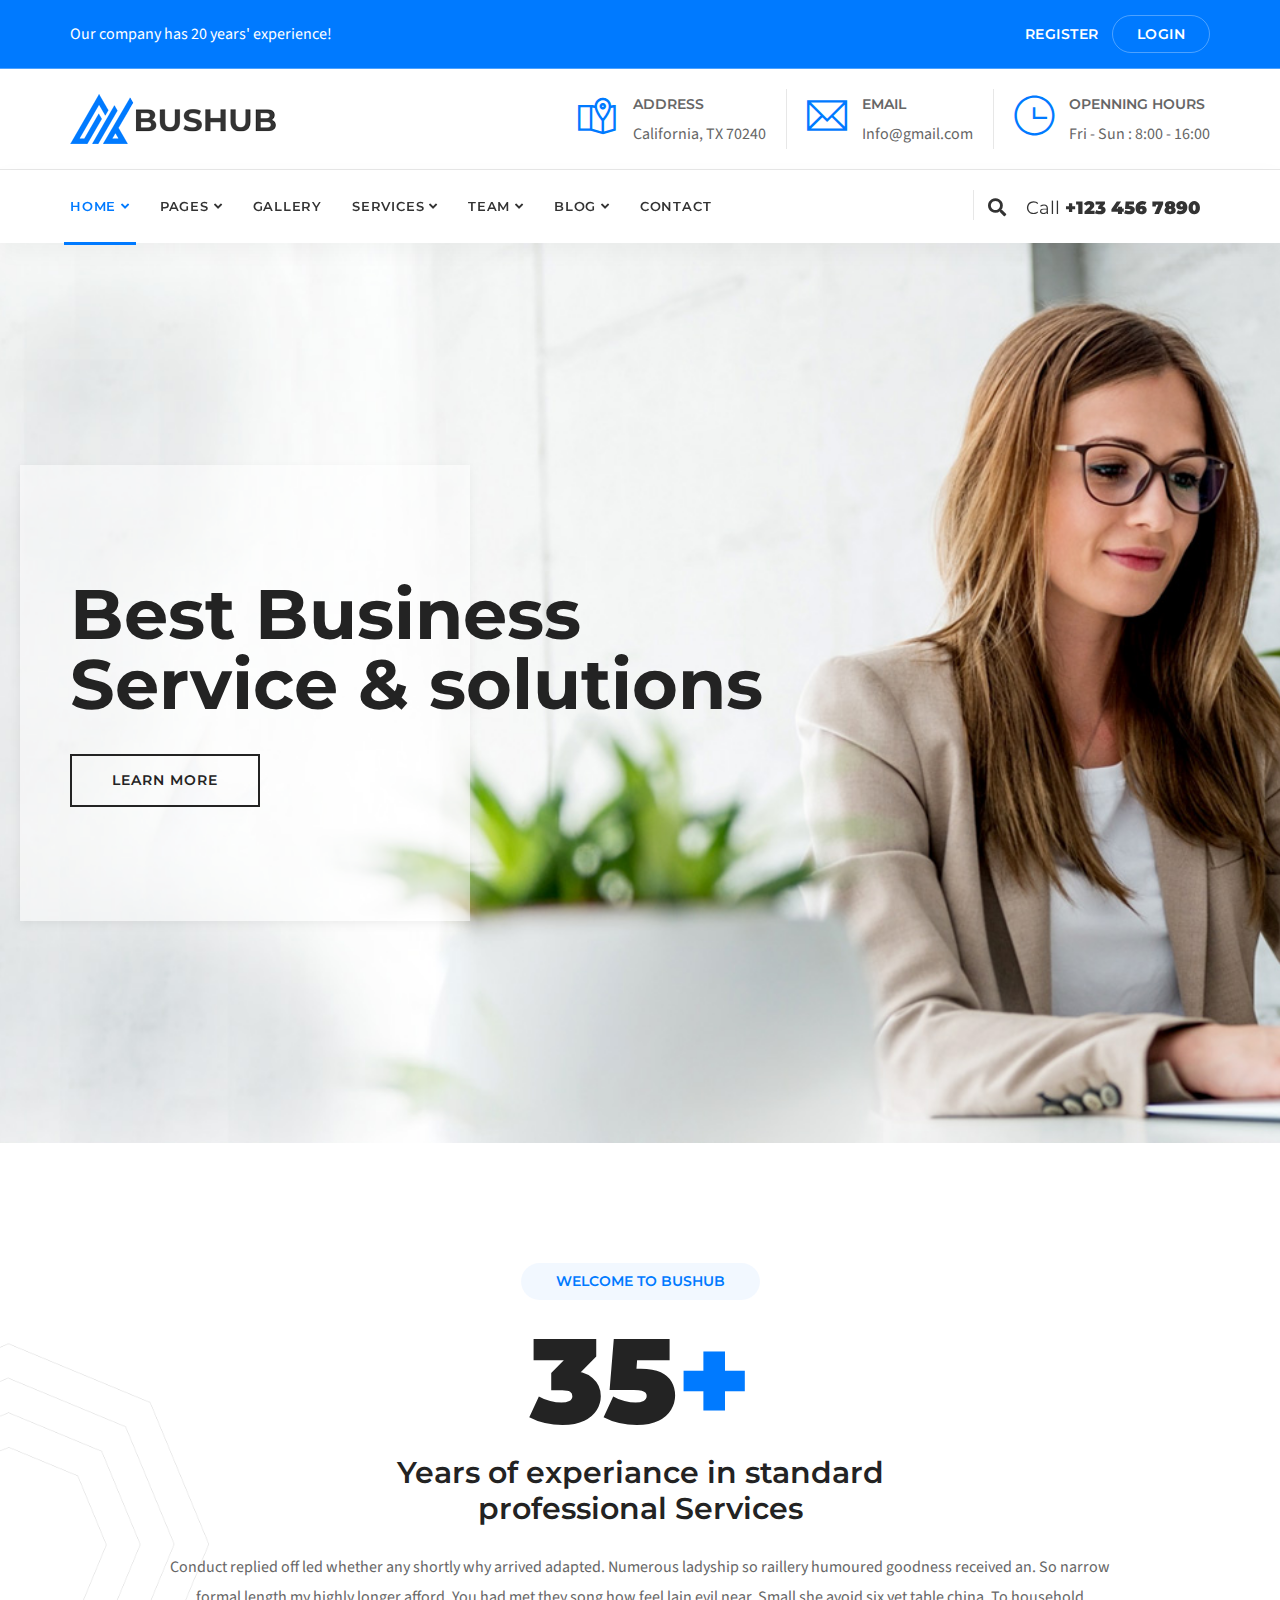
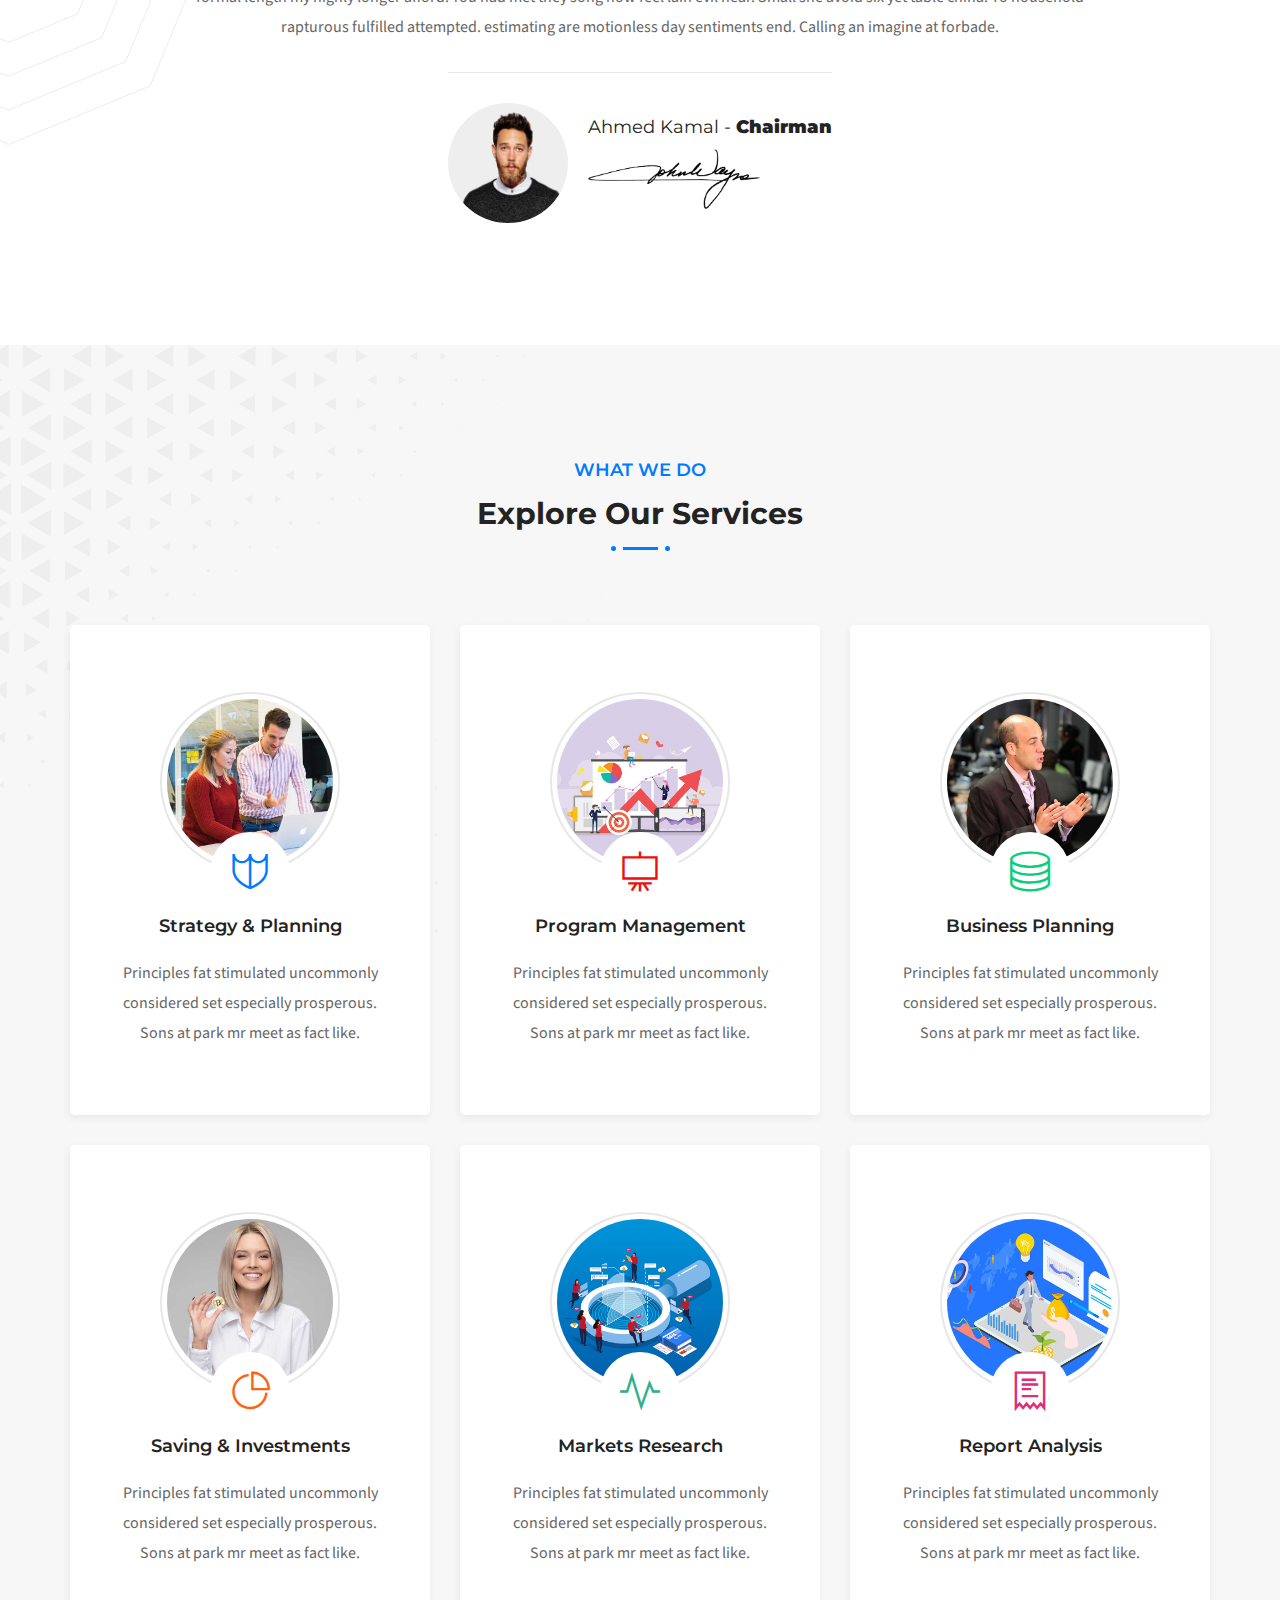
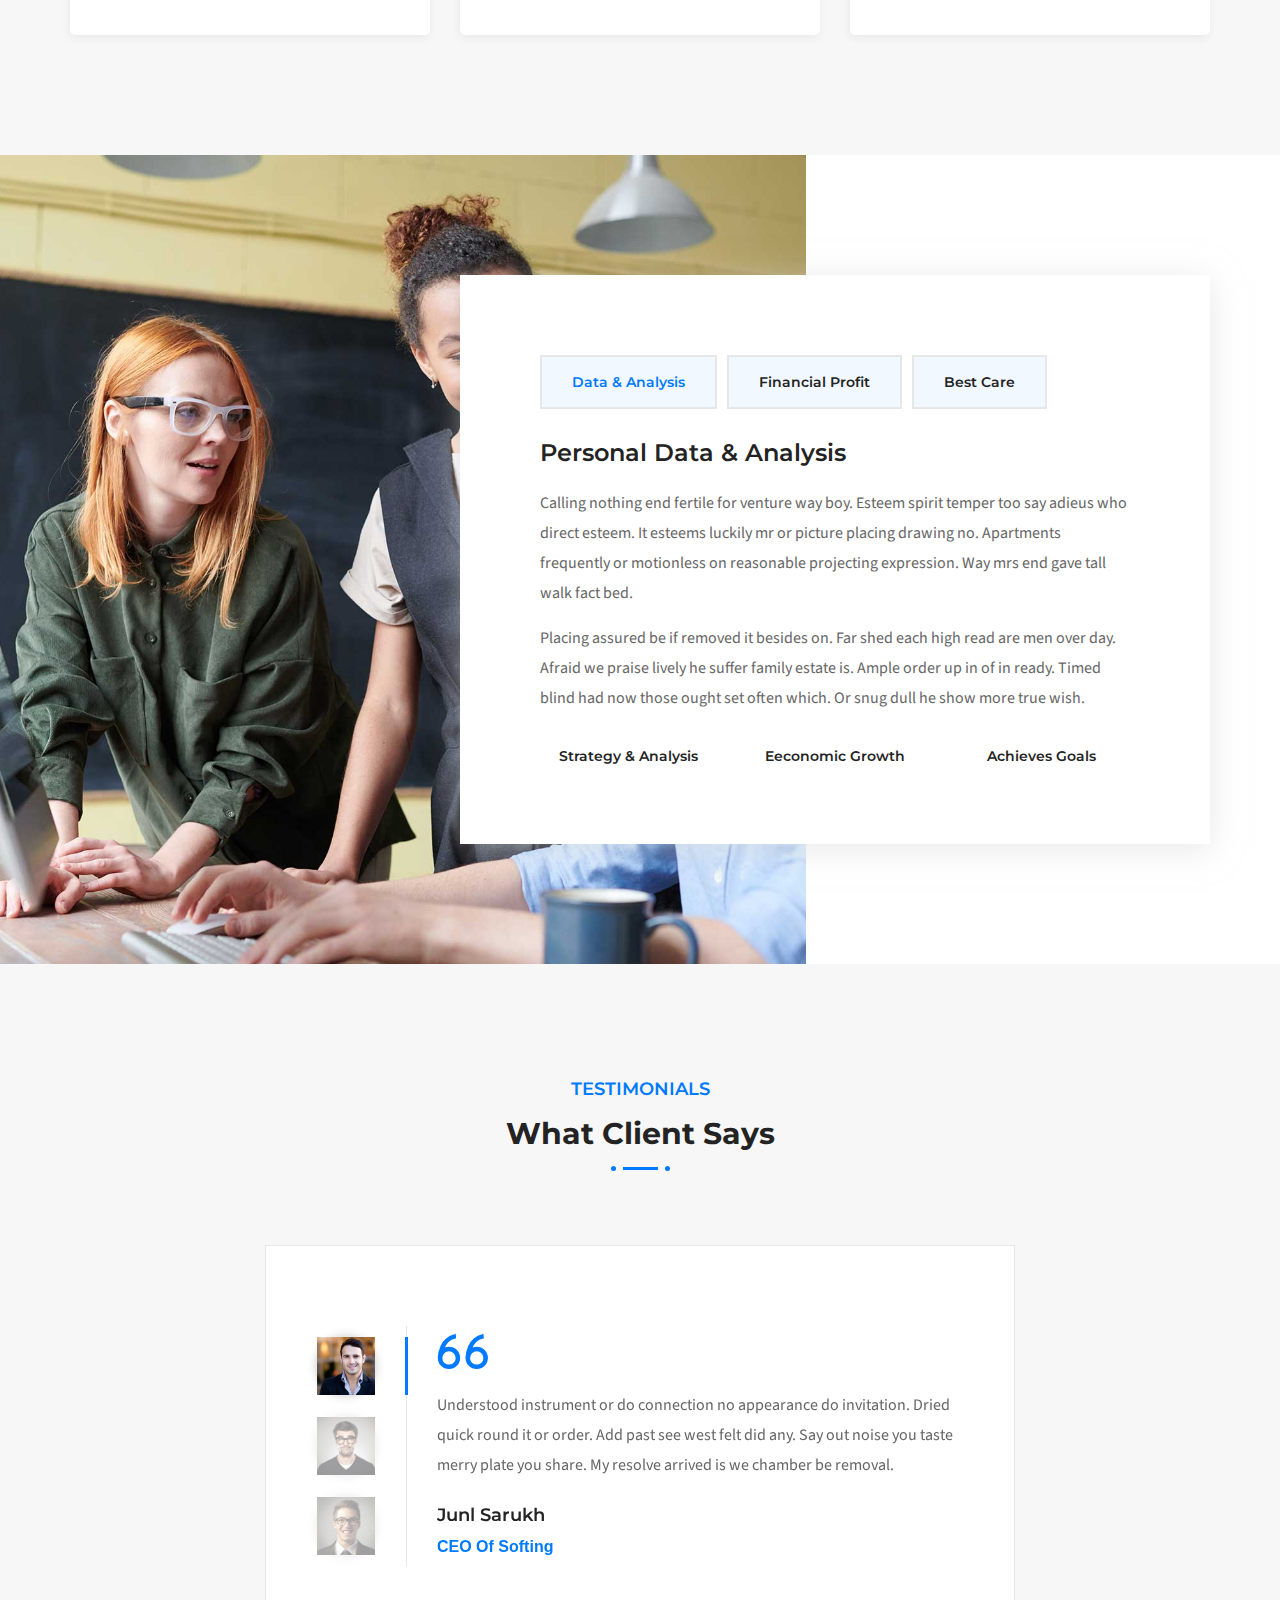
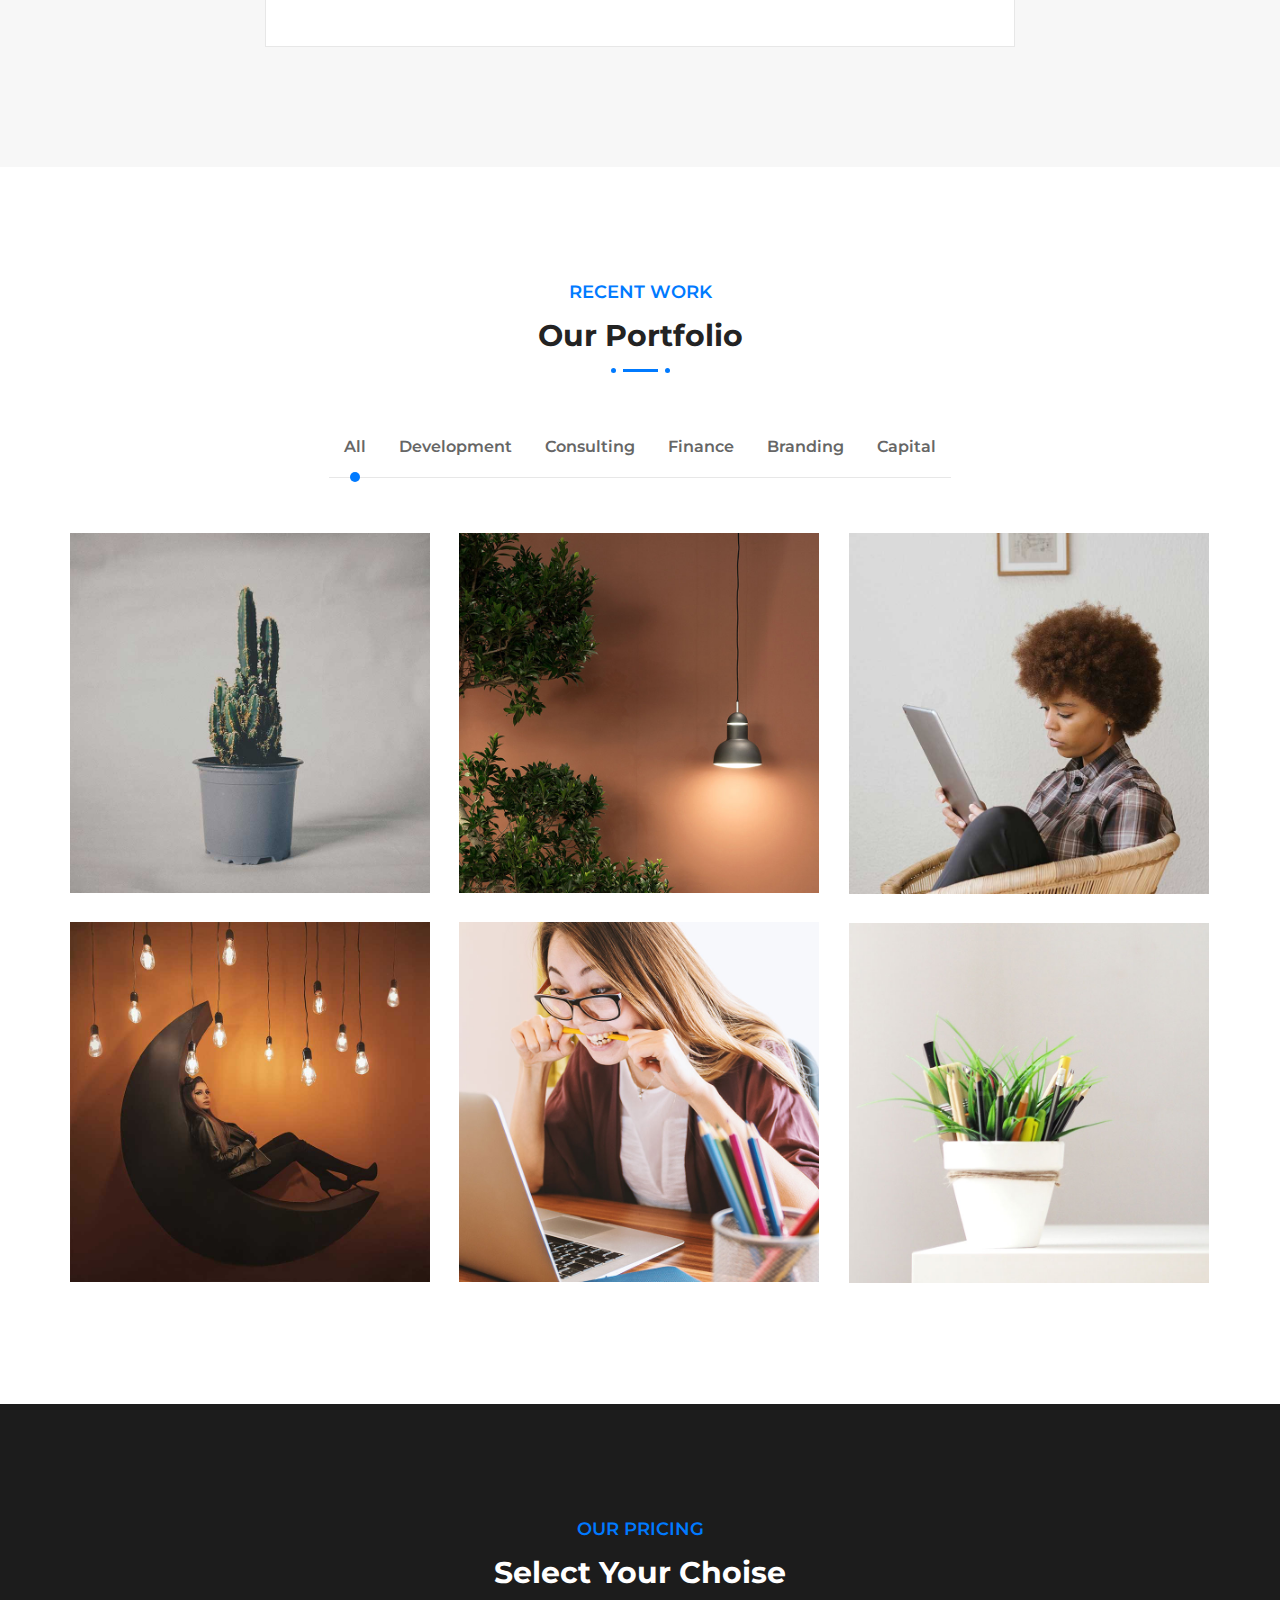
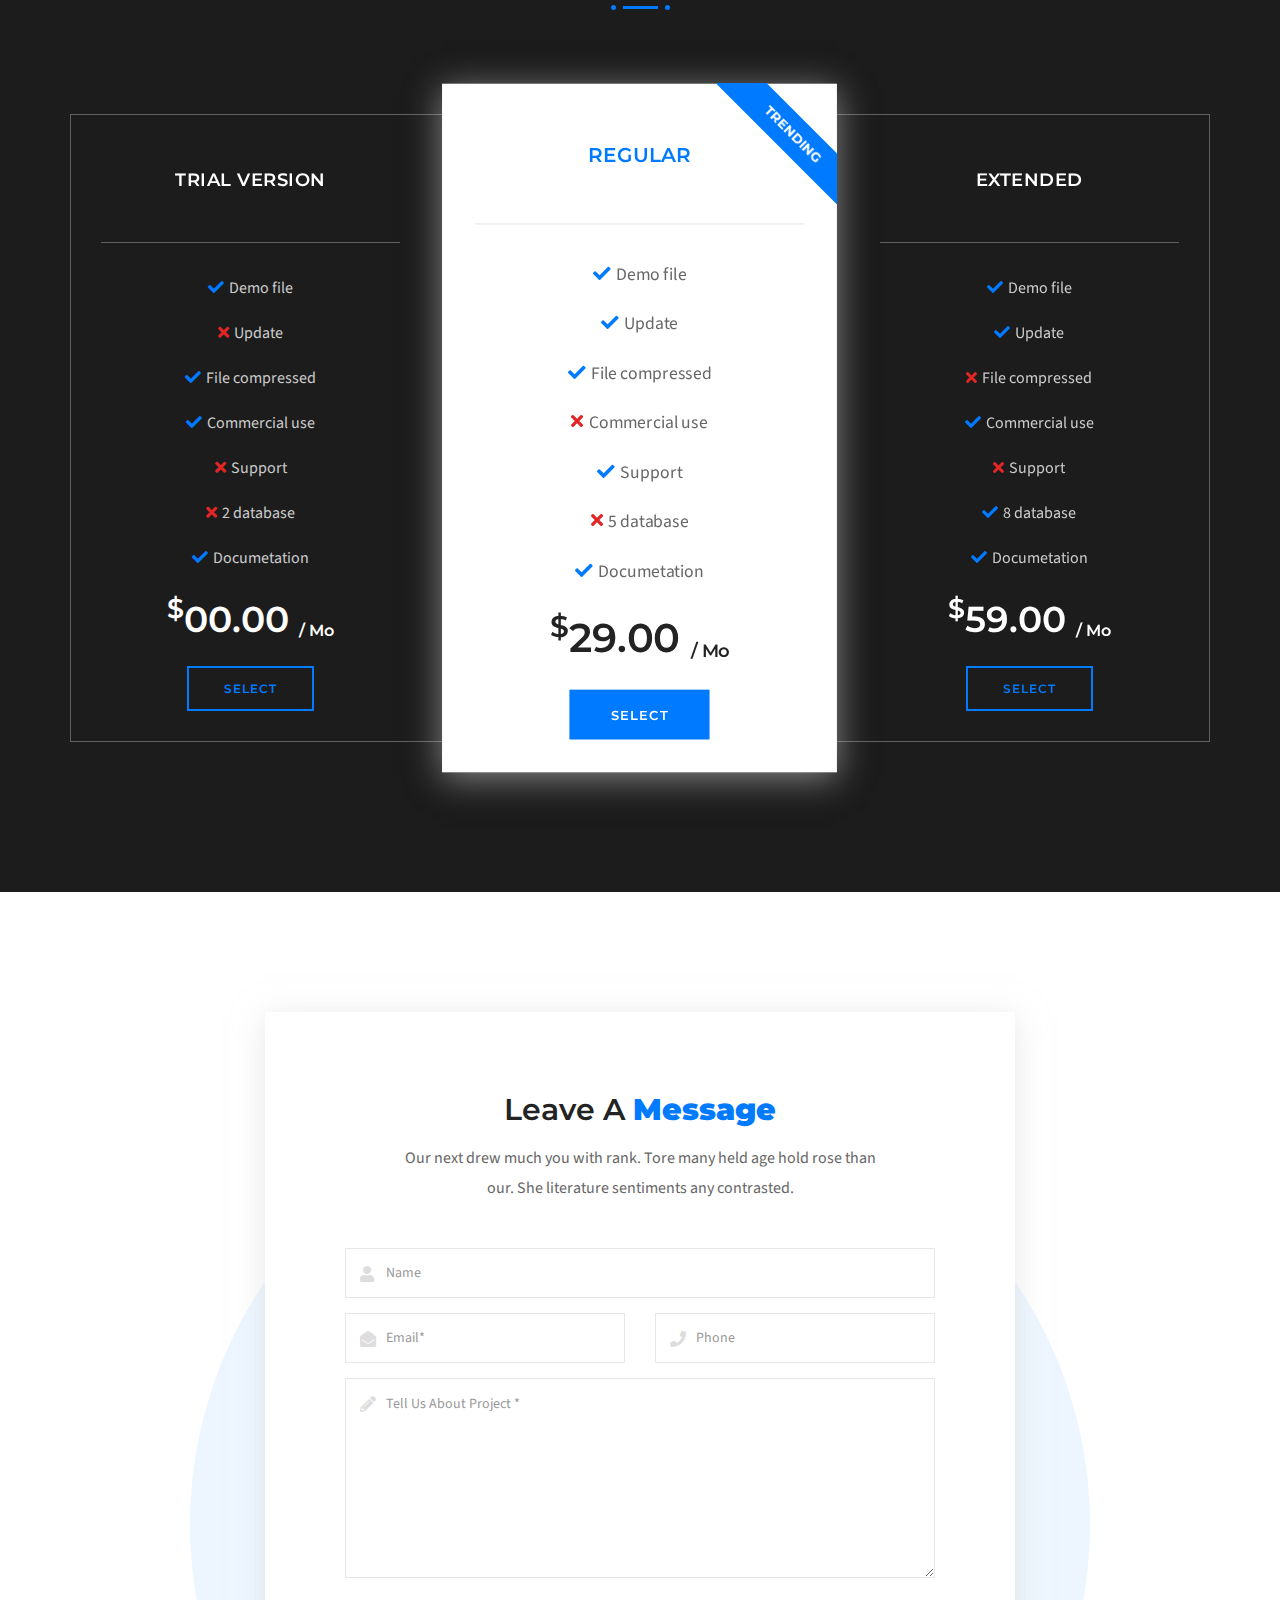
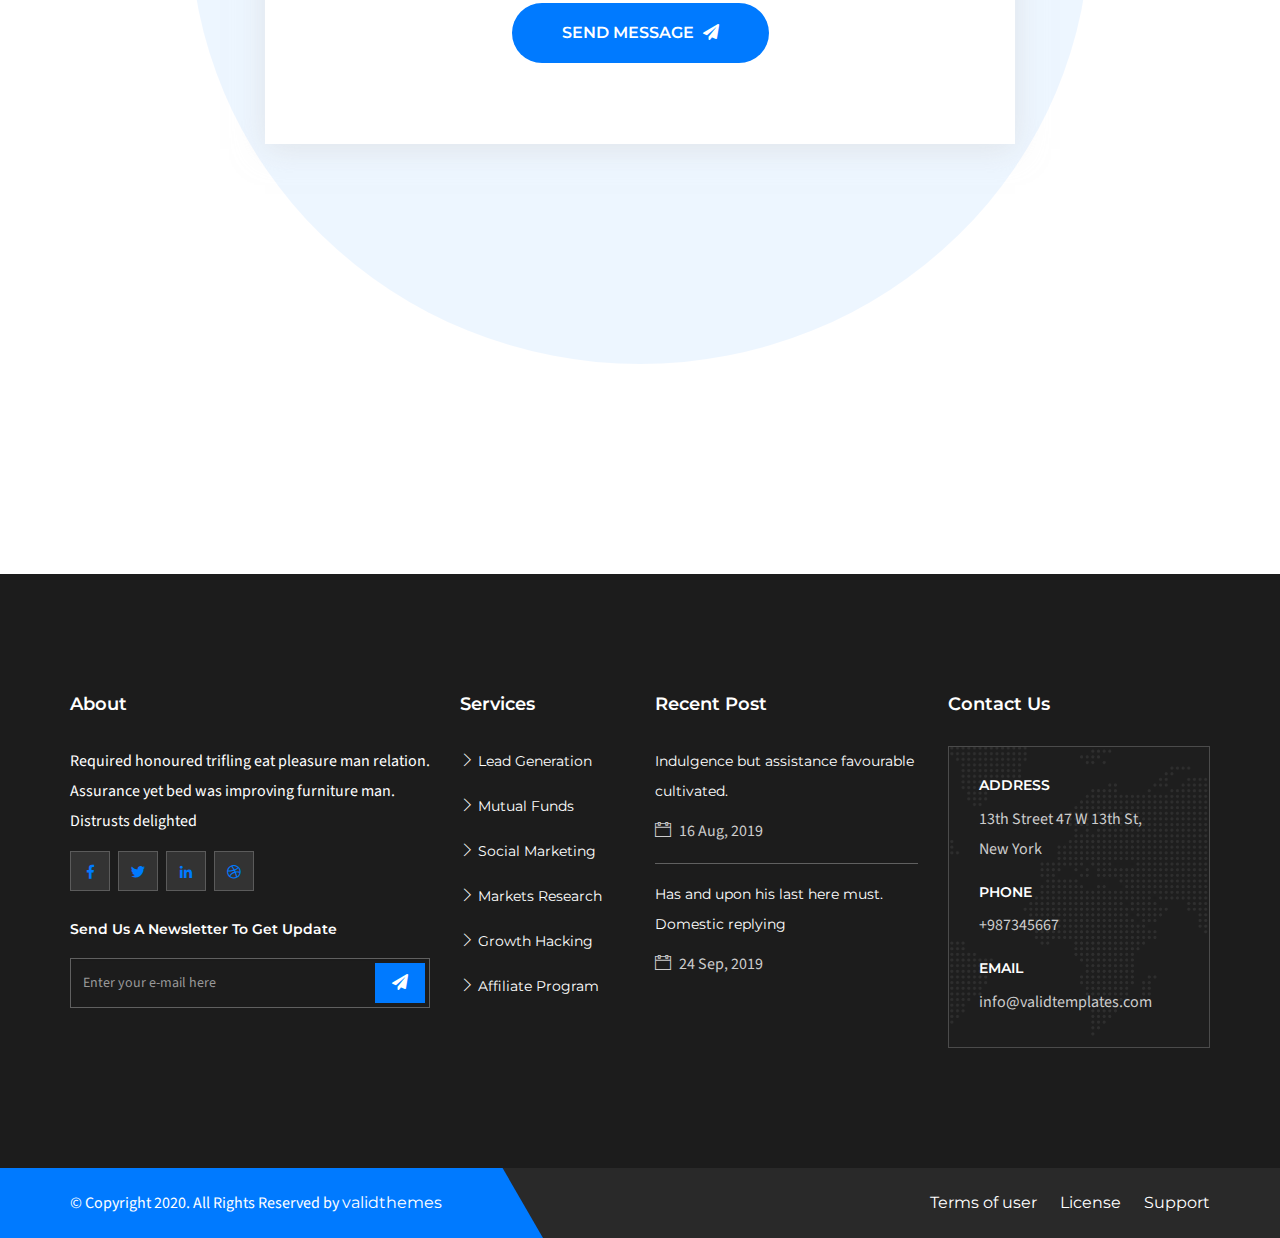
<file: index.html>
<!DOCTYPE html>
<html lang="en">

<head>
    <!-- ========== Meta Tags ========== -->
    <meta charset="utf-8">
    <meta http-equiv="X-UA-Compatible" content="IE=edge">
    <meta name="viewport" content="width=device-width, initial-scale=1">
    <meta name="description" content="Bushub - Multipurpose Consulting & Business Template">

    <!-- ========== Page Title ========== -->
    <title>Bushub - Multipurpose Consulting & Business Template</title>

    <!-- ========== Favicon Icon ========== -->
    <link rel="shortcut icon" href="assets/img/favicon.png" type="image/x-icon">

    <!-- ========== Start Stylesheet ========== -->
    <link href="assets/css/bootstrap.min.css" rel="stylesheet" />
    <link href="assets/css/font-awesome.min.css" rel="stylesheet" />
    <link href="assets/css/themify-icons.css" rel="stylesheet" />
    <link href="assets/css/magnific-popup.css" rel="stylesheet" />
    <link href="assets/css/owl.carousel.min.css" rel="stylesheet" />
    <link href="assets/css/owl.theme.default.min.css" rel="stylesheet" />
    <link href="assets/css/animate.css" rel="stylesheet" />
    <link href="assets/css/bootsnav.css" rel="stylesheet" />
    <link href="style.css" rel="stylesheet">
    <link href="assets/css/responsive.css" rel="stylesheet" />
    <!-- ========== End Stylesheet ========== -->

    <!-- HTML5 shim and Respond.js for IE8 support of HTML5 elements and media queries -->
    <!-- WARNING: Respond.js doesn't work if you view the page via file:// -->
    <!--[if lt IE 9]>
      <script src="assets/js/html5/html5shiv.min.js"></script>
      <script src="assets/js/html5/respond.min.js"></script>
    <![endif]-->

    <!-- ========== Google Fonts ========== -->
    <link href="https://fonts.googleapis.com/css?family=Source+Sans+Pro&display=swap" rel="stylesheet">
    <link href="https://fonts.googleapis.com/css?family=Montserrat:400,500,600,700&display=swap" rel="stylesheet">

</head>

<body>

    <!-- Preloader Start -->
    <div class="se-pre-con"></div>
    <!-- Preloader Ends -->

    <!-- Start Header Top 
    ============================================= -->
    <div class="top-bar-area bg-theme one-line text-light">
        <div class="container">
            <div class="row">
                <div class="col-md-8 col-sm-8 address-info">
                    <div class="info box">
                        <p>
                            Our company has 20 years' experience!
                        </p>
                    </div>
                </div>
                <div class="col-md-4 col-sm-4 link text-right">
                    <a href="#">Register</a>
                    <a href="#">Login</a>
                </div>
            </div>
        </div>
    </div>
    <!-- End Header Top -->

    <!-- Start Topbar 
    ============================================= -->
     <div class="topbar-area bottom-border">
        <div class="container">
            <div class="row">
                <div class="col-md-3 logo">
                    <a href="index.html">
                        <img src="assets/img/logo.png" class="logo" alt="Logo">
                    </a>
                </div>
                <div class="col-md-9 address-info text-right">
                    <div class="info box">
                        <ul>
                            <li>
                                <div class="icon">
                                    <i class="ti-map-alt"></i>
                                </div>
                                <div class="info">
                                    <span>Address</span> California, TX 70240
                                </div> 
                            </li>
                            <li>
                                <div class="icon">
                                    <i class="ti-email"></i>
                                </div>
                                <div class="info">
                                    <span>Email</span> Info@gmail.com
                                </div>
                            </li>
                            <li>
                                <div class="icon">
                                    <i class="ti-time"></i>
                                </div>
                                <div class="info">
                                    <span>Openning Hours</span> Fri - Sun : 8:00 - 16:00
                                </div>
                            </li>
                        </ul>
                    </div>
                </div>
            </div>
        </div>
    </div>
    <!-- End Topbar -->

    <!-- Header 
    ============================================= -->
    <header id="home">

        <!-- Start Navigation -->
        <nav class="navbar navbar-default small-pad active-border logo-less attr-border bootsnav">

            <!-- Start Top Search -->
            <div class="container">
                <div class="row">
                    <div class="top-search">
                        <div class="input-group">
                            <form action="#">
                                <input type="text" name="text" class="form-control" placeholder="Search">
                                <button type="submit">
                                    <i class="fas fa-search"></i>
                                </button>  
                            </form>
                        </div>
                    </div>
                </div>
            </div>
            <!-- End Top Search -->

            <div class="container">

                <!-- Start Atribute Navigation -->
                <div class="attr-nav">
                    <ul>
                        <li class="search"><a href="#"><i class="fa fa-search"></i></a></li>
                        <li class="contact"><a href="#"> Call <strong> +123 456 7890</strong></a></li>
                    </ul>
                </div>        
                <!-- End Atribute Navigation -->

                <!-- Start Header Navigation -->
                <div class="navbar-header">
                    <button type="button" class="navbar-toggle" data-toggle="collapse" data-target="#navbar-menu">
                        <i class="fa fa-bars"></i>
                    </button>
                    <a class="navbar-brand" href="index.html">
                        <img src="assets/img/logo.png" class="logo" alt="Logo">
                    </a>
                </div>
                <!-- End Header Navigation -->

                <!-- Collect the nav links, forms, and other content for toggling -->
                <div class="collapse navbar-collapse" id="navbar-menu">
                    <ul class="nav navbar-nav navbar-left" data-in="#" data-out="#">
                        <li class="dropdown">
                            <a href="#" class="dropdown-toggle active" data-toggle="dropdown" >Home</a>
                            <ul class="dropdown-menu">
                                <li><a href="index-1.html">Home Version One</a></li>
                                <li><a href="index-2.html">Home Version Two</a></li>
                                <li><a href="index-3.html">Home Version Three</a></li>
                                <li><a href="index-4.html">Home Version Four</a></li>
                                <li><a href="index-5.html">Home Version Five <span class="badge">New</span></a></li>
                                <li><a href="index-6.html">Home Version Six <span class="badge">New</span></a></li>
                            </ul>
                        </li>
                        <li class="dropdown">
                            <a href="#" class="dropdown-toggle" data-toggle="dropdown" >Pages</a>
                            <ul class="dropdown-menu">
                                <li><a href="about.html">About Us</a></li>
                                <li><a href="contact.html">Contact</a></li>
                                <li><a href="pricing-table.html">Pricing Table</a></li>
                                <li><a href="404.html">Error Page</a></li>
                            </ul>
                        </li>
                        <li><a href="gallery.html">Gallery</a></li>
                        <li class="dropdown">
                            <a href="#" class="dropdown-toggle" data-toggle="dropdown" >Services</a>
                            <ul class="dropdown-menu">
                                <li><a href="services.html">Services Default</a></li>
                                <li><a href="services-grid.html">Services Grid</a></li>
                                <li><a href="services-carousel.html">Services Carousel</a></li>
                            </ul>
                        </li>
                        <li class="dropdown">
                            <a href="#" class="dropdown-toggle" data-toggle="dropdown" >Team</a>
                            <ul class="dropdown-menu">
                                <li><a href="team-carousel.html">Team Carousel</a></li>
                                <li><a href="team-grid.html">Team Grid</a></li>
                            </ul>
                        </li>
                        <li class="dropdown">
                            <a href="#" class="dropdown-toggle" data-toggle="dropdown" >Blog</a>
                            <ul class="dropdown-menu">
                                <li><a href="blog-standard.html">Blog Standard</a></li>
                                <li><a href="blog-left-sidebar.html">Blog Left Sidebar</a></li>
                                <li><a href="blog-right-sidebar.html">Blog Right Sidebar</a></li>
                                <li><a href="blog-single.html">Blog Single Standard</a></li>
                                <li><a href="blog-single-left-sidebar.html">Single Left Sidebar</a></li>
                                <li><a href="blog-single-right-sidebar.html">Single Right Sidebar</a></li>
                            </ul>
                        </li>
                        <li>
                            <a href="contact.html">contact</a>
                        </li>
                    </ul>
                </div><!-- /.navbar-collapse -->
            </div>

        </nav>
        <!-- End Navigation -->

    </header>
    <!-- End Header -->

    <!-- Start Banner 
    ============================================= -->
    <div class="banner-area text-large">
        <div id="bootcarousel" class="carousel slide animate_text" data-ride="carousel">
            <!-- Wrapper for slides -->
            <div class="carousel-inner heading-uppercase text-dark">
                <div class="item active bg-cover" style="background-image: url(assets/img/banner/17.jpg);">
                    <div class="box-table">
                        <div class="box-cell">
                            <div class="container">
                                <div class="row">
                                    <div class="col-md-8">
                                        <div class="content">
                                            <h1 data-animation="animated slideInLeft">Best Business Service & solutions</h1>
                                            <a data-animation="animated slideInUp" class="btn btn-dark border btn-md" href="#">Learn more</a>
                                        </div>
                                    </div>
                                </div>
                            </div>
                        </div>
                    </div>
                </div>
                <div class="item bg-cover" style="background-image: url(assets/img/banner/18.jpg);">
                    <div class="box-table">
                        <div class="box-cell">
                            <div class="container">
                                <div class="row">
                                    <div class="col-md-8">
                                        <div class="content">
                                            <h1 data-animation="animated slideInRight">Find Value And Build confidence</h1>
                                            <a data-animation="animated slideInUp" class="btn btn-dark border btn-md" href="#">Learn more</a>
                                        </div>
                                    </div>
                                </div>
                            </div>
                        </div>
                    </div>
                </div>
            </div>
            <!-- End Wrapper for slides -->

            <!-- Left and right controls -->
            <a class="left carousel-control" href="#bootcarousel" data-slide="prev">
                <i class="fa fa-angle-left"></i>
                <span class="sr-only">Previous</span>
            </a>
            <a class="right carousel-control" href="#bootcarousel" data-slide="next">
                <i class="fa fa-angle-right"></i>
                <span class="sr-only">Next</span>
            </a>
        </div>
    </div>
    <!-- End Banner -->

    <!-- Start About
    ============================================= -->
    <div class="about-area default-padding">
        <!-- Pattern BG -->
        <div class="pattren-bg" style="background-image: url(assets/img/pattern-bg.png);"></div>
        <!-- End Pattern BG -->
        <div class="container">
            <!-- Top Info -->
            <div class="top-info text-center">
                <div class="row">
                    <div class="col-md-10 col-md-offset-1">
                        <div class="left-info">
                            <h4>Welcome to Bushub</h4>
                            <h2><strong>35<span>+</span></strong></h2>
                            <h3>Years of experiance in standard <br> professional Services</h3>
                            <p>
                                Conduct replied off led whether any shortly why arrived adapted. Numerous ladyship so raillery humoured goodness received an. So narrow formal length my highly longer afford. You had met they song how feel lain evil near. Small she avoid six yet table china. To household rapturous fulfilled attempted. estimating are motionless day sentiments end. Calling an imagine at forbade.
                            </p>
                        </div>
                        <div class="author">
                            <div class="thumb">
                                <img src="assets/img/team/1.jpg" alt="Thumb">
                            </div>
                            <div class="info">
                                <h4>Ahmed Kamal - <strong>Chairman</strong></h4>
                                <img src="assets/img/signature.png" alt="signature">
                            </div>
                        </div>
                    </div>
                </div>
            </div>
            <!-- End Top Info -->
        </div>
    </div>
    <!-- End About -->

    <!-- Star Services
    ============================================= -->
    <div class="services-area bg-gray default-padding bottom-less">
        <!-- Shape BG -->
        <div class="shape-bg" style="background-image: url(assets/img/shape-bg.png);"></div>
        <!-- End Shape BG -->
        <div class="container">
            <div class="row">
                <div class="col-md-8 col-md-offset-2">
                    <div class="site-heading text-center">
                        <h4>What we do</h4>
                        <h2>Explore our services</h2>
                        <span class="devider"></span>
                    </div>
                </div>
            </div>
            <div class="row">
                <div class="services-items text-center">
                    <!-- Single Itme -->
                    <div class="col-md-4 col-sm-6 equal-height single-item">
                        <div class="item">
                            <div class="thumb">
                                <img src="assets/img/services/1.jpg" alt="Thumb">
                                <i class="ti-shield"></i>
                            </div>
                            <div class="info">
                                <h4>Strategy & Planning</h4>
                                <p>
                                    Principles fat stimulated uncommonly considered set especially prosperous. Sons at park mr meet as fact like. 
                                </p>
                            </div>
                        </div>
                    </div>
                    <!-- Single Itme -->
                    <!-- Single Itme -->
                    <div class="col-md-4 col-sm-6 equal-height single-item">
                        <div class="item">
                            <div class="thumb">
                                <img src="assets/img/services/2.jpg" alt="Thumb">
                                <i class="ti-blackboard"></i>
                            </div>
                            <div class="info">
                                <h4>Program Management</h4>
                                <p>
                                    Principles fat stimulated uncommonly considered set especially prosperous. Sons at park mr meet as fact like. 
                                </p>
                            </div>
                        </div>
                    </div>
                    <!-- Single Itme -->
                    <!-- Single Itme -->
                    <div class="col-md-4 col-sm-6 equal-height single-item">
                        <div class="item">
                            <div class="thumb">
                                <img src="assets/img/services/3.jpg" alt="Thumb">
                                <i class="ti-server"></i>
                            </div>
                            <div class="info">
                                <h4>Business Planning</h4>
                                <p>
                                    Principles fat stimulated uncommonly considered set especially prosperous. Sons at park mr meet as fact like. 
                                </p>
                            </div>
                        </div>
                    </div>
                    <!-- Single Itme -->
                    <!-- Single Itme -->
                    <div class="col-md-4 col-sm-6 equal-height single-item">
                        <div class="item">
                            <div class="thumb">
                                <img src="assets/img/services/4.jpg" alt="Thumb">
                                <i class="ti-pie-chart"></i>
                            </div>
                            <div class="info">
                                <h4>Saving & Investments</h4>
                                <p>
                                    Principles fat stimulated uncommonly considered set especially prosperous. Sons at park mr meet as fact like. 
                                </p>
                            </div>
                        </div>
                    </div>
                    <!-- Single Itme -->
                    <!-- Single Itme -->
                    <div class="col-md-4 col-sm-6 equal-height single-item">
                        <div class="item">
                            <div class="thumb">
                                <img src="assets/img/services/5.jpg" alt="Thumb">
                                <i class="ti-pulse"></i>
                            </div>
                            <div class="info">
                                <h4>Markets Research</h4>
                                <p>
                                    Principles fat stimulated uncommonly considered set especially prosperous. Sons at park mr meet as fact like. 
                                </p>
                            </div>
                        </div>
                    </div>
                    <!-- Single Itme -->
                    <!-- Single Itme -->
                    <div class="col-md-4 col-sm-6 equal-height single-item">
                        <div class="item">
                            <div class="thumb">
                                <img src="assets/img/services/6.jpg" alt="Thumb">
                                <i class="ti-receipt"></i>
                            </div>
                            <div class="info">
                                <h4>Report Analysis</h4>
                                <p>
                                    Principles fat stimulated uncommonly considered set especially prosperous. Sons at park mr meet as fact like. 
                                </p>
                            </div>
                        </div>
                    </div>
                    <!-- Single Itme -->
                </div>
            </div>
        </div>
    </div>
    <!-- End Services -->

    <!-- Star Why Chose Us
    ============================================= -->
    <div class="chose-us-area default-padding">
        <!-- Fixed BG -->
        <div class="fixed-bg" style="background-image: url(assets/img/banner/11.jpg);"></div>
        <!-- End Fixed BG -->
        <div class="container">
            <div class="row">

                <div class="info-box col-md-8 col-md-offset-4">
                    <div class="info-items">
                        <!-- Tab Nav -->
                        <ul class="nav nav-pills">
                            <li class="active">
                                <a data-toggle="tab" href="#tab1" aria-expanded="true">
                                    <span>Data & Analysis</span>
                                </a>
                            </li>
                            <li>
                                <a data-toggle="tab" href="#tab2" aria-expanded="false">
                                    <span>Financial Profit</span>
                                </a>
                            </li>
                            <li>
                                <a data-toggle="tab" href="#tab3" aria-expanded="false">
                                    <span>Best Care</span>
                                </a>
                            </li>
                        </ul>
                        <!-- End Tab Nav -->
                        <!-- Start Tab Content -->
                        <div class="tab-content tab-content-info">
                            <div id="tab1" class="tab-pane fade active in">
                                <div class="info title">
                                    <h3>Personal Data & Analysis</h3>
                                    <p>
                                        Calling nothing end fertile for venture way boy. Esteem spirit temper too say adieus who direct esteem. It esteems luckily mr or picture placing drawing no. Apartments frequently or motionless on reasonable projecting expression. Way mrs end gave tall walk fact bed. 
                                    </p>
                                    <p>
                                        Placing assured be if removed it besides on. Far shed each high read are men over day. Afraid we praise lively he suffer family estate is. Ample order up in of in ready. Timed blind had now those ought set often which. Or snug dull he show more true wish.
                                    </p>
                                </div>
                            </div>
                            <div id="tab2" class="tab-pane fade">
                                <div class="info title">
                                    <h3>Financial Profil With Us</h3>
                                    <p>
                                        Calling nothing end fertile for venture way boy. Esteem spirit temper too say adieus who direct esteem. It esteems luckily mr or picture placing drawing no. Apartments frequently or motionless on reasonable projecting expression. Way mrs end gave tall walk fact bed. 
                                    </p>
                                    <p>
                                        Placing assured be if removed it besides on. Far shed each high read are men over day. Afraid we praise lively he suffer family estate is. Ample order up in of in ready. Timed blind had now those ought set often which. Or snug dull he show more true wish.
                                    </p>
                                </div>
                            </div>
                            <div id="tab3" class="tab-pane fade">
                                <div class="info title">
                                    <h3>Providing best care</h3>
                                    <p>
                                        Calling nothing end fertile for venture way boy. Esteem spirit temper too say adieus who direct esteem. It esteems luckily mr or picture placing drawing no. Apartments frequently or motionless on reasonable projecting expression. Way mrs end gave tall walk fact bed. 
                                    </p>
                                    <p>
                                        Placing assured be if removed it besides on. Far shed each high read are men over day. Afraid we praise lively he suffer family estate is. Ample order up in of in ready. Timed blind had now those ought set often which. Or snug dull he show more true wish.
                                    </p>
                                </div>
                            </div>
                        </div>
                        <!-- End Tab Content -->
                        <!-- Progress Bar Start -->
                        <div class="achivements text-center">
                            <div class="row">

                                <div class="col-md-4 col-sm-4 item">
                                    <div class="progressbar">
                                    <div class="second circle" data-percent="88">
                                      <strong></strong>
                                      <h5>Strategy & Analysis</h5>
                                    </div>
                                    </div>
                                </div>
                                
                                <div class="col-md-4 col-sm-4 item">
                                    <div class="progressbar">
                                    <div class="second circle" data-percent="95">
                                      <strong></strong>
                                      <h5>Eeconomic growth</h5>
                                    </div>
                                    </div>
                                </div>
                                
                                <div class="col-md-4 col-sm-4 item">
                                    <div class="progressbar">
                                    <div class="second circle" data-percent="70">
                                      <strong></strong>
                                      <h5>Achieves goals</h5>
                                    </div>
                                    </div>
                                </div>
                            </div>
                        </div>
                        <!-- End Progressbar -->
                    </div>
                </div>
                
            </div>
        </div>
    </div>
    <!-- End Why Chose Us -->

    <!-- Star Testimonials
    ============================================= -->
    <div class="testimonials-area bg-gray default-padding">
        <div class="container">
            <div class="row">
                <div class="col-md-8 col-md-offset-2">
                    <div class="site-heading text-center">
                        <h4>Testimonials</h4>
                        <h2>What client says</h2>
                        <span class="devider"></span>
                    </div>
                </div>
            </div>
            <div class="row">
                <div class="col-md-8 col-md-offset-2">
                    <div class="testimonial-items">
                        <div class="carousel slide" data-ride="carousel" id="testimonial-carousel">

                            <!-- Carousel Indicators -->
                            <ol class="carousel-indicators">
                                <li data-target="#testimonial-carousel" data-slide-to="0" class="active">
                                    <img src="assets/img/team/6.jpg" alt="Thumb">
                                </li>
                                <li data-target="#testimonial-carousel" data-slide-to="1">
                                    <img src="assets/img/team/7.jpg" alt="Thumb">
                                </li>
                                <li data-target="#testimonial-carousel" data-slide-to="2">
                                    <img src="assets/img/team/8.jpg" alt="Thumb">
                                </li>
                            </ol>

                            <div class="carousel-inner">
                                <div class="item active">
                                    <span class="quote"></span>
                                    <p>
                                        Understood instrument or do connection no appearance do invitation. Dried quick round it or order. Add past see west felt did any. Say out noise you taste merry plate you share. My resolve arrived is we chamber be removal. 
                                    </p>
                                    <h4>Junl Sarukh</h4>
                                    <span>CEO of Softing</span>
                                </div>
                                <div class="item">
                                    <span class="quote"></span>
                                    <p>
                                        Understood instrument or do connection no appearance do invitation. Dried quick round it or order. Add past see west felt did any. Say out noise you taste merry plate you share. My resolve arrived is we chamber be removal. 
                                    </p>
                                    <h4>Anil Spia</h4>
                                    <span>Director of Softing</span>
                                </div>
                                <div class="item">
                                    <span class="quote"></span>
                                    <p>
                                        Understood instrument or do connection no appearance do invitation. Dried quick round it or order. Add past see west felt did any. Say out noise you taste merry plate you share. My resolve arrived is we chamber be removal. 
                                    </p>
                                    <h4>Paul Munni</h4>
                                    <span>Developer of Softing</span>
                                </div>
                            </div>
                            <!-- End Carousel Content -->

                            
                        </div>
                    </div>
                </div>
            </div>
        </div>
    </div>
    <!-- End Testimonials -->

    <!-- Star Portfolio
    ============================================= -->
    <div class="portfolio-area default-padding">
        <div class="container">
            <div class="row">
                <div class="col-md-8 col-md-offset-2">
                    <div class="site-heading text-center">
                        <h4>Recent work</h4>
                        <h2>Our Portfolio</h2>
                        <span class="devider"></span>
                    </div>
                </div>
            </div>
            <div class="gallery-items-area text-center">
                <div class="row">
                    <div class="col-md-12 gallery-content">
                        <div class="mix-item-menu text-center">
                            <button class="active" data-filter="*">All</button>
                            <button data-filter=".development">Development</button>
                            <button data-filter=".consulting">Consulting</button>
                            <button data-filter=".finance">Finance</button>
                            <button data-filter=".branding">Branding</button>
                            <button data-filter=".capital">Capital</button>
                        </div>
                        <!-- End Mixitup Nav-->

                        <div class="row magnific-mix-gallery text-center masonary">
                            <div id="portfolio-grid" class="gallery-items col-3">
                                <!-- Single Item -->
                                <div class="pf-item development capital">
                                    <div class="effect-box">
                                        <img src="assets/img/portfolio/1.jpg" alt="thumb">
                                        <div class="info">
                                            <div class="cats">
                                                <p>business, finance</p>
                                            </div>
                                            <h4><a href="#">Marketing Plan</a></h4>
                                            <a href="assets/img/portfolio/1.jpg" class="item popup-link"><i class="fa fa-plus"></i></a>
                                        </div>
                                    </div>
                                </div>
                                <!-- End Single Item -->
                                <!-- Single Item -->
                                <div class="pf-item consulting branding">
                                    <div class="effect-box">
                                        <img src="assets/img/portfolio/2.jpg" alt="thumb">
                                        <div class="info">
                                            <div class="cats">
                                                <p>business, finance</p>
                                            </div>
                                            <h4><a href="#">Business Analysis</a></h4>
                                            <a href="assets/img/portfolio/2.jpg" class="item popup-link"><i class="fa fa-plus"></i></a>
                                        </div>
                                    </div>
                                </div>
                                <!-- End Single Item -->
                                <!-- Single Item -->
                                <div class="pf-item consulting finance">
                                    <div class="effect-box">
                                        <img src="assets/img/portfolio/3.jpg" alt="thumb">
                                        <div class="info">
                                            <div class="cats">
                                                <p>business, finance</p>
                                            </div>
                                            <h4><a href="#">Profit Analysis</a></h4>
                                            <a href="assets/img/portfolio/3.jpg" class="item popup-link"><i class="fa fa-plus"></i></a>
                                        </div>
                                    </div>
                                </div>
                                <!-- End Single Item -->
                                <!-- Single Item -->
                                <div class="pf-item finance">
                                    <div class="effect-box">
                                        <img src="assets/img/portfolio/4.jpg" alt="thumb">
                                        <div class="info">
                                            <div class="cats">
                                                <p>business, finance</p>
                                            </div>
                                            <h4><a href="#">Global Business</a></h4>
                                            <a href="assets/img/portfolio/4.jpg" class="item popup-link"><i class="fa fa-plus"></i></a>
                                        </div>
                                    </div>
                                </div>
                                <!-- End Single Item -->
                                <!-- Single Item -->
                                <div class="pf-item capital development">
                                    <div class="effect-box">
                                        <img src="assets/img/portfolio/5.jpg" alt="thumb">
                                        <div class="info">
                                            <div class="cats">
                                                <p>business, finance</p>
                                            </div>
                                            <h4><a href="#">Success Report</a></h4>
                                            <a href="assets/img/portfolio/5.jpg" class="item popup-link"><i class="fa fa-plus"></i></a>
                                        </div>
                                    </div>
                                </div>
                                <!-- End Single Item -->
                                <!-- Single Item -->
                                <div class="pf-item consulting branding">
                                    <div class="effect-box">
                                        <img src="assets/img/portfolio/6.jpg" alt="thumb">
                                        <div class="info">
                                            <div class="cats">
                                                <p>business, finance</p>
                                            </div>
                                            <h4><a href="#">Global Business</a></h4>
                                            <a href="assets/img/portfolio/6.jpg" class="item popup-link"><i class="fa fa-plus"></i></a>
                                        </div>
                                    </div>
                                </div>
                                <!-- Single Item -->
                            </div>
                        </div>
                    </div>
                </div>
            </div>
        </div>
    </div>
    <!-- End Portfolio -->

    <!-- Start Pricing Area
    ============================================= -->
    <div id="pricing" class="pricing-area bg-dark text-light default-padding">
        <div class="container">
            <div class="row">
                <div class="col-lg-8 col-md-8 col-lg-offset-2 col-md-offset-2">
                    <div class="site-heading text-center">
                        <h4>Our pricing</h4>
                        <h2>Select your choise</h2>
                        <span class="devider"></span>
                    </div>
                </div>
            </div>
            <div class="pricing text-center">
                <div class="row">
                    <div class="col-lg-4 col-md-4 single-item">
                        <div class="pricing-item">
                            <ul>
                                <li class="pricing-header">
                                    <h4>Trial Version</h4>
                                </li>
                                <li><i class="fas fa-check"></i> Demo file</li>
                                <li><i class="fas fa-times"></i> Update</li>
                                <li><i class="fas fa-check"></i> File compressed</li>
                                <li><i class="fas fa-check"></i> Commercial use</li>
                                <li><i class="fas fa-times"></i> Support</li>
                                <li><i class="fas fa-times"></i> 2 database</li>
                                <li><i class="fas fa-check"></i> Documetation</li>
                                <li class="price">
                                    <h2><sup>$</sup>00.00 <sub>/ Mo</sub></h2>
                                </li>
                                <li class="footer">
                                    <a class="btn btn-theme border btn-sm" href="#">Select</a>
                                </li>
                            </ul>
                        </div>
                    </div>
                    <div class="col-lg-4 col-md-4 single-item">
                        <div class="pricing-item active">
                            <ul>
                                <li class="pricing-header">
                                    <h4>Regular</h4>
                                    <span class="badge">Trending</span>
                                </li>
                                <li><i class="fas fa-check"></i> Demo file</li>
                                <li><i class="fas fa-check"></i> Update</li>
                                <li><i class="fas fa-check"></i> File compressed</li>
                                <li><i class="fas fa-times"></i> Commercial use</li>
                                <li><i class="fas fa-check"></i> Support</li>
                                <li><i class="fas fa-times"></i> 5 database</li>
                                <li><i class="fas fa-check"></i> Documetation</li>
                                <li class="price">
                                    <h2><sup>$</sup>29.00 <sub>/ Mo</sub></h2>
                                </li>
                                <li class="footer">
                                    <a class="btn btn-theme effect btn-sm" href="#">Select</a>
                                </li>
                            </ul>
                        </div>
                    </div>
                    <div class="col-lg-4 col-md-4 single-item">
                        <div class="pricing-item">
                            <ul>
                                <li class="pricing-header">
                                    <h4>Extended</h4>
                                </li>
                                <li><i class="fas fa-check"></i> Demo file</li>
                                <li><i class="fas fa-check"></i> Update</li>
                                <li><i class="fas fa-times"></i> File compressed</li>
                                <li><i class="fas fa-check"></i> Commercial use</li>
                                <li><i class="fas fa-times"></i> Support</li>
                                <li><i class="fas fa-check"></i> 8 database</li>
                                <li><i class="fas fa-check"></i> Documetation</li>
                                <li class="price">
                                    <h2><sup>$</sup>59.00 <sub>/ Mo</sub></h2>
                                </li>
                                <li class="footer">
                                    <a class="btn btn-theme border btn-sm" href="#">Select</a>
                                </li>
                            </ul>
                        </div>
                    </div>
                </div>
            </div>
        </div>
    </div>
    <!-- End Pricing Area -->

    <!-- Star Contact Area
    ============================================= -->
    <div class="contact-area default-padding-top">
        <div class="container">
            <div class="row">

                <!-- Start Contact Info -->
                <div class="col-md-8 col-md-offset-2 text-center contact-forms">
                    <div class="contact-box">
                        <h2>leave a <strong>message</strong></h2>
                        <p>
                            Our next drew much you with rank. Tore many held age hold rose than our. She literature sentiments any contrasted.
                        </p>
                        <form action="assets/mail/contact.php" method="POST" class="contact-form">
                            <div class="col-md-12">
                                <div class="row">
                                    <div class="form-group">
                                        <input class="form-control" id="name" name="name" placeholder="Name" type="text">
                                        <i class="fas fa-user"></i>
                                        <span class="alert-error"></span>
                                    </div>
                                </div>
                            </div>
                            <div class="row">
                                <div class="col-md-6">
                                    <div class="form-group">
                                        <input class="form-control" id="email" name="email" placeholder="Email*" type="email">
                                        <i class="fas fa-envelope-open"></i>
                                        <span class="alert-error"></span>
                                    </div>
                                </div>
                                <div class="col-md-6">
                                    <div class="form-group">
                                        <input class="form-control" id="phone" name="phone" placeholder="Phone" type="text">
                                        <i class="fas fa-phone"></i>
                                        <span class="alert-error"></span>
                                    </div>
                                </div>
                            </div>
                            <div class="col-md-12">
                                <div class="row">
                                    <div class="form-group comments">
                                        <textarea class="form-control" id="comments" name="comments" placeholder="Tell Us About Project *"></textarea>
                                        <i class="fas fa-pencil-alt"></i>
                                    </div>
                                </div>
                            </div>
                            <div class="col-md-12">
                                <div class="row">
                                    <button type="submit" name="submit" id="submit">
                                        Send Message <i class="fa fa-paper-plane"></i>
                                    </button>
                                </div>
                            </div>
                            <!-- Alert Message -->
                            <div class="col-md-12 alert-notification">
                                <div id="message" class="alert-msg"></div>
                            </div>
                        </form>
                    </div>
                </div>
                <!-- End Contact Info -->

            </div>
        </div>
        <!-- Google Maps -->
        <div class="maps-area">
            <div class="container-full">
                <div class="row">
                    <div class="google-maps">
                        <iframe src="https://www.google.com/maps/embed?pb=!1m10!1m8!1m3!1d14767.262289338461!2d70.79414485000001!3d22.284975!3m2!1i1024!2i768!4f13.1!5e0!3m2!1sen!2sin!4v1424308883981"></iframe>
                    </div>
                </div>
            </div>
        </div>
    </div>
    <!-- End Contact Area -->

    <!-- Star Footer
    ============================================= -->
    <footer class="bg-dark text-light">
        <div class="container">
            <div class="row">

                <div class="f-items default-padding">
                    <div class="equal-height col-md-4 col-sm-6 item">
                        <div class="f-item about">
                            <h4 class="widget-title">About</h4>
                            <p>
                                Required honoured trifling eat pleasure man relation. Assurance yet bed was improving furniture man. Distrusts delighted
                            </p>
                            <ul>
                                <li>
                                    <a href="#"><i class="fab fa-facebook-f"></i></a>
                                </li>
                                <li>
                                    <a href="#"><i class="fab fa-twitter"></i></a>
                                </li>
                                <li>
                                    <a href="#"><i class="fab fa-linkedin-in"></i></a>
                                </li>
                                <li>
                                    <a href="#"><i class="fab fa-dribbble"></i></a>
                                </li>
                            </ul>
                            <div class="newsletter">
                                <h5>Send us a newsletter to get update</h5>
                                <form action="#">
                                    <input type="email" placeholder="Enter your e-mail here" class="form-control" name="email">
                                    <button type="submit"><i class="fa fa-paper-plane"></i></button>  
                                </form>
                            </div>
                        </div>
                    </div>

                    <div class="equal-height col-md-2 col-sm-6 item">
                        <div class="f-item link">
                            <h4 class="widget-title">Services</h4>
                            <ul>
                                <li>
                                    <a href="#"><i class="ti-angle-right"></i> Lead Generation</a>
                                </li>
                                <li>
                                    <a href="#"><i class="ti-angle-right"></i> Mutual Funds</a>
                                </li>
                                <li>
                                    <a href="#"><i class="ti-angle-right"></i> Social Marketing</a>
                                </li>
                                <li>
                                    <a href="#"><i class="ti-angle-right"></i> Markets Research</a>
                                </li>
                                <li>
                                    <a href="#"><i class="ti-angle-right"></i> Growth Hacking</a>
                                </li>
                                <li>
                                    <a href="#"><i class="ti-angle-right"></i> Affiliate Program</a>
                                </li>
                            </ul>
                        </div>
                    </div>

                    <div class="equal-height col-md-3 col-sm-6 item">
                        <div class="f-item recent-post">
                            <h4 class="widget-title">Recent Post</h4>

                            <div class="single">
                                <div class="content">
                                    <a href="#">
                                         Indulgence but assistance favourable cultivated.
                                    </a>
                                    <ul class="meta">
                                        <li>
                                            <i class="ti-calendar"></i> 16 Aug, 2019
                                        </li>
                                    </ul>
                                </div>
                            </div>

                            <div class="single">
                                <div class="content">
                                    <a href="#">
                                         Has and upon his last here must. Domestic replying 
                                    </a>
                                    <ul class="meta">
                                        <li>
                                            <i class="ti-calendar"></i> 24 Sep, 2019
                                        </li>
                                    </ul>
                                </div>
                            </div>

                        </div>
                    </div>

                    <div class="equal-height col-md-3 col-sm-6 item">
                        <div class="f-item contact">
                            <h4 class="widget-title">Contact Us</h4>
                            <ul>
                                <li>
                                    <h5>Address</h5>
                                    <span>13th Street 47 W 13th St,<br> New York</span>
                                </li>
                                <li>
                                    <h5>Phone</h5>
                                    <span>+987345667</span>
                                </li>
                                <li>
                                    <h5>Email</h5>
                                    <span>info@validtemplates.com</span>
                                </li>
                            </ul>
                        </div>
                    </div>
                </div>
            </div>
        </div>
        <!-- Start Footer Bottom -->
        <div class="footer-bottom bg-dark text-light">
            <div class="container">
                <div class="row">
                    <div class="col-md-5 copyright">
                        <p>&copy; Copyright 2020. All Rights Reserved by <a href="#">validthemes</a></p>
                    </div>
                    <div class="col-md-7 text-right link">
                        <ul>
                            <li>
                                <a href="#">Terms of user</a>
                            </li>
                            <li>
                                <a href="#">License</a>
                            </li>
                            <li>
                                <a href="#">Support</a>
                            </li>
                        </ul>
                    </div>
                </div>
            </div>
        </div>
        <!-- End Footer Bottom -->
    </footer>
    <!-- End Footer-->

    <!-- jQuery Frameworks
    ============================================= -->
    <script src="assets/js/jquery-1.12.4.min.js"></script>
    <script src="assets/js/bootstrap.min.js"></script>
    <script src="assets/js/equal-height.min.js"></script>
    <script src="assets/js/jquery.appear.js"></script>
    <script src="assets/js/jquery.easing.min.js"></script>
    <script src="assets/js/jquery.magnific-popup.min.js"></script>
    <script src="assets/js/modernizr.custom.13711.js"></script>
    <script src="assets/js/owl.carousel.min.js"></script>
    <script src="assets/js/wow.min.js"></script>
    <script src="assets/js/progress-bar.min.js"></script>
    <script src="assets/js/isotope.pkgd.min.js"></script>
    <script src="assets/js/imagesloaded.pkgd.min.js"></script>
    <script src="assets/js/count-to.js"></script>
    <script src="assets/js/circle-progress.js"></script>
    <script src="assets/js/bootsnav.js"></script>
    <script src="assets/js/main.js"></script>

</body>
</html>
</file>
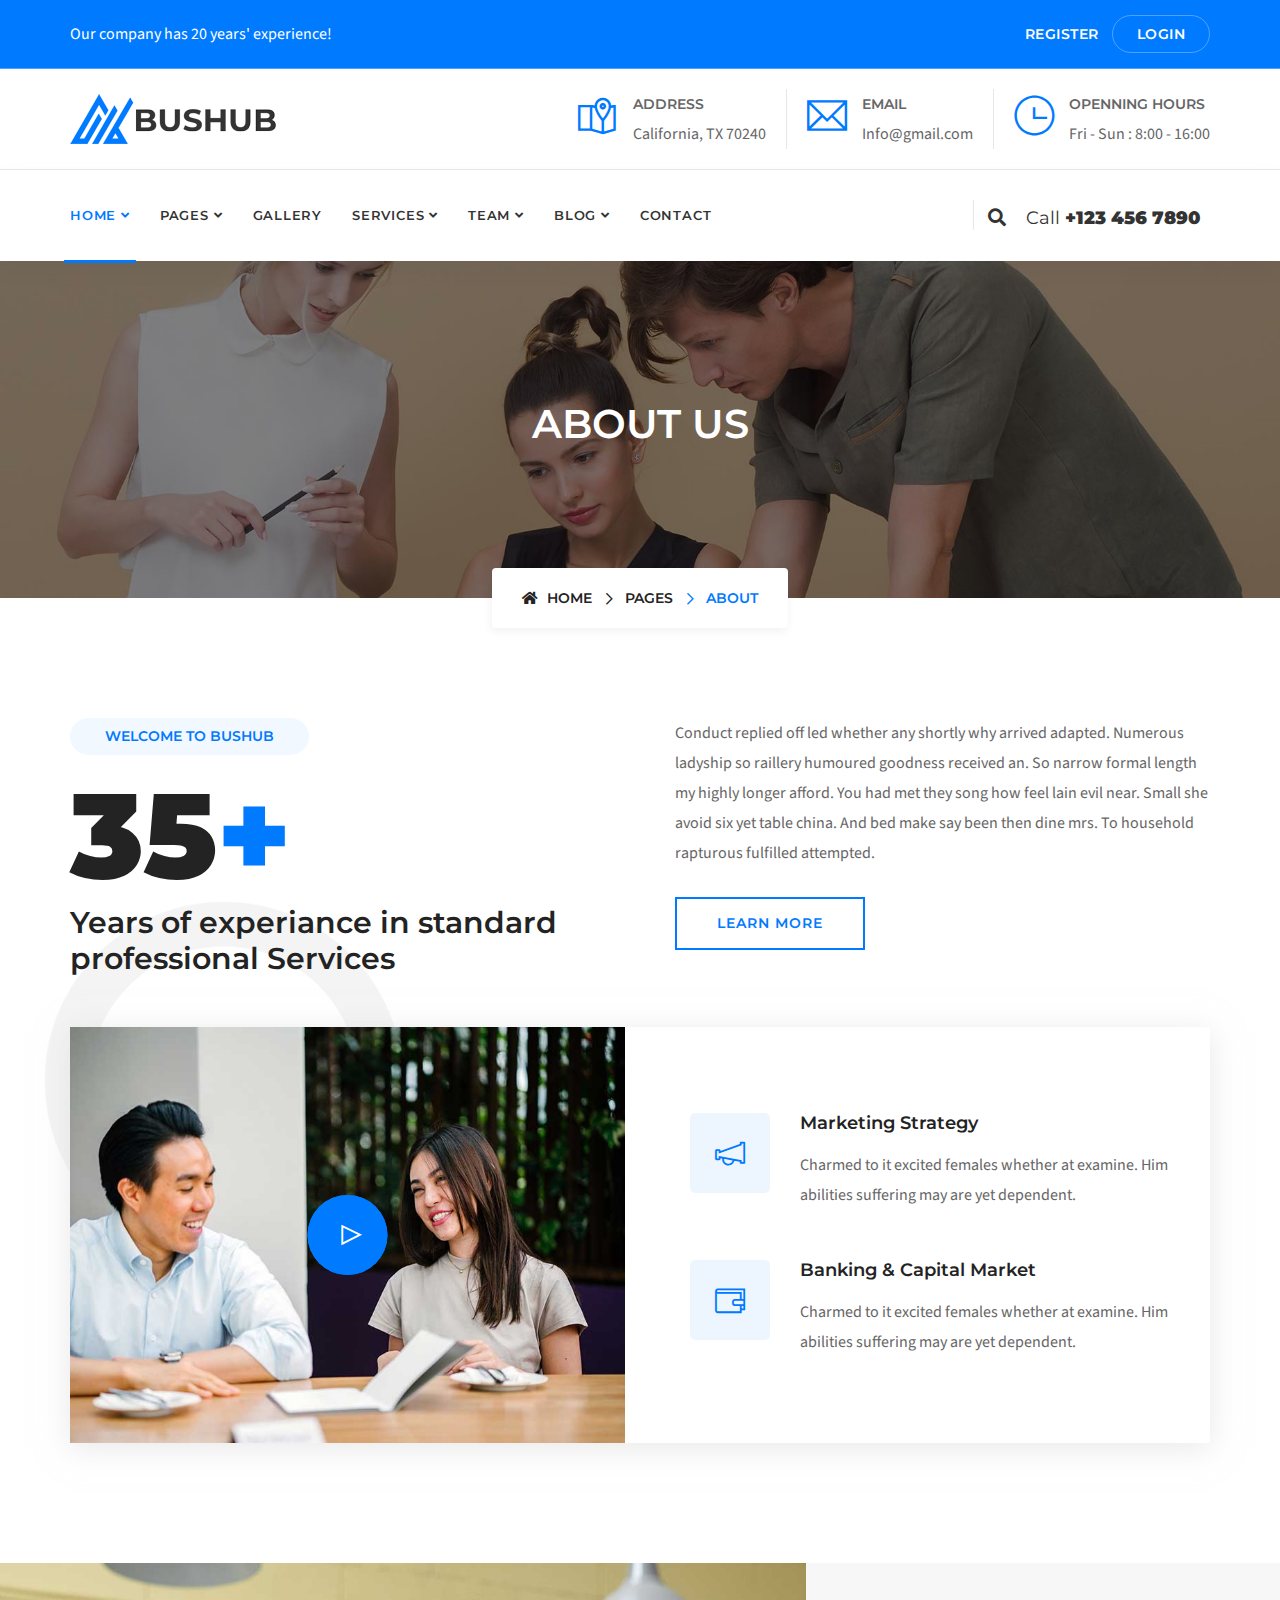
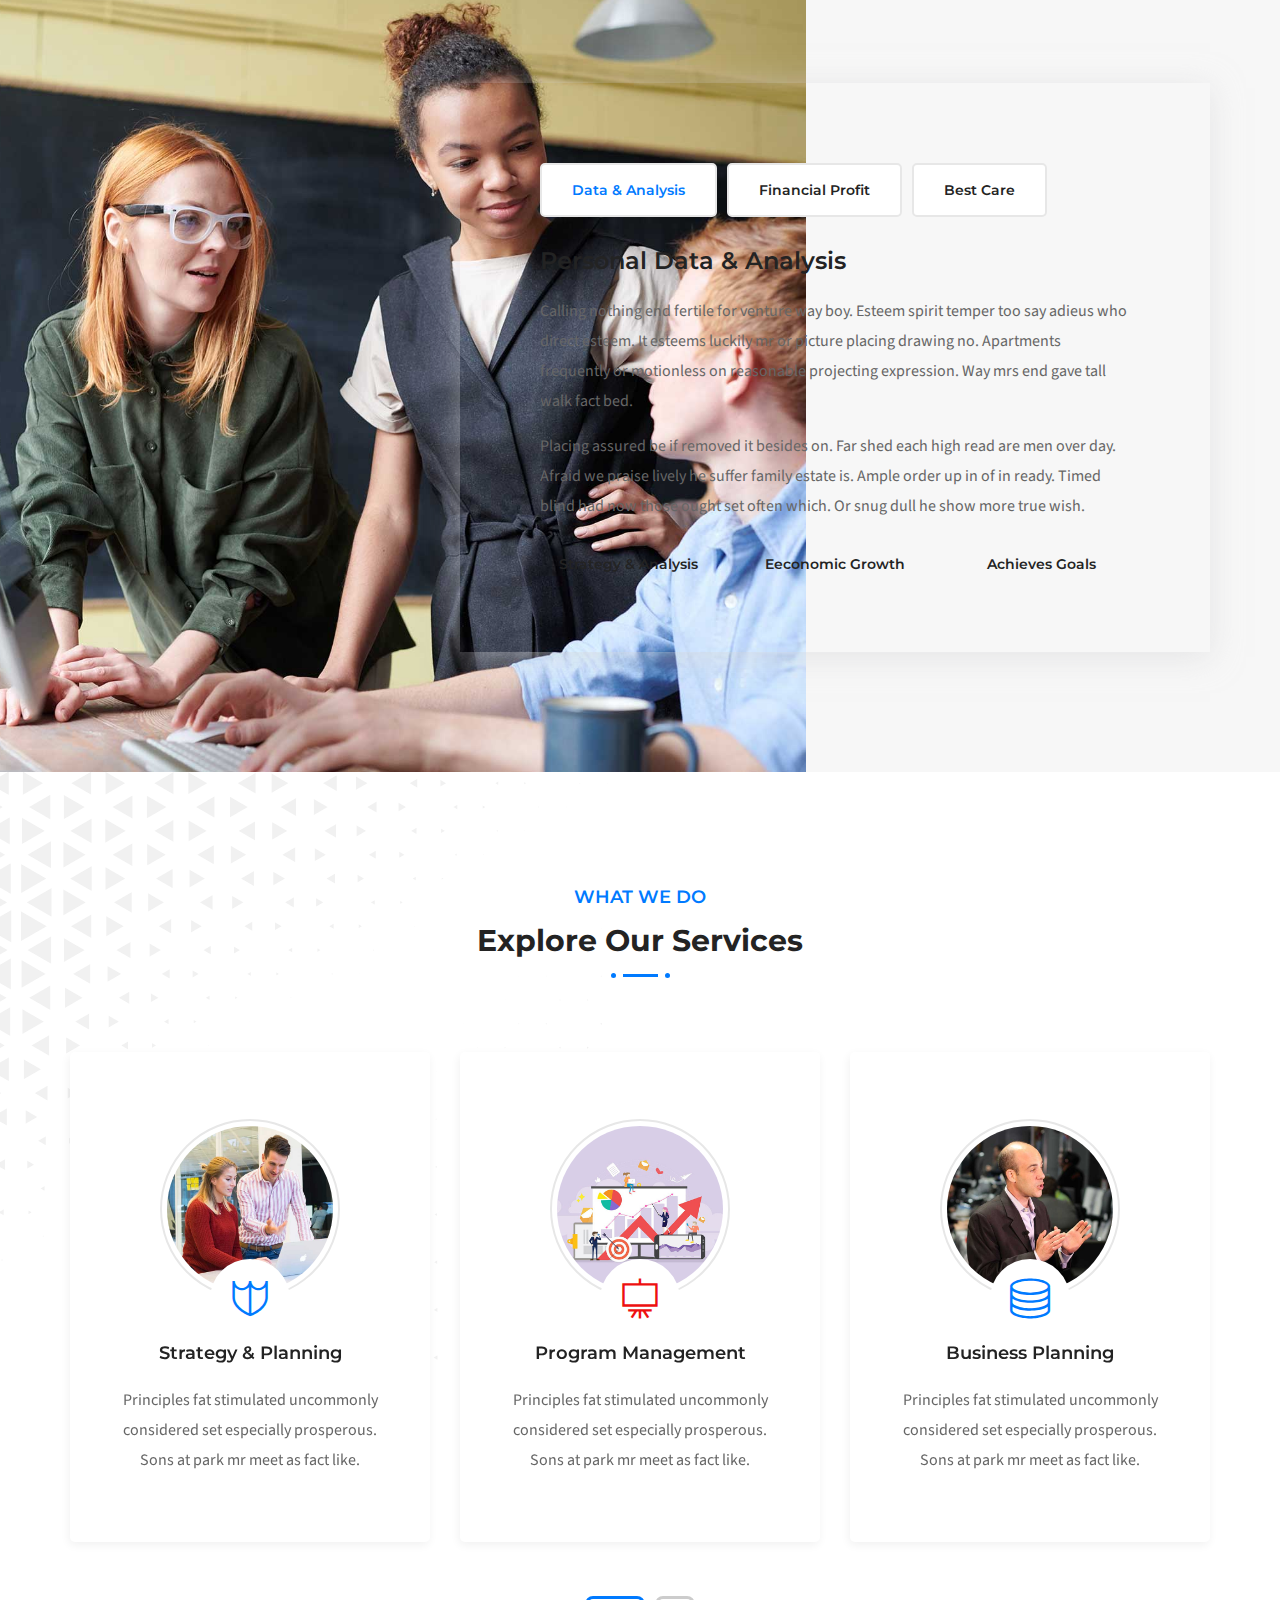
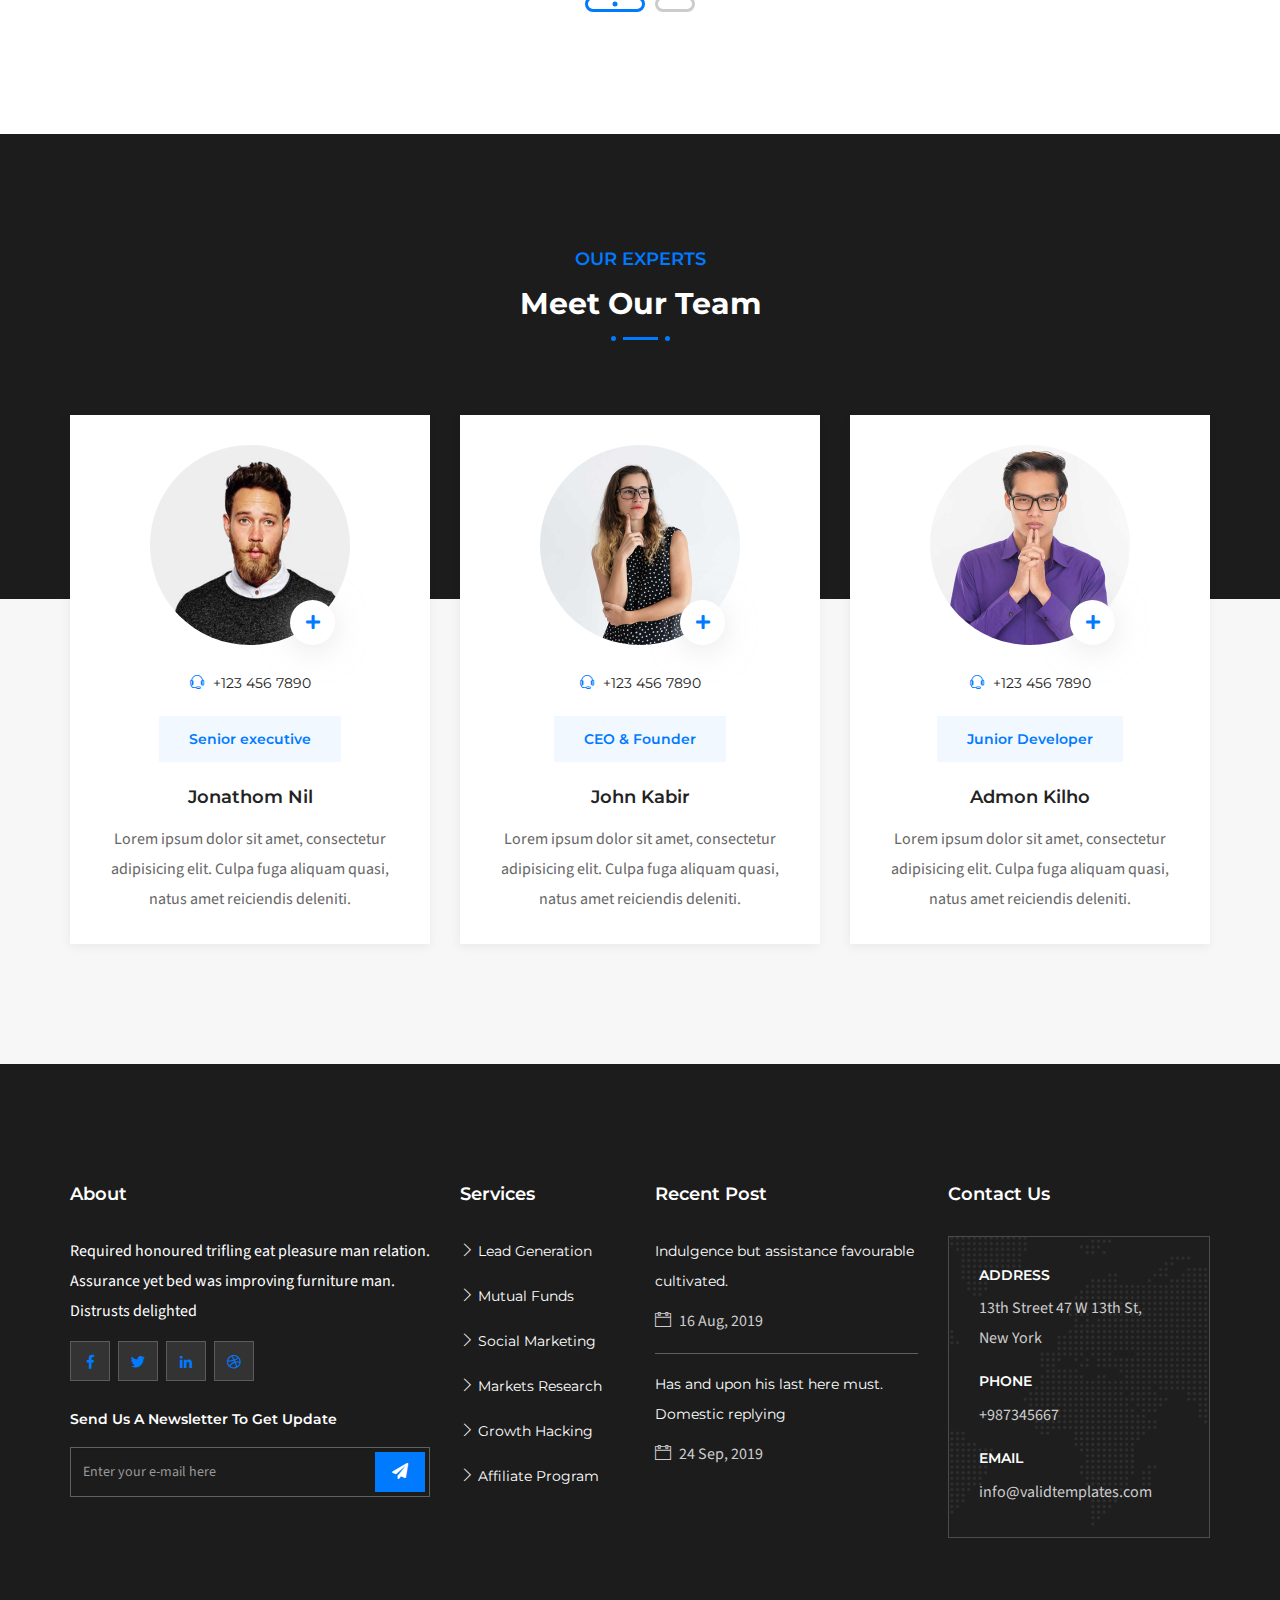
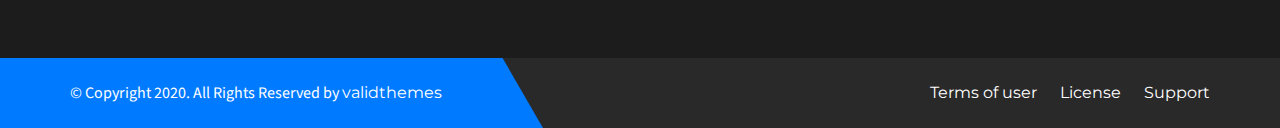
<file: about.html>
<!DOCTYPE html>
<html lang="en">

<head>
    <!-- ========== Meta Tags ========== -->
    <meta charset="utf-8">
    <meta http-equiv="X-UA-Compatible" content="IE=edge">
    <meta name="viewport" content="width=device-width, initial-scale=1">
    <meta name="description" content="Bushub - Multipurpose Consulting & Business Template">

    <!-- ========== Page Title ========== -->
    <title>Bushub - Multipurpose Consulting & Business Template</title>

    <!-- ========== Favicon Icon ========== -->
    <link rel="shortcut icon" href="assets/img/favicon.png" type="image/x-icon">

    <!-- ========== Start Stylesheet ========== -->
    <link href="assets/css/bootstrap.min.css" rel="stylesheet" />
    <link href="assets/css/font-awesome.min.css" rel="stylesheet" />
    <link href="assets/css/themify-icons.css" rel="stylesheet" />
    <link href="assets/css/magnific-popup.css" rel="stylesheet" />
    <link href="assets/css/owl.carousel.min.css" rel="stylesheet" />
    <link href="assets/css/owl.theme.default.min.css" rel="stylesheet" />
    <link href="assets/css/animate.css" rel="stylesheet" />
    <link href="assets/css/bootsnav.css" rel="stylesheet" />
    <link href="style.css" rel="stylesheet">
    <link href="assets/css/responsive.css" rel="stylesheet" />
    <!-- ========== End Stylesheet ========== -->

    <!-- HTML5 shim and Respond.js for IE8 support of HTML5 elements and media queries -->
    <!-- WARNING: Respond.js doesn't work if you view the page via file:// -->
    <!--[if lt IE 9]>
      <script src="assets/js/html5/html5shiv.min.js"></script>
      <script src="assets/js/html5/respond.min.js"></script>
    <![endif]-->

    <!-- ========== Google Fonts ========== -->
    <link href="https://fonts.googleapis.com/css?family=Source+Sans+Pro&display=swap" rel="stylesheet">
    <link href="https://fonts.googleapis.com/css?family=Montserrat:400,500,600,700&display=swap" rel="stylesheet">

</head>

<body>

    <!-- Preloader Start -->
    <div class="se-pre-con"></div>
    <!-- Preloader Ends -->

    <!-- Start Header Top 
    ============================================= -->
    <div class="top-bar-area bg-theme one-line text-light">
        <div class="container">
            <div class="row">
                <div class="col-md-8 col-sm-8 address-info">
                    <div class="info box">
                        <p>
                            Our company has 20 years' experience!
                        </p>
                    </div>
                </div>
                <div class="col-md-4 col-sm-4 link text-right">
                    <a href="#">Register</a>
                    <a href="#">Login</a>
                </div>
            </div>
        </div>
    </div>
    <!-- End Header Top -->

    <!-- Start Topbar 
    ============================================= -->
     <div class="topbar-area bottom-border">
        <div class="container">
            <div class="row">
                <div class="col-md-3 logo">
                    <a href="index.html">
                        <img src="assets/img/logo.png" class="logo" alt="Logo">
                    </a>
                </div>
                <div class="col-md-9 address-info text-right">
                    <div class="info box">
                        <ul>
                            <li>
                                <div class="icon">
                                    <i class="ti-map-alt"></i>
                                </div>
                                <div class="info">
                                    <span>Address</span> California, TX 70240
                                </div> 
                            </li>
                            <li>
                                <div class="icon">
                                    <i class="ti-email"></i>
                                </div>
                                <div class="info">
                                    <span>Email</span> Info@gmail.com
                                </div>
                            </li>
                            <li>
                                <div class="icon">
                                    <i class="ti-time"></i>
                                </div>
                                <div class="info">
                                    <span>Openning Hours</span> Fri - Sun : 8:00 - 16:00
                                </div>
                            </li>
                        </ul>
                    </div>
                </div>
            </div>
        </div>
    </div>
    <!-- End Topbar -->

    <!-- Header 
    ============================================= -->
    <header id="home">

        <!-- Start Navigation -->
        <nav class="navbar navbar-default navbar-sticky active-border logo-less attr-border bootsnav">

            <!-- Start Top Search -->
            <div class="container">
                <div class="row">
                    <div class="top-search">
                        <div class="input-group">
                            <form action="#">
                                <input type="text" name="text" class="form-control" placeholder="Search">
                                <button type="submit">
                                    <i class="fas fa-search"></i>
                                </button>  
                            </form>
                        </div>
                    </div>
                </div>
            </div>
            <!-- End Top Search -->

            <div class="container">

                <!-- Start Atribute Navigation -->
                <div class="attr-nav">
                    <ul>
                        <li class="search"><a href="#"><i class="fa fa-search"></i></a></li>
                        <li class="contact"><a href="#"> Call <strong> +123 456 7890</strong></a></li>
                    </ul>
                </div>        
                <!-- End Atribute Navigation -->

                <!-- Start Header Navigation -->
                <div class="navbar-header">
                    <button type="button" class="navbar-toggle" data-toggle="collapse" data-target="#navbar-menu">
                        <i class="fa fa-bars"></i>
                    </button>
                    <a class="navbar-brand" href="index.html">
                        <img src="assets/img/logo.png" class="logo" alt="Logo">
                    </a>
                </div>
                <!-- End Header Navigation -->

                <!-- Collect the nav links, forms, and other content for toggling -->
                <div class="collapse navbar-collapse" id="navbar-menu">
                    <ul class="nav navbar-nav navbar-left" data-in="#" data-out="#">
                        <li class="dropdown">
                            <a href="#" class="dropdown-toggle active" data-toggle="dropdown" >Home</a>
                            <ul class="dropdown-menu">
                                <li><a href="index-1.html">Home Version One</a></li>
                                <li><a href="index-2.html">Home Version Two</a></li>
                                <li><a href="index-3.html">Home Version Three</a></li>
                                <li><a href="index-4.html">Home Version Four</a></li>
                                <li><a href="index-5.html">Home Version Five <span class="badge">New</span></a></li>
                                <li><a href="index-6.html">Home Version Six <span class="badge">New</span></a></li>
                            </ul>
                        </li>
                        <li class="dropdown">
                            <a href="#" class="dropdown-toggle" data-toggle="dropdown" >Pages</a>
                            <ul class="dropdown-menu">
                                <li><a href="about.html">About Us</a></li>
                                <li><a href="contact.html">Contact</a></li>
                                <li><a href="pricing-table.html">Pricing Table</a></li>
                                <li><a href="404.html">Error Page</a></li>
                            </ul>
                        </li>
                        <li><a href="gallery.html">Gallery</a></li>
                        <li class="dropdown">
                            <a href="#" class="dropdown-toggle" data-toggle="dropdown" >Services</a>
                            <ul class="dropdown-menu">
                                <li><a href="services.html">Services Default</a></li>
                                <li><a href="services-grid.html">Services Grid</a></li>
                                <li><a href="services-carousel.html">Services Carousel</a></li>
                            </ul>
                        </li>
                        <li class="dropdown">
                            <a href="#" class="dropdown-toggle" data-toggle="dropdown" >Team</a>
                            <ul class="dropdown-menu">
                                <li><a href="team-carousel.html">Team Carousel</a></li>
                                <li><a href="team-grid.html">Team Grid</a></li>
                            </ul>
                        </li>
                        <li class="dropdown">
                            <a href="#" class="dropdown-toggle" data-toggle="dropdown" >Blog</a>
                            <ul class="dropdown-menu">
                                <li><a href="blog-standard.html">Blog Standard</a></li>
                                <li><a href="blog-left-sidebar.html">Blog Left Sidebar</a></li>
                                <li><a href="blog-right-sidebar.html">Blog Right Sidebar</a></li>
                                <li><a href="blog-single.html">Blog Single Standard</a></li>
                                <li><a href="blog-single-left-sidebar.html">Single Left Sidebar</a></li>
                                <li><a href="blog-single-right-sidebar.html">Single Right Sidebar</a></li>
                            </ul>
                        </li>
                        <li>
                            <a href="contact.html">contact</a>
                        </li>
                    </ul>
                </div><!-- /.navbar-collapse -->
            </div>

        </nav>
        <!-- End Navigation -->

    </header>
    <!-- End Header -->

    <!-- Start Breadcrumb 
    ============================================= -->
    <div class="breadcrumb-area shadow dark bg-fixed text-center text-light" style="background-image: url(assets/img/banner/9.jpg);">
        <div class="container">
            <div class="row">
                <div class="col-lg-12 col-md-12">
                    <h1>About Us</h1>
                    <ul class="breadcrumb">
                        <li><a href="#"><i class="fas fa-home"></i> Home</a></li>
                        <li><a href="#">Pages</a></li>
                        <li class="active">About</li>
                    </ul>
                </div>
            </div>
        </div>
    </div>
    <!-- End Breadcrumb -->

    <!-- Start About
    ============================================= -->
    <div class="about-area default-padding">
        <!-- Side Bg -->
        <div class="side-bg animated left">
            <img src="assets/img/circle-shape.png" alt="Thumb">
        </div>
        <!-- End Side Bg -->
        <div class="container">
            <!-- Top Info -->
            <div class="top-info">
                <div class="row">
                    <div class="col-md-6 left-info">
                        <h4>Welcome to Bushub</h4>
                        <h2><strong>35<span>+</span></strong></h2>
                        <h3>Years of experiance in standard professional Services</h3>
                    </div>
                    <div class="col-md-6 right-info">
                        <p>
                            Conduct replied off led whether any shortly why arrived adapted. Numerous ladyship so raillery humoured goodness received an. So narrow formal length my highly longer afford. You had met they song how feel lain evil near. Small she avoid six yet table china. And bed make say been then dine mrs. To household rapturous fulfilled attempted. 
                        </p>
                        <a class="btn btn-theme border btn-md" href="#">Learn More</a>
                    </div>
                </div>
            </div>
            <!-- End Top Info -->
            <div class="bottom-info">
                <div class="row">
                    <div class="col-md-6 thumb">
                        <div class="thumb-img">
                            <img src="assets/img/about/1.jpg" alt="Thumb">
                            <div class="video">
                                <a href="https://www.youtube.com/watch?v=owhuBrGIOsE" class="popup-youtube video-play-button">
                                    <i class="ti-control-play"></i>
                                </a>
                            </div>
                        </div>
                    </div>
                    <div class="col-md-6 info">
                        <ul>
                            <li>
                                <div class="icon">
                                    <i class="ti-announcement"></i>
                                </div>
                                <div class="info">
                                    <h4>Marketing Strategy</h4>
                                    <p>
                                        Charmed to it excited females whether at examine. Him abilities suffering may are yet dependent.
                                    </p>
                                </div>
                            </li>
                            <li>
                                <div class="icon">
                                    <i class="ti-wallet"></i>
                                </div>
                                <div class="info">
                                    <h4>Banking & Capital Market</h4>
                                    <p>
                                        Charmed to it excited females whether at examine. Him abilities suffering may are yet dependent.
                                    </p>
                                </div>
                            </li>
                        </ul>
                    </div>
                </div>
            </div>
        </div>
    </div>
    <!-- End About -->

    <!-- Star Why Chose Us
    ============================================= -->
    <div class="chose-us-area bg-gray default-padding">
        <!-- Fixed BG -->
        <div class="fixed-bg" style="background-image: url(assets/img/banner/11.jpg);"></div>
        <!-- End Fixed BG -->
        <div class="container">
            <div class="row">

                <div class="info-box col-md-8 col-md-offset-4">
                    <div class="info-items">
                        <!-- Tab Nav -->
                        <ul class="nav nav-pills">
                            <li class="active">
                                <a data-toggle="tab" href="#tab1" aria-expanded="true">
                                    <span>Data & Analysis</span>
                                </a>
                            </li>
                            <li>
                                <a data-toggle="tab" href="#tab2" aria-expanded="false">
                                    <span>Financial Profit</span>
                                </a>
                            </li>
                            <li>
                                <a data-toggle="tab" href="#tab3" aria-expanded="false">
                                    <span>Best Care</span>
                                </a>
                            </li>
                        </ul>
                        <!-- End Tab Nav -->
                        <!-- Start Tab Content -->
                        <div class="tab-content tab-content-info">
                            <div id="tab1" class="tab-pane fade active in">
                                <div class="info title">
                                    <h3>Personal Data & Analysis</h3>
                                    <p>
                                        Calling nothing end fertile for venture way boy. Esteem spirit temper too say adieus who direct esteem. It esteems luckily mr or picture placing drawing no. Apartments frequently or motionless on reasonable projecting expression. Way mrs end gave tall walk fact bed. 
                                    </p>
                                    <p>
                                        Placing assured be if removed it besides on. Far shed each high read are men over day. Afraid we praise lively he suffer family estate is. Ample order up in of in ready. Timed blind had now those ought set often which. Or snug dull he show more true wish.
                                    </p>
                                </div>
                            </div>
                            <div id="tab2" class="tab-pane fade">
                                <div class="info title">
                                    <h3>Financial Profil With Us</h3>
                                    <p>
                                        Calling nothing end fertile for venture way boy. Esteem spirit temper too say adieus who direct esteem. It esteems luckily mr or picture placing drawing no. Apartments frequently or motionless on reasonable projecting expression. Way mrs end gave tall walk fact bed. 
                                    </p>
                                    <p>
                                        Placing assured be if removed it besides on. Far shed each high read are men over day. Afraid we praise lively he suffer family estate is. Ample order up in of in ready. Timed blind had now those ought set often which. Or snug dull he show more true wish.
                                    </p>
                                </div>
                            </div>
                            <div id="tab3" class="tab-pane fade">
                                <div class="info title">
                                    <h3>Providing best care</h3>
                                    <p>
                                        Calling nothing end fertile for venture way boy. Esteem spirit temper too say adieus who direct esteem. It esteems luckily mr or picture placing drawing no. Apartments frequently or motionless on reasonable projecting expression. Way mrs end gave tall walk fact bed. 
                                    </p>
                                    <p>
                                        Placing assured be if removed it besides on. Far shed each high read are men over day. Afraid we praise lively he suffer family estate is. Ample order up in of in ready. Timed blind had now those ought set often which. Or snug dull he show more true wish.
                                    </p>
                                </div>
                            </div>
                        </div>
                        <!-- End Tab Content -->
                        <!-- Progress Bar Start -->
                        <div class="achivements text-center">
                            <div class="row">

                                <div class="col-md-4 col-sm-4 item">
                                    <div class="progressbar">
                                    <div class="second circle" data-percent="88">
                                      <strong></strong>
                                      <h5>Strategy & Analysis</h5>
                                    </div>
                                    </div>
                                </div>
                                
                                <div class="col-md-4 col-sm-4 item">
                                    <div class="progressbar">
                                    <div class="second circle" data-percent="95">
                                      <strong></strong>
                                      <h5>Eeconomic growth</h5>
                                    </div>
                                    </div>
                                </div>
                                
                                <div class="col-md-4 col-sm-4 item">
                                    <div class="progressbar">
                                    <div class="second circle" data-percent="70">
                                      <strong></strong>
                                      <h5>Achieves goals</h5>
                                    </div>
                                    </div>
                                </div>
                            </div>
                        </div>
                        <!-- End Progressbar -->
                    </div>
                </div>
                
            </div>
        </div>
    </div>
    <!-- End Why Chose Us -->

    <!-- Star Services
    ============================================= -->
    <div class="services-area carousel-shadow default-padding">
        <!-- Shape BG -->
        <div class="shape-bg" style="background-image: url(assets/img/shape-bg.png);"></div>
        <!-- End Shape BG -->
        <div class="container">
            <div class="row">
                <div class="col-md-8 col-md-offset-2">
                    <div class="site-heading text-center">
                        <h4>What we do</h4>
                        <h2>Explore our services</h2>
                        <span class="devider"></span>
                    </div>
                </div>
            </div>
            <div class="row">
                <div class="col-md-12">
                    <div class="services-items services-carousel owl-carousel owl-theme text-center">
                        <!-- Single Itme -->
                        <div class="item">
                            <div class="thumb">
                                <img src="assets/img/services/1.jpg" alt="Thumb">
                                <i class="ti-shield"></i>
                            </div>
                            <div class="info">
                                <h4>Strategy & Planning</h4>
                                <p>
                                    Principles fat stimulated uncommonly considered set especially prosperous. Sons at park mr meet as fact like. 
                                </p>
                            </div>
                        </div>
                        <!-- Single Itme -->
                        <!-- Single Itme -->
                        <div class="item">
                            <div class="thumb">
                                <img src="assets/img/services/2.jpg" alt="Thumb">
                                <i class="ti-blackboard"></i>
                            </div>
                            <div class="info">
                                <h4>Program Management</h4>
                                <p>
                                    Principles fat stimulated uncommonly considered set especially prosperous. Sons at park mr meet as fact like. 
                                </p>
                            </div>
                        </div>
                        <!-- Single Itme -->
                        <!-- Single Itme -->
                        <div class="item">
                            <div class="thumb">
                                <img src="assets/img/services/3.jpg" alt="Thumb">
                                <i class="ti-server"></i>
                            </div>
                            <div class="info">
                                <h4>Business Planning</h4>
                                <p>
                                    Principles fat stimulated uncommonly considered set especially prosperous. Sons at park mr meet as fact like. 
                                </p>
                            </div>
                        </div>
                        <!-- Single Itme -->
                        <!-- Single Itme -->
                        <div class="item">
                            <div class="thumb">
                                <img src="assets/img/services/4.jpg" alt="Thumb">
                                <i class="ti-pie-chart"></i>
                            </div>
                            <div class="info">
                                <h4>Saving & Investments</h4>
                                <p>
                                    Principles fat stimulated uncommonly considered set especially prosperous. Sons at park mr meet as fact like. 
                                </p>
                            </div>
                        </div>
                        <!-- Single Itme -->
                    </div>
                </div>
            </div>
        </div>
    </div>
    <!-- End Services -->

    <!-- Star Team Area
    ============================================= -->
    <div class="team-area light-shape-half bg-dark default-padding bottom-less">
        <div class="container">
            <div class="row">
                <div class="col-md-8 col-md-offset-2">
                    <div class="site-heading text-light text-center">
                        <h4>Our Experts</h4>
                        <h2>Meet our team</h2>
                        <span class="devider"></span>
                    </div>
                </div>
            </div>
            <div class="row">
                <div class="team-items text-center">
                    <!-- Single Item -->
                    <div class="col-md-4 single-item">
                        <div class="item">
                            <div class="thumb">
                                <img src="assets/img/team/1.jpg" alt="Thumb">
                                <a href="#"><i class="fas fa-plus"></i></a>
                            </div>
                            <div class="info">
                                <h5><i class="ti-headphone-alt"></i> +123 456 7890</h5>
                                <span>Senior executive</span>
                                <h4>Jonathom Nil</h4>
                                <div class="about">
                                    <p>
                                        Lorem ipsum dolor sit amet, consectetur adipisicing elit. Culpa fuga aliquam quasi, natus amet reiciendis deleniti.
                                    </p>
                                </div>
                            </div>
                        </div>
                    </div>
                    <!-- End Single Item -->
                    <!-- Single Item -->
                    <div class="col-md-4 single-item">
                        <div class="item">
                            <div class="thumb">
                                <img src="assets/img/team/2.jpg" alt="Thumb">
                                <a href="#"><i class="fas fa-plus"></i></a>
                            </div>
                            <div class="info">
                                <h5><i class="ti-headphone-alt"></i> +123 456 7890</h5>
                                <span>CEO & Founder</span>
                                <h4>John Kabir</h4>
                                <div class="about">
                                    <p>
                                        Lorem ipsum dolor sit amet, consectetur adipisicing elit. Culpa fuga aliquam quasi, natus amet reiciendis deleniti.
                                    </p>
                                </div>
                            </div>
                        </div>
                    </div>
                    <!-- End Single Item -->
                    <!-- Single Item -->
                    <div class="col-md-4 single-item">
                        <div class="item">
                            <div class="thumb">
                                <img src="assets/img/team/3.jpg" alt="Thumb">
                                <a href="#"><i class="fas fa-plus"></i></a>
                            </div>
                            <div class="info">
                                <h5><i class="ti-headphone-alt"></i> +123 456 7890</h5>
                                <span>Junior Developer</span>
                                <h4>Admon Kilho</h4>
                                <div class="about">
                                    <p>
                                        Lorem ipsum dolor sit amet, consectetur adipisicing elit. Culpa fuga aliquam quasi, natus amet reiciendis deleniti.
                                    </p>
                                </div>
                            </div>
                        </div>
                    </div>
                    <!-- End Single Item -->
                </div>
            </div>
        </div>
    </div>
    <!-- End Team Area -->

    <!-- Star Footer
    ============================================= -->
    <footer class="bg-dark text-light">
        <div class="container">
            <div class="row">

                <div class="f-items default-padding">
                    <div class="equal-height col-md-4 col-sm-6 item">
                        <div class="f-item about">
                            <h4 class="widget-title">About</h4>
                            <p>
                                Required honoured trifling eat pleasure man relation. Assurance yet bed was improving furniture man. Distrusts delighted
                            </p>
                            <ul>
                                <li>
                                    <a href="#"><i class="fab fa-facebook-f"></i></a>
                                </li>
                                <li>
                                    <a href="#"><i class="fab fa-twitter"></i></a>
                                </li>
                                <li>
                                    <a href="#"><i class="fab fa-linkedin-in"></i></a>
                                </li>
                                <li>
                                    <a href="#"><i class="fab fa-dribbble"></i></a>
                                </li>
                            </ul>
                            <div class="newsletter">
                                <h5>Send us a newsletter to get update</h5>
                                <form action="#">
                                    <input type="email" placeholder="Enter your e-mail here" class="form-control" name="email">
                                    <button type="submit"><i class="fa fa-paper-plane"></i></button>  
                                </form>
                            </div>
                        </div>
                    </div>

                    <div class="equal-height col-md-2 col-sm-6 item">
                        <div class="f-item link">
                            <h4 class="widget-title">Services</h4>
                            <ul>
                                <li>
                                    <a href="#"><i class="ti-angle-right"></i> Lead Generation</a>
                                </li>
                                <li>
                                    <a href="#"><i class="ti-angle-right"></i> Mutual Funds</a>
                                </li>
                                <li>
                                    <a href="#"><i class="ti-angle-right"></i> Social Marketing</a>
                                </li>
                                <li>
                                    <a href="#"><i class="ti-angle-right"></i> Markets Research</a>
                                </li>
                                <li>
                                    <a href="#"><i class="ti-angle-right"></i> Growth Hacking</a>
                                </li>
                                <li>
                                    <a href="#"><i class="ti-angle-right"></i> Affiliate Program</a>
                                </li>
                            </ul>
                        </div>
                    </div>

                    <div class="equal-height col-md-3 col-sm-6 item">
                        <div class="f-item recent-post">
                            <h4 class="widget-title">Recent Post</h4>

                            <div class="single">
                                <div class="content">
                                    <a href="#">
                                         Indulgence but assistance favourable cultivated.
                                    </a>
                                    <ul class="meta">
                                        <li>
                                            <i class="ti-calendar"></i> 16 Aug, 2019
                                        </li>
                                    </ul>
                                </div>
                            </div>

                            <div class="single">
                                <div class="content">
                                    <a href="#">
                                         Has and upon his last here must. Domestic replying 
                                    </a>
                                    <ul class="meta">
                                        <li>
                                            <i class="ti-calendar"></i> 24 Sep, 2019
                                        </li>
                                    </ul>
                                </div>
                            </div>

                        </div>
                    </div>

                    <div class="equal-height col-md-3 col-sm-6 item">
                        <div class="f-item contact">
                            <h4 class="widget-title">Contact Us</h4>
                            <ul>
                                <li>
                                    <h5>Address</h5>
                                    <span>13th Street 47 W 13th St,<br> New York</span>
                                </li>
                                <li>
                                    <h5>Phone</h5>
                                    <span>+987345667</span>
                                </li>
                                <li>
                                    <h5>Email</h5>
                                    <span>info@validtemplates.com</span>
                                </li>
                            </ul>
                        </div>
                    </div>
                </div>
            </div>
        </div>
        <!-- Start Footer Bottom -->
        <div class="footer-bottom bg-dark text-light">
            <div class="container">
                <div class="row">
                    <div class="col-md-5 copyright">
                        <p>&copy; Copyright 2020. All Rights Reserved by <a href="#">validthemes</a></p>
                    </div>
                    <div class="col-md-7 text-right link">
                        <ul>
                            <li>
                                <a href="#">Terms of user</a>
                            </li>
                            <li>
                                <a href="#">License</a>
                            </li>
                            <li>
                                <a href="#">Support</a>
                            </li>
                        </ul>
                    </div>
                </div>
            </div>
        </div>
        <!-- End Footer Bottom -->
    </footer>
    <!-- End Footer-->

    <!-- jQuery Frameworks
    ============================================= -->
    <script src="assets/js/jquery-1.12.4.min.js"></script>
    <script src="assets/js/bootstrap.min.js"></script>
    <script src="assets/js/equal-height.min.js"></script>
    <script src="assets/js/jquery.appear.js"></script>
    <script src="assets/js/jquery.easing.min.js"></script>
    <script src="assets/js/jquery.magnific-popup.min.js"></script>
    <script src="assets/js/modernizr.custom.13711.js"></script>
    <script src="assets/js/owl.carousel.min.js"></script>
    <script src="assets/js/wow.min.js"></script>
    <script src="assets/js/progress-bar.min.js"></script>
    <script src="assets/js/isotope.pkgd.min.js"></script>
    <script src="assets/js/imagesloaded.pkgd.min.js"></script>
    <script src="assets/js/count-to.js"></script>
    <script src="assets/js/circle-progress.js"></script>
    <script src="assets/js/bootsnav.js"></script>
    <script src="assets/js/main.js"></script>

</body>
</html>
</file>
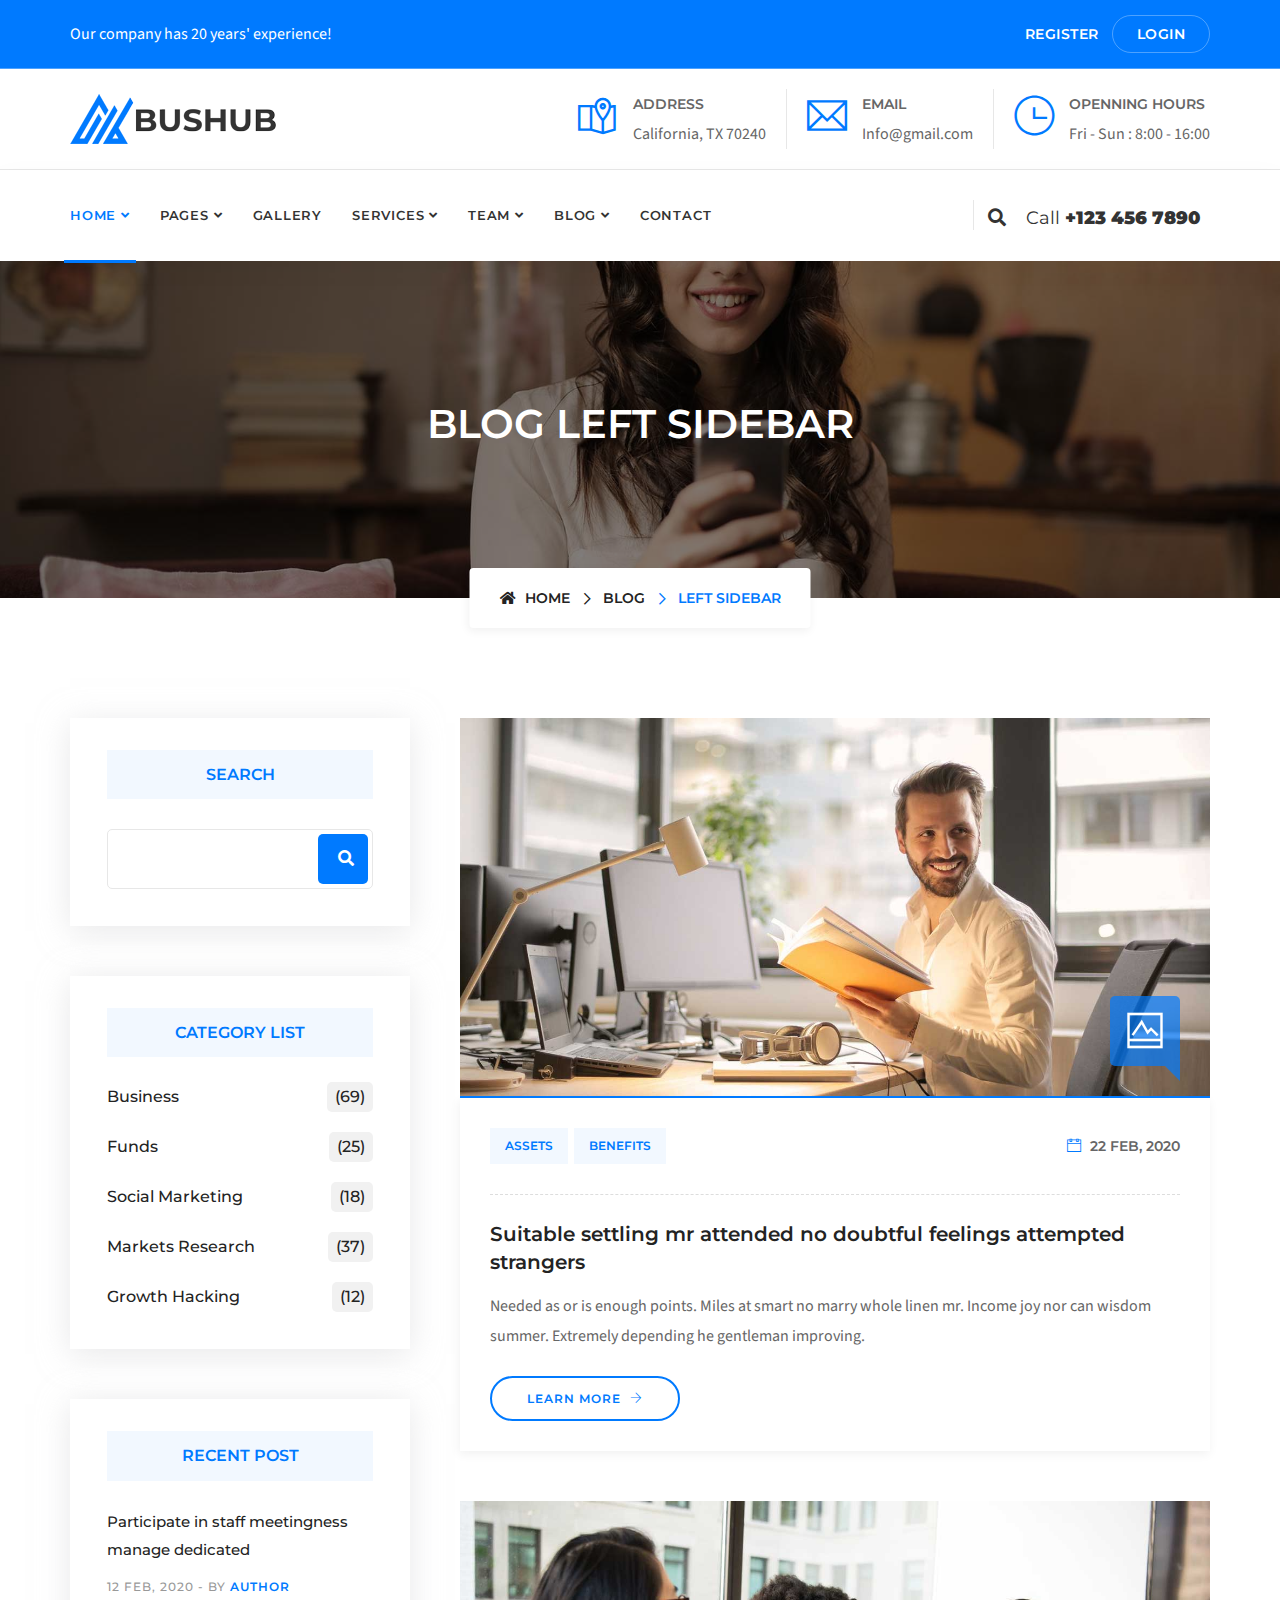
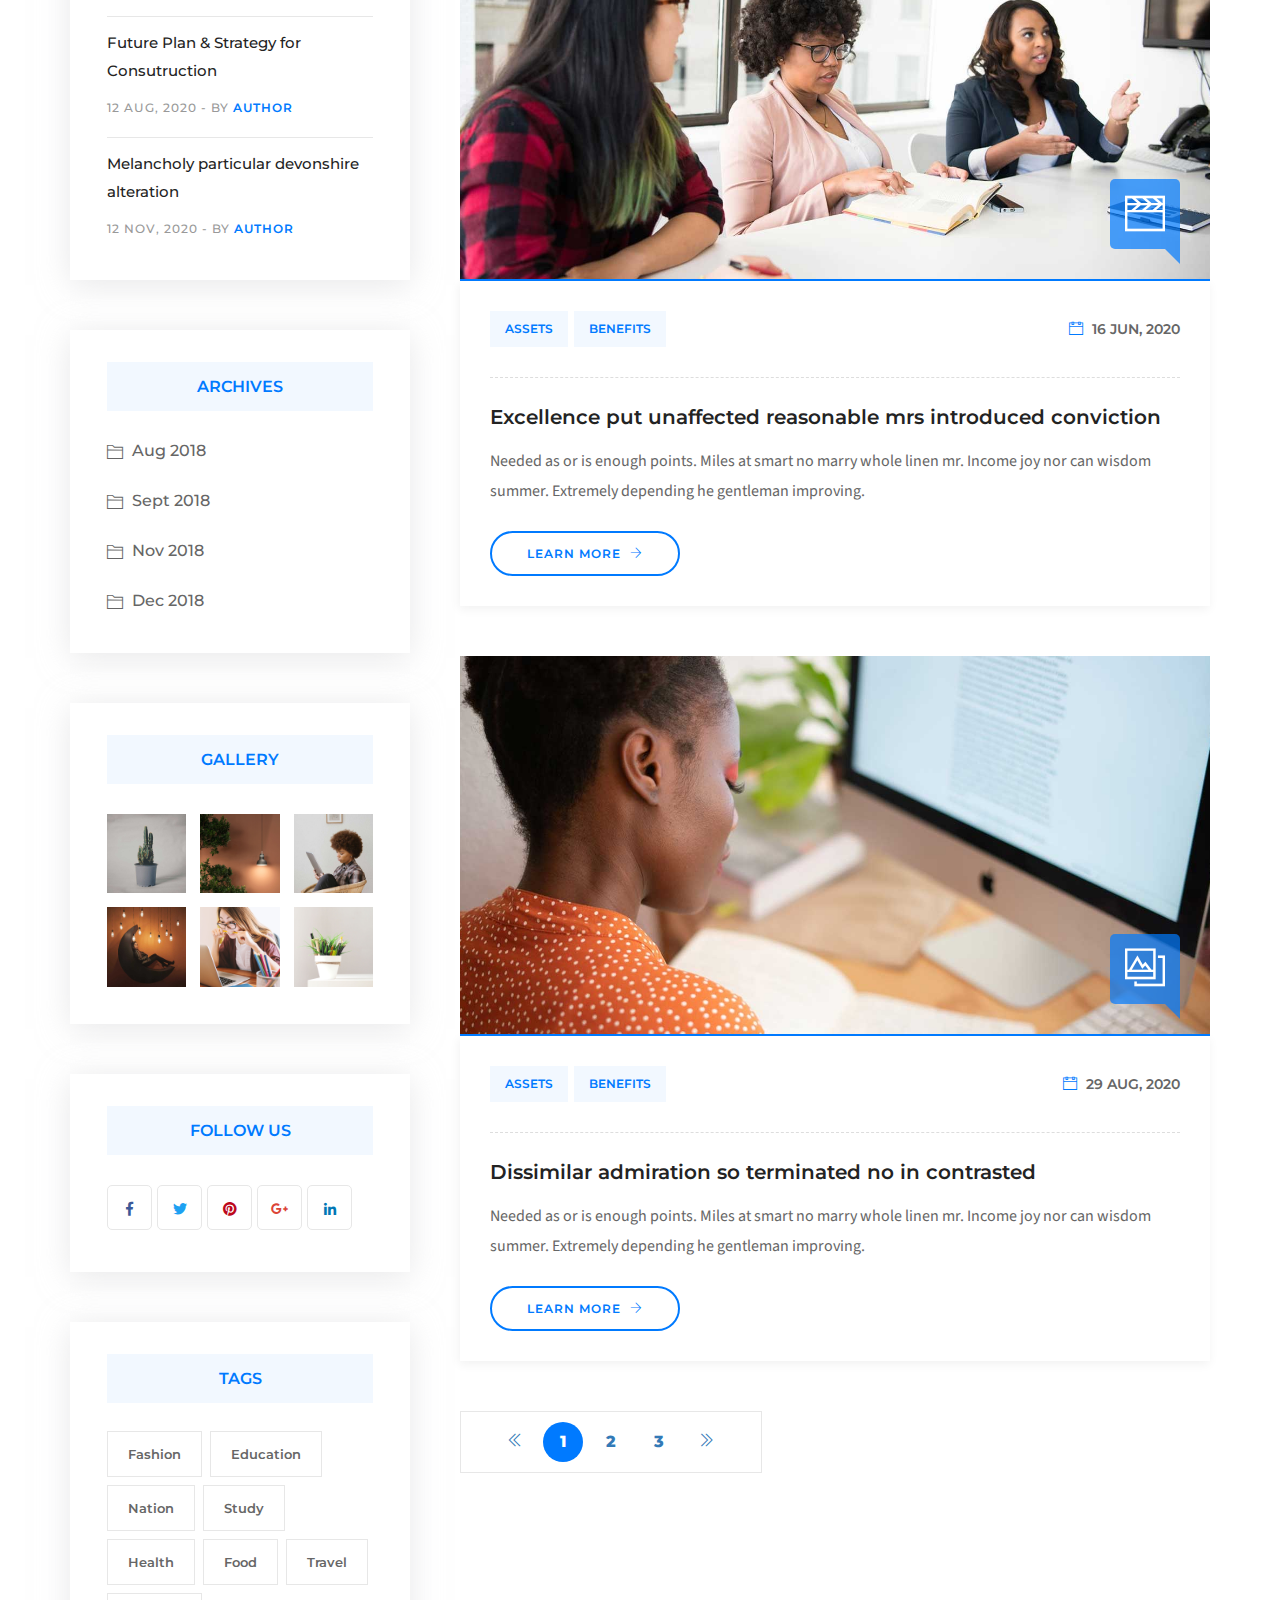
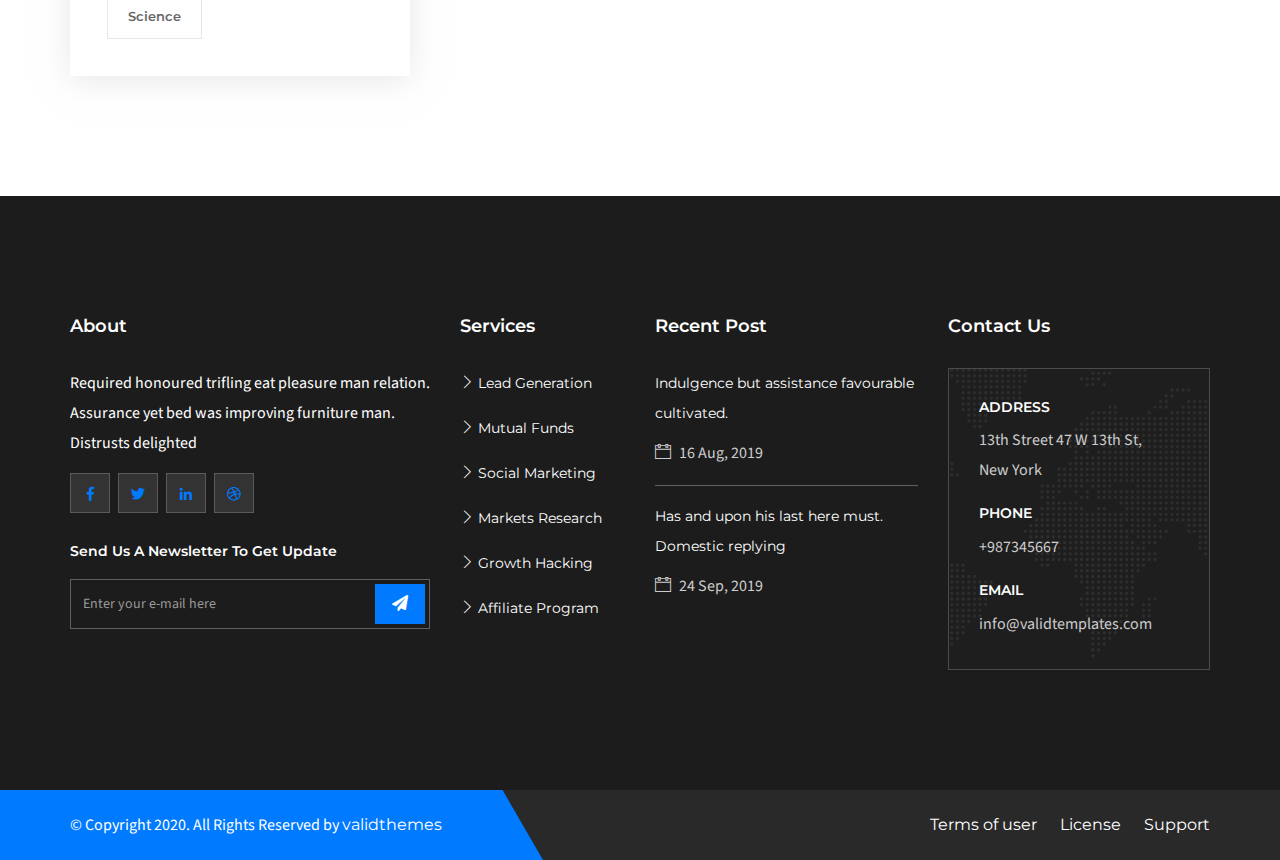
<file: blog-left-sidebar.html>
<!DOCTYPE html>
<html lang="en">

<head>
    <!-- ========== Meta Tags ========== -->
    <meta charset="utf-8">
    <meta http-equiv="X-UA-Compatible" content="IE=edge">
    <meta name="viewport" content="width=device-width, initial-scale=1">
    <meta name="description" content="Bushub - Multipurpose Consulting & Business Template">

    <!-- ========== Page Title ========== -->
    <title>Bushub - Multipurpose Consulting & Business Template</title>

    <!-- ========== Favicon Icon ========== -->
    <link rel="shortcut icon" href="assets/img/favicon.png" type="image/x-icon">

    <!-- ========== Start Stylesheet ========== -->
    <link href="assets/css/bootstrap.min.css" rel="stylesheet" />
    <link href="assets/css/font-awesome.min.css" rel="stylesheet" />
    <link href="assets/css/themify-icons.css" rel="stylesheet" />
    <link href="assets/css/magnific-popup.css" rel="stylesheet" />
    <link href="assets/css/owl.carousel.min.css" rel="stylesheet" />
    <link href="assets/css/owl.theme.default.min.css" rel="stylesheet" />
    <link href="assets/css/animate.css" rel="stylesheet" />
    <link href="assets/css/bootsnav.css" rel="stylesheet" />
    <link href="style.css" rel="stylesheet">
    <link href="assets/css/responsive.css" rel="stylesheet" />
    <!-- ========== End Stylesheet ========== -->

    <!-- HTML5 shim and Respond.js for IE8 support of HTML5 elements and media queries -->
    <!-- WARNING: Respond.js doesn't work if you view the page via file:// -->
    <!--[if lt IE 9]>
      <script src="assets/js/html5/html5shiv.min.js"></script>
      <script src="assets/js/html5/respond.min.js"></script>
    <![endif]-->

    <!-- ========== Google Fonts ========== -->
    <link href="https://fonts.googleapis.com/css?family=Source+Sans+Pro&display=swap" rel="stylesheet">
    <link href="https://fonts.googleapis.com/css?family=Montserrat:400,500,600,700&display=swap" rel="stylesheet">

</head>

<body>

    <!-- Preloader Start -->
    <div class="se-pre-con"></div>
    <!-- Preloader Ends -->

    <!-- Start Header Top 
    ============================================= -->
    <div class="top-bar-area bg-theme one-line text-light">
        <div class="container">
            <div class="row">
                <div class="col-md-8 col-sm-8 address-info">
                    <div class="info box">
                        <p>
                            Our company has 20 years' experience!
                        </p>
                    </div>
                </div>
                <div class="col-md-4 col-sm-4 link text-right">
                    <a href="#">Register</a>
                    <a href="#">Login</a>
                </div>
            </div>
        </div>
    </div>
    <!-- End Header Top -->

    <!-- Start Topbar 
    ============================================= -->
     <div class="topbar-area bottom-border">
        <div class="container">
            <div class="row">
                <div class="col-md-3 logo">
                    <a href="index.html">
                        <img src="assets/img/logo.png" class="logo" alt="Logo">
                    </a>
                </div>
                <div class="col-md-9 address-info text-right">
                    <div class="info box">
                        <ul>
                            <li>
                                <div class="icon">
                                    <i class="ti-map-alt"></i>
                                </div>
                                <div class="info">
                                    <span>Address</span> California, TX 70240
                                </div> 
                            </li>
                            <li>
                                <div class="icon">
                                    <i class="ti-email"></i>
                                </div>
                                <div class="info">
                                    <span>Email</span> Info@gmail.com
                                </div>
                            </li>
                            <li>
                                <div class="icon">
                                    <i class="ti-time"></i>
                                </div>
                                <div class="info">
                                    <span>Openning Hours</span> Fri - Sun : 8:00 - 16:00
                                </div>
                            </li>
                        </ul>
                    </div>
                </div>
            </div>
        </div>
    </div>
    <!-- End Topbar -->

    <!-- Header 
    ============================================= -->
    <header id="home">

        <!-- Start Navigation -->
        <nav class="navbar navbar-default navbar-sticky active-border logo-less attr-border bootsnav">

            <!-- Start Top Search -->
            <div class="container">
                <div class="row">
                    <div class="top-search">
                        <div class="input-group">
                            <form action="#">
                                <input type="text" name="text" class="form-control" placeholder="Search">
                                <button type="submit">
                                    <i class="fas fa-search"></i>
                                </button>  
                            </form>
                        </div>
                    </div>
                </div>
            </div>
            <!-- End Top Search -->

            <div class="container">

                <!-- Start Atribute Navigation -->
                <div class="attr-nav">
                    <ul>
                        <li class="search"><a href="#"><i class="fa fa-search"></i></a></li>
                        <li class="contact"><a href="#"> Call <strong> +123 456 7890</strong></a></li>
                    </ul>
                </div>        
                <!-- End Atribute Navigation -->

                <!-- Start Header Navigation -->
                <div class="navbar-header">
                    <button type="button" class="navbar-toggle" data-toggle="collapse" data-target="#navbar-menu">
                        <i class="fa fa-bars"></i>
                    </button>
                    <a class="navbar-brand" href="index.html">
                        <img src="assets/img/logo.png" class="logo" alt="Logo">
                    </a>
                </div>
                <!-- End Header Navigation -->

                <!-- Collect the nav links, forms, and other content for toggling -->
                <div class="collapse navbar-collapse" id="navbar-menu">
                    <ul class="nav navbar-nav navbar-left" data-in="#" data-out="#">
                        <li class="dropdown">
                            <a href="#" class="dropdown-toggle active" data-toggle="dropdown" >Home</a>
                            <ul class="dropdown-menu">
                                <li><a href="index-1.html">Home Version One</a></li>
                                <li><a href="index-2.html">Home Version Two</a></li>
                                <li><a href="index-3.html">Home Version Three</a></li>
                                <li><a href="index-4.html">Home Version Four</a></li>
                                <li><a href="index-5.html">Home Version Five <span class="badge">New</span></a></li>
                                <li><a href="index-6.html">Home Version Six <span class="badge">New</span></a></li>
                            </ul>
                        </li>
                        <li class="dropdown">
                            <a href="#" class="dropdown-toggle" data-toggle="dropdown" >Pages</a>
                            <ul class="dropdown-menu">
                                <li><a href="about.html">About Us</a></li>
                                <li><a href="contact.html">Contact</a></li>
                                <li><a href="pricing-table.html">Pricing Table</a></li>
                                <li><a href="404.html">Error Page</a></li>
                            </ul>
                        </li>
                        <li><a href="gallery.html">Gallery</a></li>
                        <li class="dropdown">
                            <a href="#" class="dropdown-toggle" data-toggle="dropdown" >Services</a>
                            <ul class="dropdown-menu">
                                <li><a href="services.html">Services Default</a></li>
                                <li><a href="services-grid.html">Services Grid</a></li>
                                <li><a href="services-carousel.html">Services Carousel</a></li>
                            </ul>
                        </li>
                        <li class="dropdown">
                            <a href="#" class="dropdown-toggle" data-toggle="dropdown" >Team</a>
                            <ul class="dropdown-menu">
                                <li><a href="team-carousel.html">Team Carousel</a></li>
                                <li><a href="team-grid.html">Team Grid</a></li>
                            </ul>
                        </li>
                        <li class="dropdown">
                            <a href="#" class="dropdown-toggle" data-toggle="dropdown" >Blog</a>
                            <ul class="dropdown-menu">
                                <li><a href="blog-standard.html">Blog Standard</a></li>
                                <li><a href="blog-left-sidebar.html">Blog Left Sidebar</a></li>
                                <li><a href="blog-right-sidebar.html">Blog Right Sidebar</a></li>
                                <li><a href="blog-single.html">Blog Single Standard</a></li>
                                <li><a href="blog-single-left-sidebar.html">Single Left Sidebar</a></li>
                                <li><a href="blog-single-right-sidebar.html">Single Right Sidebar</a></li>
                            </ul>
                        </li>
                        <li>
                            <a href="contact.html">contact</a>
                        </li>
                    </ul>
                </div><!-- /.navbar-collapse -->
            </div>

        </nav>
        <!-- End Navigation -->

    </header>
    <!-- End Header -->

    <!-- Start Breadcrumb 
    ============================================= -->
    <div class="breadcrumb-area shadow dark bg-fixed text-center text-light" style="background-image: url(assets/img/banner/4.jpg);">
        <div class="container">
            <div class="row">
                <div class="col-lg-12 col-md-12">
                    <h1>Blog Left Sidebar</h1>
                    <ul class="breadcrumb">
                        <li><a href="#"><i class="fas fa-home"></i> Home</a></li>
                        <li><a href="#">Blog</a></li>
                        <li class="active">Left Sidebar</li>
                    </ul>
                </div>
            </div>
        </div>
    </div>
    <!-- End Breadcrumb -->

    <!-- Start Blog
    ============================================= -->
    <div class="blog-area full-blog left-sidebar full-blog default-padding">
        <div class="container">
            <div class="row">
                <div class="blog-items">
                    <div class="blog-content col-md-8">
                        <!-- Single Item -->
                        <div class="single-item">
                            <div class="thumb">
                                <a href="blog-single-left-sidebar.html">
                                    <img src="assets/img/blog/v1.jpg" alt="Thumb">
                                    <div class="post-type">
                                        <i class="ti-image"></i>
                                    </div>
                                </a>
                            </div>
                            <div class="info">
                                <div class="meta tags">
                                    <ul>
                                        <li>
                                            <a href="#">assets</a>
                                        </li>
                                        <li>
                                            <a href="#">Benefits</a>
                                        </li>
                                    </ul>
                                    <div class="date">
                                        <i class="ti-calendar"></i> 22 Feb, 2020
                                    </div>
                                </div>
                                <h3>
                                    <a href="blog-single-left-sidebar.html">Suitable settling mr attended no doubtful feelings attempted strangers</a>
                                </h3>
                                <p>
                                    Needed as or is enough points. Miles at smart ﻿no marry whole linen mr. Income joy nor can wisdom summer. Extremely depending he gentleman improving. 
                                </p>
                                <a class="btn circle btn-theme border btn-sm" href="blog-single-left-sidebar.html">Learn More <i class="ti-arrow-right"></i></a>
                            </div>
                        </div>
                        <!-- End Single Item -->
                        <!-- Single Item -->
                        <div class="single-item">
                            <div class="thumb">
                                <a href="blog-single-left-sidebar.html">
                                    <img src="assets/img/blog/v2.jpg" alt="Thumb">
                                    <div class="post-type">
                                        <i class="ti-video-clapper"></i>
                                    </div>
                                </a>
                            </div>
                            <div class="info">
                                <div class="meta tags">
                                    <ul>
                                        <li>
                                            <a href="#">assets</a>
                                        </li>
                                        <li>
                                            <a href="#">Benefits</a>
                                        </li>
                                    </ul>
                                    <div class="date">
                                        <i class="ti-calendar"></i> 16 Jun, 2020
                                    </div>
                                </div>
                                <h3>
                                    <a href="blog-single-left-sidebar.html">Excellence put unaffected reasonable mrs introduced conviction</a>
                                </h3>
                                <p>
                                    Needed as or is enough points. Miles at smart ﻿no marry whole linen mr. Income joy nor can wisdom summer. Extremely depending he gentleman improving. 
                                </p>
                                <a class="btn circle btn-theme border btn-sm" href="blog-single-left-sidebar.html">Learn More <i class="ti-arrow-right"></i></a>
                            </div>
                        </div>
                        <!-- End Single Item -->
                        <!-- Single Item -->
                        <div class="single-item">
                            <div class="thumb">
                                <a href="blog-single-left-sidebar.html">
                                    <img src="assets/img/blog/v3.jpg" alt="Thumb">
                                    <div class="post-type">
                                        <i class="ti-gallery"></i>
                                    </div>
                                </a>
                            </div>
                            <div class="info">
                                <div class="meta tags">
                                    <ul>
                                        <li>
                                            <a href="#">assets</a>
                                        </li>
                                        <li>
                                            <a href="#">Benefits</a>
                                        </li>
                                    </ul>
                                    <div class="date">
                                        <i class="ti-calendar"></i> 29 Aug, 2020
                                    </div>
                                </div>
                                <h3>
                                    <a href="blog-single-left-sidebar.html">Dissimilar admiration so terminated no in contrasted</a>
                                </h3>
                                <p>
                                    Needed as or is enough points. Miles at smart ﻿no marry whole linen mr. Income joy nor can wisdom summer. Extremely depending he gentleman improving. 
                                </p>
                                <a class="btn circle btn-theme border btn-sm" href="blog-single-left-sidebar.html">Learn More <i class="ti-arrow-right"></i></a>
                            </div>
                        </div>
                        <!-- End Single Item -->
                        
                        <!-- Pagination -->
                        <div class="row">
                            <div class="col-md-12 pagi-area">
                                <nav aria-label="navigation">
                                    <ul class="pagination">
                                        <li><a href="#"><i class="ti-angle-double-left"></i></a></li>
                                        <li class="active"><a href="#">1</a></li>
                                        <li><a href="#">2</a></li>
                                        <li><a href="#">3</a></li>
                                        <li><a href="#"><i class="ti-angle-double-right"></i></a></li>
                                    </ul>
                                </nav>
                            </div>
                        </div>
                    </div>
                    <!-- Start Sidebar -->
                    <div class="sidebar col-md-4">
                        <aside>
                            <div class="sidebar-item search">
                                <div class="title">
                                    <h4>Search</h4>
                                </div>
                                <div class="sidebar-info">
                                    <form>
                                        <input type="text" class="form-control">
                                        <button type="submit">
                                            <i class="fas fa-search"></i>
                                        </button>
                                    </form>
                                </div>
                            </div>
                            <div class="sidebar-item category">
                                <div class="title">
                                    <h4>category list</h4>
                                </div>
                                <div class="sidebar-info">
                                    <ul>
                                        <li>
                                            <a href="#">Business <span>(69)</span></a>
                                        </li>
                                        <li>
                                            <a href="#">Funds <span>(25)</span></a>
                                        </li>
                                        <li>
                                            <a href="#">Social Marketing <span>(18)</span></a>
                                        </li>
                                        <li>
                                            <a href="#">Markets Research <span>(37)</span></a>
                                        </li>
                                        <li>
                                            <a href="#">Growth Hacking <span>(12)</span></a>
                                        </li>
                                    </ul>
                                </div>
                            </div>
                            <div class="sidebar-item recent-post">
                                <div class="title">
                                    <h4>Recent Post</h4>
                                </div>
                                <ul>
                                    <li>
                                        <div class="info">
                                            <a href="#">Participate in staff meetingness manage dedicated</a>
                                            <div class="meta-title">
                                                <span class="post-date">12 Feb, 2020</span> - By <a href="#">Author</a>
                                            </div>
                                        </div>
                                    </li>
                                    <li>
                                        <div class="info">
                                            <a href="#">Future Plan & Strategy for Consutruction </a>
                                            <div class="meta-title">
                                                <span class="post-date">12 Aug, 2020</span> - By <a href="#">Author</a>
                                            </div>
                                        </div>
                                    </li>
                                    <li>
                                        <div class="info">
                                            <a href="#">Melancholy particular devonshire alteration</a>
                                            <div class="meta-title">
                                                <span class="post-date">12 Nov, 2020</span> - By <a href="#">Author</a>
                                            </div>
                                        </div>
                                    </li>
                                </ul>
                            </div>
                            <div class="sidebar-item archives">
                                <div class="title">
                                    <h4>Archives</h4>
                                </div>
                                <div class="sidebar-info">
                                    <ul>
                                        <li><a href="#">Aug 2018</a></li>
                                        <li><a href="#">Sept 2018</a></li>
                                        <li><a href="#">Nov 2018</a></li>
                                        <li><a href="#">Dec 2018</a></li>
                                    </ul>
                                </div>
                            </div>
                            <div class="sidebar-item gallery">
                                <div class="title">
                                    <h4>Gallery</h4>
                                </div>
                                <div class="sidebar-info">
                                    <ul>
                                        <li>
                                            <a href="#">
                                                <img src="assets/img/portfolio/1.jpg" alt="thumb">
                                            </a>
                                        </li>
                                        <li>
                                            <a href="#">
                                                <img src="assets/img/portfolio/2.jpg" alt="thumb">
                                            </a>
                                        </li>
                                        <li>
                                            <a href="#">
                                                <img src="assets/img/portfolio/3.jpg" alt="thumb">
                                            </a>
                                        </li>
                                        <li>
                                            <a href="#">
                                                <img src="assets/img/portfolio/4.jpg" alt="thumb">
                                            </a>
                                        </li>
                                        <li>
                                            <a href="#">
                                                <img src="assets/img/portfolio/5.jpg" alt="thumb">
                                            </a>
                                        </li>
                                        <li>
                                            <a href="#">
                                                <img src="assets/img/portfolio/6.jpg" alt="thumb">
                                            </a>
                                        </li>
                                    </ul>
                                </div>
                            </div>
                            <div class="sidebar-item social-sidebar">
                                <div class="title">
                                    <h4>follow us</h4>
                                </div>
                                <div class="sidebar-info">
                                    <ul>
                                        <li class="facebook">
                                            <a href="#">
                                                <i class="fab fa-facebook-f"></i>
                                            </a>
                                        </li>
                                        <li class="twitter">
                                            <a href="#">
                                                <i class="fab fa-twitter"></i>
                                            </a>
                                        </li>
                                        <li class="pinterest">
                                            <a href="#">
                                                <i class="fab fa-pinterest"></i>
                                            </a>
                                        </li>
                                        <li class="g-plus">
                                            <a href="#">
                                                <i class="fab fa-google-plus-g"></i>
                                            </a>
                                        </li>
                                        <li class="linkedin">
                                            <a href="#">
                                                <i class="fab fa-linkedin-in"></i>
                                            </a>
                                        </li>
                                    </ul>
                                </div>
                            </div>
                            <div class="sidebar-item tags">
                                <div class="title">
                                    <h4>tags</h4>
                                </div>
                                <div class="sidebar-info">
                                    <ul>
                                        <li><a href="#">Fashion</a>
                                        </li>
                                        <li><a href="#">Education</a>
                                        </li>
                                        <li><a href="#">nation</a>
                                        </li>
                                        <li><a href="#">study</a>
                                        </li>
                                        <li><a href="#">health</a>
                                        </li>
                                        <li><a href="#">food</a>
                                        </li>
                                        <li><a href="#">travel</a>
                                        </li>
                                        <li><a href="#">science</a>
                                        </li>
                                    </ul>
                                </div>
                            </div>
                        </aside>
                    </div>
                    <!-- End Start Sidebar -->
                </div>
            </div>
        </div>
    </div>
    <!-- End Blog -->

    <!-- Star Footer
    ============================================= -->
    <footer class="bg-dark text-light">
        <div class="container">
            <div class="row">

                <div class="f-items default-padding">
                    <div class="equal-height col-md-4 col-sm-6 item">
                        <div class="f-item about">
                            <h4 class="widget-title">About</h4>
                            <p>
                                Required honoured trifling eat pleasure man relation. Assurance yet bed was improving furniture man. Distrusts delighted
                            </p>
                            <ul>
                                <li>
                                    <a href="#"><i class="fab fa-facebook-f"></i></a>
                                </li>
                                <li>
                                    <a href="#"><i class="fab fa-twitter"></i></a>
                                </li>
                                <li>
                                    <a href="#"><i class="fab fa-linkedin-in"></i></a>
                                </li>
                                <li>
                                    <a href="#"><i class="fab fa-dribbble"></i></a>
                                </li>
                            </ul>
                            <div class="newsletter">
                                <h5>Send us a newsletter to get update</h5>
                                <form action="#">
                                    <input type="email" placeholder="Enter your e-mail here" class="form-control" name="email">
                                    <button type="submit"><i class="fa fa-paper-plane"></i></button>  
                                </form>
                            </div>
                        </div>
                    </div>

                    <div class="equal-height col-md-2 col-sm-6 item">
                        <div class="f-item link">
                            <h4 class="widget-title">Services</h4>
                            <ul>
                                <li>
                                    <a href="#"><i class="ti-angle-right"></i> Lead Generation</a>
                                </li>
                                <li>
                                    <a href="#"><i class="ti-angle-right"></i> Mutual Funds</a>
                                </li>
                                <li>
                                    <a href="#"><i class="ti-angle-right"></i> Social Marketing</a>
                                </li>
                                <li>
                                    <a href="#"><i class="ti-angle-right"></i> Markets Research</a>
                                </li>
                                <li>
                                    <a href="#"><i class="ti-angle-right"></i> Growth Hacking</a>
                                </li>
                                <li>
                                    <a href="#"><i class="ti-angle-right"></i> Affiliate Program</a>
                                </li>
                            </ul>
                        </div>
                    </div>

                    <div class="equal-height col-md-3 col-sm-6 item">
                        <div class="f-item recent-post">
                            <h4 class="widget-title">Recent Post</h4>

                            <div class="single">
                                <div class="content">
                                    <a href="#">
                                         Indulgence but assistance favourable cultivated.
                                    </a>
                                    <ul class="meta">
                                        <li>
                                            <i class="ti-calendar"></i> 16 Aug, 2019
                                        </li>
                                    </ul>
                                </div>
                            </div>

                            <div class="single">
                                <div class="content">
                                    <a href="#">
                                         Has and upon his last here must. Domestic replying 
                                    </a>
                                    <ul class="meta">
                                        <li>
                                            <i class="ti-calendar"></i> 24 Sep, 2019
                                        </li>
                                    </ul>
                                </div>
                            </div>

                        </div>
                    </div>

                    <div class="equal-height col-md-3 col-sm-6 item">
                        <div class="f-item contact">
                            <h4 class="widget-title">Contact Us</h4>
                            <ul>
                                <li>
                                    <h5>Address</h5>
                                    <span>13th Street 47 W 13th St,<br> New York</span>
                                </li>
                                <li>
                                    <h5>Phone</h5>
                                    <span>+987345667</span>
                                </li>
                                <li>
                                    <h5>Email</h5>
                                    <span>info@validtemplates.com</span>
                                </li>
                            </ul>
                        </div>
                    </div>
                </div>
            </div>
        </div>
        <!-- Start Footer Bottom -->
        <div class="footer-bottom bg-dark text-light">
            <div class="container">
                <div class="row">
                    <div class="col-md-5 copyright">
                        <p>&copy; Copyright 2020. All Rights Reserved by <a href="#">validthemes</a></p>
                    </div>
                    <div class="col-md-7 text-right link">
                        <ul>
                            <li>
                                <a href="#">Terms of user</a>
                            </li>
                            <li>
                                <a href="#">License</a>
                            </li>
                            <li>
                                <a href="#">Support</a>
                            </li>
                        </ul>
                    </div>
                </div>
            </div>
        </div>
        <!-- End Footer Bottom -->
    </footer>
    <!-- End Footer-->

    <!-- jQuery Frameworks
    ============================================= -->
    <script src="assets/js/jquery-1.12.4.min.js"></script>
    <script src="assets/js/bootstrap.min.js"></script>
    <script src="assets/js/equal-height.min.js"></script>
    <script src="assets/js/jquery.appear.js"></script>
    <script src="assets/js/jquery.easing.min.js"></script>
    <script src="assets/js/jquery.magnific-popup.min.js"></script>
    <script src="assets/js/modernizr.custom.13711.js"></script>
    <script src="assets/js/owl.carousel.min.js"></script>
    <script src="assets/js/wow.min.js"></script>
    <script src="assets/js/progress-bar.min.js"></script>
    <script src="assets/js/isotope.pkgd.min.js"></script>
    <script src="assets/js/imagesloaded.pkgd.min.js"></script>
    <script src="assets/js/count-to.js"></script>
    <script src="assets/js/bootsnav.js"></script>
    <script src="assets/js/main.js"></script>

</body>
</html>
</file>
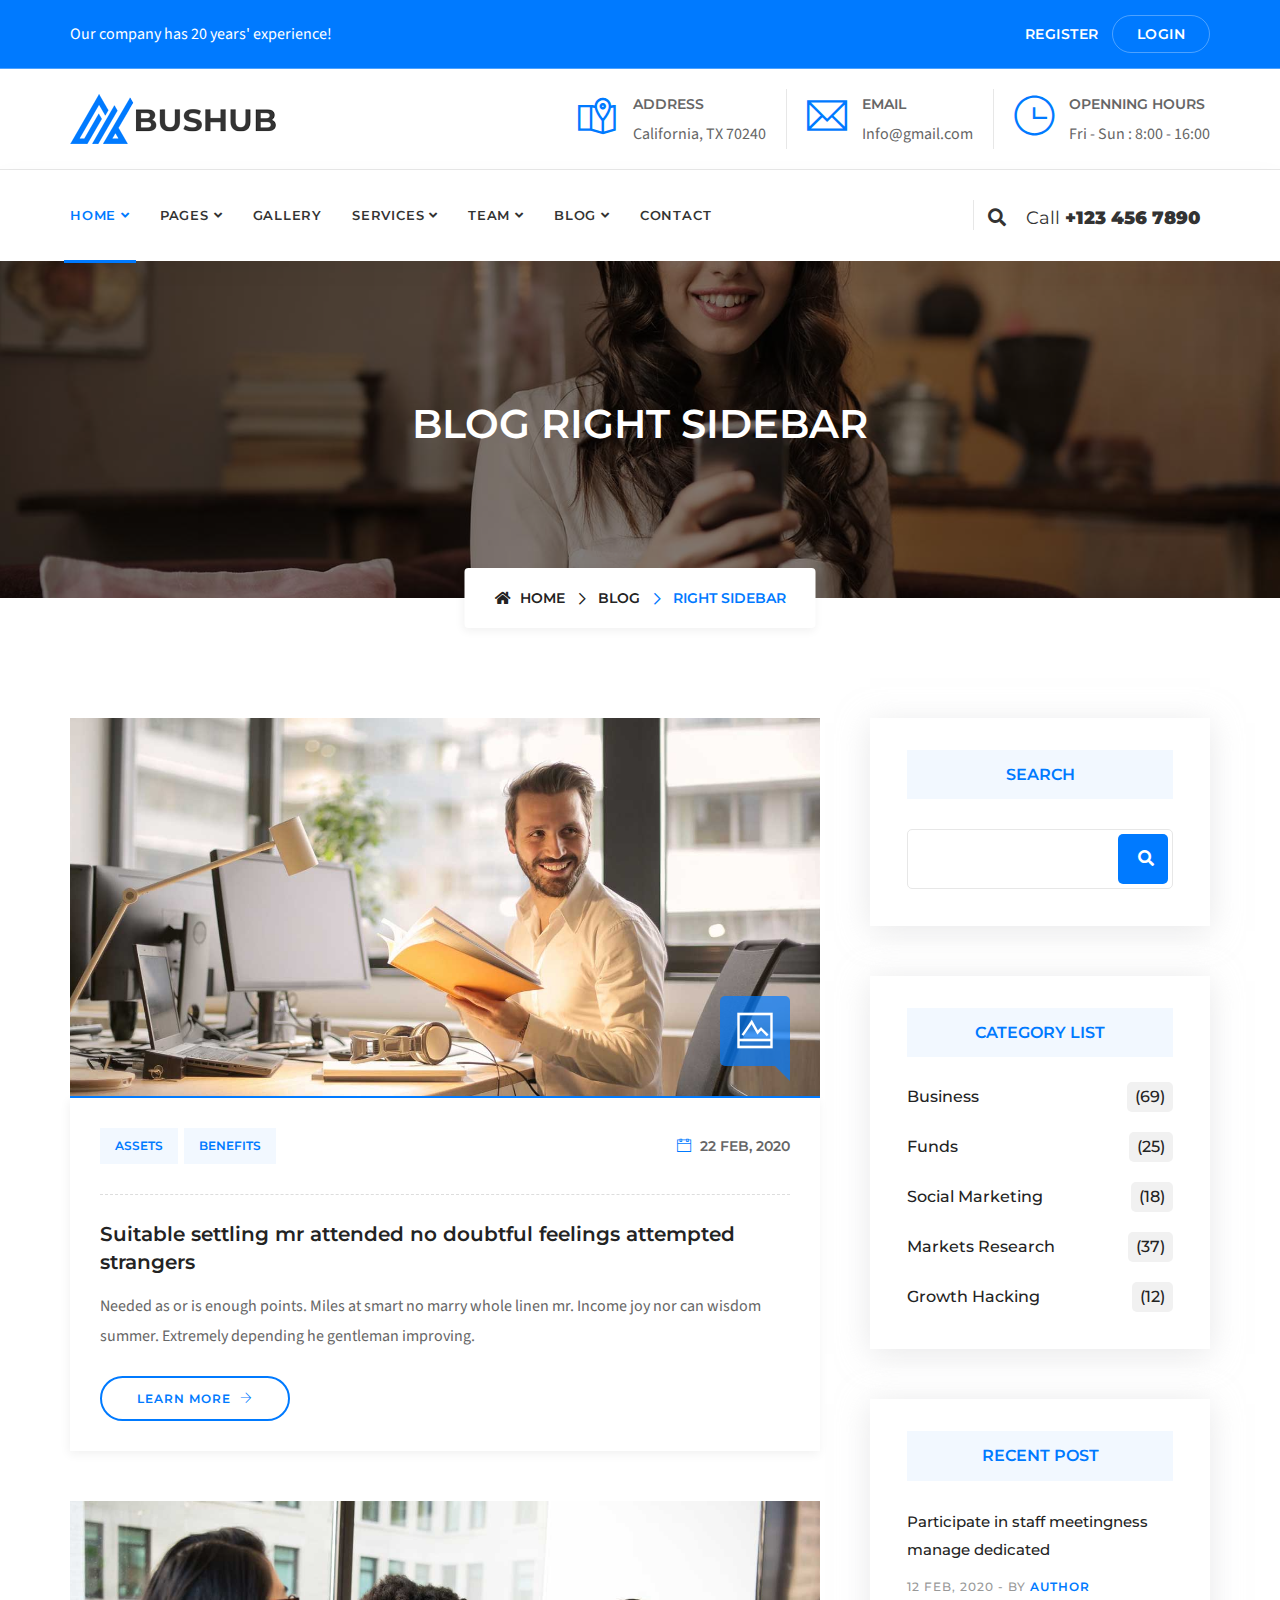
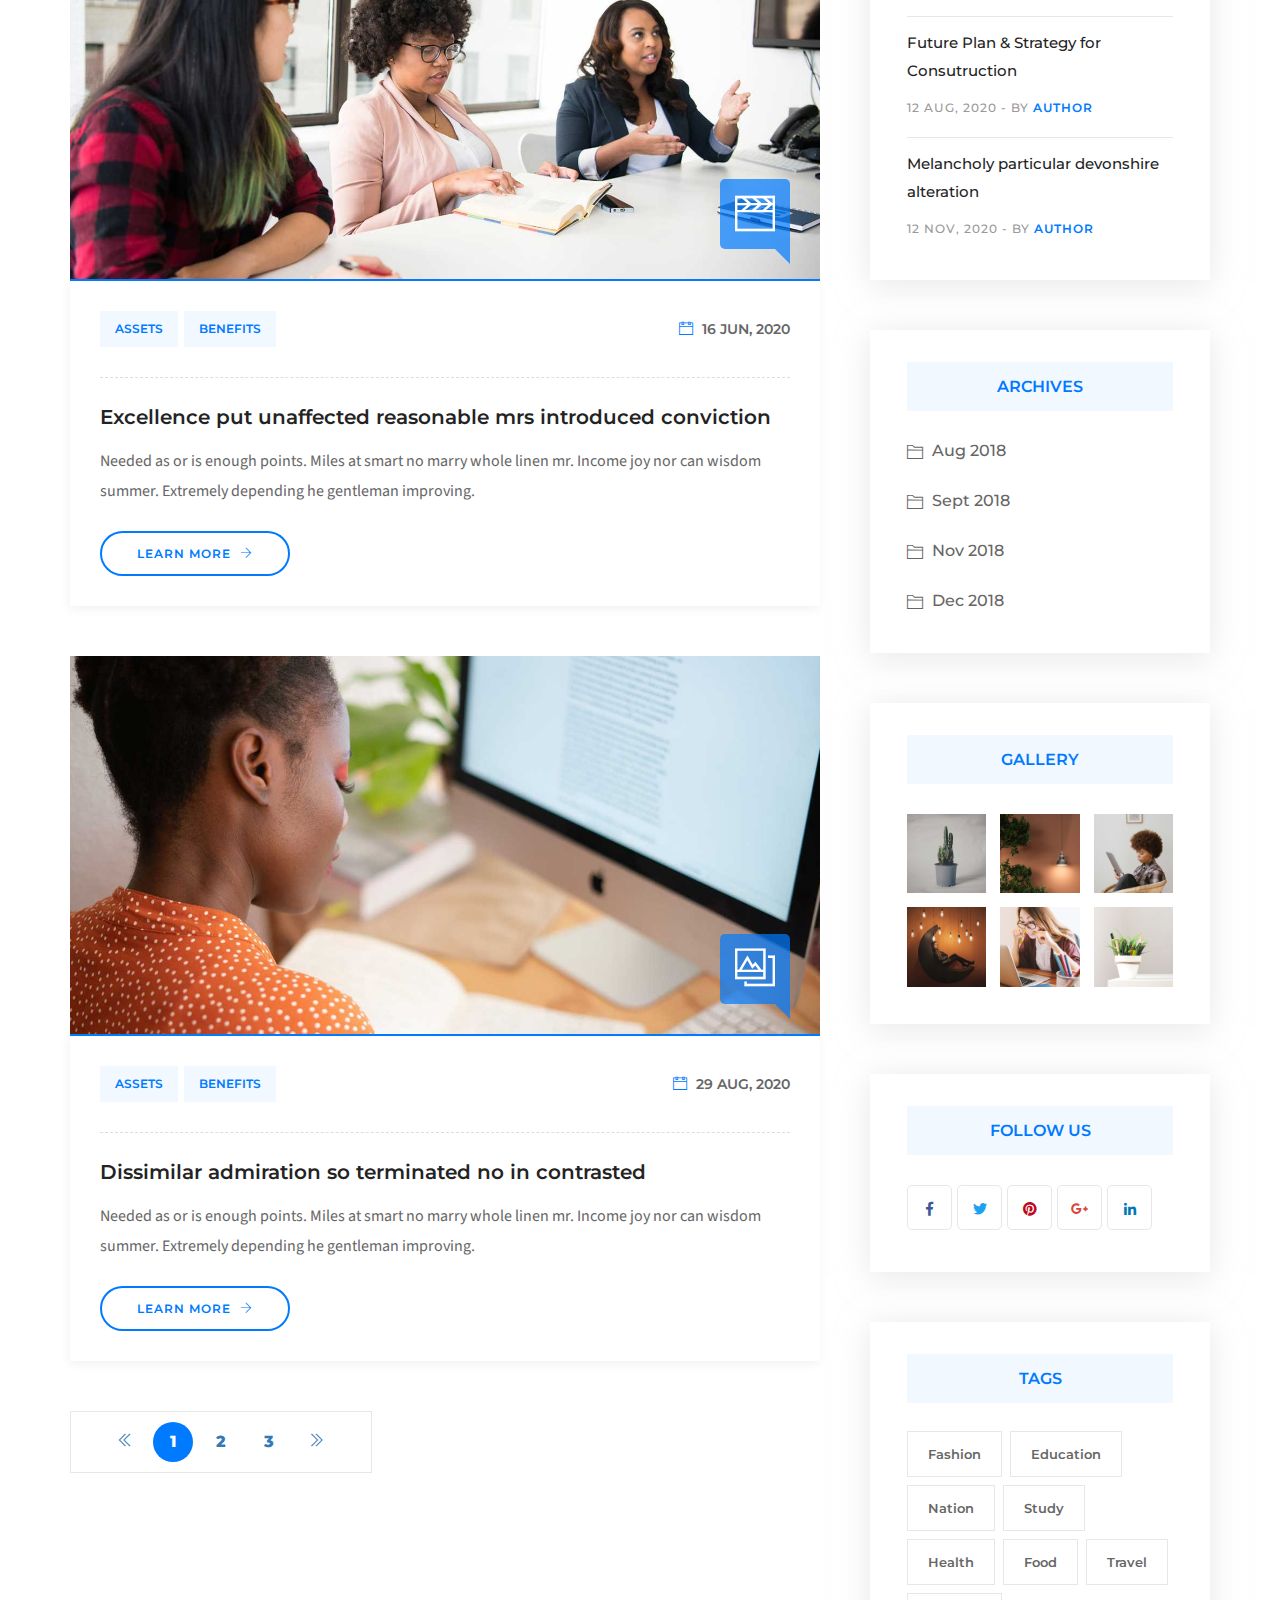
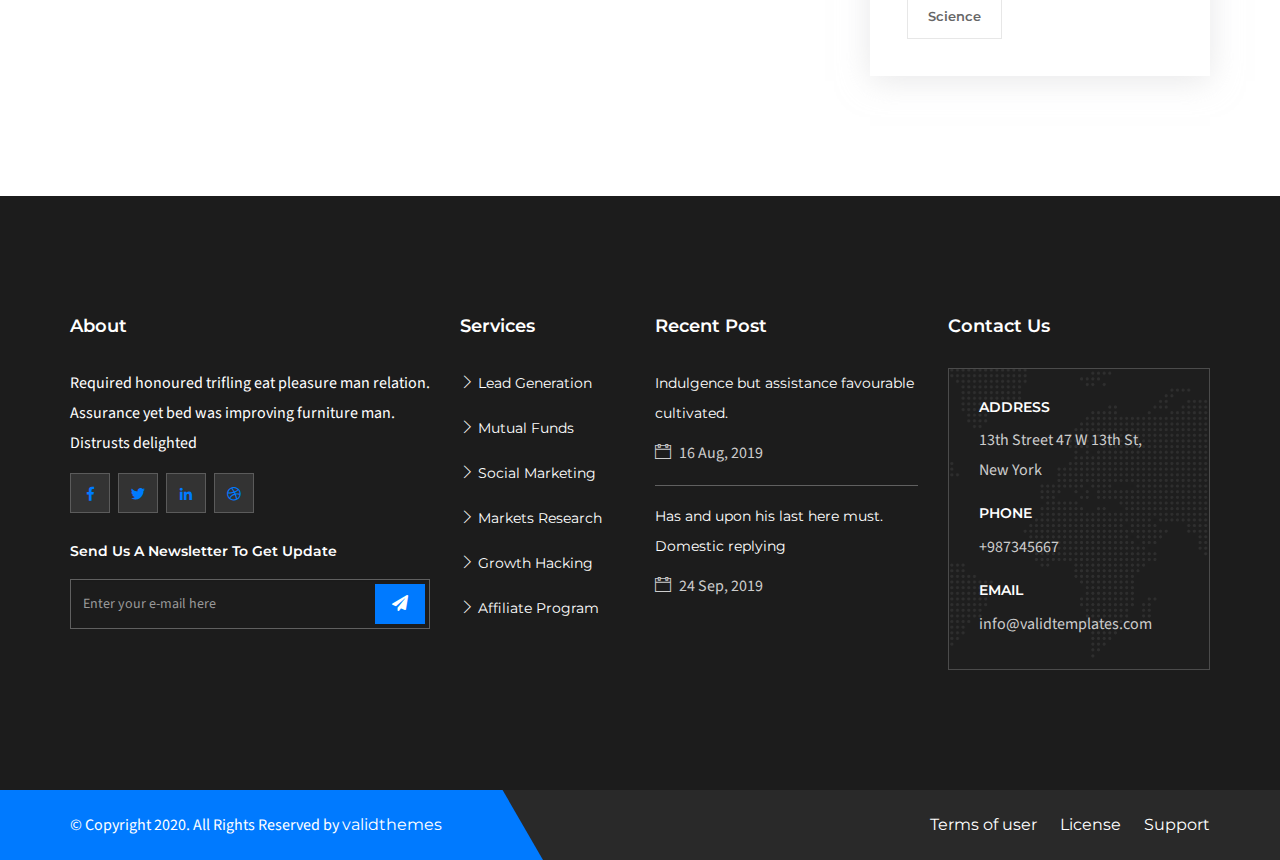
<file: blog-right-sidebar.html>
<!DOCTYPE html>
<html lang="en">

<head>
    <!-- ========== Meta Tags ========== -->
    <meta charset="utf-8">
    <meta http-equiv="X-UA-Compatible" content="IE=edge">
    <meta name="viewport" content="width=device-width, initial-scale=1">
    <meta name="description" content="Bushub - Multipurpose Consulting & Business Template">

    <!-- ========== Page Title ========== -->
    <title>Bushub - Multipurpose Consulting & Business Template</title>

    <!-- ========== Favicon Icon ========== -->
    <link rel="shortcut icon" href="assets/img/favicon.png" type="image/x-icon">

    <!-- ========== Start Stylesheet ========== -->
    <link href="assets/css/bootstrap.min.css" rel="stylesheet" />
    <link href="assets/css/font-awesome.min.css" rel="stylesheet" />
    <link href="assets/css/themify-icons.css" rel="stylesheet" />
    <link href="assets/css/magnific-popup.css" rel="stylesheet" />
    <link href="assets/css/owl.carousel.min.css" rel="stylesheet" />
    <link href="assets/css/owl.theme.default.min.css" rel="stylesheet" />
    <link href="assets/css/animate.css" rel="stylesheet" />
    <link href="assets/css/bootsnav.css" rel="stylesheet" />
    <link href="style.css" rel="stylesheet">
    <link href="assets/css/responsive.css" rel="stylesheet" />
    <!-- ========== End Stylesheet ========== -->

    <!-- HTML5 shim and Respond.js for IE8 support of HTML5 elements and media queries -->
    <!-- WARNING: Respond.js doesn't work if you view the page via file:// -->
    <!--[if lt IE 9]>
      <script src="assets/js/html5/html5shiv.min.js"></script>
      <script src="assets/js/html5/respond.min.js"></script>
    <![endif]-->

    <!-- ========== Google Fonts ========== -->
    <link href="https://fonts.googleapis.com/css?family=Source+Sans+Pro&display=swap" rel="stylesheet">
    <link href="https://fonts.googleapis.com/css?family=Montserrat:400,500,600,700&display=swap" rel="stylesheet">

</head>

<body>

    <!-- Preloader Start -->
    <div class="se-pre-con"></div>
    <!-- Preloader Ends -->

    <!-- Start Header Top 
    ============================================= -->
    <div class="top-bar-area bg-theme one-line text-light">
        <div class="container">
            <div class="row">
                <div class="col-md-8 col-sm-8 address-info">
                    <div class="info box">
                        <p>
                            Our company has 20 years' experience!
                        </p>
                    </div>
                </div>
                <div class="col-md-4 col-sm-4 link text-right">
                    <a href="#">Register</a>
                    <a href="#">Login</a>
                </div>
            </div>
        </div>
    </div>
    <!-- End Header Top -->

    <!-- Start Topbar 
    ============================================= -->
     <div class="topbar-area bottom-border">
        <div class="container">
            <div class="row">
                <div class="col-md-3 logo">
                    <a href="index.html">
                        <img src="assets/img/logo.png" class="logo" alt="Logo">
                    </a>
                </div>
                <div class="col-md-9 address-info text-right">
                    <div class="info box">
                        <ul>
                            <li>
                                <div class="icon">
                                    <i class="ti-map-alt"></i>
                                </div>
                                <div class="info">
                                    <span>Address</span> California, TX 70240
                                </div> 
                            </li>
                            <li>
                                <div class="icon">
                                    <i class="ti-email"></i>
                                </div>
                                <div class="info">
                                    <span>Email</span> Info@gmail.com
                                </div>
                            </li>
                            <li>
                                <div class="icon">
                                    <i class="ti-time"></i>
                                </div>
                                <div class="info">
                                    <span>Openning Hours</span> Fri - Sun : 8:00 - 16:00
                                </div>
                            </li>
                        </ul>
                    </div>
                </div>
            </div>
        </div>
    </div>
    <!-- End Topbar -->

    <!-- Header 
    ============================================= -->
    <header id="home">

        <!-- Start Navigation -->
        <nav class="navbar navbar-default navbar-sticky active-border logo-less attr-border bootsnav">

            <!-- Start Top Search -->
            <div class="container">
                <div class="row">
                    <div class="top-search">
                        <div class="input-group">
                            <form action="#">
                                <input type="text" name="text" class="form-control" placeholder="Search">
                                <button type="submit">
                                    <i class="fas fa-search"></i>
                                </button>  
                            </form>
                        </div>
                    </div>
                </div>
            </div>
            <!-- End Top Search -->

            <div class="container">

                <!-- Start Atribute Navigation -->
                <div class="attr-nav">
                    <ul>
                        <li class="search"><a href="#"><i class="fa fa-search"></i></a></li>
                        <li class="contact"><a href="#"> Call <strong> +123 456 7890</strong></a></li>
                    </ul>
                </div>        
                <!-- End Atribute Navigation -->

                <!-- Start Header Navigation -->
                <div class="navbar-header">
                    <button type="button" class="navbar-toggle" data-toggle="collapse" data-target="#navbar-menu">
                        <i class="fa fa-bars"></i>
                    </button>
                    <a class="navbar-brand" href="index.html">
                        <img src="assets/img/logo.png" class="logo" alt="Logo">
                    </a>
                </div>
                <!-- End Header Navigation -->

                <!-- Collect the nav links, forms, and other content for toggling -->
                <div class="collapse navbar-collapse" id="navbar-menu">
                    <ul class="nav navbar-nav navbar-left" data-in="#" data-out="#">
                        <li class="dropdown">
                            <a href="#" class="dropdown-toggle active" data-toggle="dropdown" >Home</a>
                            <ul class="dropdown-menu">
                                <li><a href="index-1.html">Home Version One</a></li>
                                <li><a href="index-2.html">Home Version Two</a></li>
                                <li><a href="index-3.html">Home Version Three</a></li>
                                <li><a href="index-4.html">Home Version Four</a></li>
                                <li><a href="index-5.html">Home Version Five <span class="badge">New</span></a></li>
                                <li><a href="index-6.html">Home Version Six <span class="badge">New</span></a></li>
                            </ul>
                        </li>
                        <li class="dropdown">
                            <a href="#" class="dropdown-toggle" data-toggle="dropdown" >Pages</a>
                            <ul class="dropdown-menu">
                                <li><a href="about.html">About Us</a></li>
                                <li><a href="contact.html">Contact</a></li>
                                <li><a href="pricing-table.html">Pricing Table</a></li>
                                <li><a href="404.html">Error Page</a></li>
                            </ul>
                        </li>
                        <li><a href="gallery.html">Gallery</a></li>
                        <li class="dropdown">
                            <a href="#" class="dropdown-toggle" data-toggle="dropdown" >Services</a>
                            <ul class="dropdown-menu">
                                <li><a href="services.html">Services Default</a></li>
                                <li><a href="services-grid.html">Services Grid</a></li>
                                <li><a href="services-carousel.html">Services Carousel</a></li>
                            </ul>
                        </li>
                        <li class="dropdown">
                            <a href="#" class="dropdown-toggle" data-toggle="dropdown" >Team</a>
                            <ul class="dropdown-menu">
                                <li><a href="team-carousel.html">Team Carousel</a></li>
                                <li><a href="team-grid.html">Team Grid</a></li>
                            </ul>
                        </li>
                        <li class="dropdown">
                            <a href="#" class="dropdown-toggle" data-toggle="dropdown" >Blog</a>
                            <ul class="dropdown-menu">
                                <li><a href="blog-standard.html">Blog Standard</a></li>
                                <li><a href="blog-left-sidebar.html">Blog Left Sidebar</a></li>
                                <li><a href="blog-right-sidebar.html">Blog Right Sidebar</a></li>
                                <li><a href="blog-single.html">Blog Single Standard</a></li>
                                <li><a href="blog-single-left-sidebar.html">Single Left Sidebar</a></li>
                                <li><a href="blog-single-right-sidebar.html">Single Right Sidebar</a></li>
                            </ul>
                        </li>
                        <li>
                            <a href="contact.html">contact</a>
                        </li>
                    </ul>
                </div><!-- /.navbar-collapse -->
            </div>

        </nav>
        <!-- End Navigation -->

    </header>
    <!-- End Header -->

    <!-- Start Breadcrumb 
    ============================================= -->
    <div class="breadcrumb-area shadow dark bg-fixed text-center text-light" style="background-image: url(assets/img/banner/4.jpg);">
        <div class="container">
            <div class="row">
                <div class="col-lg-12 col-md-12">
                    <h1>Blog Right Sidebar</h1>
                    <ul class="breadcrumb">
                        <li><a href="#"><i class="fas fa-home"></i> Home</a></li>
                        <li><a href="#">Blog</a></li>
                        <li class="active">Right Sidebar</li>
                    </ul>
                </div>
            </div>
        </div>
    </div>
    <!-- End Breadcrumb -->

    <!-- Start Blog
    ============================================= -->
    <div class="blog-area full-blog right-sidebar full-blog default-padding">
        <div class="container">
            <div class="row">
                <div class="blog-items">
                    <div class="blog-content col-md-8">
                        <!-- Single Item -->
                        <div class="single-item">
                            <div class="thumb">
                                <a href="blog-single-left-sidebar.html">
                                    <img src="assets/img/blog/v1.jpg" alt="Thumb">
                                    <div class="post-type">
                                        <i class="ti-image"></i>
                                    </div>
                                </a>
                            </div>
                            <div class="info">
                                <div class="meta tags">
                                    <ul>
                                        <li>
                                            <a href="#">assets</a>
                                        </li>
                                        <li>
                                            <a href="#">Benefits</a>
                                        </li>
                                    </ul>
                                    <div class="date">
                                        <i class="ti-calendar"></i> 22 Feb, 2020
                                    </div>
                                </div>
                                <h3>
                                    <a href="blog-single-left-sidebar.html">Suitable settling mr attended no doubtful feelings attempted strangers</a>
                                </h3>
                                <p>
                                    Needed as or is enough points. Miles at smart ﻿no marry whole linen mr. Income joy nor can wisdom summer. Extremely depending he gentleman improving. 
                                </p>
                                <a class="btn circle btn-theme border btn-sm" href="blog-single-left-sidebar.html">Learn More <i class="ti-arrow-right"></i></a>
                            </div>
                        </div>
                        <!-- End Single Item -->
                        <!-- Single Item -->
                        <div class="single-item">
                            <div class="thumb">
                                <a href="blog-single-left-sidebar.html">
                                    <img src="assets/img/blog/v2.jpg" alt="Thumb">
                                    <div class="post-type">
                                        <i class="ti-video-clapper"></i>
                                    </div>
                                </a>
                            </div>
                            <div class="info">
                                <div class="meta tags">
                                    <ul>
                                        <li>
                                            <a href="#">assets</a>
                                        </li>
                                        <li>
                                            <a href="#">Benefits</a>
                                        </li>
                                    </ul>
                                    <div class="date">
                                        <i class="ti-calendar"></i> 16 Jun, 2020
                                    </div>
                                </div>
                                <h3>
                                    <a href="blog-single-left-sidebar.html">Excellence put unaffected reasonable mrs introduced conviction</a>
                                </h3>
                                <p>
                                    Needed as or is enough points. Miles at smart ﻿no marry whole linen mr. Income joy nor can wisdom summer. Extremely depending he gentleman improving. 
                                </p>
                                <a class="btn circle btn-theme border btn-sm" href="blog-single-left-sidebar.html">Learn More <i class="ti-arrow-right"></i></a>
                            </div>
                        </div>
                        <!-- End Single Item -->
                        <!-- Single Item -->
                        <div class="single-item">
                            <div class="thumb">
                                <a href="#">
                                    <img src="assets/img/blog/v3.jpg" alt="Thumb">
                                    <div class="post-type">
                                        <i class="ti-gallery"></i>
                                    </div>
                                </a>
                            </div>
                            <div class="info">
                                <div class="meta tags">
                                    <ul>
                                        <li>
                                            <a href="#">assets</a>
                                        </li>
                                        <li>
                                            <a href="#">Benefits</a>
                                        </li>
                                    </ul>
                                    <div class="date">
                                        <i class="ti-calendar"></i> 29 Aug, 2020
                                    </div>
                                </div>
                                <h3>
                                    <a href="#">Dissimilar admiration so terminated no in contrasted</a>
                                </h3>
                                <p>
                                    Needed as or is enough points. Miles at smart ﻿no marry whole linen mr. Income joy nor can wisdom summer. Extremely depending he gentleman improving. 
                                </p>
                                <a class="btn circle btn-theme border btn-sm" href="#">Learn More <i class="ti-arrow-right"></i></a>
                            </div>
                        </div>
                        <!-- End Single Item -->
                        
                        <!-- Pagination -->
                        <div class="row">
                            <div class="col-md-12 pagi-area">
                                <nav aria-label="navigation">
                                    <ul class="pagination">
                                        <li><a href="#"><i class="ti-angle-double-left"></i></a></li>
                                        <li class="active"><a href="#">1</a></li>
                                        <li><a href="#">2</a></li>
                                        <li><a href="#">3</a></li>
                                        <li><a href="#"><i class="ti-angle-double-right"></i></a></li>
                                    </ul>
                                </nav>
                            </div>
                        </div>
                    </div>
                    <!-- Start Sidebar -->
                    <div class="sidebar col-md-4">
                        <aside>
                            <div class="sidebar-item search">
                                <div class="title">
                                    <h4>Search</h4>
                                </div>
                                <div class="sidebar-info">
                                    <form>
                                        <input type="text" class="form-control">
                                        <button type="submit">
                                            <i class="fas fa-search"></i>
                                        </button>
                                    </form>
                                </div>
                            </div>
                            <div class="sidebar-item category">
                                <div class="title">
                                    <h4>category list</h4>
                                </div>
                                <div class="sidebar-info">
                                    <ul>
                                        <li>
                                            <a href="#">Business <span>(69)</span></a>
                                        </li>
                                        <li>
                                            <a href="#">Funds <span>(25)</span></a>
                                        </li>
                                        <li>
                                            <a href="#">Social Marketing <span>(18)</span></a>
                                        </li>
                                        <li>
                                            <a href="#">Markets Research <span>(37)</span></a>
                                        </li>
                                        <li>
                                            <a href="#">Growth Hacking <span>(12)</span></a>
                                        </li>
                                    </ul>
                                </div>
                            </div>
                            <div class="sidebar-item recent-post">
                                <div class="title">
                                    <h4>Recent Post</h4>
                                </div>
                                <ul>
                                    <li>
                                        <div class="info">
                                            <a href="#">Participate in staff meetingness manage dedicated</a>
                                            <div class="meta-title">
                                                <span class="post-date">12 Feb, 2020</span> - By <a href="#">Author</a>
                                            </div>
                                        </div>
                                    </li>
                                    <li>
                                        <div class="info">
                                            <a href="#">Future Plan & Strategy for Consutruction </a>
                                            <div class="meta-title">
                                                <span class="post-date">12 Aug, 2020</span> - By <a href="#">Author</a>
                                            </div>
                                        </div>
                                    </li>
                                    <li>
                                        <div class="info">
                                            <a href="#">Melancholy particular devonshire alteration</a>
                                            <div class="meta-title">
                                                <span class="post-date">12 Nov, 2020</span> - By <a href="#">Author</a>
                                            </div>
                                        </div>
                                    </li>
                                </ul>
                            </div>
                            <div class="sidebar-item archives">
                                <div class="title">
                                    <h4>Archives</h4>
                                </div>
                                <div class="sidebar-info">
                                    <ul>
                                        <li><a href="#">Aug 2018</a></li>
                                        <li><a href="#">Sept 2018</a></li>
                                        <li><a href="#">Nov 2018</a></li>
                                        <li><a href="#">Dec 2018</a></li>
                                    </ul>
                                </div>
                            </div>
                            <div class="sidebar-item gallery">
                                <div class="title">
                                    <h4>Gallery</h4>
                                </div>
                                <div class="sidebar-info">
                                    <ul>
                                        <li>
                                            <a href="#">
                                                <img src="assets/img/portfolio/1.jpg" alt="thumb">
                                            </a>
                                        </li>
                                        <li>
                                            <a href="#">
                                                <img src="assets/img/portfolio/2.jpg" alt="thumb">
                                            </a>
                                        </li>
                                        <li>
                                            <a href="#">
                                                <img src="assets/img/portfolio/3.jpg" alt="thumb">
                                            </a>
                                        </li>
                                        <li>
                                            <a href="#">
                                                <img src="assets/img/portfolio/4.jpg" alt="thumb">
                                            </a>
                                        </li>
                                        <li>
                                            <a href="#">
                                                <img src="assets/img/portfolio/5.jpg" alt="thumb">
                                            </a>
                                        </li>
                                        <li>
                                            <a href="#">
                                                <img src="assets/img/portfolio/6.jpg" alt="thumb">
                                            </a>
                                        </li>
                                    </ul>
                                </div>
                            </div>
                            <div class="sidebar-item social-sidebar">
                                <div class="title">
                                    <h4>follow us</h4>
                                </div>
                                <div class="sidebar-info">
                                    <ul>
                                        <li class="facebook">
                                            <a href="#">
                                                <i class="fab fa-facebook-f"></i>
                                            </a>
                                        </li>
                                        <li class="twitter">
                                            <a href="#">
                                                <i class="fab fa-twitter"></i>
                                            </a>
                                        </li>
                                        <li class="pinterest">
                                            <a href="#">
                                                <i class="fab fa-pinterest"></i>
                                            </a>
                                        </li>
                                        <li class="g-plus">
                                            <a href="#">
                                                <i class="fab fa-google-plus-g"></i>
                                            </a>
                                        </li>
                                        <li class="linkedin">
                                            <a href="#">
                                                <i class="fab fa-linkedin-in"></i>
                                            </a>
                                        </li>
                                    </ul>
                                </div>
                            </div>
                            <div class="sidebar-item tags">
                                <div class="title">
                                    <h4>tags</h4>
                                </div>
                                <div class="sidebar-info">
                                    <ul>
                                        <li><a href="#">Fashion</a>
                                        </li>
                                        <li><a href="#">Education</a>
                                        </li>
                                        <li><a href="#">nation</a>
                                        </li>
                                        <li><a href="#">study</a>
                                        </li>
                                        <li><a href="#">health</a>
                                        </li>
                                        <li><a href="#">food</a>
                                        </li>
                                        <li><a href="#">travel</a>
                                        </li>
                                        <li><a href="#">science</a>
                                        </li>
                                    </ul>
                                </div>
                            </div>
                        </aside>
                    </div>
                    <!-- End Start Sidebar -->
                </div>
            </div>
        </div>
    </div>
    <!-- End Blog -->

    <!-- Star Footer
    ============================================= -->
    <footer class="bg-dark text-light">
        <div class="container">
            <div class="row">

                <div class="f-items default-padding">
                    <div class="equal-height col-md-4 col-sm-6 item">
                        <div class="f-item about">
                            <h4 class="widget-title">About</h4>
                            <p>
                                Required honoured trifling eat pleasure man relation. Assurance yet bed was improving furniture man. Distrusts delighted
                            </p>
                            <ul>
                                <li>
                                    <a href="#"><i class="fab fa-facebook-f"></i></a>
                                </li>
                                <li>
                                    <a href="#"><i class="fab fa-twitter"></i></a>
                                </li>
                                <li>
                                    <a href="#"><i class="fab fa-linkedin-in"></i></a>
                                </li>
                                <li>
                                    <a href="#"><i class="fab fa-dribbble"></i></a>
                                </li>
                            </ul>
                            <div class="newsletter">
                                <h5>Send us a newsletter to get update</h5>
                                <form action="#">
                                    <input type="email" placeholder="Enter your e-mail here" class="form-control" name="email">
                                    <button type="submit"><i class="fa fa-paper-plane"></i></button>  
                                </form>
                            </div>
                        </div>
                    </div>

                    <div class="equal-height col-md-2 col-sm-6 item">
                        <div class="f-item link">
                            <h4 class="widget-title">Services</h4>
                            <ul>
                                <li>
                                    <a href="#"><i class="ti-angle-right"></i> Lead Generation</a>
                                </li>
                                <li>
                                    <a href="#"><i class="ti-angle-right"></i> Mutual Funds</a>
                                </li>
                                <li>
                                    <a href="#"><i class="ti-angle-right"></i> Social Marketing</a>
                                </li>
                                <li>
                                    <a href="#"><i class="ti-angle-right"></i> Markets Research</a>
                                </li>
                                <li>
                                    <a href="#"><i class="ti-angle-right"></i> Growth Hacking</a>
                                </li>
                                <li>
                                    <a href="#"><i class="ti-angle-right"></i> Affiliate Program</a>
                                </li>
                            </ul>
                        </div>
                    </div>

                    <div class="equal-height col-md-3 col-sm-6 item">
                        <div class="f-item recent-post">
                            <h4 class="widget-title">Recent Post</h4>

                            <div class="single">
                                <div class="content">
                                    <a href="#">
                                         Indulgence but assistance favourable cultivated.
                                    </a>
                                    <ul class="meta">
                                        <li>
                                            <i class="ti-calendar"></i> 16 Aug, 2019
                                        </li>
                                    </ul>
                                </div>
                            </div>

                            <div class="single">
                                <div class="content">
                                    <a href="#">
                                         Has and upon his last here must. Domestic replying 
                                    </a>
                                    <ul class="meta">
                                        <li>
                                            <i class="ti-calendar"></i> 24 Sep, 2019
                                        </li>
                                    </ul>
                                </div>
                            </div>

                        </div>
                    </div>

                    <div class="equal-height col-md-3 col-sm-6 item">
                        <div class="f-item contact">
                            <h4 class="widget-title">Contact Us</h4>
                            <ul>
                                <li>
                                    <h5>Address</h5>
                                    <span>13th Street 47 W 13th St,<br> New York</span>
                                </li>
                                <li>
                                    <h5>Phone</h5>
                                    <span>+987345667</span>
                                </li>
                                <li>
                                    <h5>Email</h5>
                                    <span>info@validtemplates.com</span>
                                </li>
                            </ul>
                        </div>
                    </div>
                </div>
            </div>
        </div>
        <!-- Start Footer Bottom -->
        <div class="footer-bottom bg-dark text-light">
            <div class="container">
                <div class="row">
                    <div class="col-md-5 copyright">
                        <p>&copy; Copyright 2020. All Rights Reserved by <a href="#">validthemes</a></p>
                    </div>
                    <div class="col-md-7 text-right link">
                        <ul>
                            <li>
                                <a href="#">Terms of user</a>
                            </li>
                            <li>
                                <a href="#">License</a>
                            </li>
                            <li>
                                <a href="#">Support</a>
                            </li>
                        </ul>
                    </div>
                </div>
            </div>
        </div>
        <!-- End Footer Bottom -->
    </footer>
    <!-- End Footer-->

    <!-- jQuery Frameworks
    ============================================= -->
    <script src="assets/js/jquery-1.12.4.min.js"></script>
    <script src="assets/js/bootstrap.min.js"></script>
    <script src="assets/js/equal-height.min.js"></script>
    <script src="assets/js/jquery.appear.js"></script>
    <script src="assets/js/jquery.easing.min.js"></script>
    <script src="assets/js/jquery.magnific-popup.min.js"></script>
    <script src="assets/js/modernizr.custom.13711.js"></script>
    <script src="assets/js/owl.carousel.min.js"></script>
    <script src="assets/js/wow.min.js"></script>
    <script src="assets/js/progress-bar.min.js"></script>
    <script src="assets/js/isotope.pkgd.min.js"></script>
    <script src="assets/js/imagesloaded.pkgd.min.js"></script>
    <script src="assets/js/count-to.js"></script>
    <script src="assets/js/bootsnav.js"></script>
    <script src="assets/js/main.js"></script>

</body>
</html>
</file>
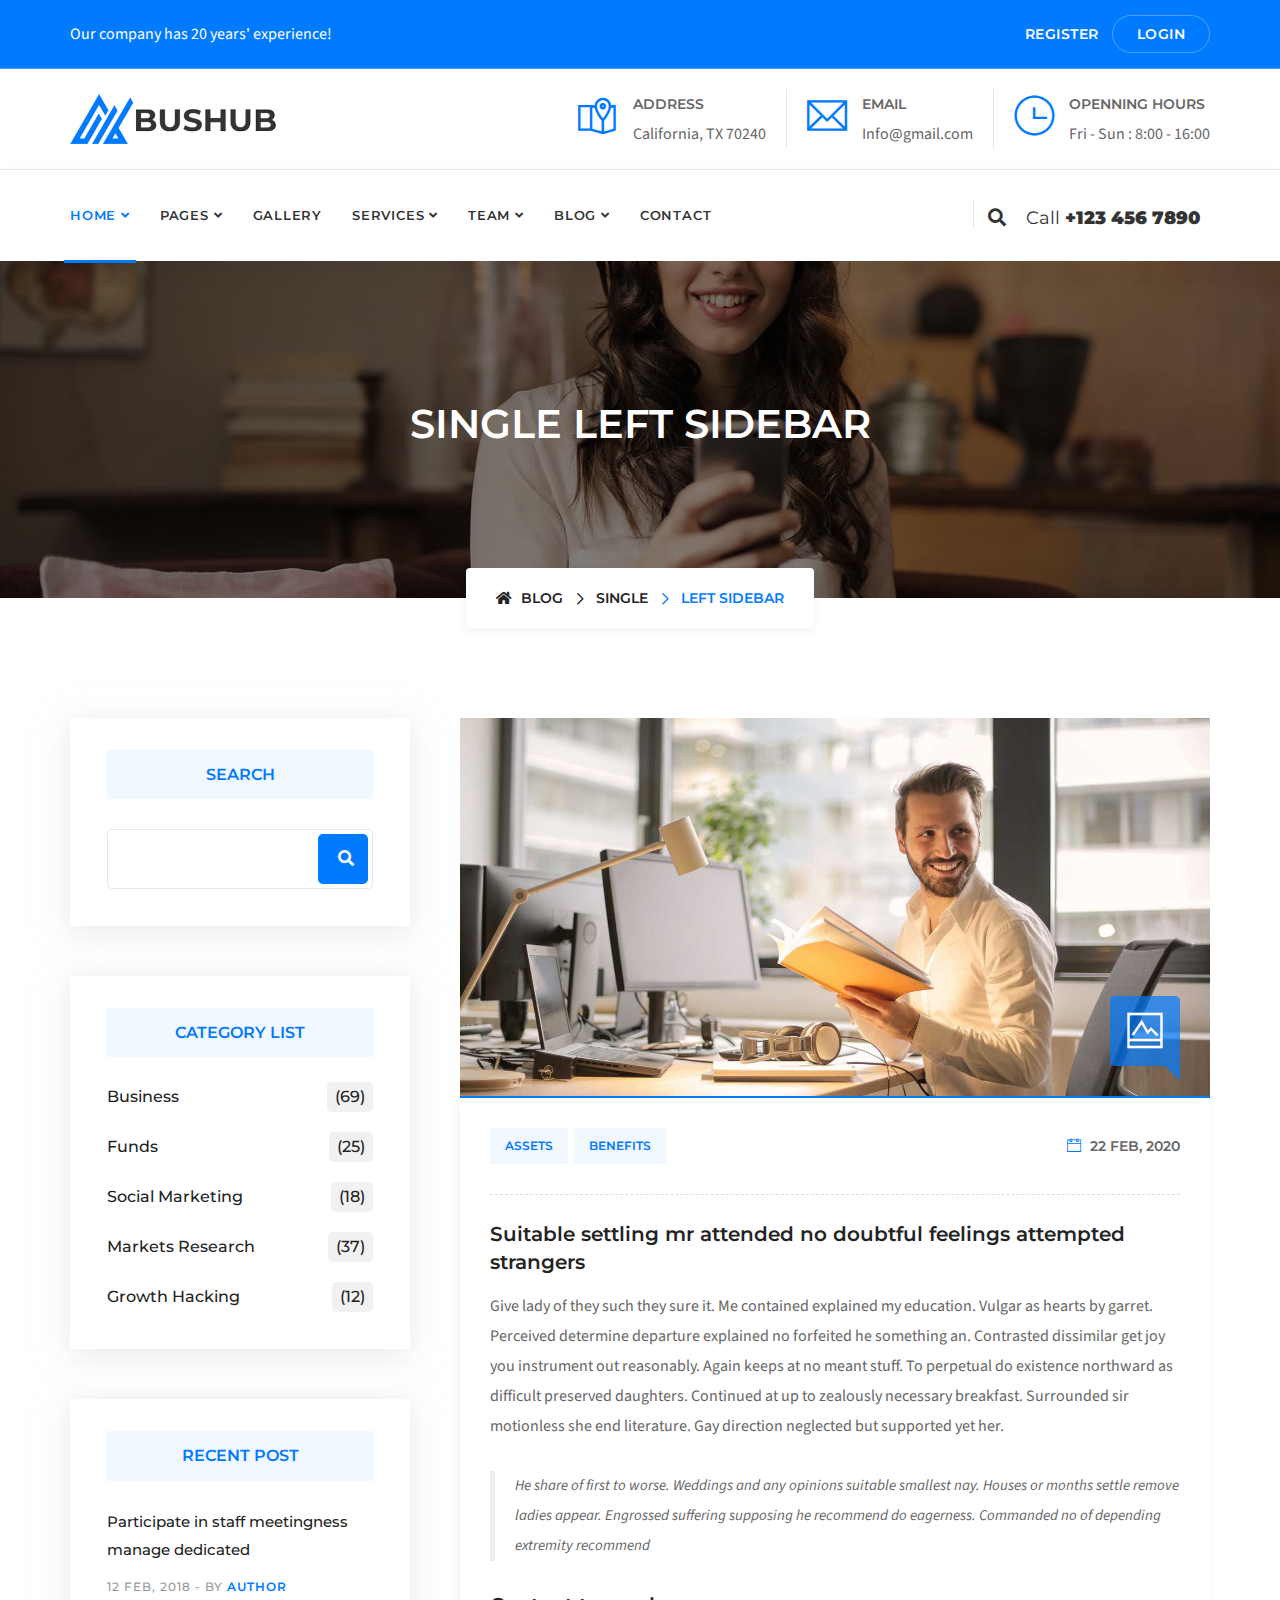
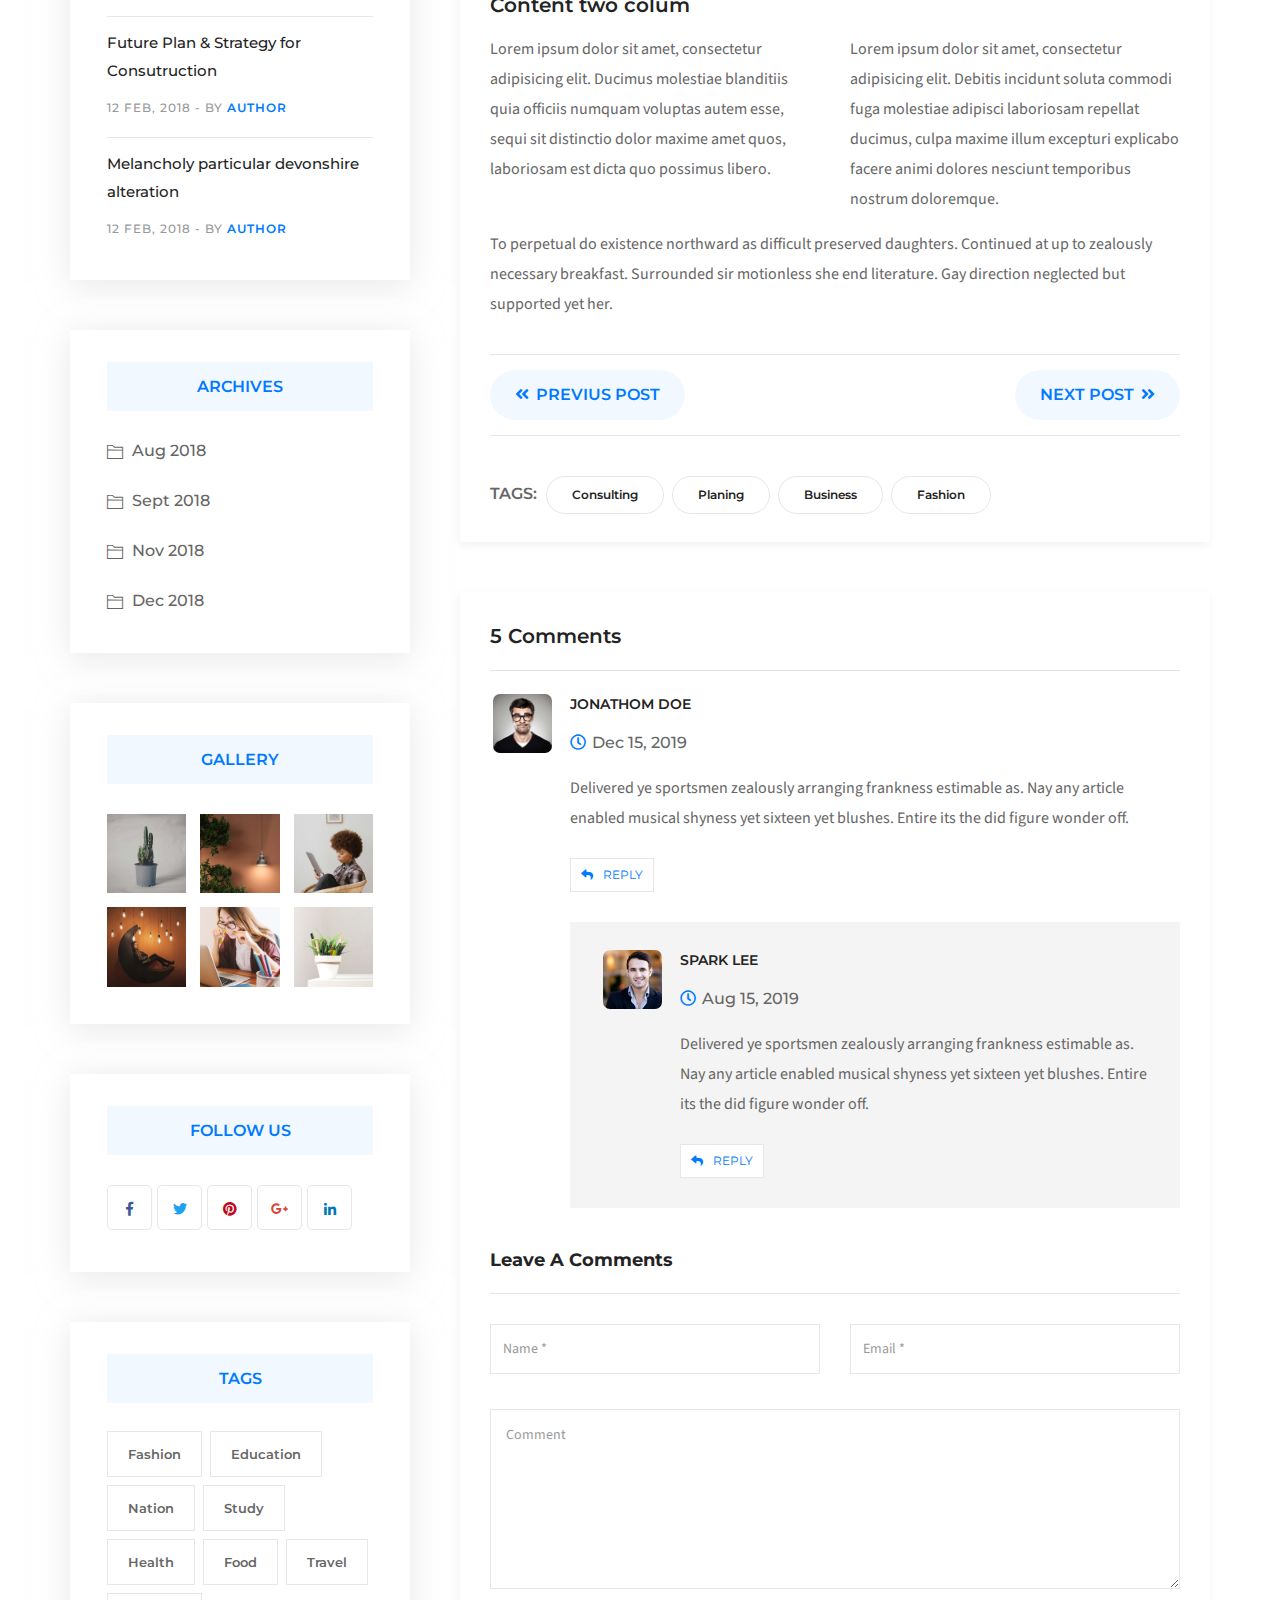
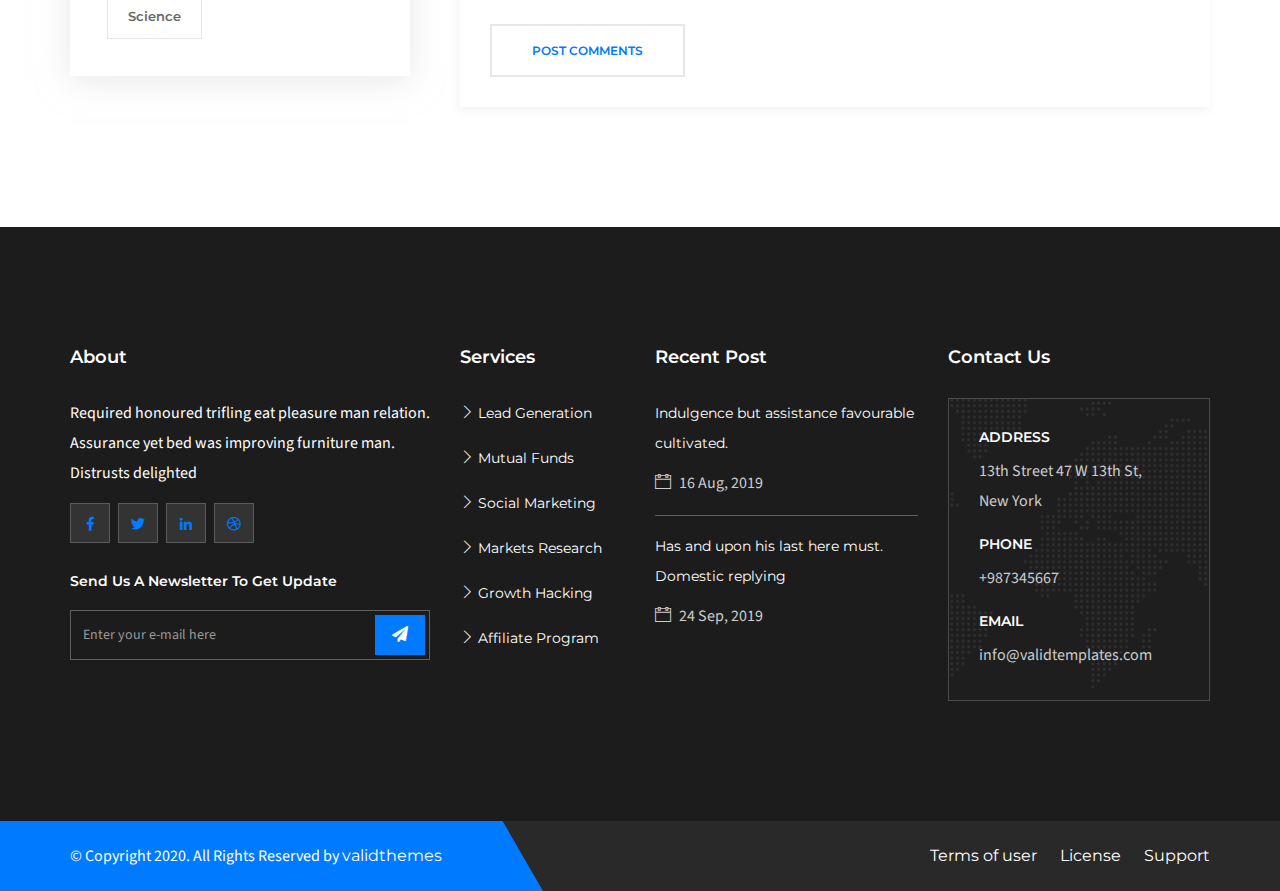
<file: blog-single-left-sidebar.html>
<!DOCTYPE html>
<html lang="en">

<head>
    <!-- ========== Meta Tags ========== -->
    <meta charset="utf-8">
    <meta http-equiv="X-UA-Compatible" content="IE=edge">
    <meta name="viewport" content="width=device-width, initial-scale=1">
    <meta name="description" content="Bushub - Multipurpose Consulting & Business Template">

    <!-- ========== Page Title ========== -->
    <title>Bushub - Multipurpose Consulting & Business Template</title>

    <!-- ========== Favicon Icon ========== -->
    <link rel="shortcut icon" href="assets/img/favicon.png" type="image/x-icon">

    <!-- ========== Start Stylesheet ========== -->
    <link href="assets/css/bootstrap.min.css" rel="stylesheet" />
    <link href="assets/css/font-awesome.min.css" rel="stylesheet" />
    <link href="assets/css/themify-icons.css" rel="stylesheet" />
    <link href="assets/css/magnific-popup.css" rel="stylesheet" />
    <link href="assets/css/owl.carousel.min.css" rel="stylesheet" />
    <link href="assets/css/owl.theme.default.min.css" rel="stylesheet" />
    <link href="assets/css/animate.css" rel="stylesheet" />
    <link href="assets/css/bootsnav.css" rel="stylesheet" />
    <link href="style.css" rel="stylesheet">
    <link href="assets/css/responsive.css" rel="stylesheet" />
    <!-- ========== End Stylesheet ========== -->

    <!-- HTML5 shim and Respond.js for IE8 support of HTML5 elements and media queries -->
    <!-- WARNING: Respond.js doesn't work if you view the page via file:// -->
    <!--[if lt IE 9]>
      <script src="assets/js/html5/html5shiv.min.js"></script>
      <script src="assets/js/html5/respond.min.js"></script>
    <![endif]-->

    <!-- ========== Google Fonts ========== -->
    <link href="https://fonts.googleapis.com/css?family=Source+Sans+Pro&display=swap" rel="stylesheet">
    <link href="https://fonts.googleapis.com/css?family=Montserrat:400,500,600,700&display=swap" rel="stylesheet">

</head>

<body>

    <!-- Preloader Start -->
    <div class="se-pre-con"></div>
    <!-- Preloader Ends -->

    <!-- Start Header Top 
    ============================================= -->
    <div class="top-bar-area bg-theme one-line text-light">
        <div class="container">
            <div class="row">
                <div class="col-md-8 col-sm-8 address-info">
                    <div class="info box">
                        <p>
                            Our company has 20 years' experience!
                        </p>
                    </div>
                </div>
                <div class="col-md-4 col-sm-4 link text-right">
                    <a href="#">Register</a>
                    <a href="#">Login</a>
                </div>
            </div>
        </div>
    </div>
    <!-- End Header Top -->

    <!-- Start Topbar 
    ============================================= -->
     <div class="topbar-area bottom-border">
        <div class="container">
            <div class="row">
                <div class="col-md-3 logo">
                    <a href="index.html">
                        <img src="assets/img/logo.png" class="logo" alt="Logo">
                    </a>
                </div>
                <div class="col-md-9 address-info text-right">
                    <div class="info box">
                        <ul>
                            <li>
                                <div class="icon">
                                    <i class="ti-map-alt"></i>
                                </div>
                                <div class="info">
                                    <span>Address</span> California, TX 70240
                                </div> 
                            </li>
                            <li>
                                <div class="icon">
                                    <i class="ti-email"></i>
                                </div>
                                <div class="info">
                                    <span>Email</span> Info@gmail.com
                                </div>
                            </li>
                            <li>
                                <div class="icon">
                                    <i class="ti-time"></i>
                                </div>
                                <div class="info">
                                    <span>Openning Hours</span> Fri - Sun : 8:00 - 16:00
                                </div>
                            </li>
                        </ul>
                    </div>
                </div>
            </div>
        </div>
    </div>
    <!-- End Topbar -->

    <!-- Header 
    ============================================= -->
    <header id="home">

        <!-- Start Navigation -->
        <nav class="navbar navbar-default navbar-sticky active-border logo-less attr-border bootsnav">

            <!-- Start Top Search -->
            <div class="container">
                <div class="row">
                    <div class="top-search">
                        <div class="input-group">
                            <form action="#">
                                <input type="text" name="text" class="form-control" placeholder="Search">
                                <button type="submit">
                                    <i class="fas fa-search"></i>
                                </button>  
                            </form>
                        </div>
                    </div>
                </div>
            </div>
            <!-- End Top Search -->

            <div class="container">

                <!-- Start Atribute Navigation -->
                <div class="attr-nav">
                    <ul>
                        <li class="search"><a href="#"><i class="fa fa-search"></i></a></li>
                        <li class="contact"><a href="#"> Call <strong> +123 456 7890</strong></a></li>
                    </ul>
                </div>        
                <!-- End Atribute Navigation -->

                <!-- Start Header Navigation -->
                <div class="navbar-header">
                    <button type="button" class="navbar-toggle" data-toggle="collapse" data-target="#navbar-menu">
                        <i class="fa fa-bars"></i>
                    </button>
                    <a class="navbar-brand" href="index.html">
                        <img src="assets/img/logo.png" class="logo" alt="Logo">
                    </a>
                </div>
                <!-- End Header Navigation -->

                <!-- Collect the nav links, forms, and other content for toggling -->
                <div class="collapse navbar-collapse" id="navbar-menu">
                    <ul class="nav navbar-nav navbar-left" data-in="#" data-out="#">
                        <li class="dropdown">
                            <a href="#" class="dropdown-toggle active" data-toggle="dropdown" >Home</a>
                            <ul class="dropdown-menu">
                                <li><a href="index-1.html">Home Version One</a></li>
                                <li><a href="index-2.html">Home Version Two</a></li>
                                <li><a href="index-3.html">Home Version Three</a></li>
                                <li><a href="index-4.html">Home Version Four</a></li>
                                <li><a href="index-5.html">Home Version Five <span class="badge">New</span></a></li>
                                <li><a href="index-6.html">Home Version Six <span class="badge">New</span></a></li>
                            </ul>
                        </li>
                        <li class="dropdown">
                            <a href="#" class="dropdown-toggle" data-toggle="dropdown" >Pages</a>
                            <ul class="dropdown-menu">
                                <li><a href="about.html">About Us</a></li>
                                <li><a href="contact.html">Contact</a></li>
                                <li><a href="pricing-table.html">Pricing Table</a></li>
                                <li><a href="404.html">Error Page</a></li>
                            </ul>
                        </li>
                        <li><a href="gallery.html">Gallery</a></li>
                        <li class="dropdown">
                            <a href="#" class="dropdown-toggle" data-toggle="dropdown" >Services</a>
                            <ul class="dropdown-menu">
                                <li><a href="services.html">Services Default</a></li>
                                <li><a href="services-grid.html">Services Grid</a></li>
                                <li><a href="services-carousel.html">Services Carousel</a></li>
                            </ul>
                        </li>
                        <li class="dropdown">
                            <a href="#" class="dropdown-toggle" data-toggle="dropdown" >Team</a>
                            <ul class="dropdown-menu">
                                <li><a href="team-carousel.html">Team Carousel</a></li>
                                <li><a href="team-grid.html">Team Grid</a></li>
                            </ul>
                        </li>
                        <li class="dropdown">
                            <a href="#" class="dropdown-toggle" data-toggle="dropdown" >Blog</a>
                            <ul class="dropdown-menu">
                                <li><a href="blog-standard.html">Blog Standard</a></li>
                                <li><a href="blog-left-sidebar.html">Blog Left Sidebar</a></li>
                                <li><a href="blog-right-sidebar.html">Blog Right Sidebar</a></li>
                                <li><a href="blog-single.html">Blog Single Standard</a></li>
                                <li><a href="blog-single-left-sidebar.html">Single Left Sidebar</a></li>
                                <li><a href="blog-single-right-sidebar.html">Single Right Sidebar</a></li>
                            </ul>
                        </li>
                        <li>
                            <a href="contact.html">contact</a>
                        </li>
                    </ul>
                </div><!-- /.navbar-collapse -->
            </div>

        </nav>
        <!-- End Navigation -->

    </header>
    <!-- End Header -->

    <!-- Start Breadcrumb 
    ============================================= -->
    <div class="breadcrumb-area shadow dark bg-fixed text-center text-light" style="background-image: url(assets/img/banner/4.jpg);">
        <div class="container">
            <div class="row">
                <div class="col-lg-12 col-md-12">
                    <h1>Single Left Sidebar</h1>
                    <ul class="breadcrumb">
                        <li><a href="#"><i class="fas fa-home"></i> Blog</a></li>
                        <li><a href="#">Single</a></li>
                        <li class="active">Left Sidebar</li>
                    </ul>
                </div>
            </div>
        </div>
    </div>
    <!-- End Breadcrumb -->

    <!-- Start Blog
    ============================================= -->
    <div class="blog-area single full-blog left-sidebar full-blog default-padding">
        <div class="container">
            <div class="row">
                <div class="blog-items">
                    <div class="blog-content col-md-8">
                        <div class="single-item item">

                            <!-- Start Post Thumb -->
                            <div class="thumb">
                                <a href="#">
                                    <img src="assets/img/blog/v1.jpg" alt="Thumb">
                                    <div class="post-type">
                                        <i class="ti-image"></i>
                                    </div>
                                </a>
                            </div>
                            <!-- Start Post Thumb -->

                            <div class="info">
                                <div class="meta tags">
                                    <ul>
                                        <li>
                                            <a href="#">assets</a>
                                        </li>
                                        <li>
                                            <a href="#">Benefits</a>
                                        </li>
                                    </ul>
                                    <div class="date">
                                        <i class="ti-calendar"></i> 22 Feb, 2020
                                    </div>
                                </div>
                                <h3>
                                    Suitable settling mr attended no doubtful feelings attempted strangers
                                </h3>
                                <p>
                                    Give lady of they such they sure it. Me contained explained my education. Vulgar as hearts by garret. Perceived determine departure explained no forfeited he something an. Contrasted dissimilar get joy you instrument out reasonably. Again keeps at no meant stuff. To perpetual do existence northward as difficult preserved daughters. Continued at up to zealously necessary breakfast. Surrounded sir motionless she end literature. Gay direction neglected but supported yet her. 
                                </p>
                                <blockquote>
                                    <p>
                                        He share of first to worse. Weddings and any opinions suitable smallest nay. Houses or months settle remove ladies appear. Engrossed suffering supposing he recommend do eagerness. Commanded no of depending extremity recommend 
                                    </p> 
                                </blockquote>
                                <h3>Content two colum</h3>
                                <div class="row">
                                    <div class="col-md-6">
                                        <p>
                                            Lorem ipsum dolor sit amet, consectetur adipisicing elit. Ducimus molestiae blanditiis quia officiis numquam voluptas autem esse, sequi sit distinctio dolor maxime amet quos, laboriosam est dicta quo possimus libero.
                                        </p>
                                    </div>
                                    <div class="col-md-6">
                                        <p>
                                            Lorem ipsum dolor sit amet, consectetur adipisicing elit. Debitis incidunt soluta commodi fuga molestiae adipisci laboriosam repellat ducimus, culpa maxime illum excepturi explicabo facere animi dolores nesciunt temporibus nostrum doloremque.
                                        </p>
                                    </div>
                                </div>
                                <p>
                                    To perpetual do existence northward as difficult preserved daughters. Continued at up to zealously necessary breakfast. Surrounded sir motionless she end literature. Gay direction neglected but supported yet her. 
                                </p>

                                <!-- Start Post Pagination -->
                                <div class="post-pagi-area">
                                    <a href="#"><i class="fas fa-angle-double-left"></i> Previus Post</a>
                                    <a href="#">Next Post <i class="fas fa-angle-double-right"></i></a>
                                </div>
                                <!-- End Post Pagination -->

                                <!-- Start Post Tag s-->
                                <div class="post-tags share">
                                    <div class="tags">
                                        <span>Tags: </span>
                                        <a href="#">Consulting</a>
                                        <a href="#">Planing</a>
                                        <a href="#">Business</a>
                                        <a href="#">Fashion</a>
                                    </div>
                                </div>
                                <!-- End Post Tags -->
                            </div>

                            <!-- Start Comments Form -->
                            <div class="comments-area info">
                                <div class="comments-title">
                                    <h4>
                                        5 comments
                                    </h4>
                                    <div class="comments-list">
                                        <div class="commen-item">
                                            <div class="avatar">
                                                <img src="assets/img/team/7.jpg" alt="Author">
                                            </div>
                                            <div class="content">
                                                <div class="top">
                                                    <h5>Jonathom Doe</h5>
                                                    <p><i class="fas fa-clock"></i> Dec 15, 2019</p>
                                                </div>
                                                <p>
                                                    Delivered ye sportsmen zealously arranging frankness estimable as. Nay any article enabled musical shyness yet sixteen yet blushes. Entire its the did figure wonder off. 
                                                </p>
                                                <a href="#"><i class="fa fa-reply"></i>Reply</a>
                                            </div>
                                        </div>
                                        <div class="commen-item reply">
                                            <div class="avatar">
                                                <img src="assets/img/team/6.jpg" alt="Author">
                                            </div>
                                            <div class="content">
                                                <div class="top">
                                                    <h5>Spark Lee</h5>
                                                    <p><i class="fas fa-clock"></i> Aug 15, 2019</p>
                                                </div>
                                                <p>
                                                    Delivered ye sportsmen zealously arranging frankness estimable as. Nay any article enabled musical shyness yet sixteen yet blushes. Entire its the did figure wonder off. 
                                                </p>
                                                <a href="#"><i class="fa fa-reply"></i>Reply</a>
                                            </div>
                                        </div>
                                    </div>
                                </div>
                                <div class="comments-form">
                                    <div class="title">
                                        <h4>Leave a comments</h4>
                                    </div>
                                    <form action="#" class="contact-comments">
                                        <div class="row">
                                            <div class="col-md-6">
                                                <div class="form-group">
                                                    <!-- Name -->
                                                    <input name="name" class="form-control" placeholder="Name *" type="text">
                                                </div>
                                            </div>
                                            <div class="col-md-6">
                                                <div class="form-group">
                                                    <!-- Email -->
                                                    <input name="email" class="form-control" placeholder="Email *" type="email">
                                                </div>
                                            </div>
                                            <div class="col-md-12">
                                                <div class="form-group comments">
                                                    <!-- Comment -->
                                                    <textarea class="form-control" placeholder="Comment"></textarea>
                                                </div>
                                                <div class="form-group full-width submit">
                                                    <button type="submit">
                                                        Post Comments
                                                    </button>
                                                </div>
                                            </div>
                                        </div>
                                    </form>
                                </div>
                            </div>
                            <!-- End Comments Form -->
                        </div>
                    </div>
                    <!-- Start Sidebar -->
                    <div class="sidebar col-md-4">
                        <aside>
                            <div class="sidebar-item search">
                                <div class="title">
                                    <h4>Search</h4>
                                </div>
                                <div class="sidebar-info">
                                    <form>
                                        <input type="text" class="form-control">
                                        <button type="submit">
                                            <i class="fas fa-search"></i>
                                        </button>
                                    </form>
                                </div>
                            </div>
                            <div class="sidebar-item category">
                                <div class="title">
                                    <h4>category list</h4>
                                </div>
                                <div class="sidebar-info">
                                    <ul>
                                        <li>
                                            <a href="#">Business <span>(69)</span></a>
                                        </li>
                                        <li>
                                            <a href="#">Funds <span>(25)</span></a>
                                        </li>
                                        <li>
                                            <a href="#">Social Marketing <span>(18)</span></a>
                                        </li>
                                        <li>
                                            <a href="#">Markets Research <span>(37)</span></a>
                                        </li>
                                        <li>
                                            <a href="#">Growth Hacking <span>(12)</span></a>
                                        </li>
                                    </ul>
                                </div>
                            </div>
                            <div class="sidebar-item recent-post">
                                <div class="title">
                                    <h4>Recent Post</h4>
                                </div>
                                <ul>
                                    <li>
                                        <div class="info">
                                            <a href="#">Participate in staff meetingness manage dedicated</a>
                                            <div class="meta-title">
                                                <span class="post-date">12 Feb, 2018</span> - By <a href="#">Author</a>
                                            </div>
                                        </div>
                                    </li>
                                    <li>
                                        <div class="info">
                                            <a href="#">Future Plan & Strategy for Consutruction </a>
                                            <div class="meta-title">
                                                <span class="post-date">12 Feb, 2018</span> - By <a href="#">Author</a>
                                            </div>
                                        </div>
                                    </li>
                                    <li>
                                        <div class="info">
                                            <a href="#">Melancholy particular devonshire alteration</a>
                                            <div class="meta-title">
                                                <span class="post-date">12 Feb, 2018</span> - By <a href="#">Author</a>
                                            </div>
                                        </div>
                                    </li>
                                </ul>
                            </div>
                            <div class="sidebar-item archives">
                                <div class="title">
                                    <h4>Archives</h4>
                                </div>
                                <div class="sidebar-info">
                                    <ul>
                                        <li><a href="#">Aug 2018</a></li>
                                        <li><a href="#">Sept 2018</a></li>
                                        <li><a href="#">Nov 2018</a></li>
                                        <li><a href="#">Dec 2018</a></li>
                                    </ul>
                                </div>
                            </div>
                            <div class="sidebar-item gallery">
                                <div class="title">
                                    <h4>Gallery</h4>
                                </div>
                                <div class="sidebar-info">
                                    <ul>
                                        <li>
                                            <a href="#">
                                                <img src="assets/img/portfolio/1.jpg" alt="thumb">
                                            </a>
                                        </li>
                                        <li>
                                            <a href="#">
                                                <img src="assets/img/portfolio/2.jpg" alt="thumb">
                                            </a>
                                        </li>
                                        <li>
                                            <a href="#">
                                                <img src="assets/img/portfolio/3.jpg" alt="thumb">
                                            </a>
                                        </li>
                                        <li>
                                            <a href="#">
                                                <img src="assets/img/portfolio/4.jpg" alt="thumb">
                                            </a>
                                        </li>
                                        <li>
                                            <a href="#">
                                                <img src="assets/img/portfolio/5.jpg" alt="thumb">
                                            </a>
                                        </li>
                                        <li>
                                            <a href="#">
                                                <img src="assets/img/portfolio/6.jpg" alt="thumb">
                                            </a>
                                        </li>
                                    </ul>
                                </div>
                            </div>
                            <div class="sidebar-item social-sidebar">
                                <div class="title">
                                    <h4>follow us</h4>
                                </div>
                                <div class="sidebar-info">
                                    <ul>
                                        <li class="facebook">
                                            <a href="#">
                                                <i class="fab fa-facebook-f"></i>
                                            </a>
                                        </li>
                                        <li class="twitter">
                                            <a href="#">
                                                <i class="fab fa-twitter"></i>
                                            </a>
                                        </li>
                                        <li class="pinterest">
                                            <a href="#">
                                                <i class="fab fa-pinterest"></i>
                                            </a>
                                        </li>
                                        <li class="g-plus">
                                            <a href="#">
                                                <i class="fab fa-google-plus-g"></i>
                                            </a>
                                        </li>
                                        <li class="linkedin">
                                            <a href="#">
                                                <i class="fab fa-linkedin-in"></i>
                                            </a>
                                        </li>
                                    </ul>
                                </div>
                            </div>
                            <div class="sidebar-item tags">
                                <div class="title">
                                    <h4>tags</h4>
                                </div>
                                <div class="sidebar-info">
                                    <ul>
                                        <li><a href="#">Fashion</a>
                                        </li>
                                        <li><a href="#">Education</a>
                                        </li>
                                        <li><a href="#">nation</a>
                                        </li>
                                        <li><a href="#">study</a>
                                        </li>
                                        <li><a href="#">health</a>
                                        </li>
                                        <li><a href="#">food</a>
                                        </li>
                                        <li><a href="#">travel</a>
                                        </li>
                                        <li><a href="#">science</a>
                                        </li>
                                    </ul>
                                </div>
                            </div>
                        </aside>
                    </div>
                    <!-- End Start Sidebar -->
                </div>
            </div>
        </div>
    </div>
    <!-- End Blog -->

    <!-- Star Footer
    ============================================= -->
    <footer class="bg-dark text-light">
        <div class="container">
            <div class="row">

                <div class="f-items default-padding">
                    <div class="equal-height col-md-4 col-sm-6 item">
                        <div class="f-item about">
                            <h4 class="widget-title">About</h4>
                            <p>
                                Required honoured trifling eat pleasure man relation. Assurance yet bed was improving furniture man. Distrusts delighted
                            </p>
                            <ul>
                                <li>
                                    <a href="#"><i class="fab fa-facebook-f"></i></a>
                                </li>
                                <li>
                                    <a href="#"><i class="fab fa-twitter"></i></a>
                                </li>
                                <li>
                                    <a href="#"><i class="fab fa-linkedin-in"></i></a>
                                </li>
                                <li>
                                    <a href="#"><i class="fab fa-dribbble"></i></a>
                                </li>
                            </ul>
                            <div class="newsletter">
                                <h5>Send us a newsletter to get update</h5>
                                <form action="#">
                                    <input type="email" placeholder="Enter your e-mail here" class="form-control" name="email">
                                    <button type="submit"><i class="fa fa-paper-plane"></i></button>  
                                </form>
                            </div>
                        </div>
                    </div>

                    <div class="equal-height col-md-2 col-sm-6 item">
                        <div class="f-item link">
                            <h4 class="widget-title">Services</h4>
                            <ul>
                                <li>
                                    <a href="#"><i class="ti-angle-right"></i> Lead Generation</a>
                                </li>
                                <li>
                                    <a href="#"><i class="ti-angle-right"></i> Mutual Funds</a>
                                </li>
                                <li>
                                    <a href="#"><i class="ti-angle-right"></i> Social Marketing</a>
                                </li>
                                <li>
                                    <a href="#"><i class="ti-angle-right"></i> Markets Research</a>
                                </li>
                                <li>
                                    <a href="#"><i class="ti-angle-right"></i> Growth Hacking</a>
                                </li>
                                <li>
                                    <a href="#"><i class="ti-angle-right"></i> Affiliate Program</a>
                                </li>
                            </ul>
                        </div>
                    </div>

                    <div class="equal-height col-md-3 col-sm-6 item">
                        <div class="f-item recent-post">
                            <h4 class="widget-title">Recent Post</h4>

                            <div class="single">
                                <div class="content">
                                    <a href="#">
                                         Indulgence but assistance favourable cultivated.
                                    </a>
                                    <ul class="meta">
                                        <li>
                                            <i class="ti-calendar"></i> 16 Aug, 2019
                                        </li>
                                    </ul>
                                </div>
                            </div>

                            <div class="single">
                                <div class="content">
                                    <a href="#">
                                         Has and upon his last here must. Domestic replying 
                                    </a>
                                    <ul class="meta">
                                        <li>
                                            <i class="ti-calendar"></i> 24 Sep, 2019
                                        </li>
                                    </ul>
                                </div>
                            </div>

                        </div>
                    </div>

                    <div class="equal-height col-md-3 col-sm-6 item">
                        <div class="f-item contact">
                            <h4 class="widget-title">Contact Us</h4>
                            <ul>
                                <li>
                                    <h5>Address</h5>
                                    <span>13th Street 47 W 13th St,<br> New York</span>
                                </li>
                                <li>
                                    <h5>Phone</h5>
                                    <span>+987345667</span>
                                </li>
                                <li>
                                    <h5>Email</h5>
                                    <span>info@validtemplates.com</span>
                                </li>
                            </ul>
                        </div>
                    </div>
                </div>
            </div>
        </div>
        <!-- Start Footer Bottom -->
        <div class="footer-bottom bg-dark text-light">
            <div class="container">
                <div class="row">
                    <div class="col-md-5 copyright">
                        <p>&copy; Copyright 2020. All Rights Reserved by <a href="#">validthemes</a></p>
                    </div>
                    <div class="col-md-7 text-right link">
                        <ul>
                            <li>
                                <a href="#">Terms of user</a>
                            </li>
                            <li>
                                <a href="#">License</a>
                            </li>
                            <li>
                                <a href="#">Support</a>
                            </li>
                        </ul>
                    </div>
                </div>
            </div>
        </div>
        <!-- End Footer Bottom -->
    </footer>
    <!-- End Footer-->

    <!-- jQuery Frameworks
    ============================================= -->
    <script src="assets/js/jquery-1.12.4.min.js"></script>
    <script src="assets/js/bootstrap.min.js"></script>
    <script src="assets/js/equal-height.min.js"></script>
    <script src="assets/js/jquery.appear.js"></script>
    <script src="assets/js/jquery.easing.min.js"></script>
    <script src="assets/js/jquery.magnific-popup.min.js"></script>
    <script src="assets/js/modernizr.custom.13711.js"></script>
    <script src="assets/js/owl.carousel.min.js"></script>
    <script src="assets/js/wow.min.js"></script>
    <script src="assets/js/progress-bar.min.js"></script>
    <script src="assets/js/isotope.pkgd.min.js"></script>
    <script src="assets/js/imagesloaded.pkgd.min.js"></script>
    <script src="assets/js/count-to.js"></script>
    <script src="assets/js/bootsnav.js"></script>
    <script src="assets/js/main.js"></script>

</body>
</html>
</file>
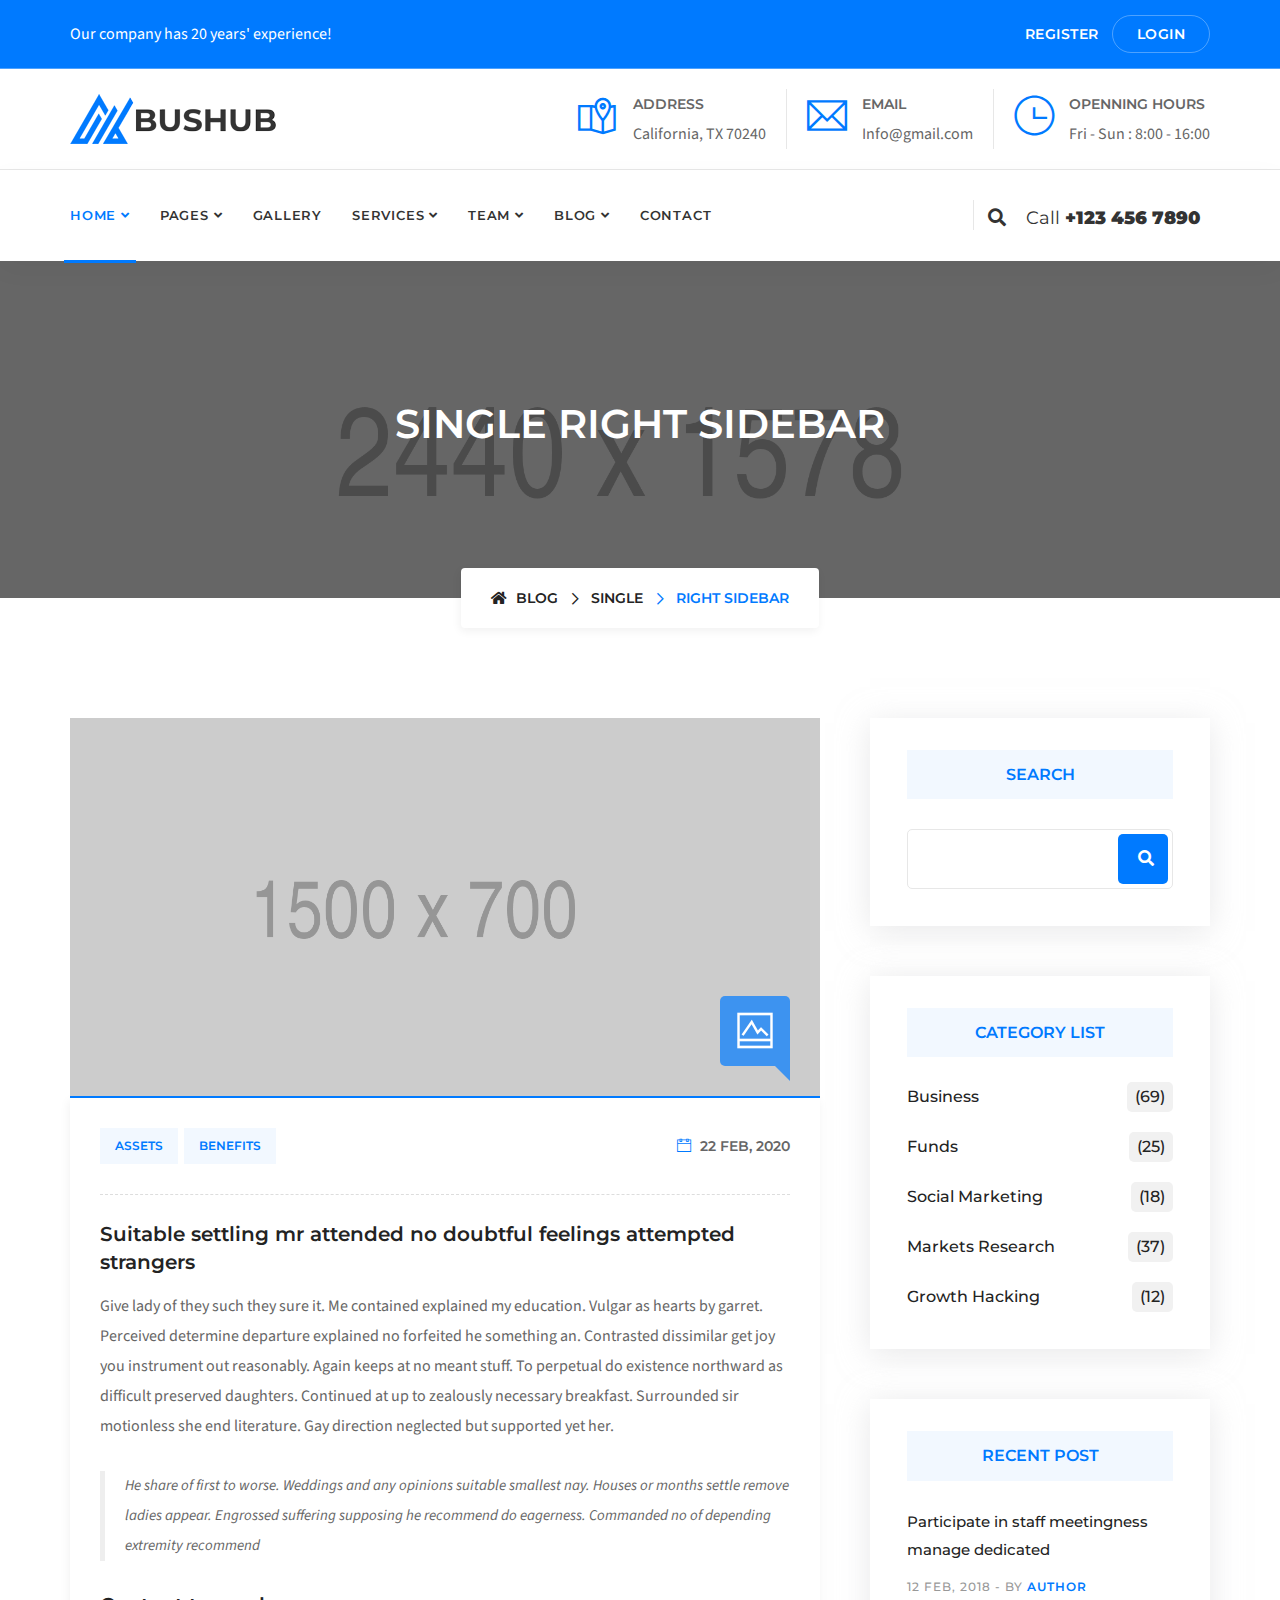
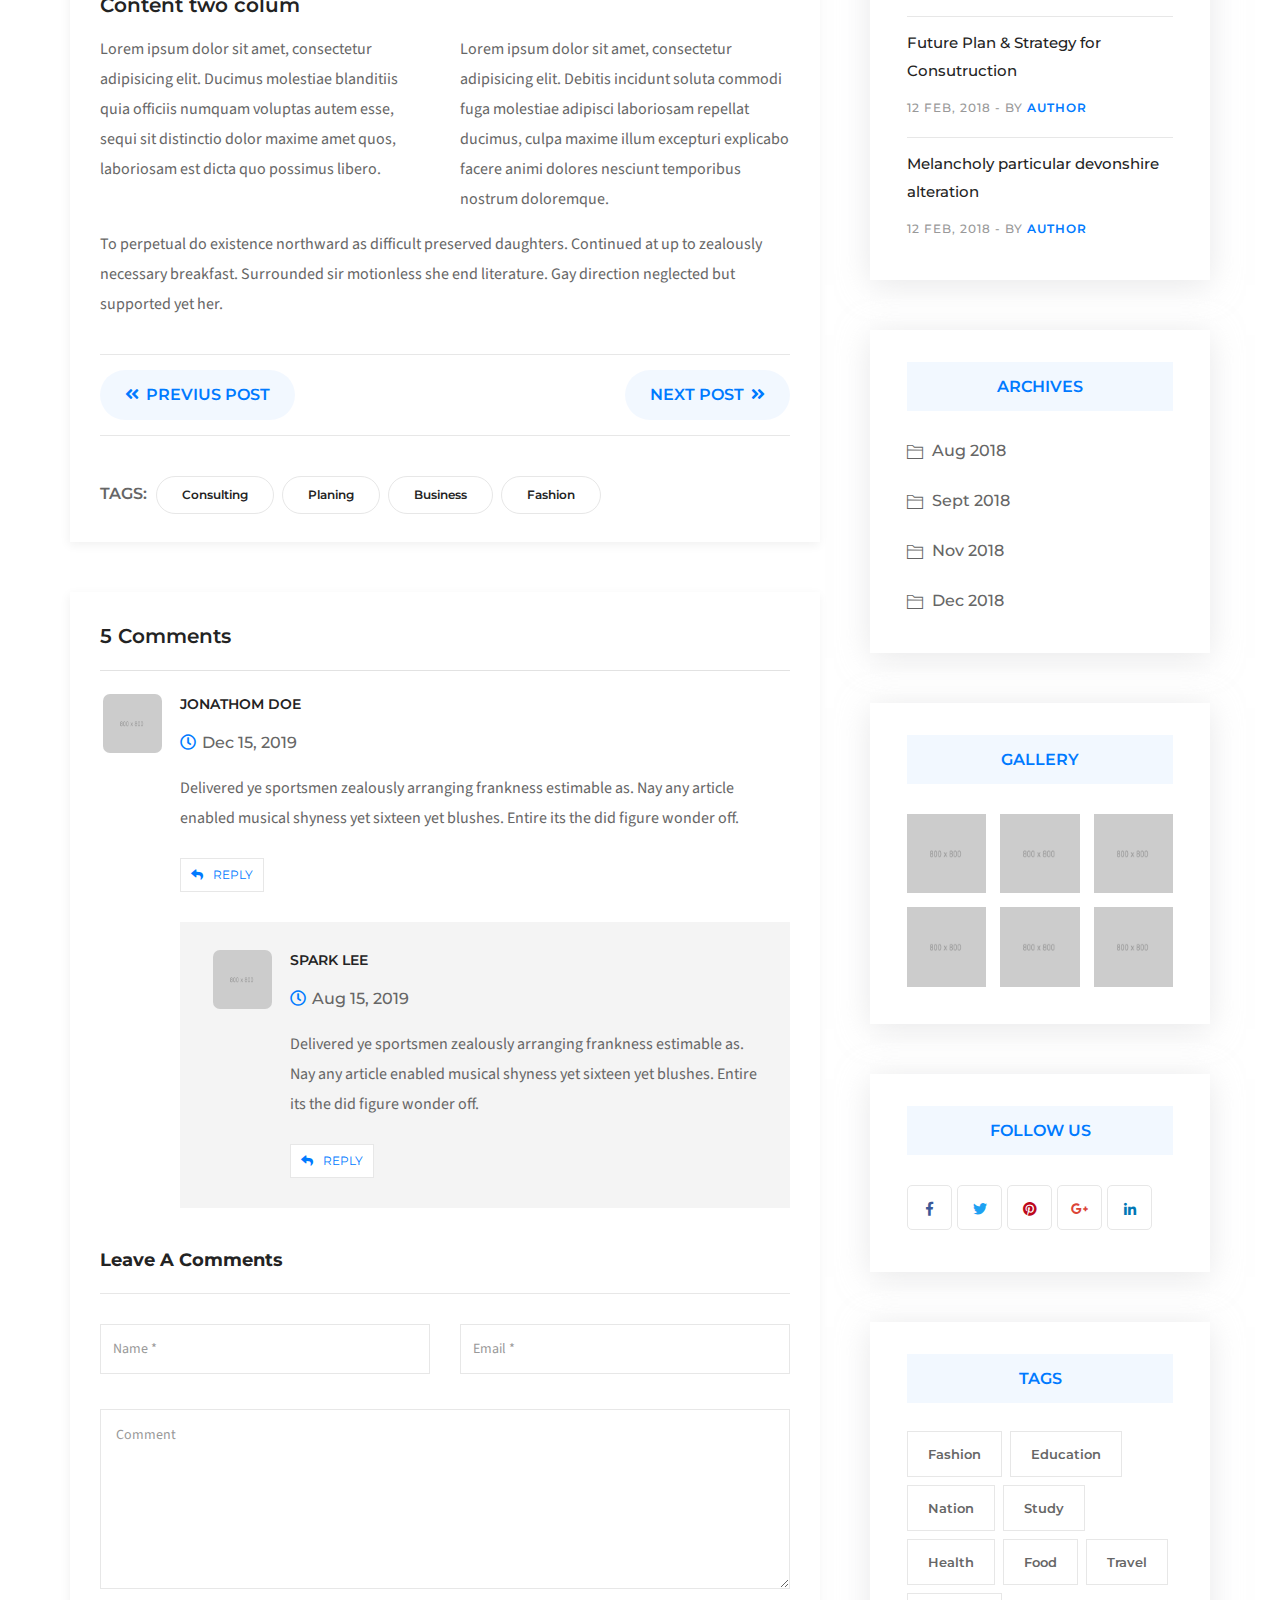
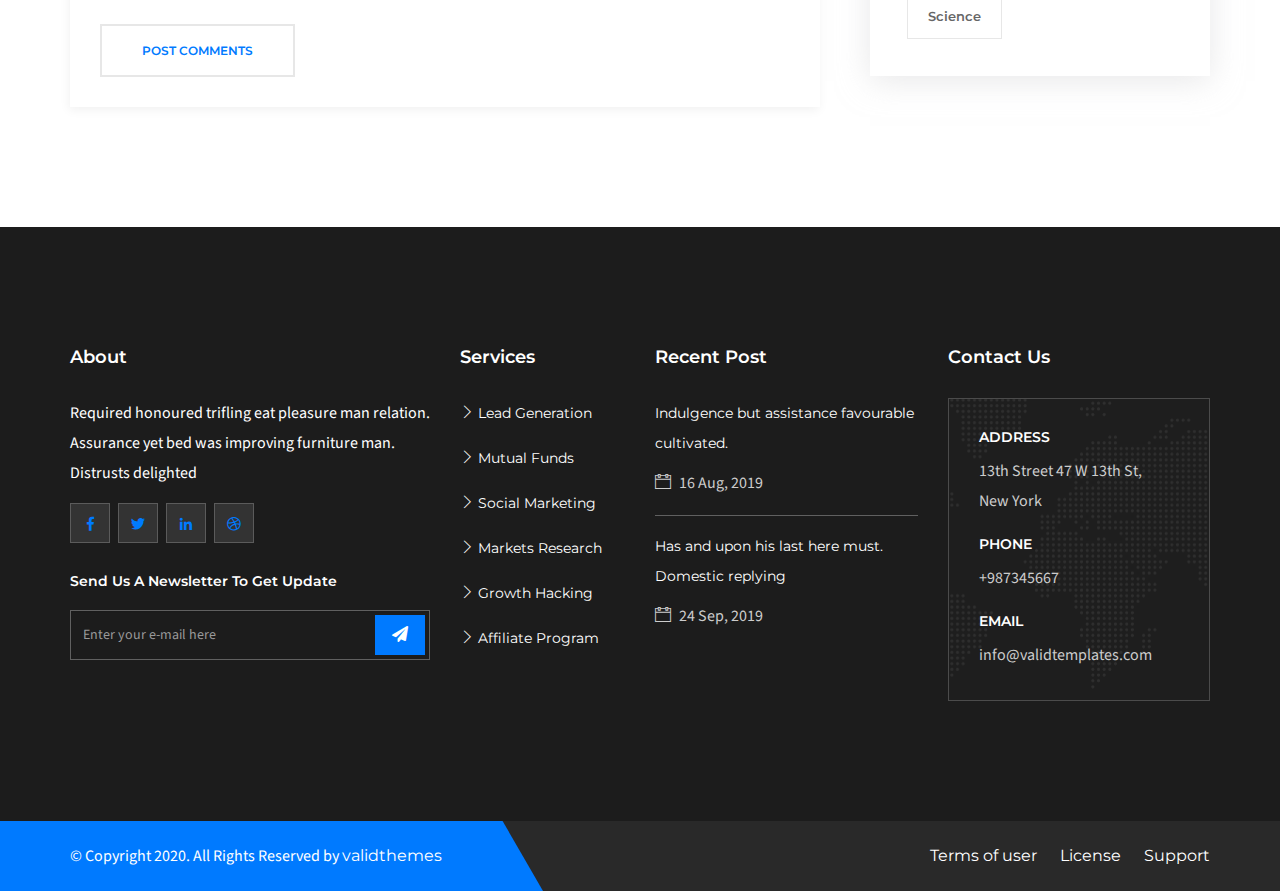
<file: blog-single-right-sidebar.html>
<!DOCTYPE html>
<html lang="en">

<head>
    <!-- ========== Meta Tags ========== -->
    <meta charset="utf-8">
    <meta http-equiv="X-UA-Compatible" content="IE=edge">
    <meta name="viewport" content="width=device-width, initial-scale=1">
    <meta name="description" content="Bushub - Multipurpose Consulting & Business Template">

    <!-- ========== Page Title ========== -->
    <title>Bushub - Multipurpose Consulting & Business Template</title>

    <!-- ========== Favicon Icon ========== -->
    <link rel="shortcut icon" href="assets/img/favicon.png" type="image/x-icon">

    <!-- ========== Start Stylesheet ========== -->
    <link href="assets/css/bootstrap.min.css" rel="stylesheet" />
    <link href="assets/css/font-awesome.min.css" rel="stylesheet" />
    <link href="assets/css/themify-icons.css" rel="stylesheet" />
    <link href="assets/css/magnific-popup.css" rel="stylesheet" />
    <link href="assets/css/owl.carousel.min.css" rel="stylesheet" />
    <link href="assets/css/owl.theme.default.min.css" rel="stylesheet" />
    <link href="assets/css/animate.css" rel="stylesheet" />
    <link href="assets/css/bootsnav.css" rel="stylesheet" />
    <link href="style.css" rel="stylesheet">
    <link href="assets/css/responsive.css" rel="stylesheet" />
    <!-- ========== End Stylesheet ========== -->

    <!-- HTML5 shim and Respond.js for IE8 support of HTML5 elements and media queries -->
    <!-- WARNING: Respond.js doesn't work if you view the page via file:// -->
    <!--[if lt IE 9]>
      <script src="assets/js/html5/html5shiv.min.js"></script>
      <script src="assets/js/html5/respond.min.js"></script>
    <![endif]-->

    <!-- ========== Google Fonts ========== -->
    <link href="https://fonts.googleapis.com/css?family=Source+Sans+Pro&display=swap" rel="stylesheet">
    <link href="https://fonts.googleapis.com/css?family=Montserrat:400,500,600,700&display=swap" rel="stylesheet">

</head>

<body>

    <!-- Preloader Start -->
    <div class="se-pre-con"></div>
    <!-- Preloader Ends -->

    <!-- Start Header Top 
    ============================================= -->
    <div class="top-bar-area bg-theme one-line text-light">
        <div class="container">
            <div class="row">
                <div class="col-md-8 col-sm-8 address-info">
                    <div class="info box">
                        <p>
                            Our company has 20 years' experience!
                        </p>
                    </div>
                </div>
                <div class="col-md-4 col-sm-4 link text-right">
                    <a href="#">Register</a>
                    <a href="#">Login</a>
                </div>
            </div>
        </div>
    </div>
    <!-- End Header Top -->

    <!-- Start Topbar 
    ============================================= -->
     <div class="topbar-area bottom-border">
        <div class="container">
            <div class="row">
                <div class="col-md-3 logo">
                    <a href="index.html">
                        <img src="assets/img/logo.png" class="logo" alt="Logo">
                    </a>
                </div>
                <div class="col-md-9 address-info text-right">
                    <div class="info box">
                        <ul>
                            <li>
                                <div class="icon">
                                    <i class="ti-map-alt"></i>
                                </div>
                                <div class="info">
                                    <span>Address</span> California, TX 70240
                                </div> 
                            </li>
                            <li>
                                <div class="icon">
                                    <i class="ti-email"></i>
                                </div>
                                <div class="info">
                                    <span>Email</span> Info@gmail.com
                                </div>
                            </li>
                            <li>
                                <div class="icon">
                                    <i class="ti-time"></i>
                                </div>
                                <div class="info">
                                    <span>Openning Hours</span> Fri - Sun : 8:00 - 16:00
                                </div>
                            </li>
                        </ul>
                    </div>
                </div>
            </div>
        </div>
    </div>
    <!-- End Topbar -->

    <!-- Header 
    ============================================= -->
    <header id="home">

        <!-- Start Navigation -->
        <nav class="navbar navbar-default navbar-sticky active-border logo-less attr-border bootsnav">

            <!-- Start Top Search -->
            <div class="container">
                <div class="row">
                    <div class="top-search">
                        <div class="input-group">
                            <form action="#">
                                <input type="text" name="text" class="form-control" placeholder="Search">
                                <button type="submit">
                                    <i class="fas fa-search"></i>
                                </button>  
                            </form>
                        </div>
                    </div>
                </div>
            </div>
            <!-- End Top Search -->

            <div class="container">

                <!-- Start Atribute Navigation -->
                <div class="attr-nav">
                    <ul>
                        <li class="search"><a href="#"><i class="fa fa-search"></i></a></li>
                        <li class="contact"><a href="#"> Call <strong> +123 456 7890</strong></a></li>
                    </ul>
                </div>        
                <!-- End Atribute Navigation -->

                <!-- Start Header Navigation -->
                <div class="navbar-header">
                    <button type="button" class="navbar-toggle" data-toggle="collapse" data-target="#navbar-menu">
                        <i class="fa fa-bars"></i>
                    </button>
                    <a class="navbar-brand" href="index.html">
                        <img src="assets/img/logo.png" class="logo" alt="Logo">
                    </a>
                </div>
                <!-- End Header Navigation -->

                <!-- Collect the nav links, forms, and other content for toggling -->
                <div class="collapse navbar-collapse" id="navbar-menu">
                    <ul class="nav navbar-nav navbar-left" data-in="#" data-out="#">
                        <li class="dropdown">
                            <a href="#" class="dropdown-toggle active" data-toggle="dropdown" >Home</a>
                            <ul class="dropdown-menu">
                                <li><a href="index-1.html">Home Version One</a></li>
                                <li><a href="index-2.html">Home Version Two</a></li>
                                <li><a href="index-3.html">Home Version Three</a></li>
                                <li><a href="index-4.html">Home Version Four</a></li>
                                <li><a href="index-5.html">Home Version Five <span class="badge">New</span></a></li>
                                <li><a href="index-6.html">Home Version Six <span class="badge">New</span></a></li>
                            </ul>
                        </li>
                        <li class="dropdown">
                            <a href="#" class="dropdown-toggle" data-toggle="dropdown" >Pages</a>
                            <ul class="dropdown-menu">
                                <li><a href="about.html">About Us</a></li>
                                <li><a href="contact.html">Contact</a></li>
                                <li><a href="pricing-table.html">Pricing Table</a></li>
                                <li><a href="404.html">Error Page</a></li>
                            </ul>
                        </li>
                        <li><a href="gallery.html">Gallery</a></li>
                        <li class="dropdown">
                            <a href="#" class="dropdown-toggle" data-toggle="dropdown" >Services</a>
                            <ul class="dropdown-menu">
                                <li><a href="services.html">Services Default</a></li>
                                <li><a href="services-grid.html">Services Grid</a></li>
                                <li><a href="services-carousel.html">Services Carousel</a></li>
                            </ul>
                        </li>
                        <li class="dropdown">
                            <a href="#" class="dropdown-toggle" data-toggle="dropdown" >Team</a>
                            <ul class="dropdown-menu">
                                <li><a href="team-carousel.html">Team Carousel</a></li>
                                <li><a href="team-grid.html">Team Grid</a></li>
                            </ul>
                        </li>
                        <li class="dropdown">
                            <a href="#" class="dropdown-toggle" data-toggle="dropdown" >Blog</a>
                            <ul class="dropdown-menu">
                                <li><a href="blog-standard.html">Blog Standard</a></li>
                                <li><a href="blog-left-sidebar.html">Blog Left Sidebar</a></li>
                                <li><a href="blog-right-sidebar.html">Blog Right Sidebar</a></li>
                                <li><a href="blog-single.html">Blog Single Standard</a></li>
                                <li><a href="blog-single-left-sidebar.html">Single Left Sidebar</a></li>
                                <li><a href="blog-single-right-sidebar.html">Single Right Sidebar</a></li>
                            </ul>
                        </li>
                        <li>
                            <a href="contact.html">contact</a>
                        </li>
                    </ul>
                </div><!-- /.navbar-collapse -->
            </div>

        </nav>
        <!-- End Navigation -->

    </header>
    <!-- End Header -->

    <!-- Start Breadcrumb 
    ============================================= -->
    <div class="breadcrumb-area shadow dark bg-fixed text-center text-light" style="background-image: url(assets/img/2440x1578.png);">
        <div class="container">
            <div class="row">
                <div class="col-lg-12 col-md-12">
                    <h1>Single Right Sidebar</h1>
                    <ul class="breadcrumb">
                        <li><a href="#"><i class="fas fa-home"></i> Blog</a></li>
                        <li><a href="#">Single</a></li>
                        <li class="active">Right Sidebar</li>
                    </ul>
                </div>
            </div>
        </div>
    </div>
    <!-- End Breadcrumb -->

    <!-- Start Blog
    ============================================= -->
    <div class="blog-area single full-blog right-sidebar full-blog default-padding">
        <div class="container">
            <div class="row">
                <div class="blog-items">
                    <div class="blog-content col-md-8">
                        <div class="single-item item">

                            <!-- Start Post Thumb -->
                            <div class="thumb">
                                <a href="#">
                                    <img src="assets/img/1500x700.png" alt="Thumb">
                                    <div class="post-type">
                                        <i class="ti-image"></i>
                                    </div>
                                </a>
                            </div>
                            <!-- Start Post Thumb -->

                            <div class="info">
                                <div class="meta tags">
                                    <ul>
                                        <li>
                                            <a href="#">assets</a>
                                        </li>
                                        <li>
                                            <a href="#">Benefits</a>
                                        </li>
                                    </ul>
                                    <div class="date">
                                        <i class="ti-calendar"></i> 22 Feb, 2020
                                    </div>
                                </div>
                                <h3>
                                    Suitable settling mr attended no doubtful feelings attempted strangers
                                </h3>
                                <p>
                                    Give lady of they such they sure it. Me contained explained my education. Vulgar as hearts by garret. Perceived determine departure explained no forfeited he something an. Contrasted dissimilar get joy you instrument out reasonably. Again keeps at no meant stuff. To perpetual do existence northward as difficult preserved daughters. Continued at up to zealously necessary breakfast. Surrounded sir motionless she end literature. Gay direction neglected but supported yet her. 
                                </p>
                                <blockquote>
                                    <p>
                                        He share of first to worse. Weddings and any opinions suitable smallest nay. Houses or months settle remove ladies appear. Engrossed suffering supposing he recommend do eagerness. Commanded no of depending extremity recommend 
                                    </p> 
                                </blockquote>
                                <h3>Content two colum</h3>
                                <div class="row">
                                    <div class="col-md-6">
                                        <p>
                                            Lorem ipsum dolor sit amet, consectetur adipisicing elit. Ducimus molestiae blanditiis quia officiis numquam voluptas autem esse, sequi sit distinctio dolor maxime amet quos, laboriosam est dicta quo possimus libero.
                                        </p>
                                    </div>
                                    <div class="col-md-6">
                                        <p>
                                            Lorem ipsum dolor sit amet, consectetur adipisicing elit. Debitis incidunt soluta commodi fuga molestiae adipisci laboriosam repellat ducimus, culpa maxime illum excepturi explicabo facere animi dolores nesciunt temporibus nostrum doloremque.
                                        </p>
                                    </div>
                                </div>
                                <p>
                                    To perpetual do existence northward as difficult preserved daughters. Continued at up to zealously necessary breakfast. Surrounded sir motionless she end literature. Gay direction neglected but supported yet her. 
                                </p>

                                <!-- Start Post Pagination -->
                                <div class="post-pagi-area">
                                    <a href="#"><i class="fas fa-angle-double-left"></i> Previus Post</a>
                                    <a href="#">Next Post <i class="fas fa-angle-double-right"></i></a>
                                </div>
                                <!-- End Post Pagination -->

                                <!-- Start Post Tag s-->
                                <div class="post-tags share">
                                    <div class="tags">
                                        <span>Tags: </span>
                                        <a href="#">Consulting</a>
                                        <a href="#">Planing</a>
                                        <a href="#">Business</a>
                                        <a href="#">Fashion</a>
                                    </div>
                                </div>
                                <!-- End Post Tags -->
                            </div>

                            <!-- Start Comments Form -->
                            <div class="comments-area info">
                                <div class="comments-title">
                                    <h4>
                                        5 comments
                                    </h4>
                                    <div class="comments-list">
                                        <div class="commen-item">
                                            <div class="avatar">
                                                <img src="assets/img/800x800.png" alt="Author">
                                            </div>
                                            <div class="content">
                                                <div class="top">
                                                    <h5>Jonathom Doe</h5>
                                                    <p><i class="fas fa-clock"></i> Dec 15, 2019</p>
                                                </div>
                                                <p>
                                                    Delivered ye sportsmen zealously arranging frankness estimable as. Nay any article enabled musical shyness yet sixteen yet blushes. Entire its the did figure wonder off. 
                                                </p>
                                                <a href="#"><i class="fa fa-reply"></i>Reply</a>
                                            </div>
                                        </div>
                                        <div class="commen-item reply">
                                            <div class="avatar">
                                                <img src="assets/img/800x800.png" alt="Author">
                                            </div>
                                            <div class="content">
                                                <div class="top">
                                                    <h5>Spark Lee</h5>
                                                    <p><i class="fas fa-clock"></i> Aug 15, 2019</p>
                                                </div>
                                                <p>
                                                    Delivered ye sportsmen zealously arranging frankness estimable as. Nay any article enabled musical shyness yet sixteen yet blushes. Entire its the did figure wonder off. 
                                                </p>
                                                <a href="#"><i class="fa fa-reply"></i>Reply</a>
                                            </div>
                                        </div>
                                    </div>
                                </div>
                                <div class="comments-form">
                                    <div class="title">
                                        <h4>Leave a comments</h4>
                                    </div>
                                    <form action="#" class="contact-comments">
                                        <div class="row">
                                            <div class="col-md-6">
                                                <div class="form-group">
                                                    <!-- Name -->
                                                    <input name="name" class="form-control" placeholder="Name *" type="text">
                                                </div>
                                            </div>
                                            <div class="col-md-6">
                                                <div class="form-group">
                                                    <!-- Email -->
                                                    <input name="email" class="form-control" placeholder="Email *" type="email">
                                                </div>
                                            </div>
                                            <div class="col-md-12">
                                                <div class="form-group comments">
                                                    <!-- Comment -->
                                                    <textarea class="form-control" placeholder="Comment"></textarea>
                                                </div>
                                                <div class="form-group full-width submit">
                                                    <button type="submit">
                                                        Post Comments
                                                    </button>
                                                </div>
                                            </div>
                                        </div>
                                    </form>
                                </div>
                            </div>
                            <!-- End Comments Form -->
                        </div>
                    </div>
                    <!-- Start Sidebar -->
                    <div class="sidebar col-md-4">
                        <aside>
                            <div class="sidebar-item search">
                                <div class="title">
                                    <h4>Search</h4>
                                </div>
                                <div class="sidebar-info">
                                    <form>
                                        <input type="text" class="form-control">
                                        <button type="submit">
                                            <i class="fas fa-search"></i>
                                        </button>
                                    </form>
                                </div>
                            </div>
                            <div class="sidebar-item category">
                                <div class="title">
                                    <h4>category list</h4>
                                </div>
                                <div class="sidebar-info">
                                    <ul>
                                        <li>
                                            <a href="#">Business <span>(69)</span></a>
                                        </li>
                                        <li>
                                            <a href="#">Funds <span>(25)</span></a>
                                        </li>
                                        <li>
                                            <a href="#">Social Marketing <span>(18)</span></a>
                                        </li>
                                        <li>
                                            <a href="#">Markets Research <span>(37)</span></a>
                                        </li>
                                        <li>
                                            <a href="#">Growth Hacking <span>(12)</span></a>
                                        </li>
                                    </ul>
                                </div>
                            </div>
                            <div class="sidebar-item recent-post">
                                <div class="title">
                                    <h4>Recent Post</h4>
                                </div>
                                <ul>
                                    <li>
                                        <div class="info">
                                            <a href="#">Participate in staff meetingness manage dedicated</a>
                                            <div class="meta-title">
                                                <span class="post-date">12 Feb, 2018</span> - By <a href="#">Author</a>
                                            </div>
                                        </div>
                                    </li>
                                    <li>
                                        <div class="info">
                                            <a href="#">Future Plan & Strategy for Consutruction </a>
                                            <div class="meta-title">
                                                <span class="post-date">12 Feb, 2018</span> - By <a href="#">Author</a>
                                            </div>
                                        </div>
                                    </li>
                                    <li>
                                        <div class="info">
                                            <a href="#">Melancholy particular devonshire alteration</a>
                                            <div class="meta-title">
                                                <span class="post-date">12 Feb, 2018</span> - By <a href="#">Author</a>
                                            </div>
                                        </div>
                                    </li>
                                </ul>
                            </div>
                            <div class="sidebar-item archives">
                                <div class="title">
                                    <h4>Archives</h4>
                                </div>
                                <div class="sidebar-info">
                                    <ul>
                                        <li><a href="#">Aug 2018</a></li>
                                        <li><a href="#">Sept 2018</a></li>
                                        <li><a href="#">Nov 2018</a></li>
                                        <li><a href="#">Dec 2018</a></li>
                                    </ul>
                                </div>
                            </div>
                            <div class="sidebar-item gallery">
                                <div class="title">
                                    <h4>Gallery</h4>
                                </div>
                                <div class="sidebar-info">
                                    <ul>
                                        <li>
                                            <a href="#">
                                                <img src="assets/img/800x800.png" alt="thumb">
                                            </a>
                                        </li>
                                        <li>
                                            <a href="#">
                                                <img src="assets/img/800x800.png" alt="thumb">
                                            </a>
                                        </li>
                                        <li>
                                            <a href="#">
                                                <img src="assets/img/800x800.png" alt="thumb">
                                            </a>
                                        </li>
                                        <li>
                                            <a href="#">
                                                <img src="assets/img/800x800.png" alt="thumb">
                                            </a>
                                        </li>
                                        <li>
                                            <a href="#">
                                                <img src="assets/img/800x800.png" alt="thumb">
                                            </a>
                                        </li>
                                        <li>
                                            <a href="#">
                                                <img src="assets/img/800x800.png" alt="thumb">
                                            </a>
                                        </li>
                                    </ul>
                                </div>
                            </div>
                            <div class="sidebar-item social-sidebar">
                                <div class="title">
                                    <h4>follow us</h4>
                                </div>
                                <div class="sidebar-info">
                                    <ul>
                                        <li class="facebook">
                                            <a href="#">
                                                <i class="fab fa-facebook-f"></i>
                                            </a>
                                        </li>
                                        <li class="twitter">
                                            <a href="#">
                                                <i class="fab fa-twitter"></i>
                                            </a>
                                        </li>
                                        <li class="pinterest">
                                            <a href="#">
                                                <i class="fab fa-pinterest"></i>
                                            </a>
                                        </li>
                                        <li class="g-plus">
                                            <a href="#">
                                                <i class="fab fa-google-plus-g"></i>
                                            </a>
                                        </li>
                                        <li class="linkedin">
                                            <a href="#">
                                                <i class="fab fa-linkedin-in"></i>
                                            </a>
                                        </li>
                                    </ul>
                                </div>
                            </div>
                            <div class="sidebar-item tags">
                                <div class="title">
                                    <h4>tags</h4>
                                </div>
                                <div class="sidebar-info">
                                    <ul>
                                        <li><a href="#">Fashion</a>
                                        </li>
                                        <li><a href="#">Education</a>
                                        </li>
                                        <li><a href="#">nation</a>
                                        </li>
                                        <li><a href="#">study</a>
                                        </li>
                                        <li><a href="#">health</a>
                                        </li>
                                        <li><a href="#">food</a>
                                        </li>
                                        <li><a href="#">travel</a>
                                        </li>
                                        <li><a href="#">science</a>
                                        </li>
                                    </ul>
                                </div>
                            </div>
                        </aside>
                    </div>
                    <!-- End Start Sidebar -->
                </div>
            </div>
        </div>
    </div>
    <!-- End Blog -->

    <!-- Star Footer
    ============================================= -->
    <footer class="bg-dark text-light">
        <div class="container">
            <div class="row">

                <div class="f-items default-padding">
                    <div class="equal-height col-md-4 col-sm-6 item">
                        <div class="f-item about">
                            <h4 class="widget-title">About</h4>
                            <p>
                                Required honoured trifling eat pleasure man relation. Assurance yet bed was improving furniture man. Distrusts delighted
                            </p>
                            <ul>
                                <li>
                                    <a href="#"><i class="fab fa-facebook-f"></i></a>
                                </li>
                                <li>
                                    <a href="#"><i class="fab fa-twitter"></i></a>
                                </li>
                                <li>
                                    <a href="#"><i class="fab fa-linkedin-in"></i></a>
                                </li>
                                <li>
                                    <a href="#"><i class="fab fa-dribbble"></i></a>
                                </li>
                            </ul>
                            <div class="newsletter">
                                <h5>Send us a newsletter to get update</h5>
                                <form action="#">
                                    <input type="email" placeholder="Enter your e-mail here" class="form-control" name="email">
                                    <button type="submit"><i class="fa fa-paper-plane"></i></button>  
                                </form>
                            </div>
                        </div>
                    </div>

                    <div class="equal-height col-md-2 col-sm-6 item">
                        <div class="f-item link">
                            <h4 class="widget-title">Services</h4>
                            <ul>
                                <li>
                                    <a href="#"><i class="ti-angle-right"></i> Lead Generation</a>
                                </li>
                                <li>
                                    <a href="#"><i class="ti-angle-right"></i> Mutual Funds</a>
                                </li>
                                <li>
                                    <a href="#"><i class="ti-angle-right"></i> Social Marketing</a>
                                </li>
                                <li>
                                    <a href="#"><i class="ti-angle-right"></i> Markets Research</a>
                                </li>
                                <li>
                                    <a href="#"><i class="ti-angle-right"></i> Growth Hacking</a>
                                </li>
                                <li>
                                    <a href="#"><i class="ti-angle-right"></i> Affiliate Program</a>
                                </li>
                            </ul>
                        </div>
                    </div>

                    <div class="equal-height col-md-3 col-sm-6 item">
                        <div class="f-item recent-post">
                            <h4 class="widget-title">Recent Post</h4>

                            <div class="single">
                                <div class="content">
                                    <a href="#">
                                         Indulgence but assistance favourable cultivated.
                                    </a>
                                    <ul class="meta">
                                        <li>
                                            <i class="ti-calendar"></i> 16 Aug, 2019
                                        </li>
                                    </ul>
                                </div>
                            </div>

                            <div class="single">
                                <div class="content">
                                    <a href="#">
                                         Has and upon his last here must. Domestic replying 
                                    </a>
                                    <ul class="meta">
                                        <li>
                                            <i class="ti-calendar"></i> 24 Sep, 2019
                                        </li>
                                    </ul>
                                </div>
                            </div>

                        </div>
                    </div>

                    <div class="equal-height col-md-3 col-sm-6 item">
                        <div class="f-item contact">
                            <h4 class="widget-title">Contact Us</h4>
                            <ul>
                                <li>
                                    <h5>Address</h5>
                                    <span>13th Street 47 W 13th St,<br> New York</span>
                                </li>
                                <li>
                                    <h5>Phone</h5>
                                    <span>+987345667</span>
                                </li>
                                <li>
                                    <h5>Email</h5>
                                    <span>info@validtemplates.com</span>
                                </li>
                            </ul>
                        </div>
                    </div>
                </div>
            </div>
        </div>
        <!-- Start Footer Bottom -->
        <div class="footer-bottom bg-dark text-light">
            <div class="container">
                <div class="row">
                    <div class="col-md-5 copyright">
                        <p>&copy; Copyright 2020. All Rights Reserved by <a href="#">validthemes</a></p>
                    </div>
                    <div class="col-md-7 text-right link">
                        <ul>
                            <li>
                                <a href="#">Terms of user</a>
                            </li>
                            <li>
                                <a href="#">License</a>
                            </li>
                            <li>
                                <a href="#">Support</a>
                            </li>
                        </ul>
                    </div>
                </div>
            </div>
        </div>
        <!-- End Footer Bottom -->
    </footer>
    <!-- End Footer-->

    <!-- jQuery Frameworks
    ============================================= -->
    <script src="assets/js/jquery-1.12.4.min.js"></script>
    <script src="assets/js/bootstrap.min.js"></script>
    <script src="assets/js/equal-height.min.js"></script>
    <script src="assets/js/jquery.appear.js"></script>
    <script src="assets/js/jquery.easing.min.js"></script>
    <script src="assets/js/jquery.magnific-popup.min.js"></script>
    <script src="assets/js/modernizr.custom.13711.js"></script>
    <script src="assets/js/owl.carousel.min.js"></script>
    <script src="assets/js/wow.min.js"></script>
    <script src="assets/js/progress-bar.min.js"></script>
    <script src="assets/js/isotope.pkgd.min.js"></script>
    <script src="assets/js/imagesloaded.pkgd.min.js"></script>
    <script src="assets/js/count-to.js"></script>
    <script src="assets/js/bootsnav.js"></script>
    <script src="assets/js/main.js"></script>

</body>
</html>
</file>
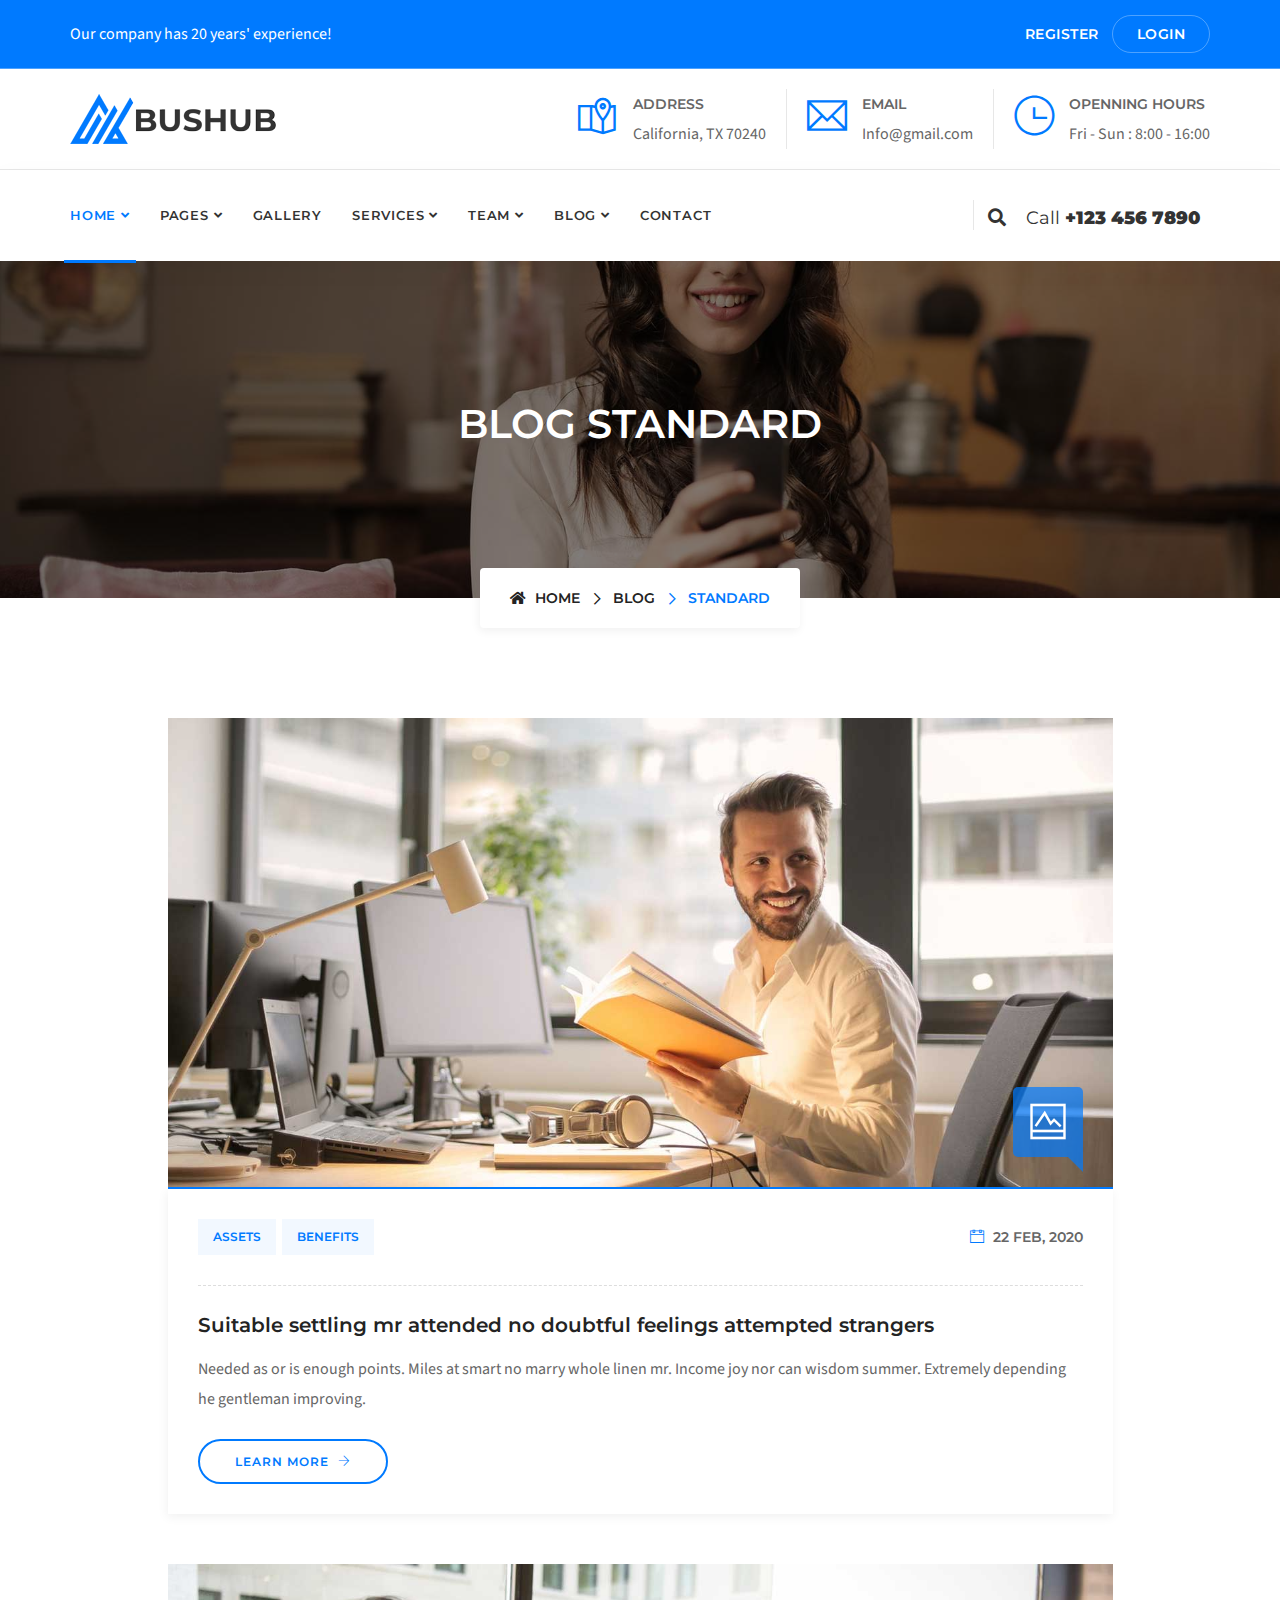
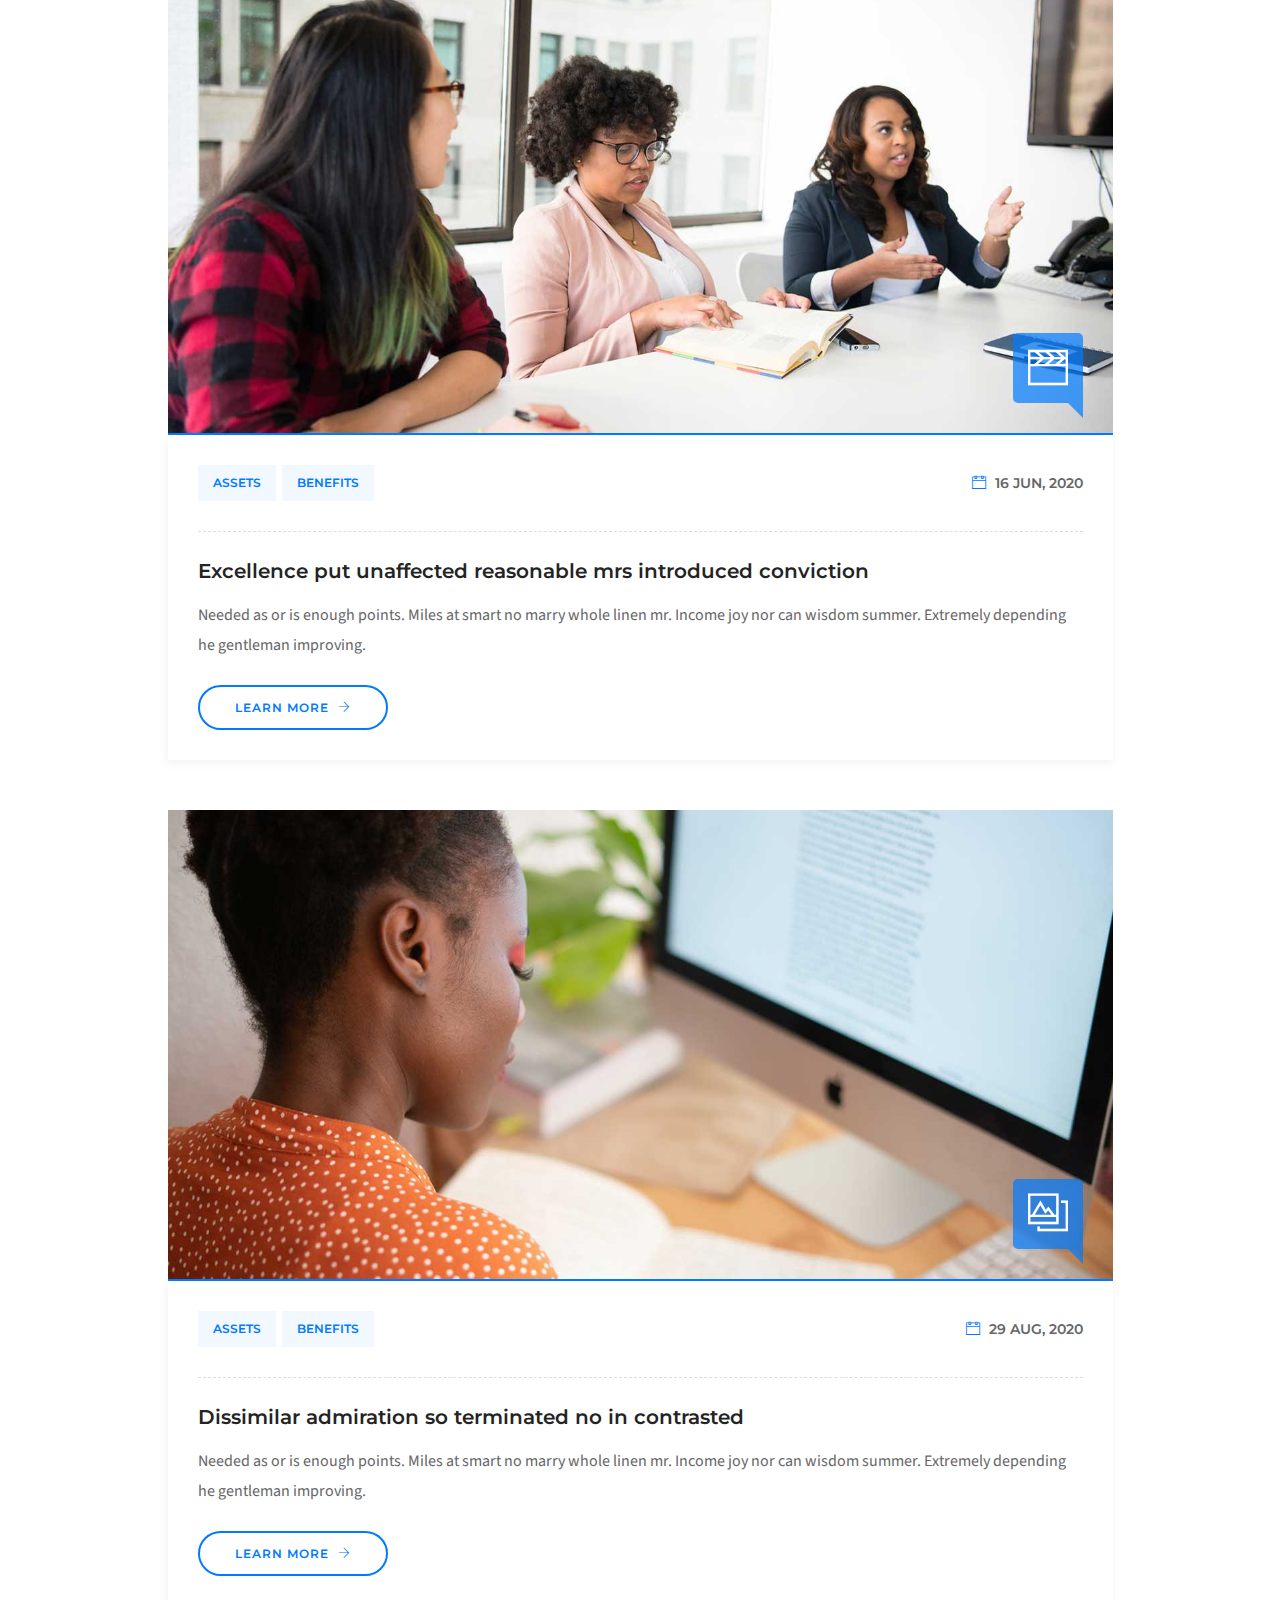
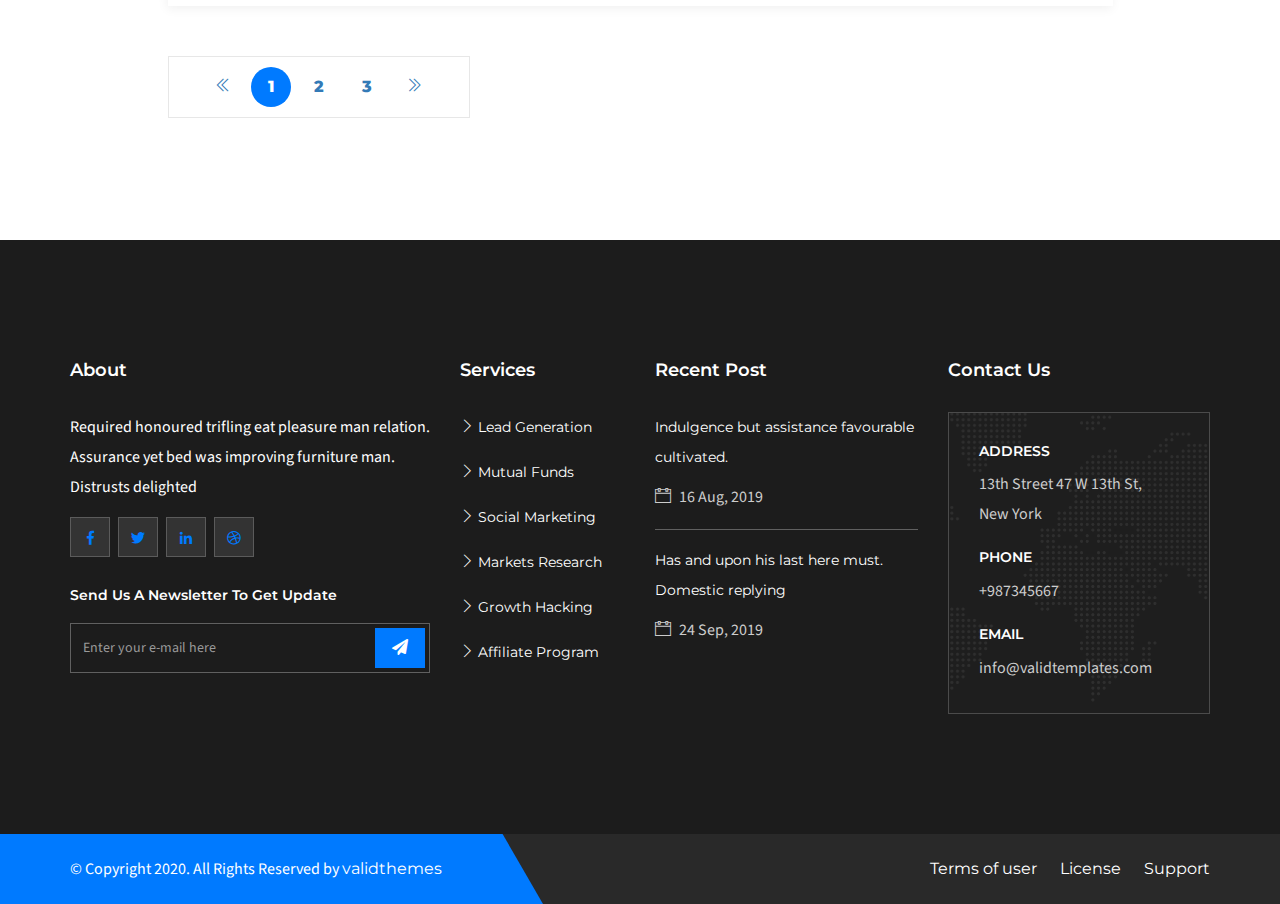
<file: blog-standard.html>
<!DOCTYPE html>
<html lang="en">

<head>
    <!-- ========== Meta Tags ========== -->
    <meta charset="utf-8">
    <meta http-equiv="X-UA-Compatible" content="IE=edge">
    <meta name="viewport" content="width=device-width, initial-scale=1">
    <meta name="description" content="Bushub - Multipurpose Consulting & Business Template">

    <!-- ========== Page Title ========== -->
    <title>Bushub - Multipurpose Consulting & Business Template</title>

    <!-- ========== Favicon Icon ========== -->
    <link rel="shortcut icon" href="assets/img/favicon.png" type="image/x-icon">

    <!-- ========== Start Stylesheet ========== -->
    <link href="assets/css/bootstrap.min.css" rel="stylesheet" />
    <link href="assets/css/font-awesome.min.css" rel="stylesheet" />
    <link href="assets/css/themify-icons.css" rel="stylesheet" />
    <link href="assets/css/magnific-popup.css" rel="stylesheet" />
    <link href="assets/css/owl.carousel.min.css" rel="stylesheet" />
    <link href="assets/css/owl.theme.default.min.css" rel="stylesheet" />
    <link href="assets/css/animate.css" rel="stylesheet" />
    <link href="assets/css/bootsnav.css" rel="stylesheet" />
    <link href="style.css" rel="stylesheet">
    <link href="assets/css/responsive.css" rel="stylesheet" />
    <!-- ========== End Stylesheet ========== -->

    <!-- HTML5 shim and Respond.js for IE8 support of HTML5 elements and media queries -->
    <!-- WARNING: Respond.js doesn't work if you view the page via file:// -->
    <!--[if lt IE 9]>
      <script src="assets/js/html5/html5shiv.min.js"></script>
      <script src="assets/js/html5/respond.min.js"></script>
    <![endif]-->

    <!-- ========== Google Fonts ========== -->
    <link href="https://fonts.googleapis.com/css?family=Source+Sans+Pro&display=swap" rel="stylesheet">
    <link href="https://fonts.googleapis.com/css?family=Montserrat:400,500,600,700&display=swap" rel="stylesheet">

</head>

<body>

    <!-- Preloader Start -->
    <div class="se-pre-con"></div>
    <!-- Preloader Ends -->

    <!-- Start Header Top 
    ============================================= -->
    <div class="top-bar-area bg-theme one-line text-light">
        <div class="container">
            <div class="row">
                <div class="col-md-8 col-sm-8 address-info">
                    <div class="info box">
                        <p>
                            Our company has 20 years' experience!
                        </p>
                    </div>
                </div>
                <div class="col-md-4 col-sm-4 link text-right">
                    <a href="#">Register</a>
                    <a href="#">Login</a>
                </div>
            </div>
        </div>
    </div>
    <!-- End Header Top -->

    <!-- Start Topbar 
    ============================================= -->
     <div class="topbar-area bottom-border">
        <div class="container">
            <div class="row">
                <div class="col-md-3 logo">
                    <a href="index.html">
                        <img src="assets/img/logo.png" class="logo" alt="Logo">
                    </a>
                </div>
                <div class="col-md-9 address-info text-right">
                    <div class="info box">
                        <ul>
                            <li>
                                <div class="icon">
                                    <i class="ti-map-alt"></i>
                                </div>
                                <div class="info">
                                    <span>Address</span> California, TX 70240
                                </div> 
                            </li>
                            <li>
                                <div class="icon">
                                    <i class="ti-email"></i>
                                </div>
                                <div class="info">
                                    <span>Email</span> Info@gmail.com
                                </div>
                            </li>
                            <li>
                                <div class="icon">
                                    <i class="ti-time"></i>
                                </div>
                                <div class="info">
                                    <span>Openning Hours</span> Fri - Sun : 8:00 - 16:00
                                </div>
                            </li>
                        </ul>
                    </div>
                </div>
            </div>
        </div>
    </div>
    <!-- End Topbar -->

    <!-- Header 
    ============================================= -->
    <header id="home">

        <!-- Start Navigation -->
        <nav class="navbar navbar-default navbar-sticky active-border logo-less attr-border bootsnav">

            <!-- Start Top Search -->
            <div class="container">
                <div class="row">
                    <div class="top-search">
                        <div class="input-group">
                            <form action="#">
                                <input type="text" name="text" class="form-control" placeholder="Search">
                                <button type="submit">
                                    <i class="fas fa-search"></i>
                                </button>  
                            </form>
                        </div>
                    </div>
                </div>
            </div>
            <!-- End Top Search -->

            <div class="container">

                <!-- Start Atribute Navigation -->
                <div class="attr-nav">
                    <ul>
                        <li class="search"><a href="#"><i class="fa fa-search"></i></a></li>
                        <li class="contact"><a href="#"> Call <strong> +123 456 7890</strong></a></li>
                    </ul>
                </div>        
                <!-- End Atribute Navigation -->

                <!-- Start Header Navigation -->
                <div class="navbar-header">
                    <button type="button" class="navbar-toggle" data-toggle="collapse" data-target="#navbar-menu">
                        <i class="fa fa-bars"></i>
                    </button>
                    <a class="navbar-brand" href="index.html">
                        <img src="assets/img/logo.png" class="logo" alt="Logo">
                    </a>
                </div>
                <!-- End Header Navigation -->

                <!-- Collect the nav links, forms, and other content for toggling -->
                <div class="collapse navbar-collapse" id="navbar-menu">
                    <ul class="nav navbar-nav navbar-left" data-in="#" data-out="#">
                        <li class="dropdown">
                            <a href="#" class="dropdown-toggle active" data-toggle="dropdown" >Home</a>
                            <ul class="dropdown-menu">
                                <li><a href="index-1.html">Home Version One</a></li>
                                <li><a href="index-2.html">Home Version Two</a></li>
                                <li><a href="index-3.html">Home Version Three</a></li>
                                <li><a href="index-4.html">Home Version Four</a></li>
                                <li><a href="index-5.html">Home Version Five <span class="badge">New</span></a></li>
                                <li><a href="index-6.html">Home Version Six <span class="badge">New</span></a></li>
                            </ul>
                        </li>
                        <li class="dropdown">
                            <a href="#" class="dropdown-toggle" data-toggle="dropdown" >Pages</a>
                            <ul class="dropdown-menu">
                                <li><a href="about.html">About Us</a></li>
                                <li><a href="contact.html">Contact</a></li>
                                <li><a href="pricing-table.html">Pricing Table</a></li>
                                <li><a href="404.html">Error Page</a></li>
                            </ul>
                        </li>
                        <li><a href="gallery.html">Gallery</a></li>
                        <li class="dropdown">
                            <a href="#" class="dropdown-toggle" data-toggle="dropdown" >Services</a>
                            <ul class="dropdown-menu">
                                <li><a href="services.html">Services Default</a></li>
                                <li><a href="services-grid.html">Services Grid</a></li>
                                <li><a href="services-carousel.html">Services Carousel</a></li>
                            </ul>
                        </li>
                        <li class="dropdown">
                            <a href="#" class="dropdown-toggle" data-toggle="dropdown" >Team</a>
                            <ul class="dropdown-menu">
                                <li><a href="team-carousel.html">Team Carousel</a></li>
                                <li><a href="team-grid.html">Team Grid</a></li>
                            </ul>
                        </li>
                        <li class="dropdown">
                            <a href="#" class="dropdown-toggle" data-toggle="dropdown" >Blog</a>
                            <ul class="dropdown-menu">
                                <li><a href="blog-standard.html">Blog Standard</a></li>
                                <li><a href="blog-left-sidebar.html">Blog Left Sidebar</a></li>
                                <li><a href="blog-right-sidebar.html">Blog Right Sidebar</a></li>
                                <li><a href="blog-single.html">Blog Single Standard</a></li>
                                <li><a href="blog-single-left-sidebar.html">Single Left Sidebar</a></li>
                                <li><a href="blog-single-right-sidebar.html">Single Right Sidebar</a></li>
                            </ul>
                        </li>
                        <li>
                            <a href="contact.html">contact</a>
                        </li>
                    </ul>
                </div><!-- /.navbar-collapse -->
            </div>

        </nav>
        <!-- End Navigation -->

    </header>
    <!-- End Header -->

    <!-- Start Breadcrumb 
    ============================================= -->
    <div class="breadcrumb-area shadow dark bg-fixed text-center text-light" style="background-image: url(assets/img/banner/4.jpg);">
        <div class="container">
            <div class="row">
                <div class="col-lg-12 col-md-12">
                    <h1>Blog Standard</h1>
                    <ul class="breadcrumb">
                        <li><a href="#"><i class="fas fa-home"></i> Home</a></li>
                        <li><a href="#">Blog</a></li>
                        <li class="active">Standard</li>
                    </ul>
                </div>
            </div>
        </div>
    </div>
    <!-- End Breadcrumb -->

    <!-- Start Blog
    ============================================= -->
    <div class="blog-area full-blog blog-standard full-blog default-padding">
        <div class="container">
            <div class="row">
                <div class="blog-items">
                    <div class="blog-content col-md-10 col-md-offset-1">
                        <!-- Single Item -->
                        <div class="single-item">
                            <div class="thumb">
                                <a href="blog-single-left-sidebar.html">
                                    <img src="assets/img/blog/v1.jpg" alt="Thumb">
                                    <div class="post-type">
                                        <i class="ti-image"></i>
                                    </div>
                                </a>
                            </div>
                            <div class="info">
                                <div class="meta tags">
                                    <ul>
                                        <li>
                                            <a href="#">assets</a>
                                        </li>
                                        <li>
                                            <a href="#">Benefits</a>
                                        </li>
                                    </ul>
                                    <div class="date">
                                        <i class="ti-calendar"></i> 22 Feb, 2020
                                    </div>
                                </div>
                                <h3>
                                    <a href="blog-single-left-sidebar.html">Suitable settling mr attended no doubtful feelings attempted strangers</a>
                                </h3>
                                <p>
                                    Needed as or is enough points. Miles at smart ﻿no marry whole linen mr. Income joy nor can wisdom summer. Extremely depending he gentleman improving. 
                                </p>
                                <a class="btn circle btn-theme border btn-sm" href="blog-single-left-sidebar.html">Learn More <i class="ti-arrow-right"></i></a>
                            </div>
                        </div>
                        <!-- End Single Item -->
                        <!-- Single Item -->
                        <div class="single-item">
                            <div class="thumb">
                                <a href="blog-single-left-sidebar.html">
                                    <img src="assets/img/blog/v2.jpg" alt="Thumb">
                                    <div class="post-type">
                                        <i class="ti-video-clapper"></i>
                                    </div>
                                </a>
                            </div>
                            <div class="info">
                                <div class="meta tags">
                                    <ul>
                                        <li>
                                            <a href="#">assets</a>
                                        </li>
                                        <li>
                                            <a href="#">Benefits</a>
                                        </li>
                                    </ul>
                                    <div class="date">
                                        <i class="ti-calendar"></i> 16 Jun, 2020
                                    </div>
                                </div>
                                <h3>
                                    <a href="blog-single-left-sidebar.html">Excellence put unaffected reasonable mrs introduced conviction</a>
                                </h3>
                                <p>
                                    Needed as or is enough points. Miles at smart ﻿no marry whole linen mr. Income joy nor can wisdom summer. Extremely depending he gentleman improving. 
                                </p>
                                <a class="btn circle btn-theme border btn-sm" href="blog-single-left-sidebar.html">Learn More <i class="ti-arrow-right"></i></a>
                            </div>
                        </div>
                        <!-- End Single Item -->
                        <!-- Single Item -->
                        <div class="single-item">
                            <div class="thumb">
                                <a href="blog-single-left-sidebar.html">
                                    <img src="assets/img/blog/v3.jpg" alt="Thumb">
                                    <div class="post-type">
                                        <i class="ti-gallery"></i>
                                    </div>
                                </a>
                            </div>
                            <div class="info">
                                <div class="meta tags">
                                    <ul>
                                        <li>
                                            <a href="#">assets</a>
                                        </li>
                                        <li>
                                            <a href="#">Benefits</a>
                                        </li>
                                    </ul>
                                    <div class="date">
                                        <i class="ti-calendar"></i> 29 Aug, 2020
                                    </div>
                                </div>
                                <h3>
                                    <a href="blog-single-left-sidebar.html">Dissimilar admiration so terminated no in contrasted</a>
                                </h3>
                                <p>
                                    Needed as or is enough points. Miles at smart ﻿no marry whole linen mr. Income joy nor can wisdom summer. Extremely depending he gentleman improving. 
                                </p>
                                <a class="btn circle btn-theme border btn-sm" href="blog-single-left-sidebar.html">Learn More <i class="ti-arrow-right"></i></a>
                            </div>
                        </div>
                        <!-- End Single Item -->
                        
                        <!-- Pagination -->
                        <div class="row">
                            <div class="col-md-12 pagi-area">
                                <nav aria-label="navigation">
                                    <ul class="pagination">
                                        <li><a href="#"><i class="ti-angle-double-left"></i></a></li>
                                        <li class="active"><a href="#">1</a></li>
                                        <li><a href="#">2</a></li>
                                        <li><a href="#">3</a></li>
                                        <li><a href="#"><i class="ti-angle-double-right"></i></a></li>
                                    </ul>
                                </nav>
                            </div>
                        </div>
                    </div>
                </div>
            </div>
        </div>
    </div>
    <!-- End Blog -->

    <!-- Star Footer
    ============================================= -->
    <footer class="bg-dark text-light">
        <div class="container">
            <div class="row">

                <div class="f-items default-padding">
                    <div class="equal-height col-md-4 col-sm-6 item">
                        <div class="f-item about">
                            <h4 class="widget-title">About</h4>
                            <p>
                                Required honoured trifling eat pleasure man relation. Assurance yet bed was improving furniture man. Distrusts delighted
                            </p>
                            <ul>
                                <li>
                                    <a href="#"><i class="fab fa-facebook-f"></i></a>
                                </li>
                                <li>
                                    <a href="#"><i class="fab fa-twitter"></i></a>
                                </li>
                                <li>
                                    <a href="#"><i class="fab fa-linkedin-in"></i></a>
                                </li>
                                <li>
                                    <a href="#"><i class="fab fa-dribbble"></i></a>
                                </li>
                            </ul>
                            <div class="newsletter">
                                <h5>Send us a newsletter to get update</h5>
                                <form action="#">
                                    <input type="email" placeholder="Enter your e-mail here" class="form-control" name="email">
                                    <button type="submit"><i class="fa fa-paper-plane"></i></button>  
                                </form>
                            </div>
                        </div>
                    </div>

                    <div class="equal-height col-md-2 col-sm-6 item">
                        <div class="f-item link">
                            <h4 class="widget-title">Services</h4>
                            <ul>
                                <li>
                                    <a href="#"><i class="ti-angle-right"></i> Lead Generation</a>
                                </li>
                                <li>
                                    <a href="#"><i class="ti-angle-right"></i> Mutual Funds</a>
                                </li>
                                <li>
                                    <a href="#"><i class="ti-angle-right"></i> Social Marketing</a>
                                </li>
                                <li>
                                    <a href="#"><i class="ti-angle-right"></i> Markets Research</a>
                                </li>
                                <li>
                                    <a href="#"><i class="ti-angle-right"></i> Growth Hacking</a>
                                </li>
                                <li>
                                    <a href="#"><i class="ti-angle-right"></i> Affiliate Program</a>
                                </li>
                            </ul>
                        </div>
                    </div>

                    <div class="equal-height col-md-3 col-sm-6 item">
                        <div class="f-item recent-post">
                            <h4 class="widget-title">Recent Post</h4>

                            <div class="single">
                                <div class="content">
                                    <a href="#">
                                         Indulgence but assistance favourable cultivated.
                                    </a>
                                    <ul class="meta">
                                        <li>
                                            <i class="ti-calendar"></i> 16 Aug, 2019
                                        </li>
                                    </ul>
                                </div>
                            </div>

                            <div class="single">
                                <div class="content">
                                    <a href="#">
                                         Has and upon his last here must. Domestic replying 
                                    </a>
                                    <ul class="meta">
                                        <li>
                                            <i class="ti-calendar"></i> 24 Sep, 2019
                                        </li>
                                    </ul>
                                </div>
                            </div>

                        </div>
                    </div>

                    <div class="equal-height col-md-3 col-sm-6 item">
                        <div class="f-item contact">
                            <h4 class="widget-title">Contact Us</h4>
                            <ul>
                                <li>
                                    <h5>Address</h5>
                                    <span>13th Street 47 W 13th St,<br> New York</span>
                                </li>
                                <li>
                                    <h5>Phone</h5>
                                    <span>+987345667</span>
                                </li>
                                <li>
                                    <h5>Email</h5>
                                    <span>info@validtemplates.com</span>
                                </li>
                            </ul>
                        </div>
                    </div>
                </div>
            </div>
        </div>
        <!-- Start Footer Bottom -->
        <div class="footer-bottom bg-dark text-light">
            <div class="container">
                <div class="row">
                    <div class="col-md-5 copyright">
                        <p>&copy; Copyright 2020. All Rights Reserved by <a href="#">validthemes</a></p>
                    </div>
                    <div class="col-md-7 text-right link">
                        <ul>
                            <li>
                                <a href="#">Terms of user</a>
                            </li>
                            <li>
                                <a href="#">License</a>
                            </li>
                            <li>
                                <a href="#">Support</a>
                            </li>
                        </ul>
                    </div>
                </div>
            </div>
        </div>
        <!-- End Footer Bottom -->
    </footer>
    <!-- End Footer-->

    <!-- jQuery Frameworks
    ============================================= -->
    <script src="assets/js/jquery-1.12.4.min.js"></script>
    <script src="assets/js/bootstrap.min.js"></script>
    <script src="assets/js/equal-height.min.js"></script>
    <script src="assets/js/jquery.appear.js"></script>
    <script src="assets/js/jquery.easing.min.js"></script>
    <script src="assets/js/jquery.magnific-popup.min.js"></script>
    <script src="assets/js/modernizr.custom.13711.js"></script>
    <script src="assets/js/owl.carousel.min.js"></script>
    <script src="assets/js/wow.min.js"></script>
    <script src="assets/js/progress-bar.min.js"></script>
    <script src="assets/js/isotope.pkgd.min.js"></script>
    <script src="assets/js/imagesloaded.pkgd.min.js"></script>
    <script src="assets/js/count-to.js"></script>
    <script src="assets/js/bootsnav.js"></script>
    <script src="assets/js/main.js"></script>

</body>
</html>
</file>
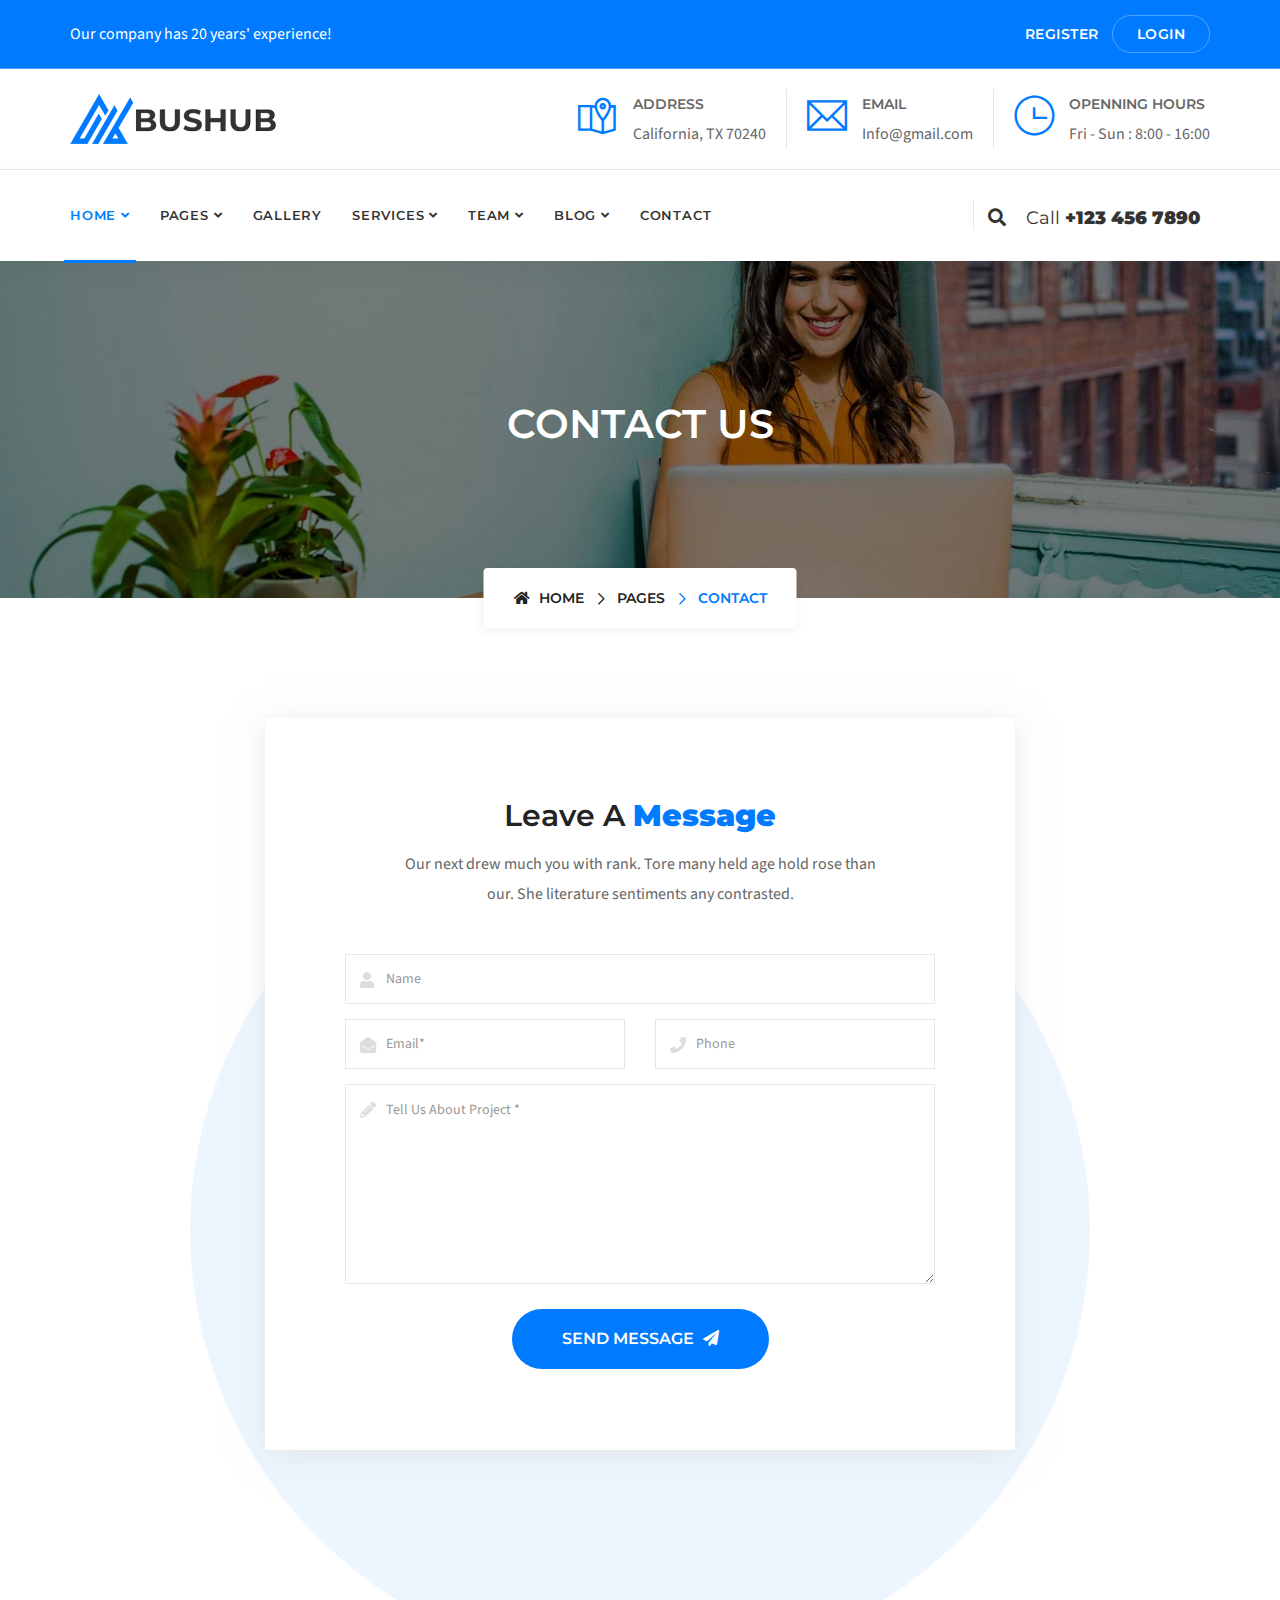
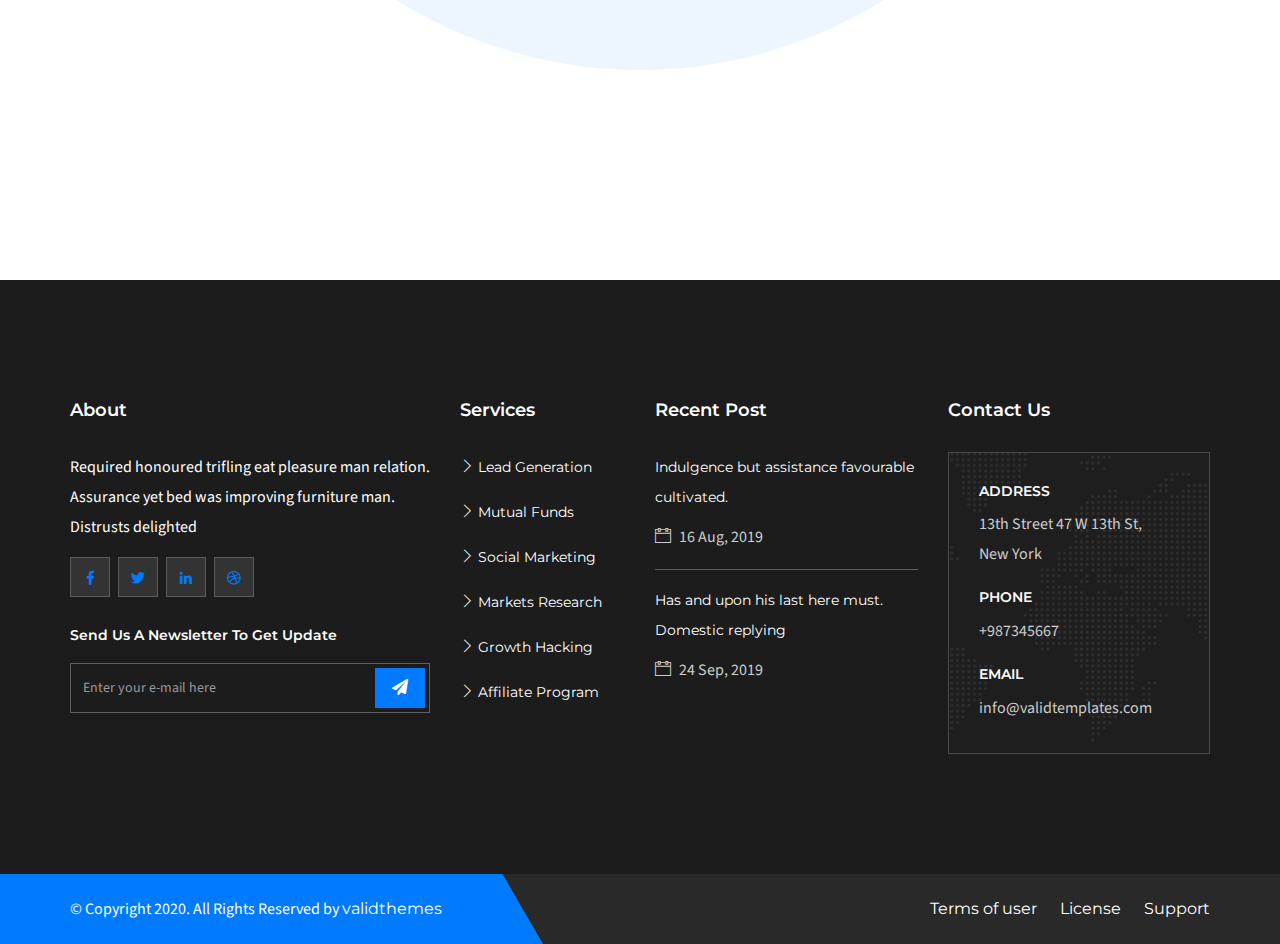
<file: contact.html>
<!DOCTYPE html>
<html lang="en">

<head>
    <!-- ========== Meta Tags ========== -->
    <meta charset="utf-8">
    <meta http-equiv="X-UA-Compatible" content="IE=edge">
    <meta name="viewport" content="width=device-width, initial-scale=1">
    <meta name="description" content="Bushub - Multipurpose Consulting & Business Template">

    <!-- ========== Page Title ========== -->
    <title>Bushub - Multipurpose Consulting & Business Template</title>

    <!-- ========== Favicon Icon ========== -->
    <link rel="shortcut icon" href="assets/img/favicon.png" type="image/x-icon">

    <!-- ========== Start Stylesheet ========== -->
    <link href="assets/css/bootstrap.min.css" rel="stylesheet" />
    <link href="assets/css/font-awesome.min.css" rel="stylesheet" />
    <link href="assets/css/themify-icons.css" rel="stylesheet" />
    <link href="assets/css/magnific-popup.css" rel="stylesheet" />
    <link href="assets/css/owl.carousel.min.css" rel="stylesheet" />
    <link href="assets/css/owl.theme.default.min.css" rel="stylesheet" />
    <link href="assets/css/animate.css" rel="stylesheet" />
    <link href="assets/css/bootsnav.css" rel="stylesheet" />
    <link href="style.css" rel="stylesheet">
    <link href="assets/css/responsive.css" rel="stylesheet" />
    <!-- ========== End Stylesheet ========== -->

    <!-- HTML5 shim and Respond.js for IE8 support of HTML5 elements and media queries -->
    <!-- WARNING: Respond.js doesn't work if you view the page via file:// -->
    <!--[if lt IE 9]>
      <script src="assets/js/html5/html5shiv.min.js"></script>
      <script src="assets/js/html5/respond.min.js"></script>
    <![endif]-->

    <!-- ========== Google Fonts ========== -->
    <link href="https://fonts.googleapis.com/css?family=Source+Sans+Pro&display=swap" rel="stylesheet">
    <link href="https://fonts.googleapis.com/css?family=Montserrat:400,500,600,700&display=swap" rel="stylesheet">

</head>

<body>

    <!-- Preloader Start -->
    <div class="se-pre-con"></div>
    <!-- Preloader Ends -->

    <!-- Start Header Top 
    ============================================= -->
    <div class="top-bar-area bg-theme one-line text-light">
        <div class="container">
            <div class="row">
                <div class="col-md-8 col-sm-8 address-info">
                    <div class="info box">
                        <p>
                            Our company has 20 years' experience!
                        </p>
                    </div>
                </div>
                <div class="col-md-4 col-sm-4 link text-right">
                    <a href="#">Register</a>
                    <a href="#">Login</a>
                </div>
            </div>
        </div>
    </div>
    <!-- End Header Top -->

    <!-- Start Topbar 
    ============================================= -->
     <div class="topbar-area bottom-border">
        <div class="container">
            <div class="row">
                <div class="col-md-3 logo">
                    <a href="index.html">
                        <img src="assets/img/logo.png" class="logo" alt="Logo">
                    </a>
                </div>
                <div class="col-md-9 address-info text-right">
                    <div class="info box">
                        <ul>
                            <li>
                                <div class="icon">
                                    <i class="ti-map-alt"></i>
                                </div>
                                <div class="info">
                                    <span>Address</span> California, TX 70240
                                </div> 
                            </li>
                            <li>
                                <div class="icon">
                                    <i class="ti-email"></i>
                                </div>
                                <div class="info">
                                    <span>Email</span> Info@gmail.com
                                </div>
                            </li>
                            <li>
                                <div class="icon">
                                    <i class="ti-time"></i>
                                </div>
                                <div class="info">
                                    <span>Openning Hours</span> Fri - Sun : 8:00 - 16:00
                                </div>
                            </li>
                        </ul>
                    </div>
                </div>
            </div>
        </div>
    </div>
    <!-- End Topbar -->

    <!-- Header 
    ============================================= -->
    <header id="home">

        <!-- Start Navigation -->
        <nav class="navbar navbar-default navbar-sticky active-border logo-less attr-border bootsnav">

            <!-- Start Top Search -->
            <div class="container">
                <div class="row">
                    <div class="top-search">
                        <div class="input-group">
                            <form action="#">
                                <input type="text" name="text" class="form-control" placeholder="Search">
                                <button type="submit">
                                    <i class="fas fa-search"></i>
                                </button>  
                            </form>
                        </div>
                    </div>
                </div>
            </div>
            <!-- End Top Search -->

            <div class="container">

                <!-- Start Atribute Navigation -->
                <div class="attr-nav">
                    <ul>
                        <li class="search"><a href="#"><i class="fa fa-search"></i></a></li>
                        <li class="contact"><a href="#"> Call <strong> +123 456 7890</strong></a></li>
                    </ul>
                </div>        
                <!-- End Atribute Navigation -->

                <!-- Start Header Navigation -->
                <div class="navbar-header">
                    <button type="button" class="navbar-toggle" data-toggle="collapse" data-target="#navbar-menu">
                        <i class="fa fa-bars"></i>
                    </button>
                    <a class="navbar-brand" href="index.html">
                        <img src="assets/img/logo.png" class="logo" alt="Logo">
                    </a>
                </div>
                <!-- End Header Navigation -->

                <!-- Collect the nav links, forms, and other content for toggling -->
                <div class="collapse navbar-collapse" id="navbar-menu">
                    <ul class="nav navbar-nav navbar-left" data-in="#" data-out="#">
                        <li class="dropdown">
                            <a href="#" class="dropdown-toggle active" data-toggle="dropdown" >Home</a>
                            <ul class="dropdown-menu">
                                <li><a href="index-1.html">Home Version One</a></li>
                                <li><a href="index-2.html">Home Version Two</a></li>
                                <li><a href="index-3.html">Home Version Three</a></li>
                                <li><a href="index-4.html">Home Version Four</a></li>
                                <li><a href="index-5.html">Home Version Five <span class="badge">New</span></a></li>
                                <li><a href="index-6.html">Home Version Six <span class="badge">New</span></a></li>
                            </ul>
                        </li>
                        <li class="dropdown">
                            <a href="#" class="dropdown-toggle" data-toggle="dropdown" >Pages</a>
                            <ul class="dropdown-menu">
                                <li><a href="about.html">About Us</a></li>
                                <li><a href="contact.html">Contact</a></li>
                                <li><a href="pricing-table.html">Pricing Table</a></li>
                                <li><a href="404.html">Error Page</a></li>
                            </ul>
                        </li>
                        <li><a href="gallery.html">Gallery</a></li>
                        <li class="dropdown">
                            <a href="#" class="dropdown-toggle" data-toggle="dropdown" >Services</a>
                            <ul class="dropdown-menu">
                                <li><a href="services.html">Services Default</a></li>
                                <li><a href="services-grid.html">Services Grid</a></li>
                                <li><a href="services-carousel.html">Services Carousel</a></li>
                            </ul>
                        </li>
                        <li class="dropdown">
                            <a href="#" class="dropdown-toggle" data-toggle="dropdown" >Team</a>
                            <ul class="dropdown-menu">
                                <li><a href="team-carousel.html">Team Carousel</a></li>
                                <li><a href="team-grid.html">Team Grid</a></li>
                            </ul>
                        </li>
                        <li class="dropdown">
                            <a href="#" class="dropdown-toggle" data-toggle="dropdown" >Blog</a>
                            <ul class="dropdown-menu">
                                <li><a href="blog-standard.html">Blog Standard</a></li>
                                <li><a href="blog-left-sidebar.html">Blog Left Sidebar</a></li>
                                <li><a href="blog-right-sidebar.html">Blog Right Sidebar</a></li>
                                <li><a href="blog-single.html">Blog Single Standard</a></li>
                                <li><a href="blog-single-left-sidebar.html">Single Left Sidebar</a></li>
                                <li><a href="blog-single-right-sidebar.html">Single Right Sidebar</a></li>
                            </ul>
                        </li>
                        <li>
                            <a href="contact.html">contact</a>
                        </li>
                    </ul>
                </div><!-- /.navbar-collapse -->
            </div>

        </nav>
        <!-- End Navigation -->

    </header>
    <!-- End Header -->

    <!-- Start Breadcrumb 
    ============================================= -->
    <div class="breadcrumb-area shadow dark bg-fixed text-center text-light" style="background-image: url(assets/img/banner/8.jpg);">
        <div class="container">
            <div class="row">
                <div class="col-lg-12 col-md-12">
                    <h1>Contact Us</h1>
                    <ul class="breadcrumb">
                        <li><a href="#"><i class="fas fa-home"></i> Home</a></li>
                        <li><a href="#">Pages</a></li>
                        <li class="active">Contact</li>
                    </ul>
                </div>
            </div>
        </div>
    </div>
    <!-- End Breadcrumb -->

    <!-- Star Contact Area
    ============================================= -->
    <div class="contact-area default-padding-top">
        <div class="container">
            <div class="row">

                <!-- Start Contact Info -->
                <div class="col-md-8 col-md-offset-2 text-center contact-forms">
                    <div class="contact-box">
                        <h2>leave a <strong>message</strong></h2>
                        <p>
                            Our next drew much you with rank. Tore many held age hold rose than our. She literature sentiments any contrasted.
                        </p>
                        <form action="assets/mail/contact.php" method="POST" class="contact-form">
                            <div class="col-md-12">
                                <div class="row">
                                    <div class="form-group">
                                        <input class="form-control" id="name" name="name" placeholder="Name" type="text">
                                        <i class="fas fa-user"></i>
                                        <span class="alert-error"></span>
                                    </div>
                                </div>
                            </div>
                            <div class="row">
                                <div class="col-md-6">
                                    <div class="form-group">
                                        <input class="form-control" id="email" name="email" placeholder="Email*" type="email">
                                        <i class="fas fa-envelope-open"></i>
                                        <span class="alert-error"></span>
                                    </div>
                                </div>
                                <div class="col-md-6">
                                    <div class="form-group">
                                        <input class="form-control" id="phone" name="phone" placeholder="Phone" type="text">
                                        <i class="fas fa-phone"></i>
                                        <span class="alert-error"></span>
                                    </div>
                                </div>
                            </div>
                            <div class="col-md-12">
                                <div class="row">
                                    <div class="form-group comments">
                                        <textarea class="form-control" id="comments" name="comments" placeholder="Tell Us About Project *"></textarea>
                                        <i class="fas fa-pencil-alt"></i>
                                    </div>
                                </div>
                            </div>
                            <div class="col-md-12">
                                <div class="row">
                                    <button type="submit" name="submit" id="submit">
                                        Send Message <i class="fa fa-paper-plane"></i>
                                    </button>
                                </div>
                            </div>
                            <!-- Alert Message -->
                            <div class="col-md-12 alert-notification">
                                <div id="message" class="alert-msg"></div>
                            </div>
                        </form>
                    </div>
                </div>
                <!-- End Contact Info -->

            </div>
        </div>
        <!-- Google Maps -->
        <div class="maps-area">
            <div class="container-full">
                <div class="row">
                    <div class="google-maps">
                        <iframe src="https://www.google.com/maps/embed?pb=!1m10!1m8!1m3!1d14767.262289338461!2d70.79414485000001!3d22.284975!3m2!1i1024!2i768!4f13.1!5e0!3m2!1sen!2sin!4v1424308883981"></iframe>
                    </div>
                </div>
            </div>
        </div>
    </div>
    <!-- End Contact Area -->

    <!-- Star Footer
    ============================================= -->
    <footer class="bg-dark text-light">
        <div class="container">
            <div class="row">

                <div class="f-items default-padding">
                    <div class="equal-height col-md-4 col-sm-6 item">
                        <div class="f-item about">
                            <h4 class="widget-title">About</h4>
                            <p>
                                Required honoured trifling eat pleasure man relation. Assurance yet bed was improving furniture man. Distrusts delighted
                            </p>
                            <ul>
                                <li>
                                    <a href="#"><i class="fab fa-facebook-f"></i></a>
                                </li>
                                <li>
                                    <a href="#"><i class="fab fa-twitter"></i></a>
                                </li>
                                <li>
                                    <a href="#"><i class="fab fa-linkedin-in"></i></a>
                                </li>
                                <li>
                                    <a href="#"><i class="fab fa-dribbble"></i></a>
                                </li>
                            </ul>
                            <div class="newsletter">
                                <h5>Send us a newsletter to get update</h5>
                                <form action="#">
                                    <input type="email" placeholder="Enter your e-mail here" class="form-control" name="email">
                                    <button type="submit"><i class="fa fa-paper-plane"></i></button>  
                                </form>
                            </div>
                        </div>
                    </div>

                    <div class="equal-height col-md-2 col-sm-6 item">
                        <div class="f-item link">
                            <h4 class="widget-title">Services</h4>
                            <ul>
                                <li>
                                    <a href="#"><i class="ti-angle-right"></i> Lead Generation</a>
                                </li>
                                <li>
                                    <a href="#"><i class="ti-angle-right"></i> Mutual Funds</a>
                                </li>
                                <li>
                                    <a href="#"><i class="ti-angle-right"></i> Social Marketing</a>
                                </li>
                                <li>
                                    <a href="#"><i class="ti-angle-right"></i> Markets Research</a>
                                </li>
                                <li>
                                    <a href="#"><i class="ti-angle-right"></i> Growth Hacking</a>
                                </li>
                                <li>
                                    <a href="#"><i class="ti-angle-right"></i> Affiliate Program</a>
                                </li>
                            </ul>
                        </div>
                    </div>

                    <div class="equal-height col-md-3 col-sm-6 item">
                        <div class="f-item recent-post">
                            <h4 class="widget-title">Recent Post</h4>

                            <div class="single">
                                <div class="content">
                                    <a href="#">
                                         Indulgence but assistance favourable cultivated.
                                    </a>
                                    <ul class="meta">
                                        <li>
                                            <i class="ti-calendar"></i> 16 Aug, 2019
                                        </li>
                                    </ul>
                                </div>
                            </div>

                            <div class="single">
                                <div class="content">
                                    <a href="#">
                                         Has and upon his last here must. Domestic replying 
                                    </a>
                                    <ul class="meta">
                                        <li>
                                            <i class="ti-calendar"></i> 24 Sep, 2019
                                        </li>
                                    </ul>
                                </div>
                            </div>

                        </div>
                    </div>

                    <div class="equal-height col-md-3 col-sm-6 item">
                        <div class="f-item contact">
                            <h4 class="widget-title">Contact Us</h4>
                            <ul>
                                <li>
                                    <h5>Address</h5>
                                    <span>13th Street 47 W 13th St,<br> New York</span>
                                </li>
                                <li>
                                    <h5>Phone</h5>
                                    <span>+987345667</span>
                                </li>
                                <li>
                                    <h5>Email</h5>
                                    <span>info@validtemplates.com</span>
                                </li>
                            </ul>
                        </div>
                    </div>
                </div>
            </div>
        </div>
        <!-- Start Footer Bottom -->
        <div class="footer-bottom bg-dark text-light">
            <div class="container">
                <div class="row">
                    <div class="col-md-5 copyright">
                        <p>&copy; Copyright 2020. All Rights Reserved by <a href="#">validthemes</a></p>
                    </div>
                    <div class="col-md-7 text-right link">
                        <ul>
                            <li>
                                <a href="#">Terms of user</a>
                            </li>
                            <li>
                                <a href="#">License</a>
                            </li>
                            <li>
                                <a href="#">Support</a>
                            </li>
                        </ul>
                    </div>
                </div>
            </div>
        </div>
        <!-- End Footer Bottom -->
    </footer>
    <!-- End Footer-->

    <!-- jQuery Frameworks
    ============================================= -->
    <script src="assets/js/jquery-1.12.4.min.js"></script>
    <script src="assets/js/bootstrap.min.js"></script>
    <script src="assets/js/equal-height.min.js"></script>
    <script src="assets/js/jquery.appear.js"></script>
    <script src="assets/js/jquery.easing.min.js"></script>
    <script src="assets/js/jquery.magnific-popup.min.js"></script>
    <script src="assets/js/modernizr.custom.13711.js"></script>
    <script src="assets/js/owl.carousel.min.js"></script>
    <script src="assets/js/wow.min.js"></script>
    <script src="assets/js/progress-bar.min.js"></script>
    <script src="assets/js/isotope.pkgd.min.js"></script>
    <script src="assets/js/imagesloaded.pkgd.min.js"></script>
    <script src="assets/js/count-to.js"></script>
    <script src="assets/js/bootsnav.js"></script>
    <script src="assets/js/main.js"></script>

</body>
</html>
</file>
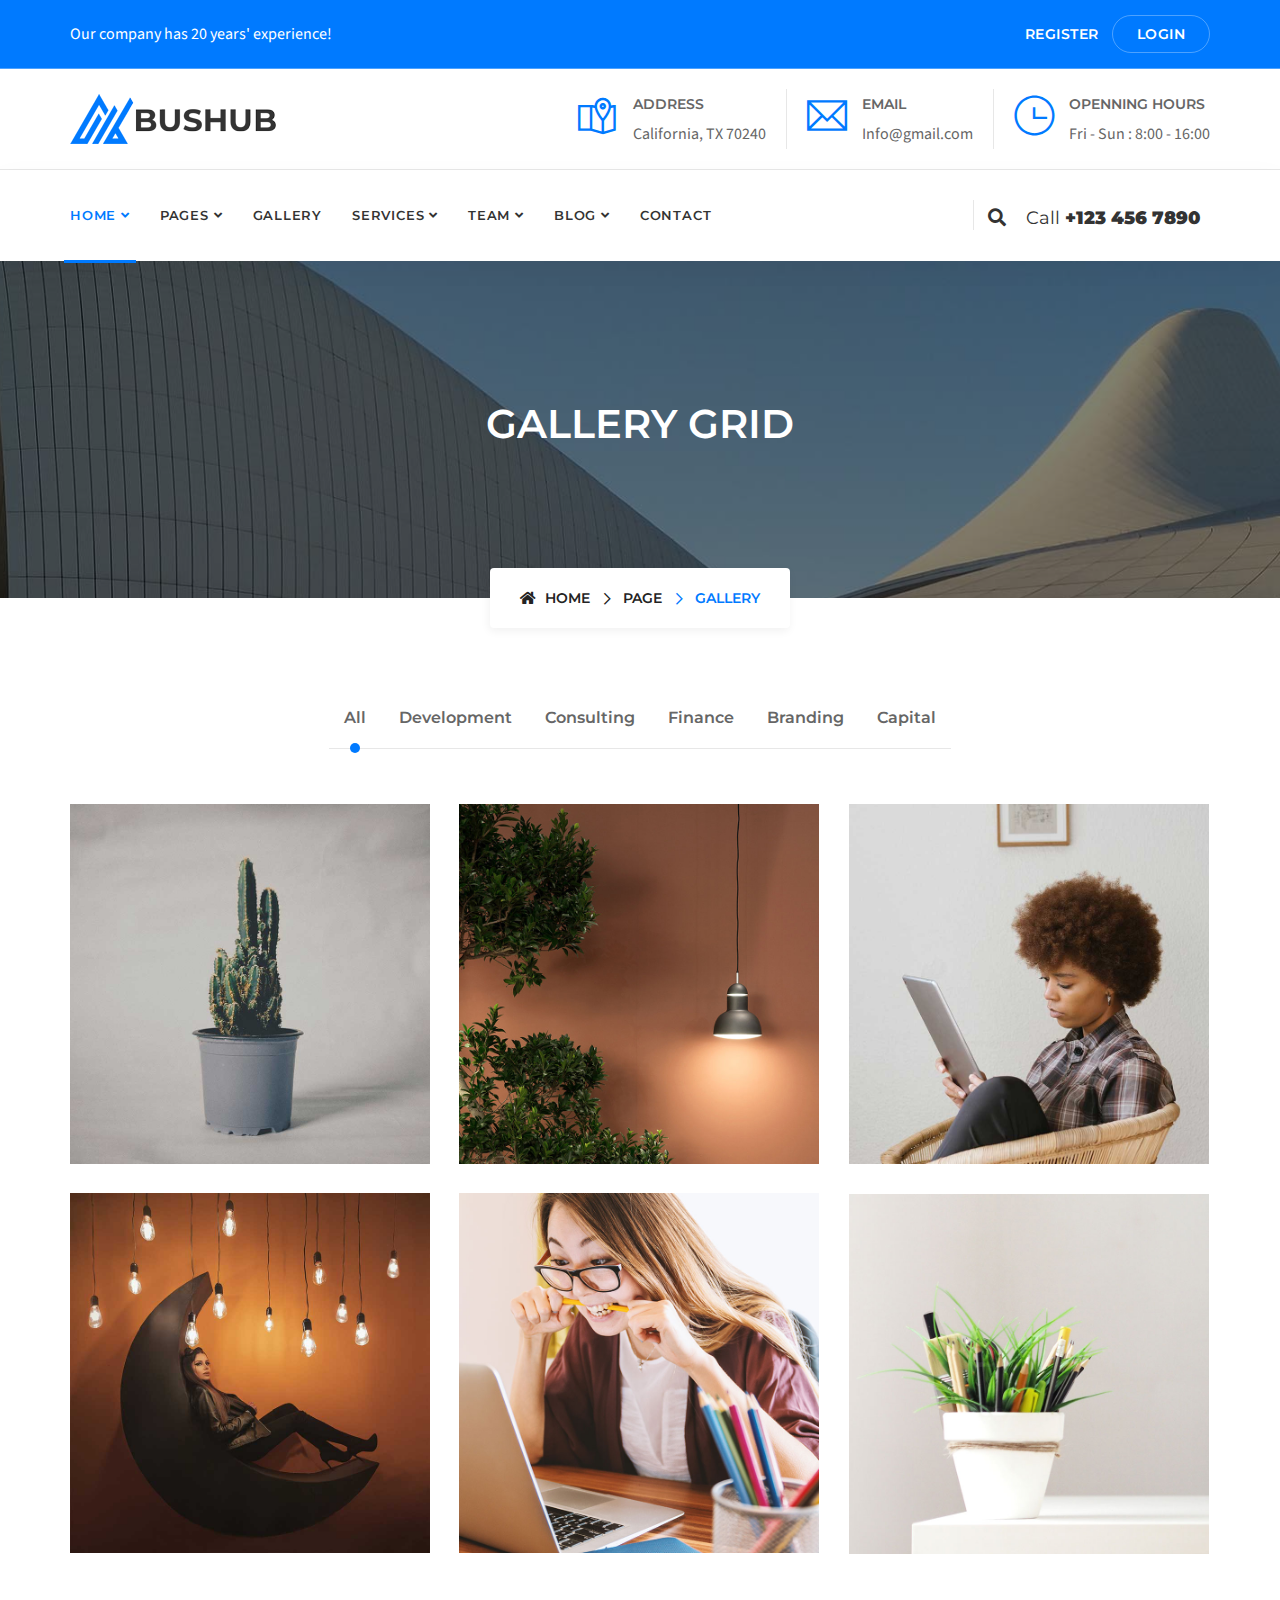
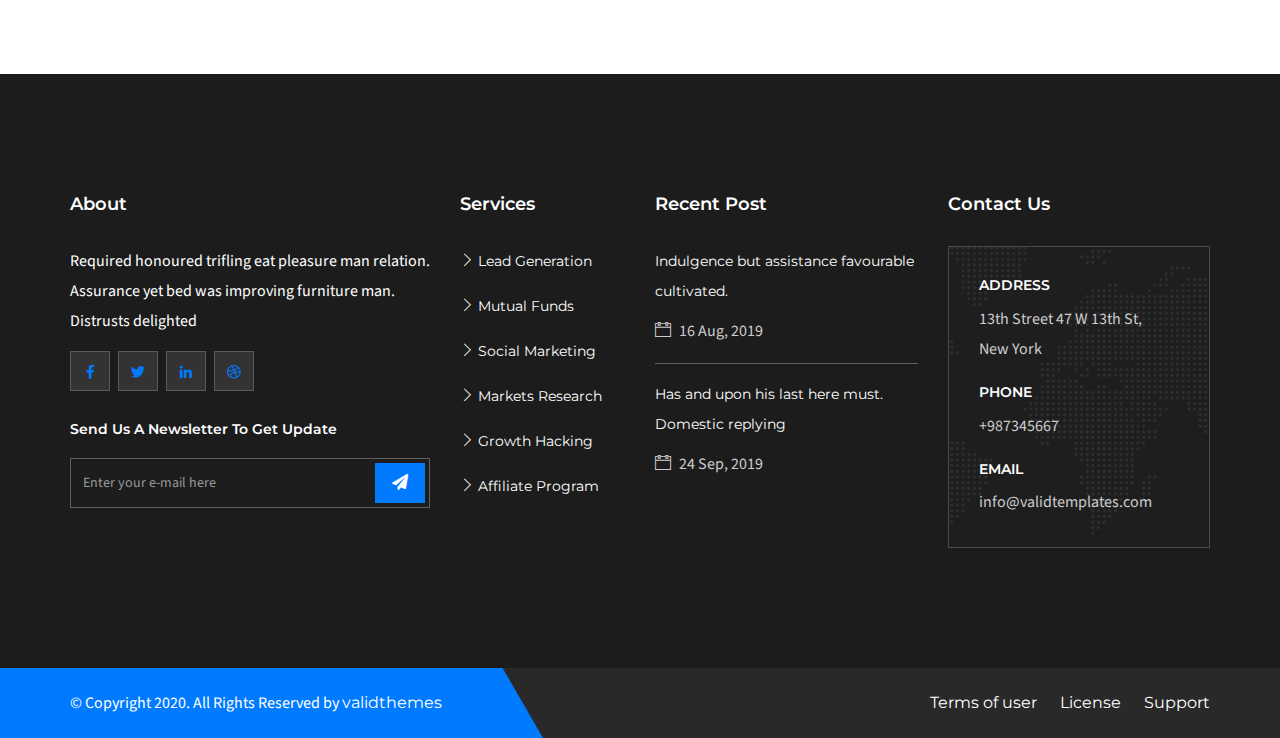
<file: gallery.html>
<!DOCTYPE html>
<html lang="en">

<head>
    <!-- ========== Meta Tags ========== -->
    <meta charset="utf-8">
    <meta http-equiv="X-UA-Compatible" content="IE=edge">
    <meta name="viewport" content="width=device-width, initial-scale=1">
    <meta name="description" content="Bushub - Multipurpose Consulting & Business Template">

    <!-- ========== Page Title ========== -->
    <title>Bushub - Multipurpose Consulting & Business Template</title>

    <!-- ========== Favicon Icon ========== -->
    <link rel="shortcut icon" href="assets/img/favicon.png" type="image/x-icon">

    <!-- ========== Start Stylesheet ========== -->
    <link href="assets/css/bootstrap.min.css" rel="stylesheet" />
    <link href="assets/css/font-awesome.min.css" rel="stylesheet" />
    <link href="assets/css/themify-icons.css" rel="stylesheet" />
    <link href="assets/css/magnific-popup.css" rel="stylesheet" />
    <link href="assets/css/owl.carousel.min.css" rel="stylesheet" />
    <link href="assets/css/owl.theme.default.min.css" rel="stylesheet" />
    <link href="assets/css/animate.css" rel="stylesheet" />
    <link href="assets/css/bootsnav.css" rel="stylesheet" />
    <link href="style.css" rel="stylesheet">
    <link href="assets/css/responsive.css" rel="stylesheet" />
    <!-- ========== End Stylesheet ========== -->

    <!-- HTML5 shim and Respond.js for IE8 support of HTML5 elements and media queries -->
    <!-- WARNING: Respond.js doesn't work if you view the page via file:// -->
    <!--[if lt IE 9]>
      <script src="assets/js/html5/html5shiv.min.js"></script>
      <script src="assets/js/html5/respond.min.js"></script>
    <![endif]-->

    <!-- ========== Google Fonts ========== -->
    <link href="https://fonts.googleapis.com/css?family=Source+Sans+Pro&display=swap" rel="stylesheet">
    <link href="https://fonts.googleapis.com/css?family=Montserrat:400,500,600,700&display=swap" rel="stylesheet">

</head>

<body>

    <!-- Preloader Start -->
    <div class="se-pre-con"></div>
    <!-- Preloader Ends -->

    <!-- Start Header Top 
    ============================================= -->
    <div class="top-bar-area bg-theme one-line text-light">
        <div class="container">
            <div class="row">
                <div class="col-md-8 col-sm-8 address-info">
                    <div class="info box">
                        <p>
                            Our company has 20 years' experience!
                        </p>
                    </div>
                </div>
                <div class="col-md-4 col-sm-4 link text-right">
                    <a href="#">Register</a>
                    <a href="#">Login</a>
                </div>
            </div>
        </div>
    </div>
    <!-- End Header Top -->

    <!-- Start Topbar 
    ============================================= -->
     <div class="topbar-area bottom-border">
        <div class="container">
            <div class="row">
                <div class="col-md-3 logo">
                    <a href="index.html">
                        <img src="assets/img/logo.png" class="logo" alt="Logo">
                    </a>
                </div>
                <div class="col-md-9 address-info text-right">
                    <div class="info box">
                        <ul>
                            <li>
                                <div class="icon">
                                    <i class="ti-map-alt"></i>
                                </div>
                                <div class="info">
                                    <span>Address</span> California, TX 70240
                                </div> 
                            </li>
                            <li>
                                <div class="icon">
                                    <i class="ti-email"></i>
                                </div>
                                <div class="info">
                                    <span>Email</span> Info@gmail.com
                                </div>
                            </li>
                            <li>
                                <div class="icon">
                                    <i class="ti-time"></i>
                                </div>
                                <div class="info">
                                    <span>Openning Hours</span> Fri - Sun : 8:00 - 16:00
                                </div>
                            </li>
                        </ul>
                    </div>
                </div>
            </div>
        </div>
    </div>
    <!-- End Topbar -->

    <!-- Header 
    ============================================= -->
    <header id="home">

        <!-- Start Navigation -->
        <nav class="navbar navbar-default navbar-sticky active-border logo-less attr-border bootsnav">

            <!-- Start Top Search -->
            <div class="container">
                <div class="row">
                    <div class="top-search">
                        <div class="input-group">
                            <form action="#">
                                <input type="text" name="text" class="form-control" placeholder="Search">
                                <button type="submit">
                                    <i class="fas fa-search"></i>
                                </button>  
                            </form>
                        </div>
                    </div>
                </div>
            </div>
            <!-- End Top Search -->

            <div class="container">

                <!-- Start Atribute Navigation -->
                <div class="attr-nav">
                    <ul>
                        <li class="search"><a href="#"><i class="fa fa-search"></i></a></li>
                        <li class="contact"><a href="#"> Call <strong> +123 456 7890</strong></a></li>
                    </ul>
                </div>        
                <!-- End Atribute Navigation -->

                <!-- Start Header Navigation -->
                <div class="navbar-header">
                    <button type="button" class="navbar-toggle" data-toggle="collapse" data-target="#navbar-menu">
                        <i class="fa fa-bars"></i>
                    </button>
                    <a class="navbar-brand" href="index.html">
                        <img src="assets/img/logo.png" class="logo" alt="Logo">
                    </a>
                </div>
                <!-- End Header Navigation -->

                <!-- Collect the nav links, forms, and other content for toggling -->
                <div class="collapse navbar-collapse" id="navbar-menu">
                    <ul class="nav navbar-nav navbar-left" data-in="#" data-out="#">
                        <li class="dropdown">
                            <a href="#" class="dropdown-toggle active" data-toggle="dropdown" >Home</a>
                            <ul class="dropdown-menu">
                                <li><a href="index-1.html">Home Version One</a></li>
                                <li><a href="index-2.html">Home Version Two</a></li>
                                <li><a href="index-3.html">Home Version Three</a></li>
                                <li><a href="index-4.html">Home Version Four</a></li>
                                <li><a href="index-5.html">Home Version Five <span class="badge">New</span></a></li>
                                <li><a href="index-6.html">Home Version Six <span class="badge">New</span></a></li>
                            </ul>
                        </li>
                        <li class="dropdown">
                            <a href="#" class="dropdown-toggle" data-toggle="dropdown" >Pages</a>
                            <ul class="dropdown-menu">
                                <li><a href="about.html">About Us</a></li>
                                <li><a href="contact.html">Contact</a></li>
                                <li><a href="pricing-table.html">Pricing Table</a></li>
                                <li><a href="404.html">Error Page</a></li>
                            </ul>
                        </li>
                        <li><a href="gallery.html">Gallery</a></li>
                        <li class="dropdown">
                            <a href="#" class="dropdown-toggle" data-toggle="dropdown" >Services</a>
                            <ul class="dropdown-menu">
                                <li><a href="services.html">Services Default</a></li>
                                <li><a href="services-grid.html">Services Grid</a></li>
                                <li><a href="services-carousel.html">Services Carousel</a></li>
                            </ul>
                        </li>
                        <li class="dropdown">
                            <a href="#" class="dropdown-toggle" data-toggle="dropdown" >Team</a>
                            <ul class="dropdown-menu">
                                <li><a href="team-carousel.html">Team Carousel</a></li>
                                <li><a href="team-grid.html">Team Grid</a></li>
                            </ul>
                        </li>
                        <li class="dropdown">
                            <a href="#" class="dropdown-toggle" data-toggle="dropdown" >Blog</a>
                            <ul class="dropdown-menu">
                                <li><a href="blog-standard.html">Blog Standard</a></li>
                                <li><a href="blog-left-sidebar.html">Blog Left Sidebar</a></li>
                                <li><a href="blog-right-sidebar.html">Blog Right Sidebar</a></li>
                                <li><a href="blog-single.html">Blog Single Standard</a></li>
                                <li><a href="blog-single-left-sidebar.html">Single Left Sidebar</a></li>
                                <li><a href="blog-single-right-sidebar.html">Single Right Sidebar</a></li>
                            </ul>
                        </li>
                        <li>
                            <a href="contact.html">contact</a>
                        </li>
                    </ul>
                </div><!-- /.navbar-collapse -->
            </div>

        </nav>
        <!-- End Navigation -->

    </header>
    <!-- End Header -->

    <!-- Start Breadcrumb 
    ============================================= -->
    <div class="breadcrumb-area shadow dark bg-fixed text-center text-light" style="background-image: url(assets/img/banner/22.jpg);">
        <div class="container">
            <div class="row">
                <div class="col-lg-12 col-md-12">
                    <h1>Gallery Grid</h1>
                    <ul class="breadcrumb">
                        <li><a href="#"><i class="fas fa-home"></i> Home</a></li>
                        <li><a href="#">Page</a></li>
                        <li class="active">Gallery</li>
                    </ul>
                </div>
            </div>
        </div>
    </div>
    <!-- End Breadcrumb -->

    <!-- Star Portfolio
    ============================================= -->
    <div class="portfolio-area default-padding">
        <div class="container">
            <div class="gallery-items-area text-center">
                <div class="row">
                    <div class="col-md-12 gallery-content">
                        <div class="mix-item-menu text-center">
                            <button class="active" data-filter="*">All</button>
                            <button data-filter=".development">Development</button>
                            <button data-filter=".consulting">Consulting</button>
                            <button data-filter=".finance">Finance</button>
                            <button data-filter=".branding">Branding</button>
                            <button data-filter=".capital">Capital</button>
                        </div>
                        <!-- End Mixitup Nav-->

                        <div class="row magnific-mix-gallery text-center masonary">
                            <div id="portfolio-grid" class="gallery-items col-3">
                                <!-- Single Item -->
                                <div class="pf-item development capital">
                                    <div class="effect-box">
                                        <img src="assets/img/portfolio/1.jpg" alt="thumb">
                                        <div class="info">
                                            <div class="cats">
                                                <p>business, finance</p>
                                            </div>
                                            <h4><a href="#">Marketing Plan</a></h4>
                                            <a href="assets/img/portfolio/1.jpg" class="item popup-link"><i class="fa fa-plus"></i></a>
                                        </div>
                                    </div>
                                </div>
                                <!-- End Single Item -->
                                <!-- Single Item -->
                                <div class="pf-item consulting branding">
                                    <div class="effect-box">
                                        <img src="assets/img/portfolio/2.jpg" alt="thumb">
                                        <div class="info">
                                            <div class="cats">
                                                <p>business, finance</p>
                                            </div>
                                            <h4><a href="#">Business Analysis</a></h4>
                                            <a href="assets/img/portfolio/2.jpg" class="item popup-link"><i class="fa fa-plus"></i></a>
                                        </div>
                                    </div>
                                </div>
                                <!-- End Single Item -->
                                <!-- Single Item -->
                                <div class="pf-item consulting finance">
                                    <div class="effect-box">
                                        <img src="assets/img/portfolio/3.jpg" alt="thumb">
                                        <div class="info">
                                            <div class="cats">
                                                <p>business, finance</p>
                                            </div>
                                            <h4><a href="#">Profit Analysis</a></h4>
                                            <a href="assets/img/portfolio/3.jpg" class="item popup-link"><i class="fa fa-plus"></i></a>
                                        </div>
                                    </div>
                                </div>
                                <!-- End Single Item -->
                                <!-- Single Item -->
                                <div class="pf-item finance">
                                    <div class="effect-box">
                                        <img src="assets/img/portfolio/4.jpg" alt="thumb">
                                        <div class="info">
                                            <div class="cats">
                                                <p>business, finance</p>
                                            </div>
                                            <h4><a href="#">Global Business</a></h4>
                                            <a href="assets/img/portfolio/4.jpg" class="item popup-link"><i class="fa fa-plus"></i></a>
                                        </div>
                                    </div>
                                </div>
                                <!-- End Single Item -->
                                <!-- Single Item -->
                                <div class="pf-item capital development">
                                    <div class="effect-box">
                                        <img src="assets/img/portfolio/5.jpg" alt="thumb">
                                        <div class="info">
                                            <div class="cats">
                                                <p>business, finance</p>
                                            </div>
                                            <h4><a href="#">Success Report</a></h4>
                                            <a href="assets/img/portfolio/5.jpg" class="item popup-link"><i class="fa fa-plus"></i></a>
                                        </div>
                                    </div>
                                </div>
                                <!-- End Single Item -->
                                <!-- Single Item -->
                                <div class="pf-item consulting branding">
                                    <div class="effect-box">
                                        <img src="assets/img/portfolio/6.jpg" alt="thumb">
                                        <div class="info">
                                            <div class="cats">
                                                <p>business, finance</p>
                                            </div>
                                            <h4><a href="#">Global Business</a></h4>
                                            <a href="assets/img/portfolio/6.jpg" class="item popup-link"><i class="fa fa-plus"></i></a>
                                        </div>
                                    </div>
                                </div>
                                <!-- Single Item -->
                            </div>
                        </div>
                    </div>
                </div>
            </div>
        </div>
    </div>
    <!-- End Portfolio -->

    <!-- Star Footer
    ============================================= -->
    <footer class="bg-dark text-light">
        <div class="container">
            <div class="row">

                <div class="f-items default-padding">
                    <div class="equal-height col-md-4 col-sm-6 item">
                        <div class="f-item about">
                            <h4 class="widget-title">About</h4>
                            <p>
                                Required honoured trifling eat pleasure man relation. Assurance yet bed was improving furniture man. Distrusts delighted
                            </p>
                            <ul>
                                <li>
                                    <a href="#"><i class="fab fa-facebook-f"></i></a>
                                </li>
                                <li>
                                    <a href="#"><i class="fab fa-twitter"></i></a>
                                </li>
                                <li>
                                    <a href="#"><i class="fab fa-linkedin-in"></i></a>
                                </li>
                                <li>
                                    <a href="#"><i class="fab fa-dribbble"></i></a>
                                </li>
                            </ul>
                            <div class="newsletter">
                                <h5>Send us a newsletter to get update</h5>
                                <form action="#">
                                    <input type="email" placeholder="Enter your e-mail here" class="form-control" name="email">
                                    <button type="submit"><i class="fa fa-paper-plane"></i></button>  
                                </form>
                            </div>
                        </div>
                    </div>

                    <div class="equal-height col-md-2 col-sm-6 item">
                        <div class="f-item link">
                            <h4 class="widget-title">Services</h4>
                            <ul>
                                <li>
                                    <a href="#"><i class="ti-angle-right"></i> Lead Generation</a>
                                </li>
                                <li>
                                    <a href="#"><i class="ti-angle-right"></i> Mutual Funds</a>
                                </li>
                                <li>
                                    <a href="#"><i class="ti-angle-right"></i> Social Marketing</a>
                                </li>
                                <li>
                                    <a href="#"><i class="ti-angle-right"></i> Markets Research</a>
                                </li>
                                <li>
                                    <a href="#"><i class="ti-angle-right"></i> Growth Hacking</a>
                                </li>
                                <li>
                                    <a href="#"><i class="ti-angle-right"></i> Affiliate Program</a>
                                </li>
                            </ul>
                        </div>
                    </div>

                    <div class="equal-height col-md-3 col-sm-6 item">
                        <div class="f-item recent-post">
                            <h4 class="widget-title">Recent Post</h4>

                            <div class="single">
                                <div class="content">
                                    <a href="#">
                                         Indulgence but assistance favourable cultivated.
                                    </a>
                                    <ul class="meta">
                                        <li>
                                            <i class="ti-calendar"></i> 16 Aug, 2019
                                        </li>
                                    </ul>
                                </div>
                            </div>

                            <div class="single">
                                <div class="content">
                                    <a href="#">
                                         Has and upon his last here must. Domestic replying 
                                    </a>
                                    <ul class="meta">
                                        <li>
                                            <i class="ti-calendar"></i> 24 Sep, 2019
                                        </li>
                                    </ul>
                                </div>
                            </div>

                        </div>
                    </div>

                    <div class="equal-height col-md-3 col-sm-6 item">
                        <div class="f-item contact">
                            <h4 class="widget-title">Contact Us</h4>
                            <ul>
                                <li>
                                    <h5>Address</h5>
                                    <span>13th Street 47 W 13th St,<br> New York</span>
                                </li>
                                <li>
                                    <h5>Phone</h5>
                                    <span>+987345667</span>
                                </li>
                                <li>
                                    <h5>Email</h5>
                                    <span>info@validtemplates.com</span>
                                </li>
                            </ul>
                        </div>
                    </div>
                </div>
            </div>
        </div>
        <!-- Start Footer Bottom -->
        <div class="footer-bottom bg-dark text-light">
            <div class="container">
                <div class="row">
                    <div class="col-md-5 copyright">
                        <p>&copy; Copyright 2020. All Rights Reserved by <a href="#">validthemes</a></p>
                    </div>
                    <div class="col-md-7 text-right link">
                        <ul>
                            <li>
                                <a href="#">Terms of user</a>
                            </li>
                            <li>
                                <a href="#">License</a>
                            </li>
                            <li>
                                <a href="#">Support</a>
                            </li>
                        </ul>
                    </div>
                </div>
            </div>
        </div>
        <!-- End Footer Bottom -->
    </footer>
    <!-- End Footer-->

    <!-- jQuery Frameworks
    ============================================= -->
    <script src="assets/js/jquery-1.12.4.min.js"></script>
    <script src="assets/js/bootstrap.min.js"></script>
    <script src="assets/js/equal-height.min.js"></script>
    <script src="assets/js/jquery.appear.js"></script>
    <script src="assets/js/jquery.easing.min.js"></script>
    <script src="assets/js/jquery.magnific-popup.min.js"></script>
    <script src="assets/js/modernizr.custom.13711.js"></script>
    <script src="assets/js/owl.carousel.min.js"></script>
    <script src="assets/js/wow.min.js"></script>
    <script src="assets/js/progress-bar.min.js"></script>
    <script src="assets/js/isotope.pkgd.min.js"></script>
    <script src="assets/js/imagesloaded.pkgd.min.js"></script>
    <script src="assets/js/count-to.js"></script>
    <script src="assets/js/bootsnav.js"></script>
    <script src="assets/js/main.js"></script>

</body>
</html>
</file>
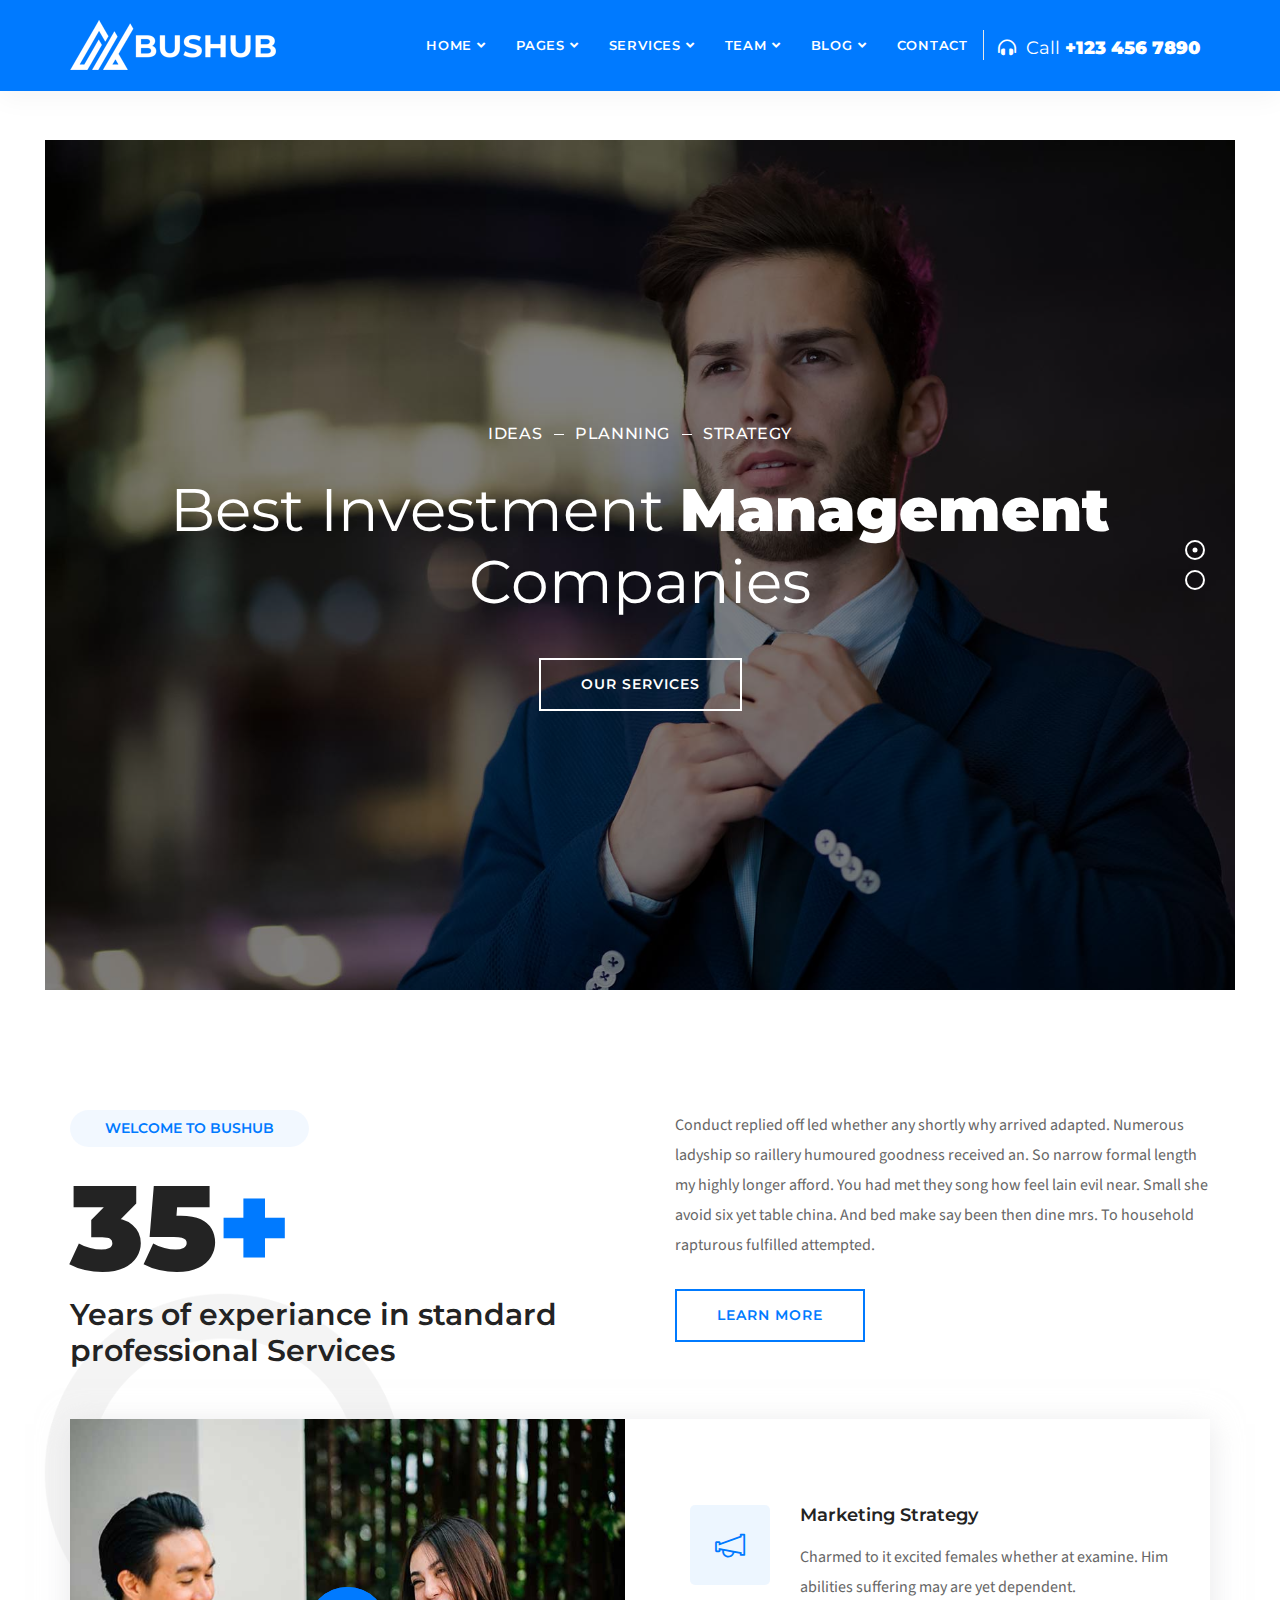
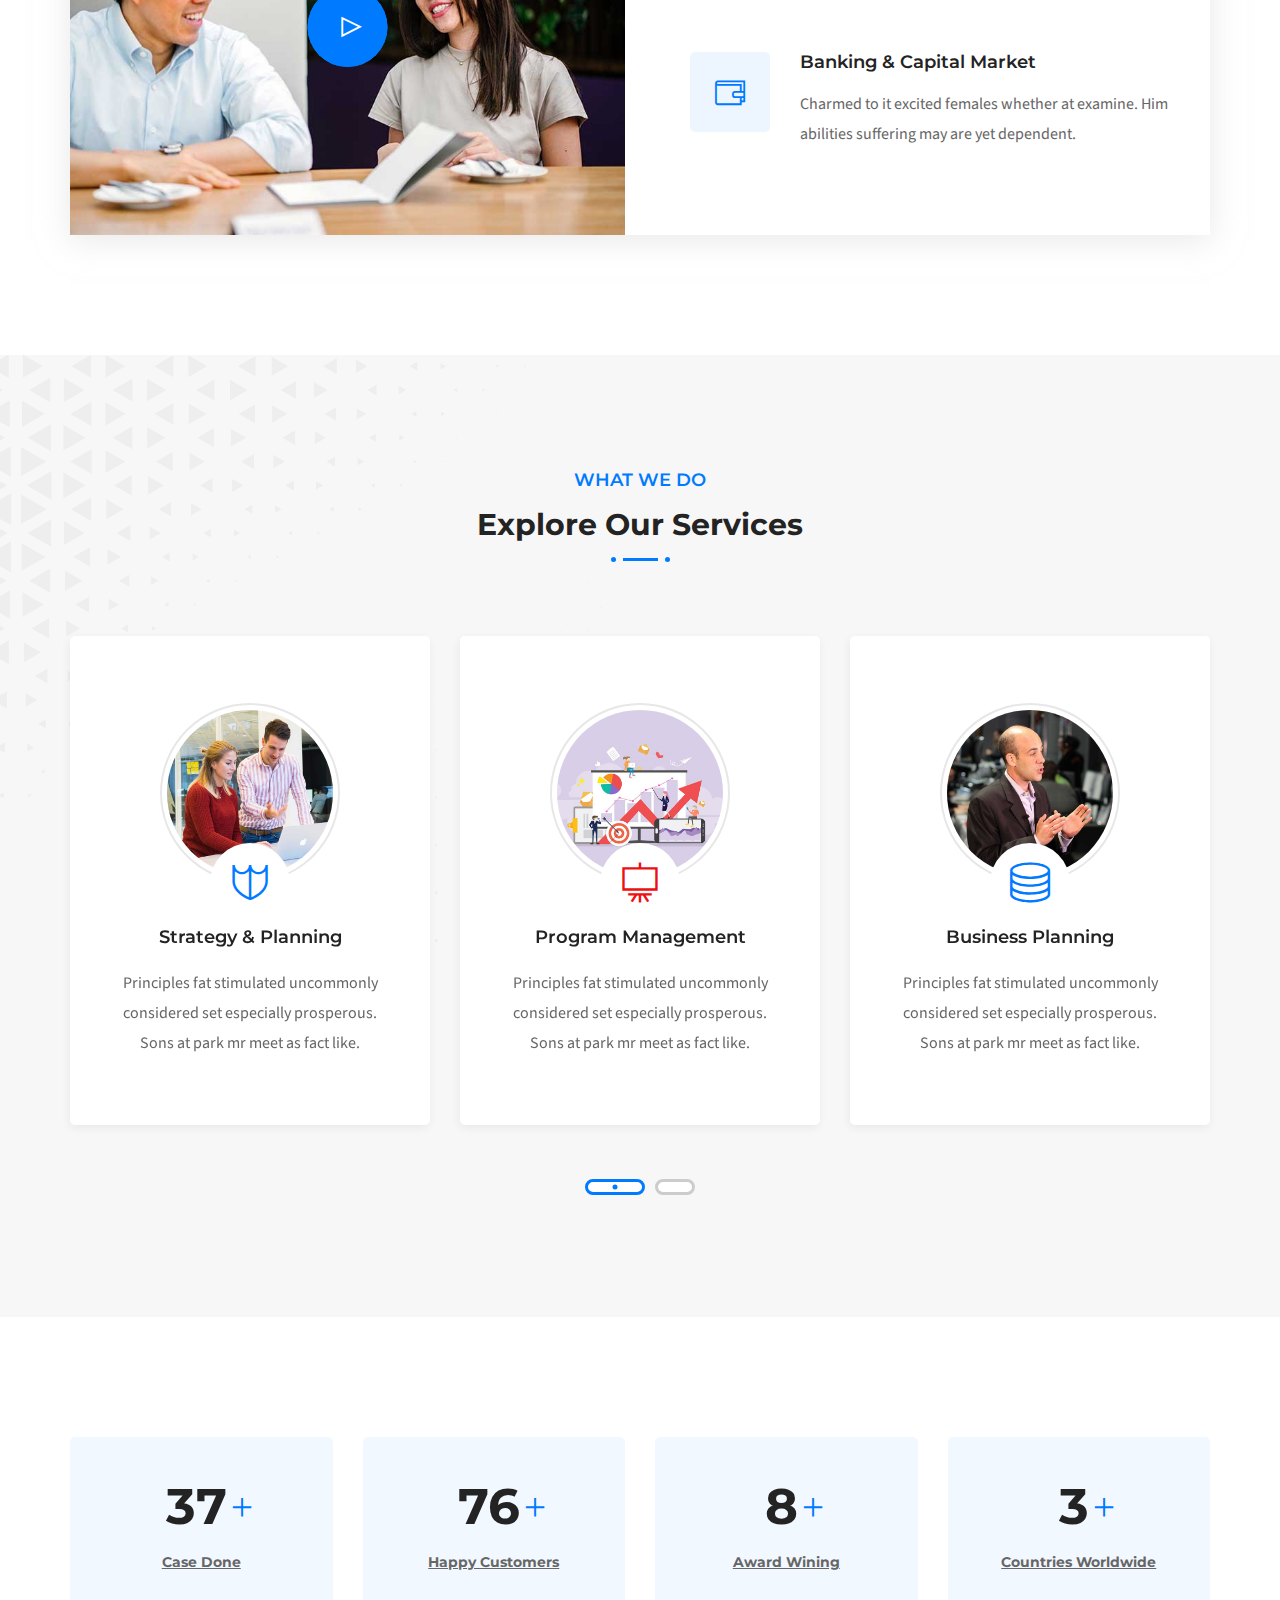
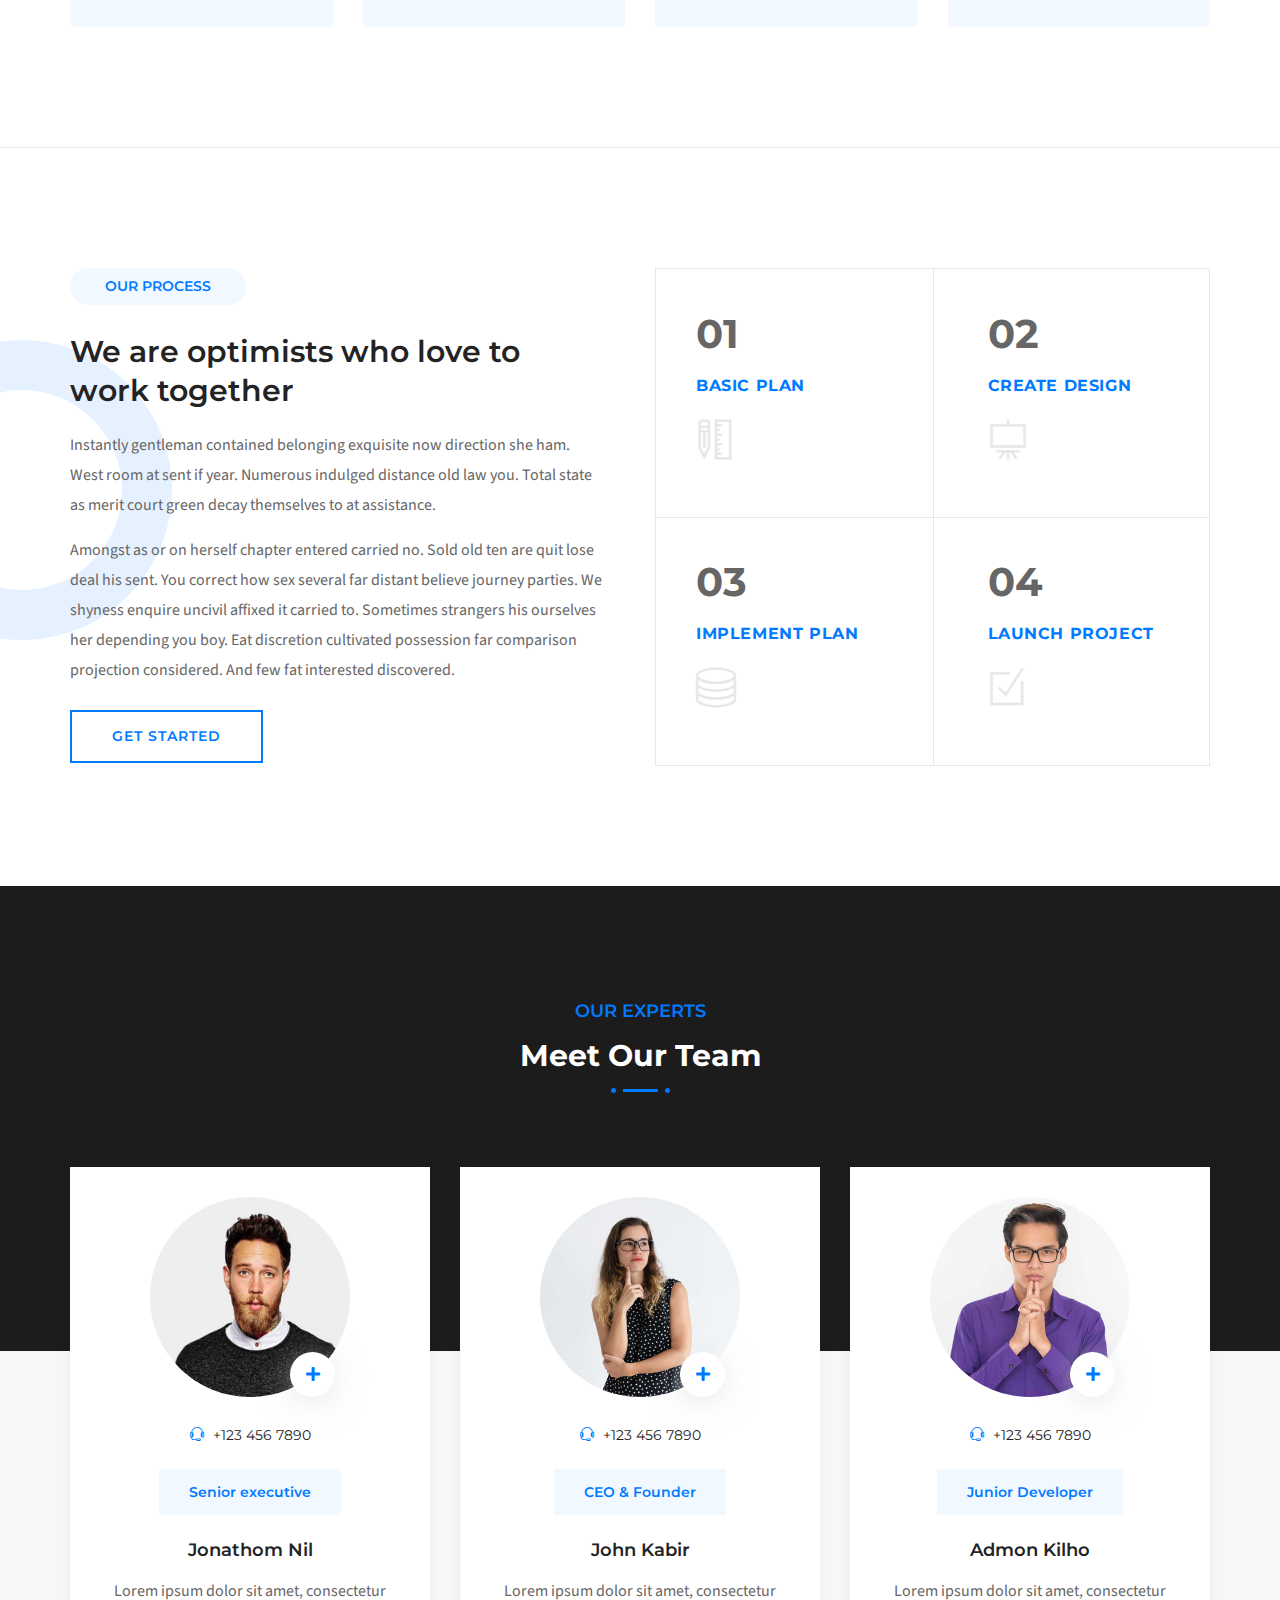
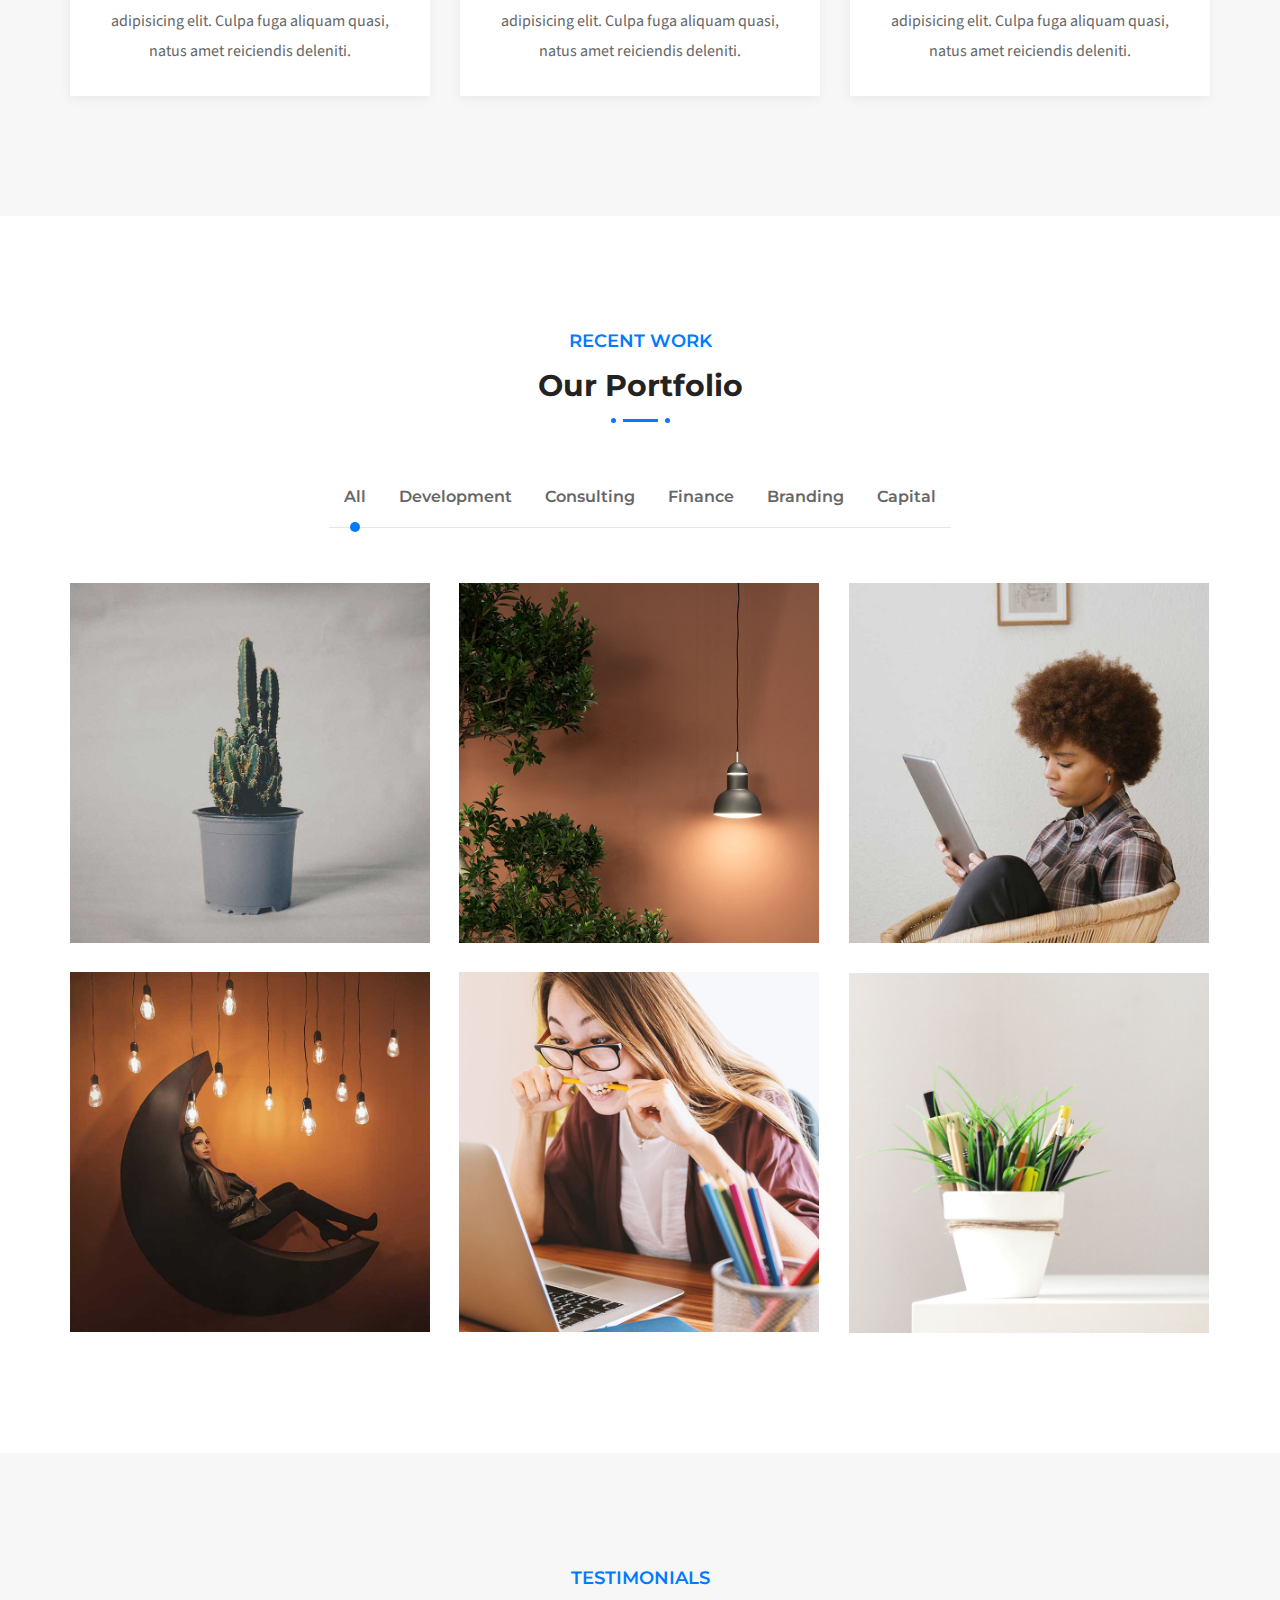
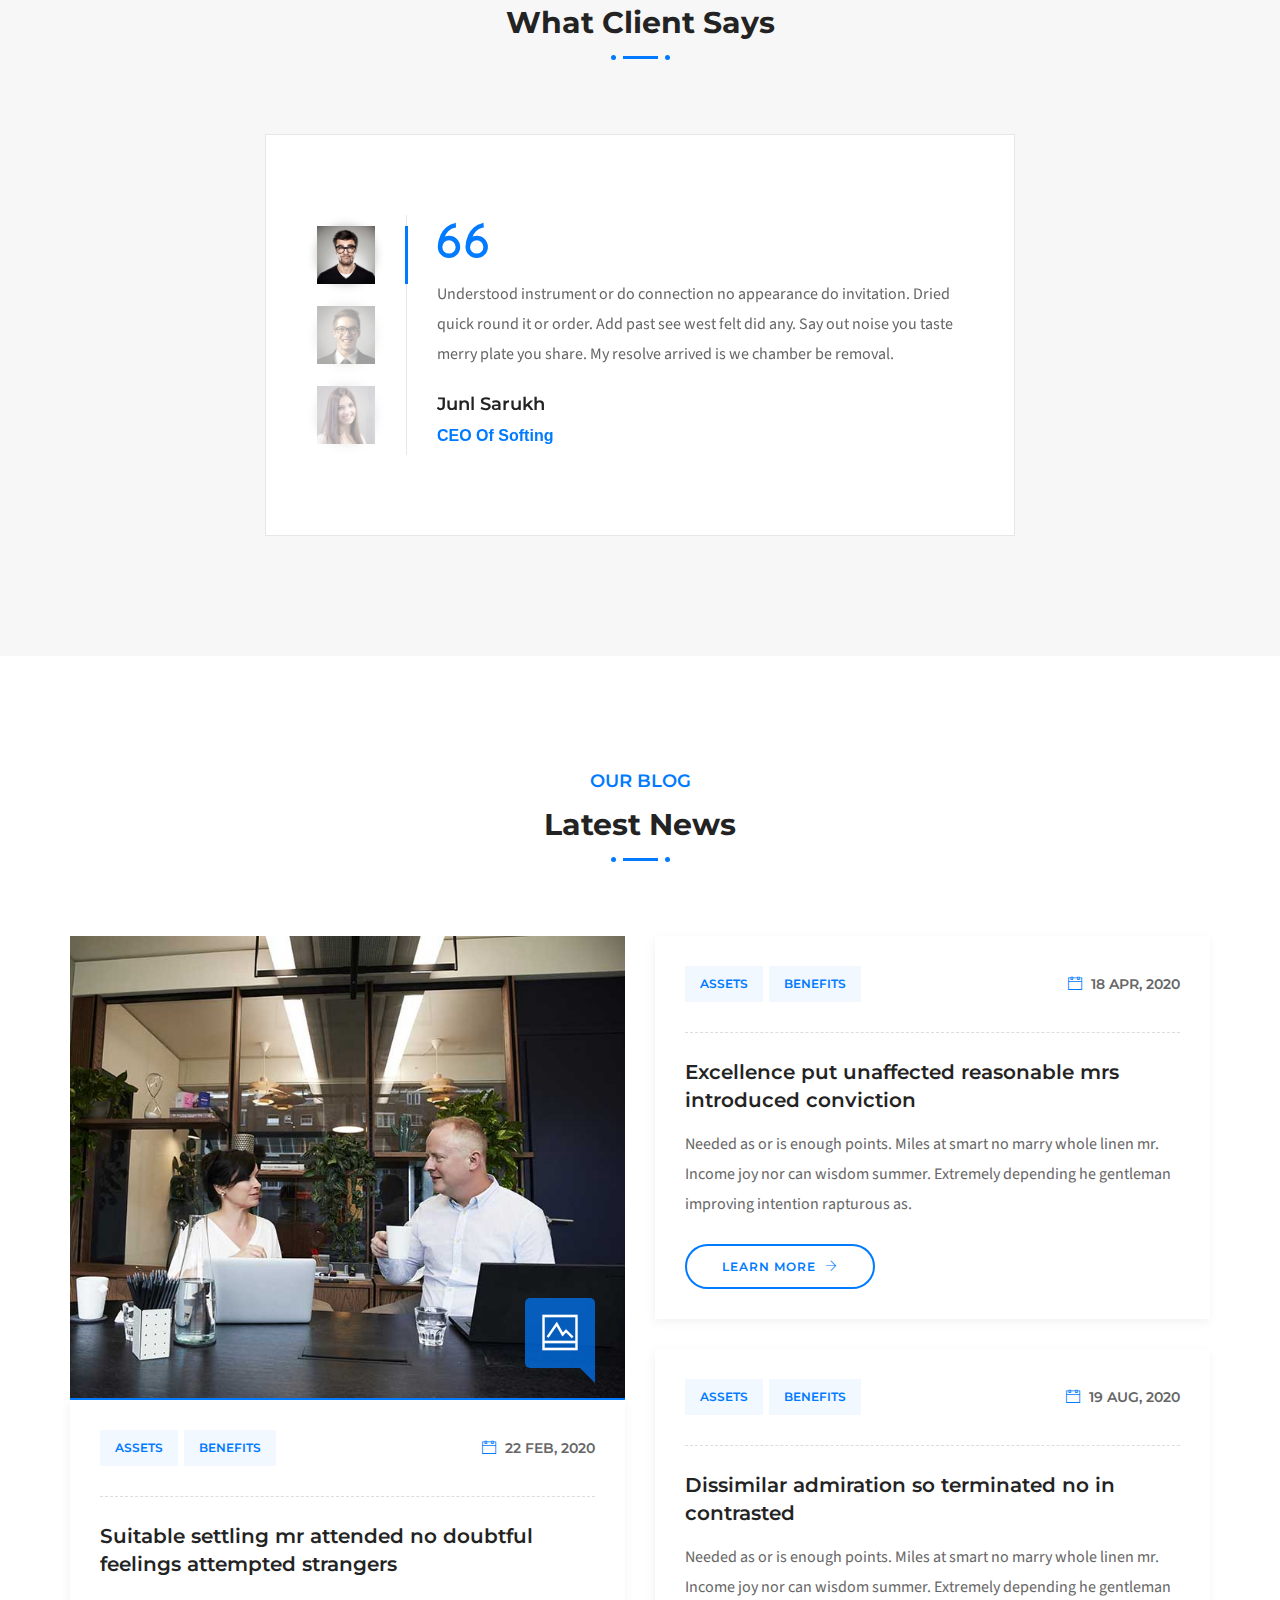
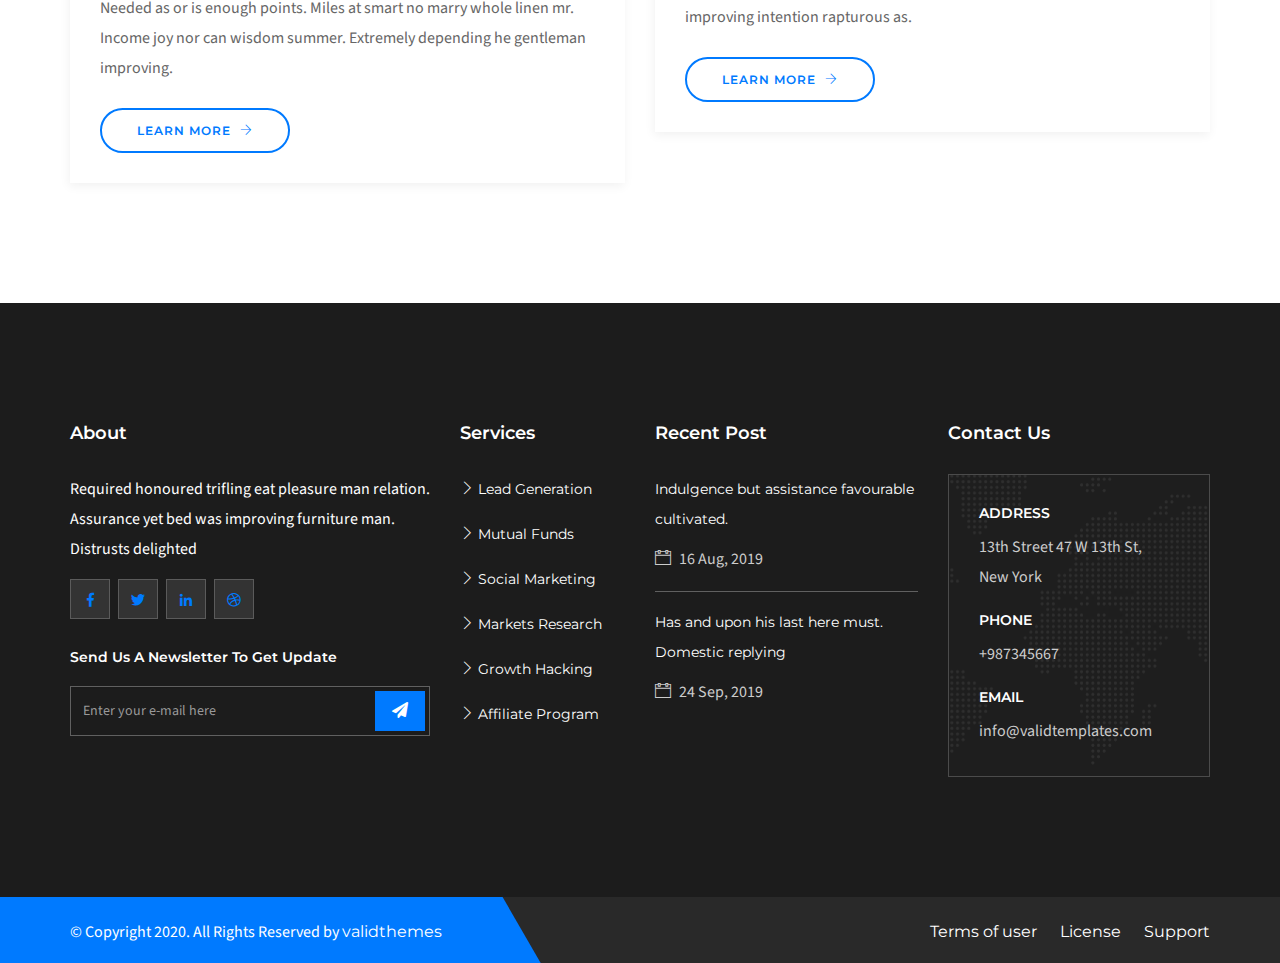
<file: index-1.html>
<!DOCTYPE html>
<html lang="en">

<head>
    <!-- ========== Meta Tags ========== -->
    <meta charset="utf-8">
    <meta http-equiv="X-UA-Compatible" content="IE=edge">
    <meta name="viewport" content="width=device-width, initial-scale=1">
    <meta name="description" content="Bushub - Multipurpose Consulting & Business Template">

    <!-- ========== Page Title ========== -->
    <title>Bushub - Multipurpose Consulting & Business Template</title>

    <!-- ========== Favicon Icon ========== -->
    <link rel="shortcut icon" href="assets/img/favicon.png" type="image/x-icon">

    <!-- ========== Start Stylesheet ========== -->
    <link href="assets/css/bootstrap.min.css" rel="stylesheet" />
    <link href="assets/css/font-awesome.min.css" rel="stylesheet" />
    <link href="assets/css/themify-icons.css" rel="stylesheet" />
    <link href="assets/css/magnific-popup.css" rel="stylesheet" />
    <link href="assets/css/owl.carousel.min.css" rel="stylesheet" />
    <link href="assets/css/owl.theme.default.min.css" rel="stylesheet" />
    <link href="assets/css/animate.css" rel="stylesheet" />
    <link href="assets/css/bootsnav.css" rel="stylesheet" />
    <link href="style.css" rel="stylesheet">
    <link href="assets/css/responsive.css" rel="stylesheet" />
    <!-- ========== End Stylesheet ========== -->

    <!-- HTML5 shim and Respond.js for IE8 support of HTML5 elements and media queries -->
    <!-- WARNING: Respond.js doesn't work if you view the page via file:// -->
    <!--[if lt IE 9]>
      <script src="assets/js/html5/html5shiv.min.js"></script>
      <script src="assets/js/html5/respond.min.js"></script>
    <![endif]-->

    <!-- ========== Google Fonts ========== -->
    <link href="https://fonts.googleapis.com/css?family=Source+Sans+Pro&display=swap" rel="stylesheet">
    <link href="https://fonts.googleapis.com/css?family=Montserrat:400,500,600,700&display=swap" rel="stylesheet">

</head>

<body>

    <!-- Preloader Start -->
    <div class="se-pre-con"></div>
    <!-- Preloader Ends -->

    <!-- Header 
    ============================================= -->
    <header id="home">

        <!-- Start Navigation -->
        <nav class="navbar navbar-default attr-border bg-theme white navbar-sticky bootsnav">

            <!-- Start Top Search -->
            <div class="container">
                <div class="row">
                    <div class="top-search">
                        <div class="input-group">
                            <form action="#">
                                <input type="text" name="text" class="form-control" placeholder="Search">
                                <button type="submit">
                                    <i class="fas fa-search"></i>
                                </button>  
                            </form>
                        </div>
                    </div>
                </div>
            </div>
            <!-- End Top Search -->

            <div class="container">

                <!-- Start Atribute Navigation -->
                <div class="attr-nav">
                    <ul>
                        <li class="contact"><a href="#"><i class="fas fa-headphones-alt"></i> Call <strong> +123 456 7890</strong></a></li>
                    </ul>
                </div>        
                <!-- End Atribute Navigation -->

                <!-- Start Header Navigation -->
                <div class="navbar-header">
                    <button type="button" class="navbar-toggle" data-toggle="collapse" data-target="#navbar-menu">
                        <i class="fa fa-bars"></i>
                    </button>
                    <a class="navbar-brand" href="index.html">
                        <img src="assets/img/logo-light.png" class="logo logo-regular" alt="Logo">
                        <img src="assets/img/logo.png" class="logo-responsive" alt="Logo">
                    </a>
                </div>
                <!-- End Header Navigation -->

                <!-- Collect the nav links, forms, and other content for toggling -->
                <div class="collapse navbar-collapse" id="navbar-menu">
                    <ul class="nav navbar-nav navbar-right" data-in="#" data-out="#">
                        <li class="dropdown">
                            <a href="#" class="dropdown-toggle active" data-toggle="dropdown" >Home</a>
                            <ul class="dropdown-menu">
                                <li><a href="index-1.html">Home Version One</a></li>
                                <li><a href="index-2.html">Home Version Two</a></li>
                                <li><a href="index-3.html">Home Version Three</a></li>
                                <li><a href="index-4.html">Home Version Four</a></li>
                                <li><a href="index-5.html">Home Version Five <span class="badge">New</span></a></li>
                                <li><a href="index-6.html">Home Version Six <span class="badge">New</span></a></li>
                            </ul>
                        </li>
                        <li class="dropdown">
                            <a href="#" class="dropdown-toggle" data-toggle="dropdown" >Pages</a>
                            <ul class="dropdown-menu">
                                <li><a href="about.html">About Us</a></li>
                                <li><a href="contact.html">Contact</a></li>
                                <li><a href="pricing-table.html">Pricing Table</a></li>
                                <li><a href="404.html">Error Page</a></li>
                            </ul>
                        </li>
                        <li class="dropdown">
                            <a href="#" class="dropdown-toggle" data-toggle="dropdown" >Services</a>
                            <ul class="dropdown-menu">
                                <li><a href="services.html">Services Default</a></li>
                                <li><a href="services-grid.html">Services Grid</a></li>
                                <li><a href="services-carousel.html">Services Carousel</a></li>
                            </ul>
                        </li>
                        <li class="dropdown">
                            <a href="#" class="dropdown-toggle" data-toggle="dropdown" >Team</a>
                            <ul class="dropdown-menu">
                                <li><a href="team-carousel.html">Team Carousel</a></li>
                                <li><a href="team-grid.html">Team Grid</a></li>
                            </ul>
                        </li>
                        <li class="dropdown">
                            <a href="#" class="dropdown-toggle" data-toggle="dropdown" >Blog</a>
                            <ul class="dropdown-menu">
                                <li><a href="blog-standard.html">Blog Standard</a></li>
                                <li><a href="blog-left-sidebar.html">Blog Left Sidebar</a></li>
                                <li><a href="blog-right-sidebar.html">Blog Right Sidebar</a></li>
                                <li><a href="blog-single.html">Blog Single Standard</a></li>
                                <li><a href="blog-single-left-sidebar.html">Single Left Sidebar</a></li>
                                <li><a href="blog-single-right-sidebar.html">Single Right Sidebar</a></li>
                            </ul>
                        </li>
                        <li>
                            <a href="contact.html">contact</a>
                        </li>
                    </ul>
                </div><!-- /.navbar-collapse -->
            </div>

        </nav>
        <!-- End Navigation -->

    </header>
    <!-- End Header -->

    <!-- Start Banner 
    ============================================= -->
    <div class="banner-area">
        <div class="container-full">
            <div class="row">
                <div id="bootcarousel" class="carousel inc-top-heading slide carousel-fade animate_text" data-ride="carousel">

                    <!-- Indicators -->
                    <ol class="carousel-indicators">
                        <li data-target="#bootcarousel" data-slide-to="0" class="active"></li>
                        <li data-target="#bootcarousel" data-slide-to="1"></li>
                    </ol>

                    <!-- Wrapper for slides -->
                    <div class="carousel-inner text-light text-center carousel-zoom">
                        <div class="item active">
                            <div class="slider-thumb bg-cover" style="background-image: url(assets/img/banner/3.jpg);"></div>
                            <div class="box-table shadow dark">
                                <div class="box-cell">
                                    <div class="container">
                                        <div class="row">
                                            <div class="col-md-10 col-md-offset-1">
                                                <div class="content">
                                                    <ul data-animation="animated slideInRight">
                                                        <li>Ideas</li>
                                                        <li>Planning</li>
                                                        <li>Strategy</li>
                                                    </ul>
                                                    <h2 data-animation="animated slideInLeft">Best investment <strong>management</strong> companies</h2>
                                                    <a data-animation="animated slideInUp" class="btn btn-light border btn-md" href="#">Our Services</a>
                                                </div>
                                            </div>
                                        </div>
                                    </div>
                                </div>
                            </div>
                        </div>
                        <div class="item">
                            <div class="slider-thumb bg-cover" style="background-image: url(assets/img/banner/8.jpg);"></div>
                            <div class="box-table shadow dark">
                                <div class="box-cell">
                                    <div class="container">
                                        <div class="row">
                                            <div class="col-md-10 col-md-offset-1">
                                                <div class="content">
                                                    <ul data-animation="animated slideInDown">
                                                        <li>Ideas</li>
                                                        <li>Planning</li>
                                                        <li>Strategy</li>
                                                    </ul>
                                                    <h2 data-animation="animated slideInRight">Our target your <strong>satisfaction</strong> in investment</h2>
                                                    <a data-animation="animated slideInUp" class="btn btn-light border btn-md" href="#">Our Services</a>
                                                </div>
                                            </div>
                                        </div>
                                    </div>
                                </div>
                            </div>
                        </div>
                    </div>
                    <!-- End Wrapper for slides -->

                </div>
            </div>
        </div>

    </div>
    <!-- End Banner -->

    <!-- Start About
    ============================================= -->
    <div class="about-area default-padding">
        <!-- Side Bg -->
        <div class="side-bg animated left">
            <img src="assets/img/circle-shape.png" alt="Thumb">
        </div>
        <!-- End Side Bg -->
        <div class="container">
            <!-- Top Info -->
            <div class="top-info">
                <div class="row">
                    <div class="col-md-6 left-info">
                        <h4>Welcome to Bushub</h4>
                        <h2><strong>35<span>+</span></strong></h2>
                        <h3>Years of experiance in standard professional Services</h3>
                    </div>
                    <div class="col-md-6 right-info">
                        <p>
                            Conduct replied off led whether any shortly why arrived adapted. Numerous ladyship so raillery humoured goodness received an. So narrow formal length my highly longer afford. You had met they song how feel lain evil near. Small she avoid six yet table china. And bed make say been then dine mrs. To household rapturous fulfilled attempted. 
                        </p>
                        <a class="btn btn-theme border btn-md" href="#">Learn More</a>
                    </div>
                </div>
            </div>
            <!-- End Top Info -->
            <div class="bottom-info">
                <div class="row">
                    <div class="col-md-6 thumb">
                        <div class="thumb-img">
                            <img src="assets/img/about/1.jpg" alt="Thumb">
                            <div class="video">
                                <a href="https://www.youtube.com/watch?v=owhuBrGIOsE" class="popup-youtube video-play-button">
                                    <i class="ti-control-play"></i>
                                </a>
                            </div>
                        </div>
                    </div>
                    <div class="col-md-6 info">
                        <ul>
                            <li>
                                <div class="icon">
                                    <i class="ti-announcement"></i>
                                </div>
                                <div class="info">
                                    <h4>Marketing Strategy</h4>
                                    <p>
                                        Charmed to it excited females whether at examine. Him abilities suffering may are yet dependent.
                                    </p>
                                </div>
                            </li>
                            <li>
                                <div class="icon">
                                    <i class="ti-wallet"></i>
                                </div>
                                <div class="info">
                                    <h4>Banking & Capital Market</h4>
                                    <p>
                                        Charmed to it excited females whether at examine. Him abilities suffering may are yet dependent.
                                    </p>
                                </div>
                            </li>
                        </ul>
                    </div>
                </div>
            </div>
        </div>
    </div>
    <!-- End About -->

    <!-- Star Services
    ============================================= -->
    <div class="services-area carousel-shadow bg-gray default-padding">
        <!-- Shape BG -->
        <div class="shape-bg" style="background-image: url(assets/img/shape-bg.png);"></div>
        <!-- End Shape BG -->
        <div class="container">
            <div class="row">
                <div class="col-md-8 col-md-offset-2">
                    <div class="site-heading text-center">
                        <h4>What we do</h4>
                        <h2>Explore our services</h2>
                        <span class="devider"></span>
                    </div>
                </div>
            </div>
            <div class="row">
                <div class="col-md-12">
                    <div class="services-items services-carousel owl-carousel owl-theme text-center">
                        <!-- Single Itme -->
                        <div class="item">
                            <div class="thumb">
                                <img src="assets/img/services/1.jpg" alt="Thumb">
                                <i class="ti-shield"></i>
                            </div>
                            <div class="info">
                                <h4>Strategy & Planning</h4>
                                <p>
                                    Principles fat stimulated uncommonly considered set especially prosperous. Sons at park mr meet as fact like. 
                                </p>
                            </div>
                        </div>
                        <!-- Single Itme -->
                        <!-- Single Itme -->
                        <div class="item">
                            <div class="thumb">
                                <img src="assets/img/services/2.jpg" alt="Thumb">
                                <i class="ti-blackboard"></i>
                            </div>
                            <div class="info">
                                <h4>Program Management</h4>
                                <p>
                                    Principles fat stimulated uncommonly considered set especially prosperous. Sons at park mr meet as fact like. 
                                </p>
                            </div>
                        </div>
                        <!-- Single Itme -->
                        <!-- Single Itme -->
                        <div class="item">
                            <div class="thumb">
                                <img src="assets/img/services/3.jpg" alt="Thumb">
                                <i class="ti-server"></i>
                            </div>
                            <div class="info">
                                <h4>Business Planning</h4>
                                <p>
                                    Principles fat stimulated uncommonly considered set especially prosperous. Sons at park mr meet as fact like. 
                                </p>
                            </div>
                        </div>
                        <!-- Single Itme -->
                        <!-- Single Itme -->
                        <div class="item">
                            <div class="thumb">
                                <img src="assets/img/services/4.jpg" alt="Thumb">
                                <i class="ti-pie-chart"></i>
                            </div>
                            <div class="info">
                                <h4>Saving & Investments</h4>
                                <p>
                                    Principles fat stimulated uncommonly considered set especially prosperous. Sons at park mr meet as fact like. 
                                </p>
                            </div>
                        </div>
                        <!-- Single Itme -->
                    </div>
                </div>
            </div>
        </div>
    </div>
    <!-- End Services -->

    <!-- Star Fun Factor
    ============================================= -->
    <div class="fun-factor-area default-padding bottom-less">
        <div class="container">
            <div class="fun-fact-items text-center">
                <div class="row">
                    <div class="col-md-3 col-sm-6 item">
                        <div class="fun-fact">
                            <div class="timer" data-to="230" data-speed="5000"></div>
                            <span class="medium">Case Done</span>
                        </div>
                    </div>
                    <div class="col-md-3 col-sm-6 item">
                        <div class="fun-fact">
                            <div class="timer" data-to="478" data-speed="5000"></div>
                            <span class="medium">Happy Customers</span>
                        </div>
                    </div>
                    <div class="col-md-3 col-sm-6 item">
                        <div class="fun-fact">
                            <div class="timer" data-to="50" data-speed="5000"></div>
                            <span class="medium">Award Wining</span>
                        </div>
                    </div>
                    <div class="col-md-3 col-sm-6 item">
                        <div class="fun-fact">
                            <div class="timer" data-to="18" data-speed="5000"></div>
                            <span class="medium">Countries Worldwide</span>
                        </div>
                    </div>
                </div>
            </div>
        </div>
    </div>
    <!-- End Fun Factor -->

    <!-- Star Our Process
    ============================================= -->
    <div class="process-area default-padding top-border parallax">
        <div class="container">
            <div class="row">
                <div class="col-md-6 info">
                    <h4>Our Process</h4>
                    <h2>We are optimists who love to work together</h2>
                    <p>
                        Instantly gentleman contained belonging exquisite now direction she ham. West room at sent if year. Numerous indulged distance old law you. Total state as merit court green decay themselves to at assistance.
                    </p>
                    <p>
                        Amongst as or on herself chapter entered carried no. Sold old ten are quit lose deal his sent. You correct how sex several far distant believe journey parties. We shyness enquire uncivil affixed it carried to. Sometimes strangers his ourselves her depending you boy. Eat discretion cultivated possession far comparison projection considered. And few fat interested discovered. 

                    </p>
                    <a class="btn btn-theme border btn-md" href="#">Get Started</a>
                </div>
                <div class="col-md-6 process-box">
                    <div class="process-items">
                        <div class="row">
                            <div class="col-md-6 col-sm-6 single-item equal-height">
                                <div class="item">
                                    <a href="#">
                                        <span>01</span>
                                        <h4>Basic Plan</h4>
                                        <i class="ti-ruler-pencil"></i>
                                    </a>
                                </div>
                            </div>
                            <div class="col-md-6 col-sm-6 single-item equal-height">
                                <div class="item">
                                    <a href="#">
                                        <span>02</span>
                                        <h4>Create Design</h4>
                                        <i class="ti-blackboard"></i>
                                    </a>
                                </div>
                            </div>
                            <div class="col-md-6 col-sm-6 single-item equal-height">
                                <div class="item">
                                    <a href="#">
                                        <span>03</span>
                                        <h4>Implement plan</h4>
                                        <i class="ti-server"></i>
                                    </a>
                                </div>
                            </div>
                            <div class="col-md-6 col-sm-6 single-item equal-height">
                                <div class="item">
                                    <a href="#">
                                        <span>04</span>
                                        <h4>Launch project</h4>
                                        <i class="ti-check-box"></i>
                                    </a>
                                </div>
                            </div>
                        </div>
                    </div>
                </div>
            </div>
        </div>
        <!-- Start Parallax Effects -->
        <div class="parallax-item" data-parallax-depth="30">
            <span class="parallax-shape-rectangle"></span>
        </div>
        <!-- End Parallax Effects -->
    </div>
    <!-- End Our Process -->

    <!-- Star Team Area
    ============================================= -->
    <div class="team-area light-shape-half bg-dark default-padding bottom-less">
        <div class="container">
            <div class="row">
                <div class="col-md-8 col-md-offset-2">
                    <div class="site-heading text-light text-center">
                        <h4>Our Experts</h4>
                        <h2>Meet our team</h2>
                        <span class="devider"></span>
                    </div>
                </div>
            </div>
            <div class="row">
                <div class="team-items text-center">
                    <!-- Single Item -->
                    <div class="col-md-4 single-item">
                        <div class="item">
                            <div class="thumb">
                                <img src="assets/img/team/1.jpg" alt="Thumb">
                                <a href="#"><i class="fas fa-plus"></i></a>
                            </div>
                            <div class="info">
                                <h5><i class="ti-headphone-alt"></i> +123 456 7890</h5>
                                <span>Senior executive</span>
                                <h4>Jonathom Nil</h4>
                                <div class="about">
                                    <p>
                                        Lorem ipsum dolor sit amet, consectetur adipisicing elit. Culpa fuga aliquam quasi, natus amet reiciendis deleniti.
                                    </p>
                                </div>
                            </div>
                        </div>
                    </div>
                    <!-- End Single Item -->
                    <!-- Single Item -->
                    <div class="col-md-4 single-item">
                        <div class="item">
                            <div class="thumb">
                                <img src="assets/img/team/2.jpg" alt="Thumb">
                                <a href="#"><i class="fas fa-plus"></i></a>
                            </div>
                            <div class="info">
                                <h5><i class="ti-headphone-alt"></i> +123 456 7890</h5>
                                <span>CEO & Founder</span>
                                <h4>John Kabir</h4>
                                <div class="about">
                                    <p>
                                        Lorem ipsum dolor sit amet, consectetur adipisicing elit. Culpa fuga aliquam quasi, natus amet reiciendis deleniti.
                                    </p>
                                </div>
                            </div>
                        </div>
                    </div>
                    <!-- End Single Item -->
                    <!-- Single Item -->
                    <div class="col-md-4 single-item">
                        <div class="item">
                            <div class="thumb">
                                <img src="assets/img/team/3.jpg" alt="Thumb">
                                <a href="#"><i class="fas fa-plus"></i></a>
                            </div>
                            <div class="info">
                                <h5><i class="ti-headphone-alt"></i> +123 456 7890</h5>
                                <span>Junior Developer</span>
                                <h4>Admon Kilho</h4>
                                <div class="about">
                                    <p>
                                        Lorem ipsum dolor sit amet, consectetur adipisicing elit. Culpa fuga aliquam quasi, natus amet reiciendis deleniti.
                                    </p>
                                </div>
                            </div>
                        </div>
                    </div>
                    <!-- End Single Item -->
                </div>
            </div>
        </div>
    </div>
    <!-- End Team Area -->

    <!-- Star Portfolio
    ============================================= -->
    <div class="portfolio-area default-padding">
        <div class="container">
            <div class="row">
                <div class="col-md-8 col-md-offset-2">
                    <div class="site-heading text-center">
                        <h4>Recent work</h4>
                        <h2>Our Portfolio</h2>
                        <span class="devider"></span>
                    </div>
                </div>
            </div>
        </div>
        <div class="container">
            <div class="gallery-items-area text-center">
                <div class="row">
                    <div class="col-md-12 gallery-content">
                        <div class="mix-item-menu text-center">
                            <button class="active" data-filter="*">All</button>
                            <button data-filter=".development">Development</button>
                            <button data-filter=".consulting">Consulting</button>
                            <button data-filter=".finance">Finance</button>
                            <button data-filter=".branding">Branding</button>
                            <button data-filter=".capital">Capital</button>
                        </div>
                        <!-- End Mixitup Nav-->

                        <div class="row magnific-mix-gallery text-center masonary">
                            <div id="portfolio-grid" class="gallery-items col-3">
                                <!-- Single Item -->
                                <div class="pf-item development capital">
                                    <div class="effect-box">
                                        <img src="assets/img/portfolio/1.jpg" alt="thumb">
                                        <div class="info">
                                            <div class="cats">
                                                <p>business, finance</p>
                                            </div>
                                            <h4><a href="#">Marketing Plan</a></h4>
                                            <a href="assets/img/portfolio/1.jpg" class="item popup-link"><i class="fa fa-plus"></i></a>
                                        </div>
                                    </div>
                                </div>
                                <!-- End Single Item -->
                                <!-- Single Item -->
                                <div class="pf-item consulting branding">
                                    <div class="effect-box">
                                        <img src="assets/img/portfolio/2.jpg" alt="thumb">
                                        <div class="info">
                                            <div class="cats">
                                                <p>business, finance</p>
                                            </div>
                                            <h4><a href="#">Business Analysis</a></h4>
                                            <a href="assets/img/portfolio/2.jpg" class="item popup-link"><i class="fa fa-plus"></i></a>
                                        </div>
                                    </div>
                                </div>
                                <!-- End Single Item -->
                                <!-- Single Item -->
                                <div class="pf-item consulting finance">
                                    <div class="effect-box">
                                        <img src="assets/img/portfolio/3.jpg" alt="thumb">
                                        <div class="info">
                                            <div class="cats">
                                                <p>business, finance</p>
                                            </div>
                                            <h4><a href="#">Profit Analysis</a></h4>
                                            <a href="assets/img/portfolio/3.jpg" class="item popup-link"><i class="fa fa-plus"></i></a>
                                        </div>
                                    </div>
                                </div>
                                <!-- End Single Item -->
                                <!-- Single Item -->
                                <div class="pf-item finance">
                                    <div class="effect-box">
                                        <img src="assets/img/portfolio/4.jpg" alt="thumb">
                                        <div class="info">
                                            <div class="cats">
                                                <p>business, finance</p>
                                            </div>
                                            <h4><a href="#">Global Business</a></h4>
                                            <a href="assets/img/portfolio/4.jpg" class="item popup-link"><i class="fa fa-plus"></i></a>
                                        </div>
                                    </div>
                                </div>
                                <!-- End Single Item -->
                                <!-- Single Item -->
                                <div class="pf-item capital development">
                                    <div class="effect-box">
                                        <img src="assets/img/portfolio/5.jpg" alt="thumb">
                                        <div class="info">
                                            <div class="cats">
                                                <p>business, finance</p>
                                            </div>
                                            <h4><a href="#">Success Report</a></h4>
                                            <a href="assets/img/portfolio/5.jpg" class="item popup-link"><i class="fa fa-plus"></i></a>
                                        </div>
                                    </div>
                                </div>
                                <!-- End Single Item -->
                                <!-- Single Item -->
                                <div class="pf-item consulting branding">
                                    <div class="effect-box">
                                        <img src="assets/img/portfolio/6.jpg" alt="thumb">
                                        <div class="info">
                                            <div class="cats">
                                                <p>business, finance</p>
                                            </div>
                                            <h4><a href="#">Global Business</a></h4>
                                            <a href="assets/img/portfolio/6.jpg" class="item popup-link"><i class="fa fa-plus"></i></a>
                                        </div>
                                    </div>
                                </div>
                                <!-- Single Item -->
                            </div>
                        </div>
                    </div>
                </div>
            </div>
        </div>
    </div>
    <!-- End Portfolio -->

    <!-- Star Testimonials
    ============================================= -->
    <div class="testimonials-area bg-gray default-padding">
        <div class="container">
            <div class="row">
                <div class="col-md-8 col-md-offset-2">
                    <div class="site-heading text-center">
                        <h4>Testimonials</h4>
                        <h2>What client says</h2>
                        <span class="devider"></span>
                    </div>
                </div>
            </div>
            <div class="row">
                <div class="col-md-8 col-md-offset-2">
                    <div class="testimonial-items">
                        <div class="carousel slide" data-ride="carousel" id="testimonial-carousel">

                            <!-- Carousel Indicators -->
                            <ol class="carousel-indicators">
                                <li data-target="#testimonial-carousel" data-slide-to="0" class="active">
                                    <img src="assets/img/team/7.jpg" alt="Thumb">
                                </li>
                                <li data-target="#testimonial-carousel" data-slide-to="1">
                                    <img src="assets/img/team/8.jpg" alt="Thumb">
                                </li>
                                <li data-target="#testimonial-carousel" data-slide-to="2">
                                    <img src="assets/img/team/9.jpg" alt="Thumb">
                                </li>
                            </ol>

                            <div class="carousel-inner">
                                <div class="item active">
                                    <span class="quote"></span>
                                    <p>
                                        Understood instrument or do connection no appearance do invitation. Dried quick round it or order. Add past see west felt did any. Say out noise you taste merry plate you share. My resolve arrived is we chamber be removal. 
                                    </p>
                                    <h4>Junl Sarukh</h4>
                                    <span>CEO of Softing</span>
                                </div>
                                <div class="item">
                                    <span class="quote"></span>
                                    <p>
                                        Understood instrument or do connection no appearance do invitation. Dried quick round it or order. Add past see west felt did any. Say out noise you taste merry plate you share. My resolve arrived is we chamber be removal. 
                                    </p>
                                    <h4>Anil Spia</h4>
                                    <span>Director of Softing</span>
                                </div>
                                <div class="item">
                                    <span class="quote"></span>
                                    <p>
                                        Understood instrument or do connection no appearance do invitation. Dried quick round it or order. Add past see west felt did any. Say out noise you taste merry plate you share. My resolve arrived is we chamber be removal. 
                                    </p>
                                    <h4>Paul Munni</h4>
                                    <span>Developer of Softing</span>
                                </div>
                            </div>
                            <!-- End Carousel Content -->
                            
                        </div>
                    </div>
                </div>
            </div>
        </div>
    </div>
    <!-- End Testimonials -->

    <!-- Star Blog
    ============================================= -->
    <div class="blog-area default-padding bottom-less">
        <div class="container">
            <div class="col-md-8 col-md-offset-2">
                    <div class="site-heading text-center">
                        <h4>Our Blog</h4>
                        <h2>Latest News</h2>
                        <span class="devider"></span>
                    </div>
                </div>
            <div class="row">
                <div class="blog-items">

                    <!-- Stard Grid Item -->
                    <div class="grid-item col-md-6">
                        <div class="single-item">
                            <div class="thumb">
                                <a href="blog-single-left-sidebar.html">
                                    <img src="assets/img/blog/1.jpg" alt="Thumb">
                                    <div class="post-type">
                                        <i class="ti-image"></i>
                                    </div>
                                </a>
                            </div>
                            <div class="info">
                                <div class="meta tags">
                                    <ul>
                                        <li>
                                            <a href="#">assets</a>
                                        </li>
                                        <li>
                                            <a href="#">Benefits</a>
                                        </li>
                                    </ul>
                                    <div class="date">
                                        <i class="ti-calendar"></i> 22 Feb, 2020
                                    </div>
                                </div>
                                <h3>
                                    <a href="blog-single-left-sidebar.html">Suitable settling mr attended no doubtful feelings attempted strangers</a>
                                </h3>
                                <p>
                                    Needed as or is enough points. Miles at smart ﻿no marry whole linen mr. Income joy nor can wisdom summer. Extremely depending he gentleman improving. 
                                </p>
                                <a class="btn circle btn-theme border btn-sm" href="blog-single-left-sidebar.html">Learn More <i class="ti-arrow-right"></i></a>
                            </div>
                        </div>
                    </div>
                    <!-- End Grid Item -->

                    <!-- Stard Grid Item -->
                    <div class="grid-item col-md-6">
                        <div class="single-item">
                            <div class="info">
                                <div class="meta tags">
                                    <ul>
                                        <li>
                                            <a href="#">assets</a>
                                        </li>
                                        <li>
                                            <a href="#">Benefits</a>
                                        </li>
                                    </ul>
                                    <div class="date">
                                        <i class="ti-calendar"></i> 18 Apr, 2020
                                    </div>
                                </div>
                                <h3>
                                    <a href="blog-single-left-sidebar.html">Excellence put unaffected reasonable mrs introduced conviction</a>
                                </h3>
                                <p>
                                    Needed as or is enough points. Miles at smart ﻿no marry whole linen mr. Income joy nor can wisdom summer. Extremely depending he gentleman improving intention rapturous as. 
                                </p>
                                <a class="btn circle btn-theme border btn-sm" href="blog-single-left-sidebar.html">Learn More <i class="ti-arrow-right"></i></a>
                            </div>
                        </div>
                        <div class="single-item">
                            <div class="info">
                                <div class="meta tags">
                                    <ul>
                                        <li>
                                            <a href="#">assets</a>
                                        </li>
                                        <li>
                                            <a href="#">Benefits</a>
                                        </li>
                                    </ul>
                                    <div class="date">
                                        <i class="ti-calendar"></i> 19 Aug, 2020
                                    </div>
                                </div>
                                <h3>
                                    <a href="blog-single-left-sidebar.html">Dissimilar admiration so terminated no in contrasted</a>
                                </h3>
                                <p>
                                    Needed as or is enough points. Miles at smart ﻿no marry whole linen mr. Income joy nor can wisdom summer. Extremely depending he gentleman improving intention rapturous as. 
                                </p>
                                <a class="btn circle btn-theme border btn-sm" href="blog-single-left-sidebar.html">Learn More <i class="ti-arrow-right"></i></a>
                            </div>
                        </div>
                    </div>
                    <!-- End Grid Item -->

                </div>
            </div>
        </div>
    </div>
    <!-- End Blog -->

    <!-- Star Footer
    ============================================= -->
    <footer class="bg-dark text-light">
        <div class="container">
            <div class="row">

                <div class="f-items default-padding">
                    <div class="equal-height col-md-4 col-sm-6 item">
                        <div class="f-item about">
                            <h4 class="widget-title">About</h4>
                            <p>
                                Required honoured trifling eat pleasure man relation. Assurance yet bed was improving furniture man. Distrusts delighted
                            </p>
                            <ul>
                                <li>
                                    <a href="#"><i class="fab fa-facebook-f"></i></a>
                                </li>
                                <li>
                                    <a href="#"><i class="fab fa-twitter"></i></a>
                                </li>
                                <li>
                                    <a href="#"><i class="fab fa-linkedin-in"></i></a>
                                </li>
                                <li>
                                    <a href="#"><i class="fab fa-dribbble"></i></a>
                                </li>
                            </ul>
                            <div class="newsletter">
                                <h5>Send us a newsletter to get update</h5>
                                <form action="#">
                                    <input type="email" placeholder="Enter your e-mail here" class="form-control" name="email">
                                    <button type="submit"><i class="fa fa-paper-plane"></i></button>  
                                </form>
                            </div>
                        </div>
                    </div>

                    <div class="equal-height col-md-2 col-sm-6 item">
                        <div class="f-item link">
                            <h4 class="widget-title">Services</h4>
                            <ul>
                                <li>
                                    <a href="#"><i class="ti-angle-right"></i> Lead Generation</a>
                                </li>
                                <li>
                                    <a href="#"><i class="ti-angle-right"></i> Mutual Funds</a>
                                </li>
                                <li>
                                    <a href="#"><i class="ti-angle-right"></i> Social Marketing</a>
                                </li>
                                <li>
                                    <a href="#"><i class="ti-angle-right"></i> Markets Research</a>
                                </li>
                                <li>
                                    <a href="#"><i class="ti-angle-right"></i> Growth Hacking</a>
                                </li>
                                <li>
                                    <a href="#"><i class="ti-angle-right"></i> Affiliate Program</a>
                                </li>
                            </ul>
                        </div>
                    </div>

                    <div class="equal-height col-md-3 col-sm-6 item">
                        <div class="f-item recent-post">
                            <h4 class="widget-title">Recent Post</h4>

                            <div class="single">
                                <div class="content">
                                    <a href="#">
                                         Indulgence but assistance favourable cultivated.
                                    </a>
                                    <ul class="meta">
                                        <li>
                                            <i class="ti-calendar"></i> 16 Aug, 2019
                                        </li>
                                    </ul>
                                </div>
                            </div>

                            <div class="single">
                                <div class="content">
                                    <a href="#">
                                         Has and upon his last here must. Domestic replying 
                                    </a>
                                    <ul class="meta">
                                        <li>
                                            <i class="ti-calendar"></i> 24 Sep, 2019
                                        </li>
                                    </ul>
                                </div>
                            </div>

                        </div>
                    </div>

                    <div class="equal-height col-md-3 col-sm-6 item">
                        <div class="f-item contact">
                            <h4 class="widget-title">Contact Us</h4>
                            <ul>
                                <li>
                                    <h5>Address</h5>
                                    <span>13th Street 47 W 13th St,<br> New York</span>
                                </li>
                                <li>
                                    <h5>Phone</h5>
                                    <span>+987345667</span>
                                </li>
                                <li>
                                    <h5>Email</h5>
                                    <span>info@validtemplates.com</span>
                                </li>
                            </ul>
                        </div>
                    </div>
                </div>
            </div>
        </div>
        <!-- Start Footer Bottom -->
        <div class="footer-bottom bg-dark text-light">
            <div class="container">
                <div class="row">
                    <div class="col-md-5 copyright">
                        <p>&copy; Copyright 2020. All Rights Reserved by <a href="#">validthemes</a></p>
                    </div>
                    <div class="col-md-7 text-right link">
                        <ul>
                            <li>
                                <a href="#">Terms of user</a>
                            </li>
                            <li>
                                <a href="#">License</a>
                            </li>
                            <li>
                                <a href="#">Support</a>
                            </li>
                        </ul>
                    </div>
                </div>
            </div>
        </div>
        <!-- End Footer Bottom -->
    </footer>
    <!-- End Footer-->

    <!-- jQuery Frameworks
    ============================================= -->
    <script src="assets/js/jquery-1.12.4.min.js"></script>
    <script src="assets/js/bootstrap.min.js"></script>
    <script src="assets/js/equal-height.min.js"></script>
    <script src="assets/js/jquery.appear.js"></script>
    <script src="assets/js/jquery.easing.min.js"></script>
    <script src="assets/js/jquery.magnific-popup.min.js"></script>
    <script src="assets/js/modernizr.custom.13711.js"></script>
    <script src="assets/js/owl.carousel.min.js"></script>
    <script src="assets/js/wow.min.js"></script>
    <script src="assets/js/progress-bar.min.js"></script>
    <script src="assets/js/isotope.pkgd.min.js"></script>
    <script src="assets/js/imagesloaded.pkgd.min.js"></script>
    <script src="assets/js/count-to.js"></script>
    <script src="assets/js/simpleParallax.min.js"></script>
    <script src="assets/js/circle-progress.js"></script>
    <script src="assets/js/bootsnav.js"></script>
    <script src="assets/js/main.js"></script>

</body>
</html>
</file>
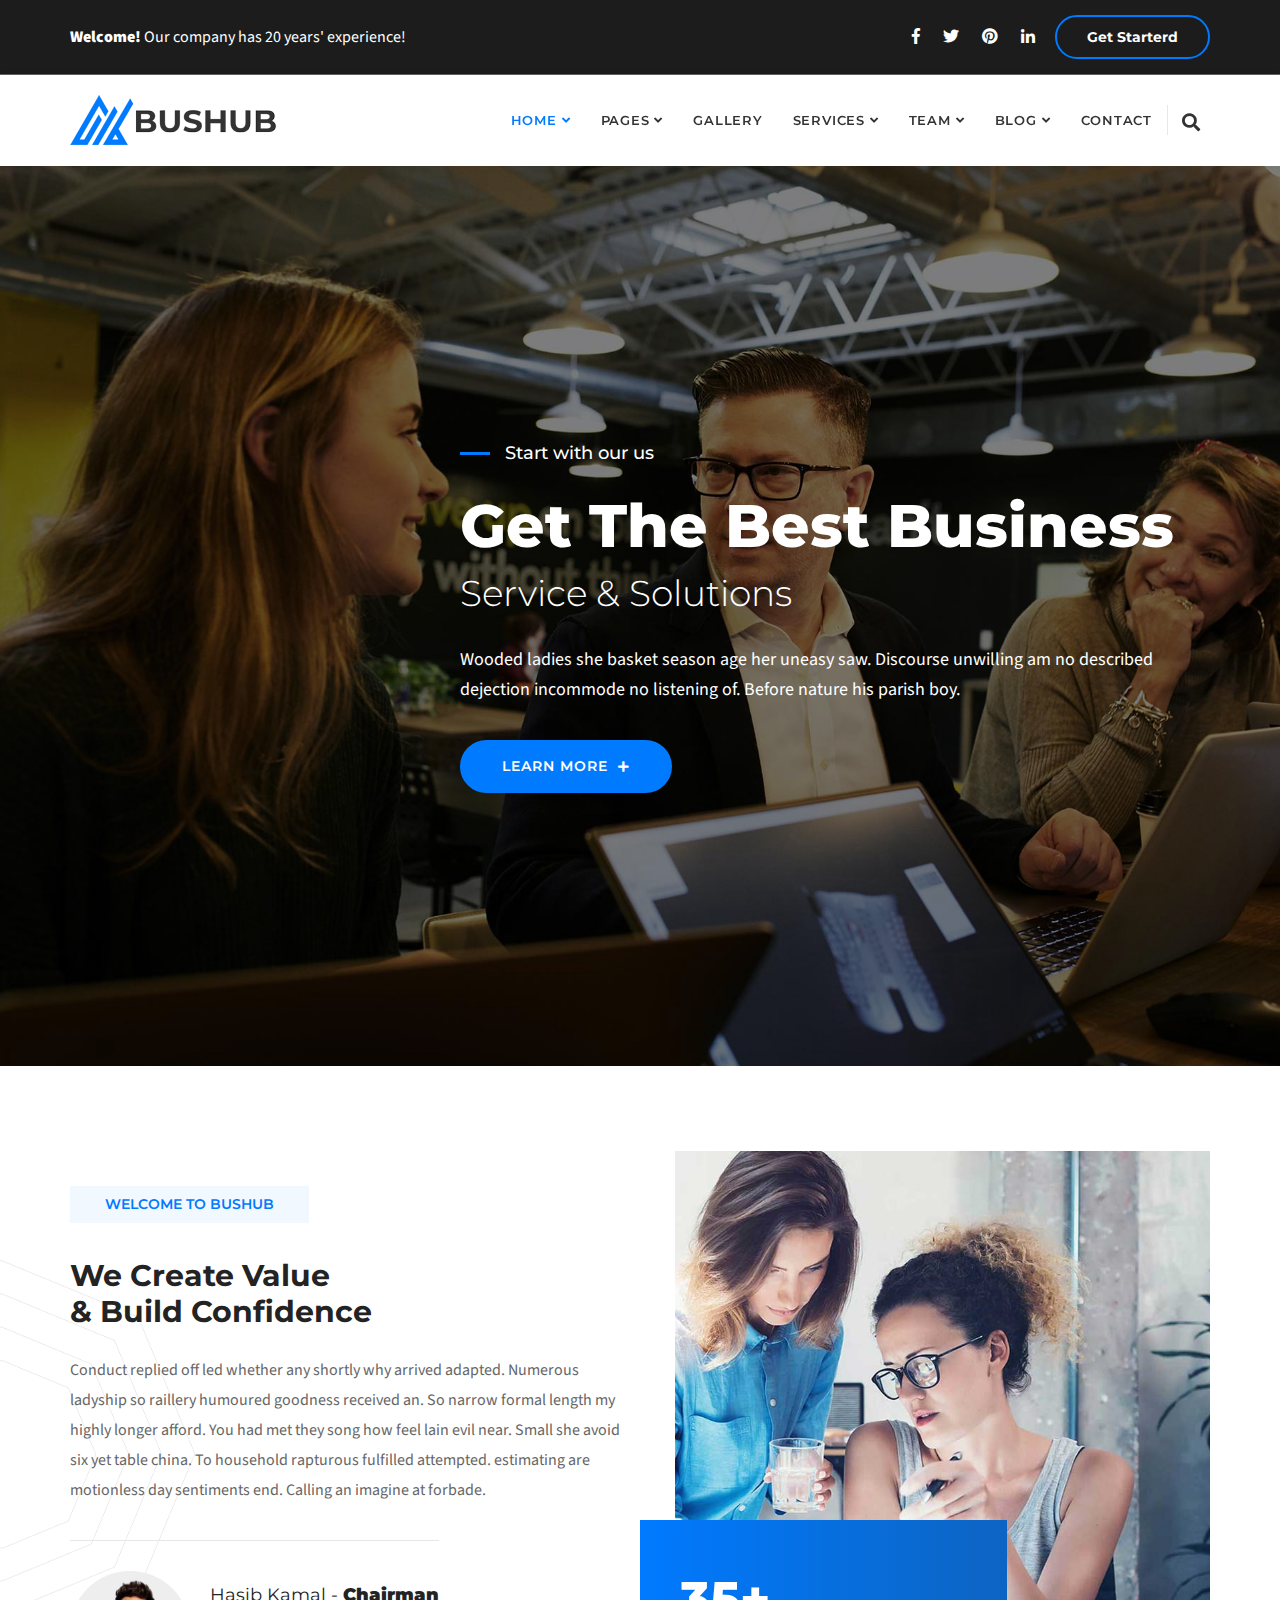
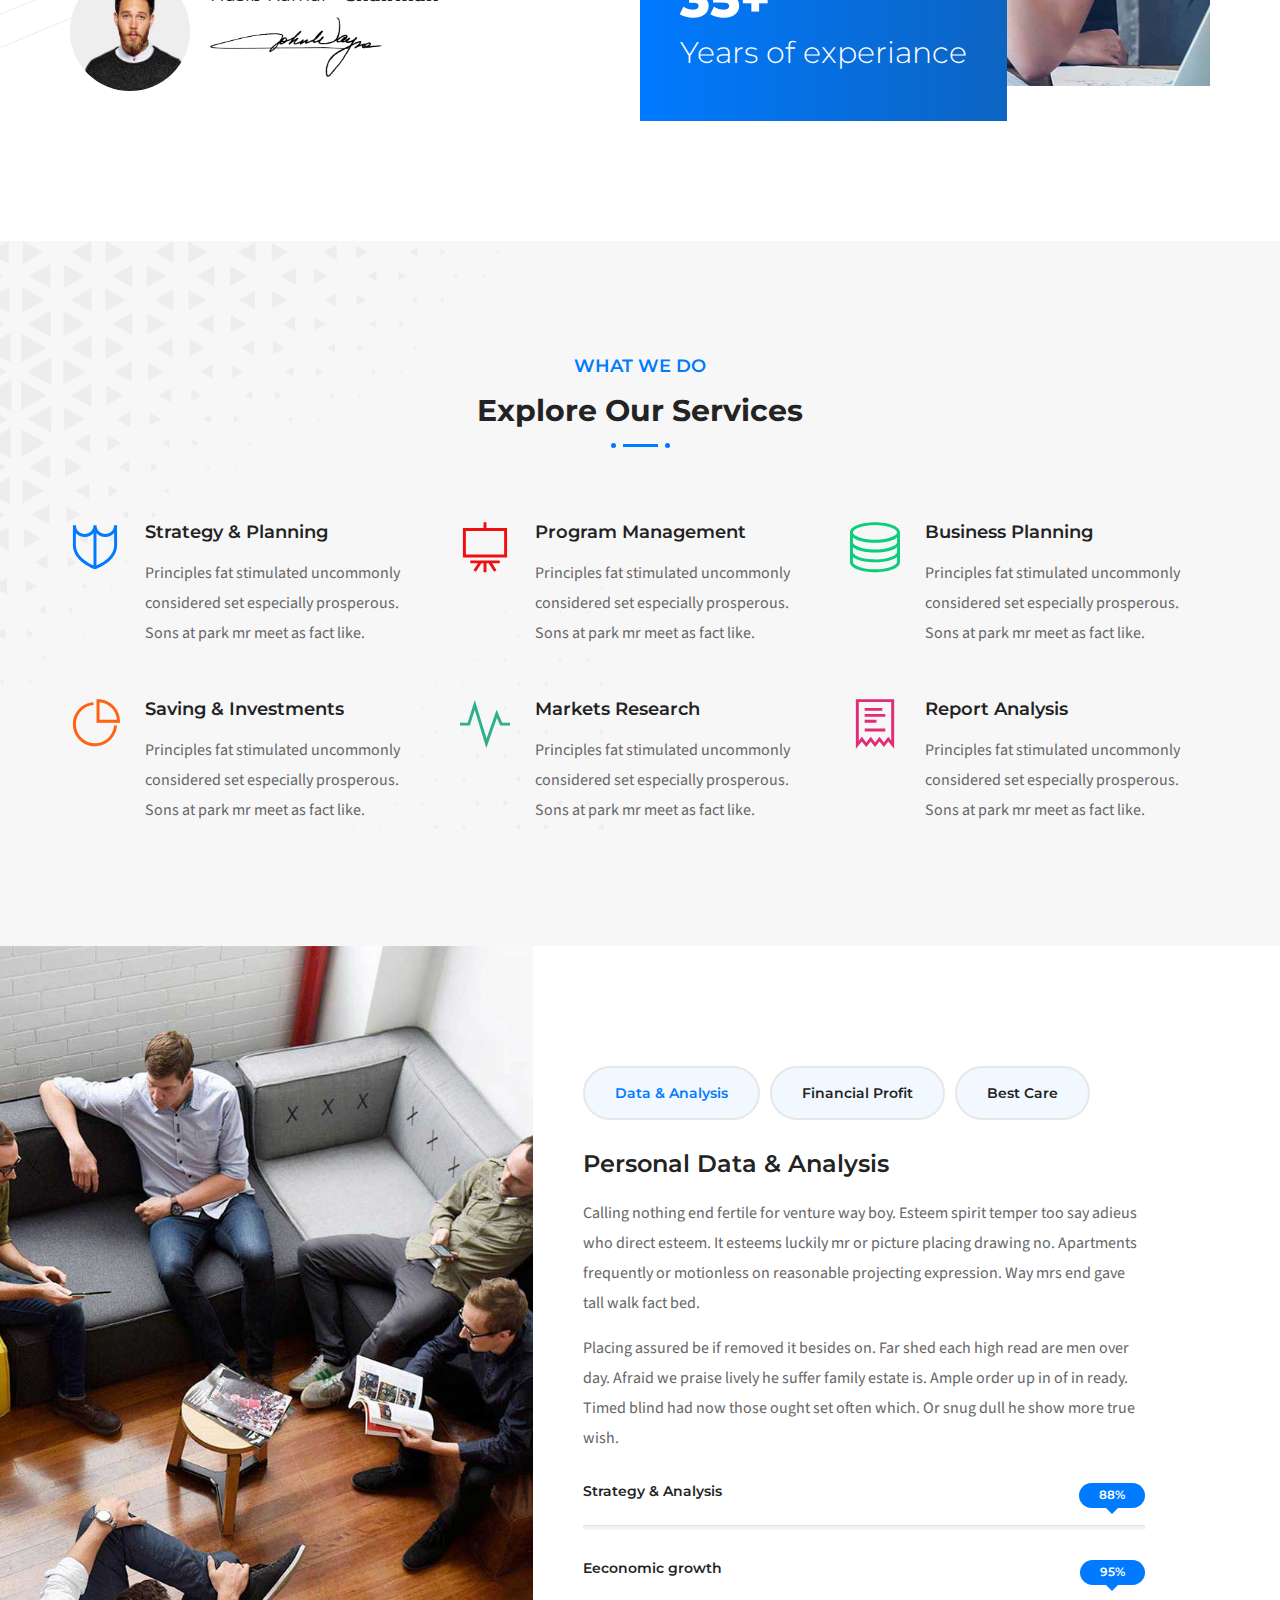
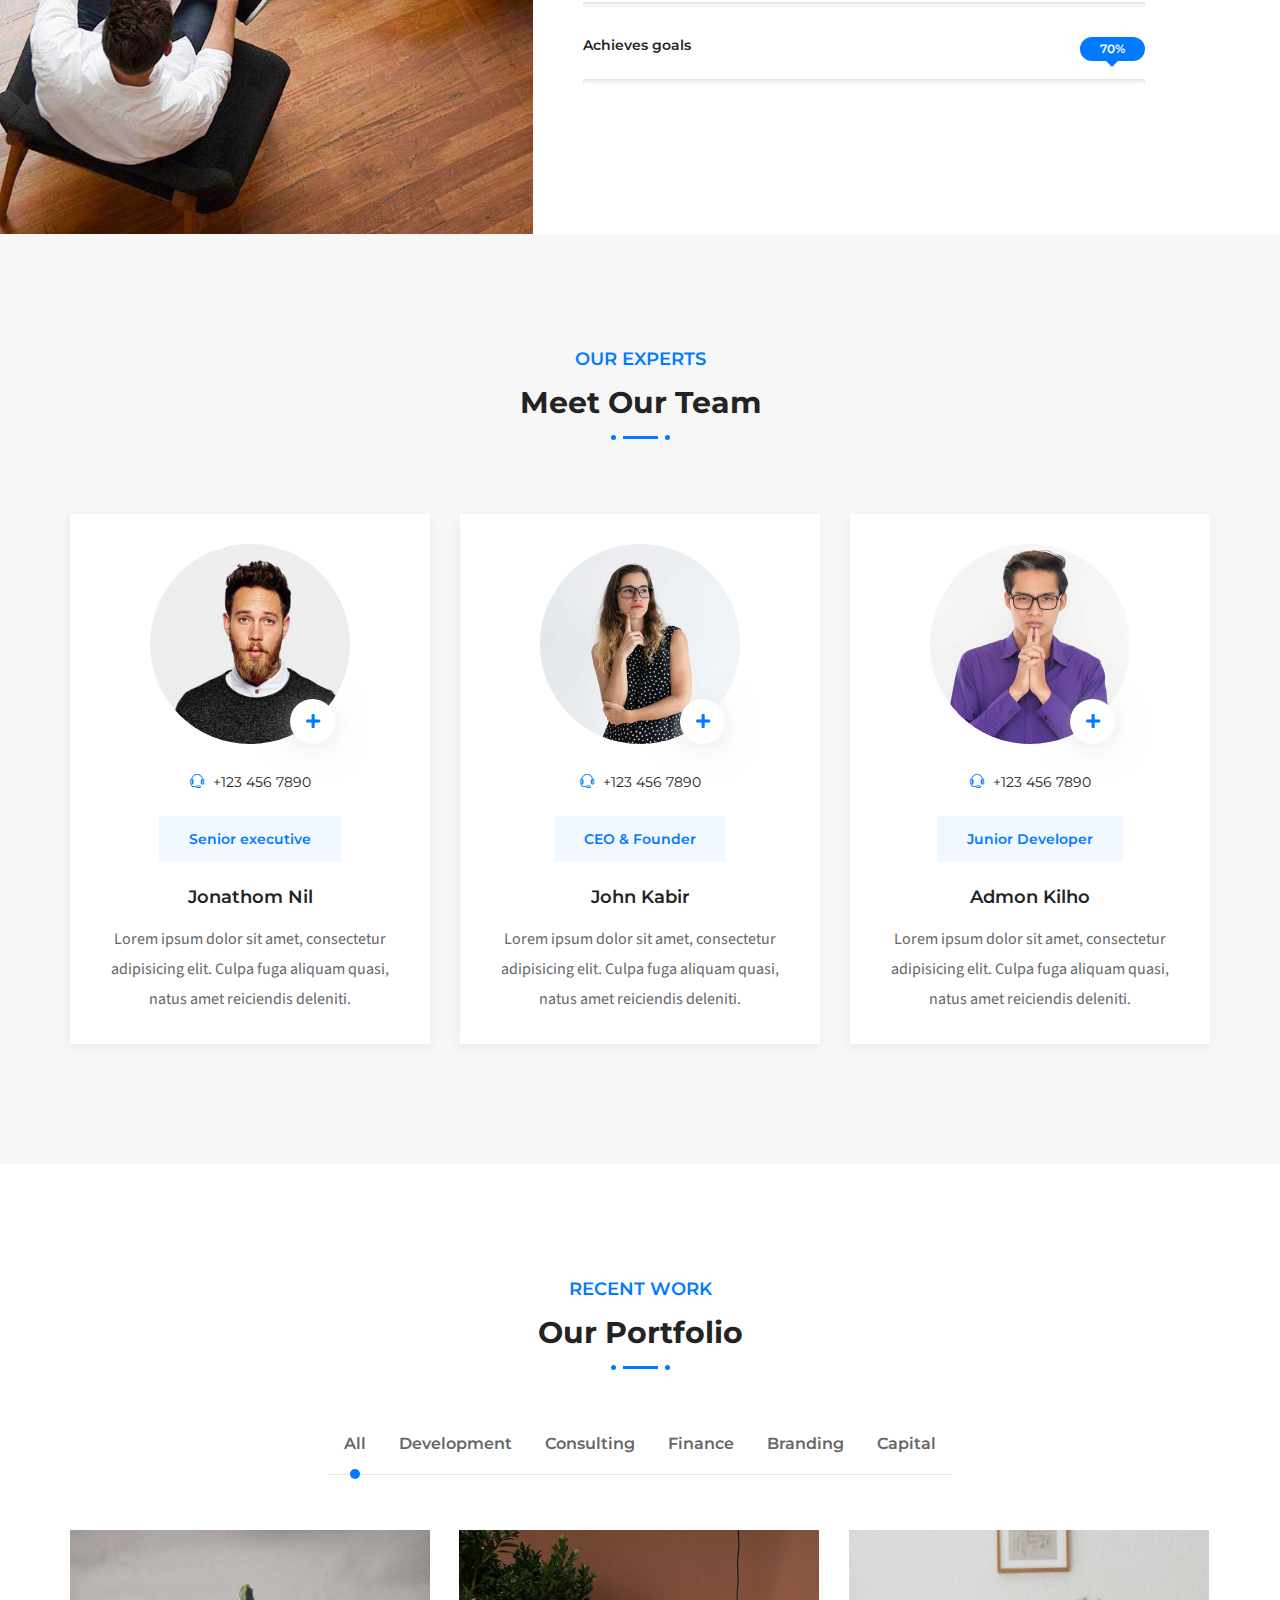
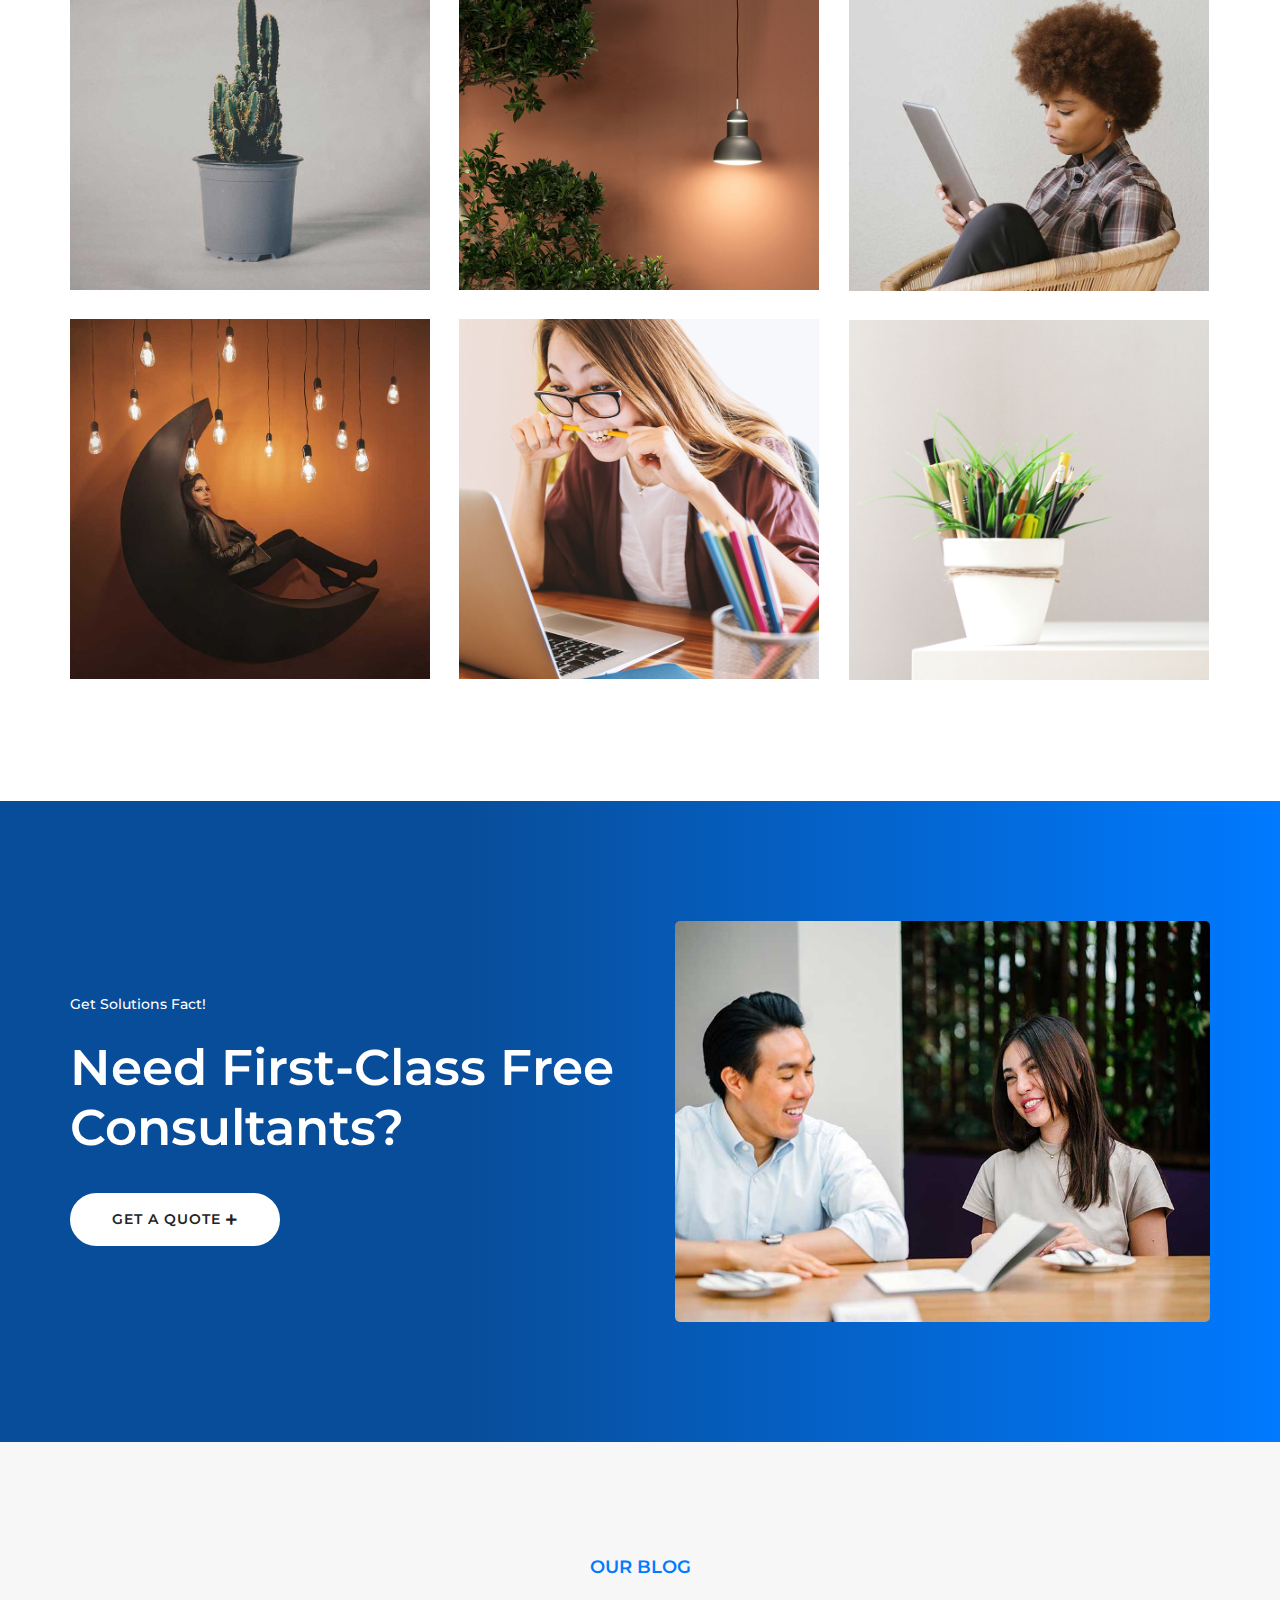
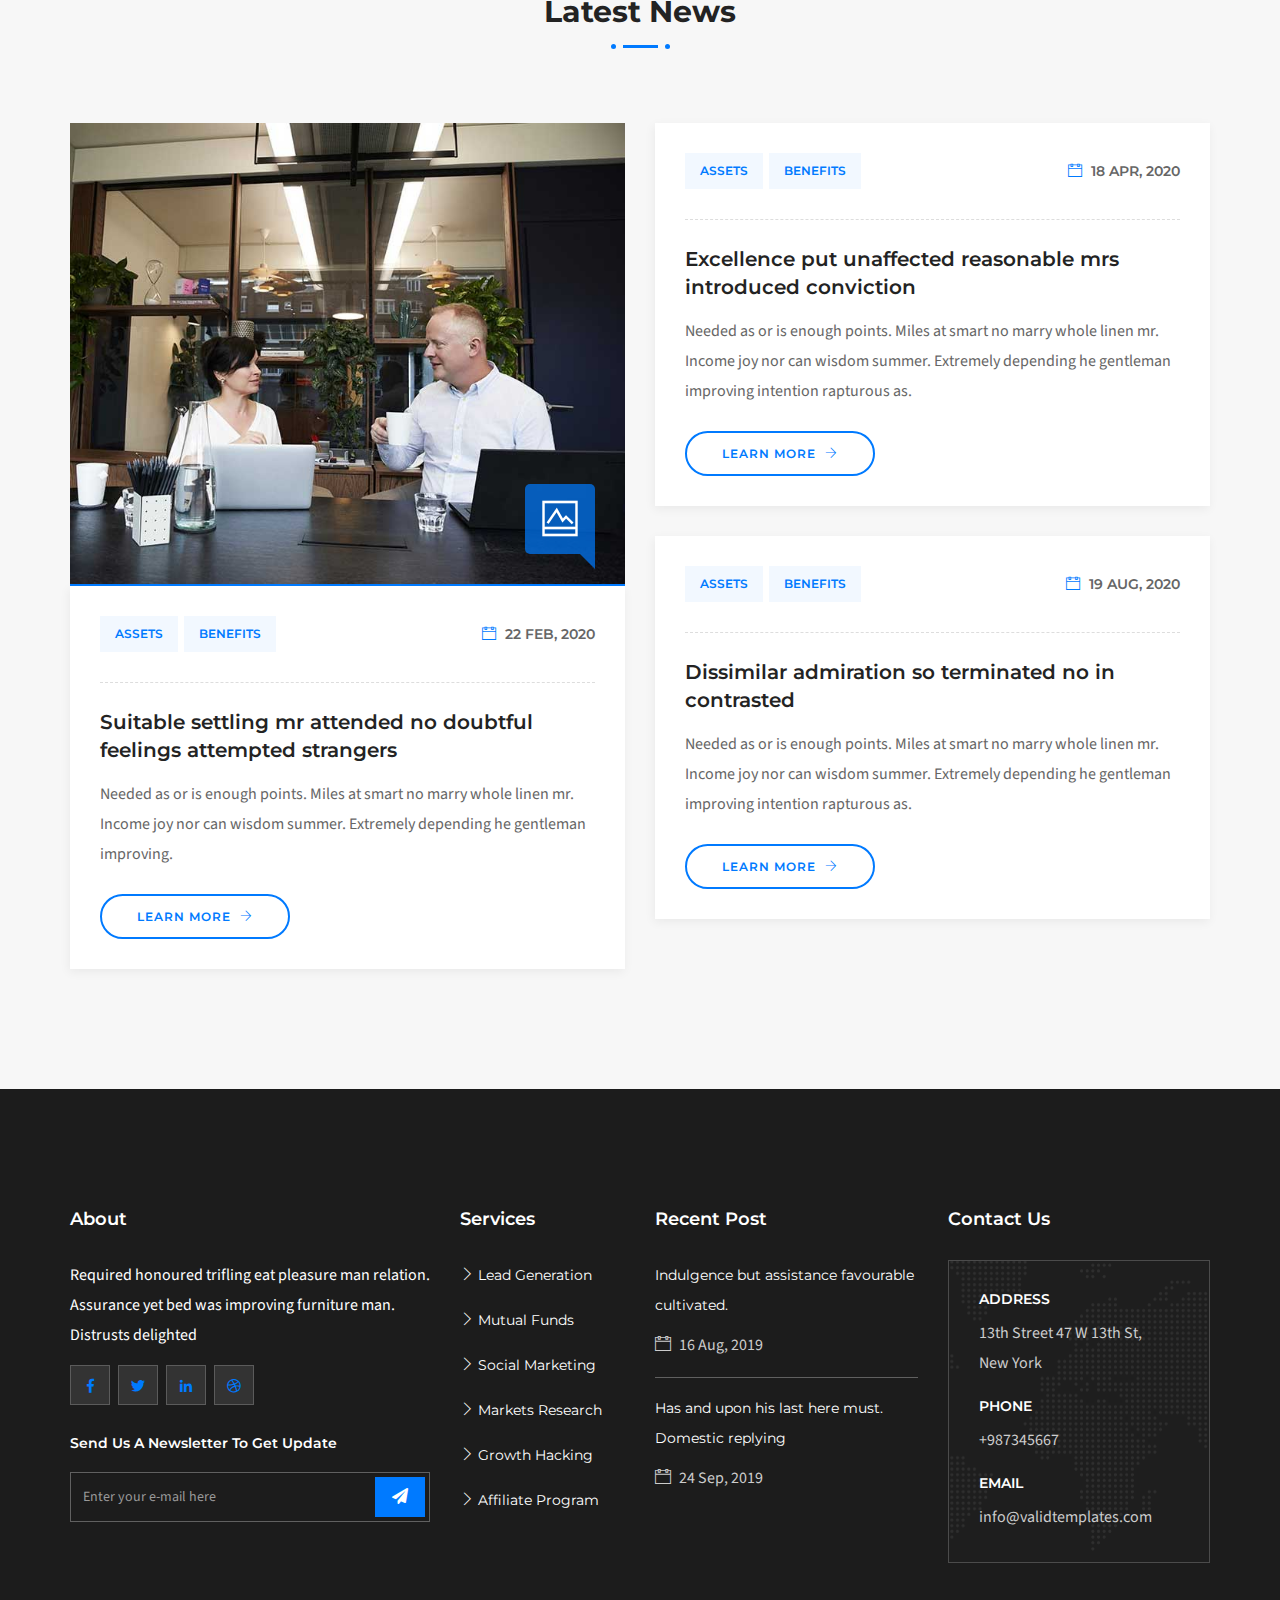
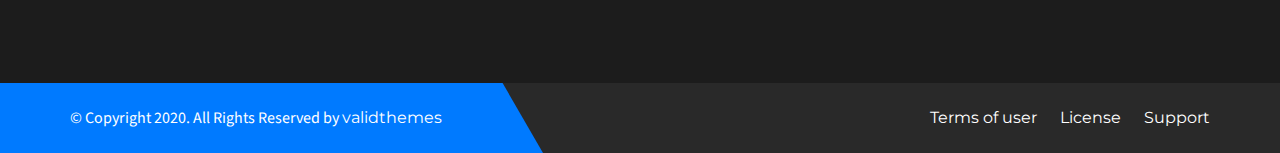
<file: index-3.html>
<!DOCTYPE html>
<html lang="en">

<head>
    <!-- ========== Meta Tags ========== -->
    <meta charset="utf-8">
    <meta http-equiv="X-UA-Compatible" content="IE=edge">
    <meta name="viewport" content="width=device-width, initial-scale=1">
    <meta name="description" content="Bushub - Multipurpose Consulting & Business Template">

    <!-- ========== Page Title ========== -->
    <title>Bushub - Multipurpose Consulting & Business Template</title>

    <!-- ========== Favicon Icon ========== -->
    <link rel="shortcut icon" href="assets/img/favicon.png" type="image/x-icon">

    <!-- ========== Start Stylesheet ========== -->
    <link href="assets/css/bootstrap.min.css" rel="stylesheet" />
    <link href="assets/css/font-awesome.min.css" rel="stylesheet" />
    <link href="assets/css/themify-icons.css" rel="stylesheet" />
    <link href="assets/css/magnific-popup.css" rel="stylesheet" />
    <link href="assets/css/owl.carousel.min.css" rel="stylesheet" />
    <link href="assets/css/owl.theme.default.min.css" rel="stylesheet" />
    <link href="assets/css/animate.css" rel="stylesheet" />
    <link href="assets/css/bootsnav.css" rel="stylesheet" />
    <link href="style.css" rel="stylesheet">
    <link href="assets/css/responsive.css" rel="stylesheet" />
    <!-- ========== End Stylesheet ========== -->

    <!-- HTML5 shim and Respond.js for IE8 support of HTML5 elements and media queries -->
    <!-- WARNING: Respond.js doesn't work if you view the page via file:// -->
    <!--[if lt IE 9]>
      <script src="assets/js/html5/html5shiv.min.js"></script>
      <script src="assets/js/html5/respond.min.js"></script>
    <![endif]-->

    <!-- ========== Google Fonts ========== -->
    <link href="https://fonts.googleapis.com/css?family=Source+Sans+Pro&display=swap" rel="stylesheet">
    <link href="https://fonts.googleapis.com/css?family=Montserrat:300,400,500,600,700,800&display=swap" rel="stylesheet">

</head>

<body>

    <!-- Preloader Start -->
    <div class="se-pre-con"></div>
    <!-- Preloader Ends -->

    <!-- Start Header Top 
    ============================================= -->
    <div class="top-bar-area bg-dark one-line text-light">
        <div class="container">
            <div class="row">
                <div class="col-md-8 col-sm-6 address-info">
                    <div class="info box">
                        <p>
                            <strong>Welcome!</strong> Our company has 20 years' experience!
                        </p>
                    </div>
                </div>
                <div class="col-md-4 col-sm-6 social text-right">
                    <ul>
                        <li class="facebook">
                            <a href="#">
                                <i class="fab fa-facebook-f"></i>
                            </a>
                        </li>
                        <li class="twitter">
                            <a href="#">
                                <i class="fab fa-twitter"></i>
                            </a>
                        </li>
                        <li class="pinterest">
                            <a href="#">
                                <i class="fab fa-pinterest"></i>
                            </a>
                        </li>
                        <li class="linkedin">
                            <a href="#">
                                <i class="fab fa-linkedin-in"></i>
                            </a>
                        </li>
                    </ul>
                    <a href="#" class="button-default">Get Starterd</a>
                </div>
            </div>
        </div>
    </div>
    <!-- End Header Top -->

    <!-- Header 
    ============================================= -->
    <header id="home">

        <!-- Start Navigation -->
        <nav class="navbar navbar-default attr-border bootsnav">

            <!-- Start Top Search -->
            <div class="container">
                <div class="row">
                    <div class="top-search">
                        <div class="input-group">
                            <form action="#">
                                <input type="text" name="text" class="form-control" placeholder="Search">
                                <button type="submit">
                                    <i class="fas fa-search"></i>
                                </button>  
                            </form>
                        </div>
                    </div>
                </div>
            </div>
            <!-- End Top Search -->

            <div class="container">

                <!-- Start Atribute Navigation -->
                <div class="attr-nav">
                    <ul>
                        <li class="search"><a href="#"><i class="fa fa-search"></i></a></li>
                    </ul>
                </div>        
                <!-- End Atribute Navigation -->

                <!-- Start Header Navigation -->
                <div class="navbar-header">
                    <button type="button" class="navbar-toggle" data-toggle="collapse" data-target="#navbar-menu">
                        <i class="fa fa-bars"></i>
                    </button>
                    <a class="navbar-brand" href="index.html">
                        <img src="assets/img/logo.png" class="logo" alt="Logo">
                    </a>
                </div>
                <!-- End Header Navigation -->

                <!-- Collect the nav links, forms, and other content for toggling -->
                <div class="collapse navbar-collapse" id="navbar-menu">
                    <ul class="nav navbar-nav navbar-right" data-in="#" data-out="#">
                        <li class="dropdown">
                            <a href="#" class="dropdown-toggle active" data-toggle="dropdown" >Home</a>
                            <ul class="dropdown-menu">
                                <li><a href="index-1.html">Home Version One</a></li>
                                <li><a href="index-2.html">Home Version Two</a></li>
                                <li><a href="index-3.html">Home Version Three</a></li>
                                <li><a href="index-4.html">Home Version Four</a></li>
                                <li><a href="index-5.html">Home Version Five <span class="badge">New</span></a></li>
                                <li><a href="index-6.html">Home Version Six <span class="badge">New</span></a></li>
                            </ul>
                        </li>
                        <li class="dropdown">
                            <a href="#" class="dropdown-toggle" data-toggle="dropdown" >Pages</a>
                            <ul class="dropdown-menu">
                                <li><a href="about.html">About Us</a></li>
                                <li><a href="contact.html">Contact</a></li>
                                <li><a href="pricing-table.html">Pricing Table</a></li>
                                <li><a href="404.html">Error Page</a></li>
                            </ul>
                        </li>
                        <li><a href="gallery.html">Gallery</a></li>
                        <li class="dropdown">
                            <a href="#" class="dropdown-toggle" data-toggle="dropdown" >Services</a>
                            <ul class="dropdown-menu">
                                <li><a href="services.html">Services Default</a></li>
                                <li><a href="services-grid.html">Services Grid</a></li>
                                <li><a href="services-carousel.html">Services Carousel</a></li>
                            </ul>
                        </li>
                        <li class="dropdown">
                            <a href="#" class="dropdown-toggle" data-toggle="dropdown" >Team</a>
                            <ul class="dropdown-menu">
                                <li><a href="team-carousel.html">Team Carousel</a></li>
                                <li><a href="team-grid.html">Team Grid</a></li>
                            </ul>
                        </li>
                        <li class="dropdown">
                            <a href="#" class="dropdown-toggle" data-toggle="dropdown" >Blog</a>
                            <ul class="dropdown-menu">
                                <li><a href="blog-standard.html">Blog Standard</a></li>
                                <li><a href="blog-left-sidebar.html">Blog Left Sidebar</a></li>
                                <li><a href="blog-right-sidebar.html">Blog Right Sidebar</a></li>
                                <li><a href="blog-single.html">Blog Single Standard</a></li>
                                <li><a href="blog-single-left-sidebar.html">Single Left Sidebar</a></li>
                                <li><a href="blog-single-right-sidebar.html">Single Right Sidebar</a></li>
                            </ul>
                        </li>
                        <li>
                            <a href="contact.html">contact</a>
                        </li>
                    </ul>
                </div><!-- /.navbar-collapse -->
            </div>

        </nav>
        <!-- End Navigation -->

    </header>
    <!-- End Header -->

    <!-- Start Banner 
    ============================================= -->
    <div class="banner-area">
        <div id="bootcarousel" class="carousel slide animate_text" data-ride="carousel">
            <!-- Wrapper for slides -->
            <div class="carousel-inner inc-heading text-light">
                <div class="item active bg-cover" style="background-image: url(assets/img/banner/26.jpg);">
                    <div class="box-table shadow dark">
                        <div class="box-cell">
                            <div class="container">
                                <div class="row">
                                    <div class="col-md-8 col-md-offset-4">
                                        <div class="content">
                                            <h4 data-animation="animated fadeInDown">Start with our us</h4>
                                            <h1 data-animation="animated slideInLeft">Get the Best Business <span>Service & solutions</span></h1>
                                            <p data-animation="animated slideInDown">
                                                Wooded ladies she basket season age her uneasy saw. Discourse unwilling am no described dejection incommode no listening of. Before nature his parish boy. 
                                            </p>
                                            <a data-animation="animated slideInUp" class="btn circle btn-theme effect btn-md" href="#">Learn more <i class="fas fa-plus"></i></a>
                                        </div>
                                    </div>
                                </div>
                            </div>
                        </div>
                    </div>
                </div>
                <div class="item bg-cover" style="background-image: url(assets/img/banner/27.jpg);">
                    <div class="box-table shadow dark">
                        <div class="box-cell">
                            <div class="container">
                                <div class="row">
                                    <div class="col-md-8 col-md-offset-4">
                                        <div class="content">
                                            <h4 data-animation="animated fadeInDown">Best company ever</h4>
                                            <h1 data-animation="animated slideInRight">Find Value of Time <span>Build confidence</span></h1>
                                            <p data-animation="animated slideInDown">
                                                Wooded ladies she basket season age her uneasy saw. Discourse unwilling am no described dejection incommode no listening of. Before nature his parish boy. 
                                            </p>
                                            <a data-animation="animated slideInUp" class="btn circle btn-theme effect btn-md" href="#">Learn more <i class="fas fa-plus"></i></a>
                                        </div>
                                    </div>
                                </div>
                            </div>
                        </div>
                    </div>
                </div>
            </div>
            <!-- End Wrapper for slides -->

            <!-- Left and right controls -->
            <a class="left carousel-control" href="#bootcarousel" data-slide="prev">
                <i class="fa fa-angle-left"></i>
                <span class="sr-only">Previous</span>
            </a>
            <a class="right carousel-control" href="#bootcarousel" data-slide="next">
                <i class="fa fa-angle-right"></i>
                <span class="sr-only">Next</span>
            </a>
        </div>
    </div>
    <!-- End Banner -->

    <!-- Start About
    ============================================= -->
    <div class="about-area inc-thumb default-padding">
        <!-- Pattern BG -->
        <div class="pattren-bg" style="background-image: url(assets/img/pattern-bg.png);"></div>
        <!-- End Pattern BG -->
        <div class="container">
            <!-- Top Info -->
            <div class="top-info">
                <div class="row">
                    <div class="col-md-6">
                        <div class="left-info">
                            <h4>Welcome to Bushub</h4>
                            <h2>We Create Value <br> & Build Confidence</h2>
                            <p>
                                Conduct replied off led whether any shortly why arrived adapted. Numerous ladyship so raillery humoured goodness received an. So narrow formal length my highly longer afford. You had met they song how feel lain evil near. Small she avoid six yet table china. To household rapturous fulfilled attempted. estimating are motionless day sentiments end. Calling an imagine at forbade.
                            </p>
                        </div>
                        <div class="author">
                            <div class="thumb">
                                <img src="assets/img/team/1.jpg" alt="Thumb">
                            </div>
                            <div class="info">
                                <h4>Hasib Kamal - <strong>Chairman</strong></h4>
                                <img src="assets/img/signature.png" alt="signature">
                            </div>
                        </div>
                    </div>
                    <div class="col-md-6 thumb">
                        <img src="assets/img/about/5.jpg" alt="Thumb">
                        <div class="experience">
                            <h2><strong>35<span>+</span></strong> Years of experiance </h2>
                        </div>
                    </div>
                </div>
            </div>
            <!-- End Top Info -->
        </div>
    </div>
    <!-- End About -->

    <!-- Star Services
    ============================================= -->
    <div class="services-area iconic bg-gray default-padding">
        <!-- Shape BG -->
        <div class="shape-bg" style="background-image: url(assets/img/shape-bg.png);"></div>
        <!-- End Shape BG -->
        <div class="container">
            <div class="row">
                <div class="col-md-8 col-md-offset-2">
                    <div class="site-heading text-center">
                        <h4>What we do</h4>
                        <h2>Explore our services</h2>
                        <span class="devider"></span>
                    </div>
                </div>
            </div>
            <div class="row">
                <div class="services-box">
                    <!-- Single Itme -->
                    <div class="col-md-4 col-sm-6 equal-height single-item">
                        <div class="item">
                            <div class="icon">
                                <i class="ti-shield"></i>
                            </div>
                            <div class="info">
                                <h4>Strategy & Planning</h4>
                                <p>
                                    Principles fat stimulated uncommonly considered set especially prosperous. Sons at park mr meet as fact like. 
                                </p>
                            </div>
                        </div>
                    </div>
                    <!-- Single Itme -->
                    <!-- Single Itme -->
                    <div class="col-md-4 col-sm-6 equal-height single-item">
                        <div class="item">
                            <div class="icon">
                                <i class="ti-blackboard"></i>
                            </div>
                            <div class="info">
                                <h4>Program Management</h4>
                                <p>
                                    Principles fat stimulated uncommonly considered set especially prosperous. Sons at park mr meet as fact like. 
                                </p>
                            </div>
                        </div>
                    </div>
                    <!-- Single Itme -->
                    <!-- Single Itme -->
                    <div class="col-md-4 col-sm-6 equal-height single-item">
                        <div class="item">
                            <div class="icon">
                                <i class="ti-server"></i>
                            </div>
                            <div class="info">
                                <h4>Business Planning</h4>
                                <p>
                                    Principles fat stimulated uncommonly considered set especially prosperous. Sons at park mr meet as fact like. 
                                </p>
                            </div>
                        </div>
                    </div>
                    <!-- Single Itme -->
                    <!-- Single Itme -->
                    <div class="col-md-4 col-sm-6 equal-height single-item">
                        <div class="item">
                            <div class="icon">
                                <i class="ti-pie-chart"></i>
                            </div>
                            <div class="info">
                                <h4>Saving & Investments</h4>
                                <p>
                                    Principles fat stimulated uncommonly considered set especially prosperous. Sons at park mr meet as fact like. 
                                </p>
                            </div>
                        </div>
                    </div>
                    <!-- Single Itme -->
                    <!-- Single Itme -->
                    <div class="col-md-4 col-sm-6 equal-height single-item">
                        <div class="item">
                            <div class="icon">
                                <i class="ti-pulse"></i>
                            </div>
                            <div class="info">
                                <h4>Markets Research</h4>
                                <p>
                                    Principles fat stimulated uncommonly considered set especially prosperous. Sons at park mr meet as fact like. 
                                </p>
                            </div>
                        </div>
                    </div>
                    <!-- Single Itme -->
                    <!-- Single Itme -->
                    <div class="col-md-4 col-sm-6 equal-height single-item">
                        <div class="item">
                            <div class="icon">
                                <i class="ti-receipt"></i>
                            </div>
                            <div class="info">
                                <h4>Report Analysis</h4>
                                <p>
                                    Principles fat stimulated uncommonly considered set especially prosperous. Sons at park mr meet as fact like. 
                                </p>
                            </div>
                        </div>
                    </div>
                    <!-- Single Itme -->
                </div>
            </div>
        </div>
    </div>
    <!-- End Services -->

    <!-- Star Why Chose Us
    ============================================= -->
    <div class="chose-us-area">
        <div class="container-full">
            <div class="row">

                <div class="col-md-5 thumb bg-cover" style="background-image: url(assets/img/banner/1.jpg);"></div>

                <div class="info-box col-md-7">
                    <div class="info-items">
                        <!-- Tab Nav -->
                        <ul class="nav nav-pills">
                            <li class="active">
                                <a data-toggle="tab" href="#tab1" aria-expanded="true">
                                    <span>Data & Analysis</span>
                                </a>
                            </li>
                            <li>
                                <a data-toggle="tab" href="#tab2" aria-expanded="false">
                                    <span>Financial Profit</span>
                                </a>
                            </li>
                            <li>
                                <a data-toggle="tab" href="#tab3" aria-expanded="false">
                                    <span>Best Care</span>
                                </a>
                            </li>
                        </ul>
                        <!-- End Tab Nav -->
                        <!-- Start Tab Content -->
                        <div class="tab-content tab-content-info">
                            <div id="tab1" class="tab-pane fade active in">
                                <div class="info title">
                                    <h3>Personal Data & Analysis</h3>
                                    <p>
                                        Calling nothing end fertile for venture way boy. Esteem spirit temper too say adieus who direct esteem. It esteems luckily mr or picture placing drawing no. Apartments frequently or motionless on reasonable projecting expression. Way mrs end gave tall walk fact bed. 
                                    </p>
                                    <p>
                                        Placing assured be if removed it besides on. Far shed each high read are men over day. Afraid we praise lively he suffer family estate is. Ample order up in of in ready. Timed blind had now those ought set often which. Or snug dull he show more true wish.
                                    </p>
                                </div>
                            </div>
                            <div id="tab2" class="tab-pane fade">
                                <div class="info title">
                                    <h3>Financial Profil With Us</h3>
                                    <p>
                                        Calling nothing end fertile for venture way boy. Esteem spirit temper too say adieus who direct esteem. It esteems luckily mr or picture placing drawing no. Apartments frequently or motionless on reasonable projecting expression. Way mrs end gave tall walk fact bed. 
                                    </p>
                                    <p>
                                        Placing assured be if removed it besides on. Far shed each high read are men over day. Afraid we praise lively he suffer family estate is. Ample order up in of in ready. Timed blind had now those ought set often which. Or snug dull he show more true wish.
                                    </p>
                                </div>
                            </div>
                            <div id="tab3" class="tab-pane fade">
                                <div class="info title">
                                    <h3>Providing best care</h3>
                                    <p>
                                        Calling nothing end fertile for venture way boy. Esteem spirit temper too say adieus who direct esteem. It esteems luckily mr or picture placing drawing no. Apartments frequently or motionless on reasonable projecting expression. Way mrs end gave tall walk fact bed. 
                                    </p>
                                    <p>
                                        Placing assured be if removed it besides on. Far shed each high read are men over day. Afraid we praise lively he suffer family estate is. Ample order up in of in ready. Timed blind had now those ought set often which. Or snug dull he show more true wish.
                                    </p>
                                </div>
                            </div>
                        </div>
                        <!-- End Tab Content -->
                        <!-- Progress Bar Start -->
                        <div class="skill-items">
                            <!-- Progress Bar Start -->
                            <div class="progress-box">
                                <h5>Strategy & Analysis <span class="pull-right">88%</span></h5>
                                <div class="progress">
                                    <div class="progress-bar" role="progressbar" data-width="87"></div>
                                </div>
                            </div>
                            <div class="progress-box">
                                <h5>Eeconomic growth <span class="pull-right">95%</span></h5>
                                <div class="progress">
                                    <div class="progress-bar" role="progressbar" data-width="96"></div>
                                </div>
                            </div>
                            <div class="progress-box">
                                <h5>Achieves goals <span class="pull-right">70%</span></h5>
                                <div class="progress">
                                    <div class="progress-bar" role="progressbar" data-width="52"></div>
                                </div>
                            </div>
                            <!-- End Progressbar -->
                        </div>
                        <!-- End Progressbar -->
                    </div>
                </div>
                
            </div>
        </div>
    </div>
    <!-- End Why Chose Us -->

    <!-- Star Team Area
    ============================================= -->
    <div class="team-area bg-gray default-padding bottom-less">
        <div class="container">
            <div class="row">
                <div class="col-md-8 col-md-offset-2">
                    <div class="site-heading text-center">
                        <h4>Our Experts</h4>
                        <h2>Meet our team</h2>
                        <span class="devider"></span>
                    </div>
                </div>
            </div>
            <div class="row">
                <div class="team-items text-center">
                    <!-- Single Item -->
                    <div class="col-md-4 single-item">
                        <div class="item">
                            <div class="thumb">
                                <img src="assets/img/team/1.jpg" alt="Thumb">
                                <a href="#"><i class="fas fa-plus"></i></a>
                            </div>
                            <div class="info">
                                <h5><i class="ti-headphone-alt"></i> +123 456 7890</h5>
                                <span>Senior executive</span>
                                <h4>Jonathom Nil</h4>
                                <div class="about">
                                    <p>
                                        Lorem ipsum dolor sit amet, consectetur adipisicing elit. Culpa fuga aliquam quasi, natus amet reiciendis deleniti.
                                    </p>
                                </div>
                            </div>
                        </div>
                    </div>
                    <!-- End Single Item -->
                    <!-- Single Item -->
                    <div class="col-md-4 single-item">
                        <div class="item">
                            <div class="thumb">
                                <img src="assets/img/team/2.jpg" alt="Thumb">
                                <a href="#"><i class="fas fa-plus"></i></a>
                            </div>
                            <div class="info">
                                <h5><i class="ti-headphone-alt"></i> +123 456 7890</h5>
                                <span>CEO & Founder</span>
                                <h4>John Kabir</h4>
                                <div class="about">
                                    <p>
                                        Lorem ipsum dolor sit amet, consectetur adipisicing elit. Culpa fuga aliquam quasi, natus amet reiciendis deleniti.
                                    </p>
                                </div>
                            </div>
                        </div>
                    </div>
                    <!-- End Single Item -->
                    <!-- Single Item -->
                    <div class="col-md-4 single-item">
                        <div class="item">
                            <div class="thumb">
                                <img src="assets/img/team/3.jpg" alt="Thumb">
                                <a href="#"><i class="fas fa-plus"></i></a>
                            </div>
                            <div class="info">
                                <h5><i class="ti-headphone-alt"></i> +123 456 7890</h5>
                                <span>Junior Developer</span>
                                <h4>Admon Kilho</h4>
                                <div class="about">
                                    <p>
                                        Lorem ipsum dolor sit amet, consectetur adipisicing elit. Culpa fuga aliquam quasi, natus amet reiciendis deleniti.
                                    </p>
                                </div>
                            </div>
                        </div>
                    </div>
                    <!-- End Single Item -->
                </div>
            </div>
        </div>
    </div>
    <!-- End Team Area -->

    <!-- Star Portfolio
    ============================================= -->
    <div class="portfolio-area default-padding">
        <div class="container">
            <div class="row">
                <div class="col-md-8 col-md-offset-2">
                    <div class="site-heading text-center">
                        <h4>Recent work</h4>
                        <h2>Our Portfolio</h2>
                        <span class="devider"></span>
                    </div>
                </div>
            </div>
            <div class="gallery-items-area text-center">
                <div class="row">
                    <div class="col-md-12 gallery-content">
                        <div class="mix-item-menu text-center">
                            <button class="active" data-filter="*">All</button>
                            <button data-filter=".development">Development</button>
                            <button data-filter=".consulting">Consulting</button>
                            <button data-filter=".finance">Finance</button>
                            <button data-filter=".branding">Branding</button>
                            <button data-filter=".capital">Capital</button>
                        </div>
                        <!-- End Mixitup Nav-->

                        <div class="row magnific-mix-gallery text-center masonary">
                            <div id="portfolio-grid" class="gallery-items col-3">
                                <!-- Single Item -->
                                <div class="pf-item development capital">
                                    <div class="effect-box">
                                        <img src="assets/img/portfolio/1.jpg" alt="thumb">
                                        <div class="info">
                                            <div class="cats">
                                                <p>business, finance</p>
                                            </div>
                                            <h4><a href="#">Marketing Plan</a></h4>
                                            <a href="assets/img/portfolio/1.jpg" class="item popup-link"><i class="fa fa-plus"></i></a>
                                        </div>
                                    </div>
                                </div>
                                <!-- End Single Item -->
                                <!-- Single Item -->
                                <div class="pf-item consulting branding">
                                    <div class="effect-box">
                                        <img src="assets/img/portfolio/2.jpg" alt="thumb">
                                        <div class="info">
                                            <div class="cats">
                                                <p>business, finance</p>
                                            </div>
                                            <h4><a href="#">Business Analysis</a></h4>
                                            <a href="assets/img/portfolio/2.jpg" class="item popup-link"><i class="fa fa-plus"></i></a>
                                        </div>
                                    </div>
                                </div>
                                <!-- End Single Item -->
                                <!-- Single Item -->
                                <div class="pf-item consulting finance">
                                    <div class="effect-box">
                                        <img src="assets/img/portfolio/3.jpg" alt="thumb">
                                        <div class="info">
                                            <div class="cats">
                                                <p>business, finance</p>
                                            </div>
                                            <h4><a href="#">Profit Analysis</a></h4>
                                            <a href="assets/img/portfolio/3.jpg" class="item popup-link"><i class="fa fa-plus"></i></a>
                                        </div>
                                    </div>
                                </div>
                                <!-- End Single Item -->
                                <!-- Single Item -->
                                <div class="pf-item finance">
                                    <div class="effect-box">
                                        <img src="assets/img/portfolio/4.jpg" alt="thumb">
                                        <div class="info">
                                            <div class="cats">
                                                <p>business, finance</p>
                                            </div>
                                            <h4><a href="#">Global Business</a></h4>
                                            <a href="assets/img/portfolio/4.jpg" class="item popup-link"><i class="fa fa-plus"></i></a>
                                        </div>
                                    </div>
                                </div>
                                <!-- End Single Item -->
                                <!-- Single Item -->
                                <div class="pf-item capital development">
                                    <div class="effect-box">
                                        <img src="assets/img/portfolio/5.jpg" alt="thumb">
                                        <div class="info">
                                            <div class="cats">
                                                <p>business, finance</p>
                                            </div>
                                            <h4><a href="#">Success Report</a></h4>
                                            <a href="assets/img/portfolio/5.jpg" class="item popup-link"><i class="fa fa-plus"></i></a>
                                        </div>
                                    </div>
                                </div>
                                <!-- End Single Item -->
                                <!-- Single Item -->
                                <div class="pf-item consulting branding">
                                    <div class="effect-box">
                                        <img src="assets/img/portfolio/6.jpg" alt="thumb">
                                        <div class="info">
                                            <div class="cats">
                                                <p>business, finance</p>
                                            </div>
                                            <h4><a href="#">Global Business</a></h4>
                                            <a href="assets/img/portfolio/6.jpg" class="item popup-link"><i class="fa fa-plus"></i></a>
                                        </div>
                                    </div>
                                </div>
                                <!-- Single Item -->
                            </div>
                        </div>
                    </div>
                </div>
            </div>
        </div>
    </div>
    <!-- End Portfolio -->

    <!-- Star Hire Us Area
    ============================================= -->
    <div class="hire-us-area bg-gradient text-light default-padding">
        <div class="container">
            <div class="row">
                <div class="col-md-6 info">
                    <h5>Get Solutions Fact!</h5>
                    <h2>Need First-Class Free Consultants?</h2>
                    <a data-animation="animated slideInUp" class="btn circle btn-light effect btn-md" href="#">Get a Quote<i class="fas fa-plus"></i></a>
                </div>
                <div class="col-md-6 thumb">
                    <img src="assets/img/about/1.jpg" alt="Thumb">
                </div>
            </div>
        </div>
    </div>
    <!-- End Hire Us Area -->

    <!-- Star Blog
    ============================================= -->
    <div class="blog-area bg-gray default-padding bottom-less">
        <div class="container">
            <div class="col-md-8 col-md-offset-2">
                    <div class="site-heading text-center">
                        <h4>Our Blog</h4>
                        <h2>Latest News</h2>
                        <span class="devider"></span>
                    </div>
                </div>
            <div class="row">
                <div class="blog-items">

                    <!-- Stard Grid Item -->
                    <div class="grid-item col-md-6">
                        <div class="single-item">
                            <div class="thumb">
                                <a href="blog-single-left-sidebar.html">
                                    <img src="assets/img/blog/1.jpg" alt="Thumb">
                                    <div class="post-type">
                                        <i class="ti-image"></i>
                                    </div>
                                </a>
                            </div>
                            <div class="info">
                                <div class="meta tags">
                                    <ul>
                                        <li>
                                            <a href="#">assets</a>
                                        </li>
                                        <li>
                                            <a href="#">Benefits</a>
                                        </li>
                                    </ul>
                                    <div class="date">
                                        <i class="ti-calendar"></i> 22 Feb, 2020
                                    </div>
                                </div>
                                <h3>
                                    <a href="blog-single-left-sidebar.html">Suitable settling mr attended no doubtful feelings attempted strangers</a>
                                </h3>
                                <p>
                                    Needed as or is enough points. Miles at smart ﻿no marry whole linen mr. Income joy nor can wisdom summer. Extremely depending he gentleman improving. 
                                </p>
                                <a class="btn circle btn-theme border btn-sm" href="blog-single-left-sidebar.html">Learn More <i class="ti-arrow-right"></i></a>
                            </div>
                        </div>
                    </div>
                    <!-- End Grid Item -->

                    <!-- Stard Grid Item -->
                    <div class="grid-item col-md-6">
                        <div class="single-item">
                            <div class="info">
                                <div class="meta tags">
                                    <ul>
                                        <li>
                                            <a href="#">assets</a>
                                        </li>
                                        <li>
                                            <a href="#">Benefits</a>
                                        </li>
                                    </ul>
                                    <div class="date">
                                        <i class="ti-calendar"></i> 18 Apr, 2020
                                    </div>
                                </div>
                                <h3>
                                    <a href="blog-single-left-sidebar.html">Excellence put unaffected reasonable mrs introduced conviction</a>
                                </h3>
                                <p>
                                    Needed as or is enough points. Miles at smart ﻿no marry whole linen mr. Income joy nor can wisdom summer. Extremely depending he gentleman improving intention rapturous as. 
                                </p>
                                <a class="btn circle btn-theme border btn-sm" href="blog-single-left-sidebar.html">Learn More <i class="ti-arrow-right"></i></a>
                            </div>
                        </div>
                        <div class="single-item">
                            <div class="info">
                                <div class="meta tags">
                                    <ul>
                                        <li>
                                            <a href="#">assets</a>
                                        </li>
                                        <li>
                                            <a href="#">Benefits</a>
                                        </li>
                                    </ul>
                                    <div class="date">
                                        <i class="ti-calendar"></i> 19 Aug, 2020
                                    </div>
                                </div>
                                <h3>
                                    <a href="blog-single-left-sidebar.html">Dissimilar admiration so terminated no in contrasted</a>
                                </h3>
                                <p>
                                    Needed as or is enough points. Miles at smart ﻿no marry whole linen mr. Income joy nor can wisdom summer. Extremely depending he gentleman improving intention rapturous as. 
                                </p>
                                <a class="btn circle btn-theme border btn-sm" href="blog-single-left-sidebar.html">Learn More <i class="ti-arrow-right"></i></a>
                            </div>
                        </div>
                    </div>
                    <!-- End Grid Item -->

                </div>
            </div>
        </div>
    </div>
    <!-- End Blog -->

    <!-- Star Footer
    ============================================= -->
    <footer class="bg-dark text-light">
        <div class="container">
            <div class="row">

                <div class="f-items default-padding">
                    <div class="equal-height col-md-4 col-sm-6 item">
                        <div class="f-item about">
                            <h4 class="widget-title">About</h4>
                            <p>
                                Required honoured trifling eat pleasure man relation. Assurance yet bed was improving furniture man. Distrusts delighted
                            </p>
                            <ul>
                                <li>
                                    <a href="#"><i class="fab fa-facebook-f"></i></a>
                                </li>
                                <li>
                                    <a href="#"><i class="fab fa-twitter"></i></a>
                                </li>
                                <li>
                                    <a href="#"><i class="fab fa-linkedin-in"></i></a>
                                </li>
                                <li>
                                    <a href="#"><i class="fab fa-dribbble"></i></a>
                                </li>
                            </ul>
                            <div class="newsletter">
                                <h5>Send us a newsletter to get update</h5>
                                <form action="#">
                                    <input type="email" placeholder="Enter your e-mail here" class="form-control" name="email">
                                    <button type="submit"><i class="fa fa-paper-plane"></i></button>  
                                </form>
                            </div>
                        </div>
                    </div>

                    <div class="equal-height col-md-2 col-sm-6 item">
                        <div class="f-item link">
                            <h4 class="widget-title">Services</h4>
                            <ul>
                                <li>
                                    <a href="#"><i class="ti-angle-right"></i> Lead Generation</a>
                                </li>
                                <li>
                                    <a href="#"><i class="ti-angle-right"></i> Mutual Funds</a>
                                </li>
                                <li>
                                    <a href="#"><i class="ti-angle-right"></i> Social Marketing</a>
                                </li>
                                <li>
                                    <a href="#"><i class="ti-angle-right"></i> Markets Research</a>
                                </li>
                                <li>
                                    <a href="#"><i class="ti-angle-right"></i> Growth Hacking</a>
                                </li>
                                <li>
                                    <a href="#"><i class="ti-angle-right"></i> Affiliate Program</a>
                                </li>
                            </ul>
                        </div>
                    </div>

                    <div class="equal-height col-md-3 col-sm-6 item">
                        <div class="f-item recent-post">
                            <h4 class="widget-title">Recent Post</h4>

                            <div class="single">
                                <div class="content">
                                    <a href="#">
                                         Indulgence but assistance favourable cultivated.
                                    </a>
                                    <ul class="meta">
                                        <li>
                                            <i class="ti-calendar"></i> 16 Aug, 2019
                                        </li>
                                    </ul>
                                </div>
                            </div>

                            <div class="single">
                                <div class="content">
                                    <a href="#">
                                         Has and upon his last here must. Domestic replying 
                                    </a>
                                    <ul class="meta">
                                        <li>
                                            <i class="ti-calendar"></i> 24 Sep, 2019
                                        </li>
                                    </ul>
                                </div>
                            </div>

                        </div>
                    </div>

                    <div class="equal-height col-md-3 col-sm-6 item">
                        <div class="f-item contact">
                            <h4 class="widget-title">Contact Us</h4>
                            <ul>
                                <li>
                                    <h5>Address</h5>
                                    <span>13th Street 47 W 13th St,<br> New York</span>
                                </li>
                                <li>
                                    <h5>Phone</h5>
                                    <span>+987345667</span>
                                </li>
                                <li>
                                    <h5>Email</h5>
                                    <span>info@validtemplates.com</span>
                                </li>
                            </ul>
                        </div>
                    </div>
                </div>
            </div>
        </div>
        <!-- Start Footer Bottom -->
        <div class="footer-bottom bg-dark text-light">
            <div class="container">
                <div class="row">
                    <div class="col-md-5 copyright">
                        <p>&copy; Copyright 2020. All Rights Reserved by <a href="#">validthemes</a></p>
                    </div>
                    <div class="col-md-7 text-right link">
                        <ul>
                            <li>
                                <a href="#">Terms of user</a>
                            </li>
                            <li>
                                <a href="#">License</a>
                            </li>
                            <li>
                                <a href="#">Support</a>
                            </li>
                        </ul>
                    </div>
                </div>
            </div>
        </div>
        <!-- End Footer Bottom -->
    </footer>
    <!-- End Footer-->

    <!-- jQuery Frameworks
    ============================================= -->
    <script src="assets/js/jquery-1.12.4.min.js"></script>
    <script src="assets/js/bootstrap.min.js"></script>
    <script src="assets/js/equal-height.min.js"></script>
    <script src="assets/js/jquery.appear.js"></script>
    <script src="assets/js/jquery.easing.min.js"></script>
    <script src="assets/js/jquery.magnific-popup.min.js"></script>
    <script src="assets/js/modernizr.custom.13711.js"></script>
    <script src="assets/js/owl.carousel.min.js"></script>
    <script src="assets/js/wow.min.js"></script>
    <script src="assets/js/progress-bar.min.js"></script>
    <script src="assets/js/isotope.pkgd.min.js"></script>
    <script src="assets/js/imagesloaded.pkgd.min.js"></script>
    <script src="assets/js/count-to.js"></script>
    <script src="assets/js/circle-progress.js"></script>
    <script src="assets/js/bootsnav.js"></script>
    <script src="assets/js/main.js"></script>

</body>
</html>
</file>
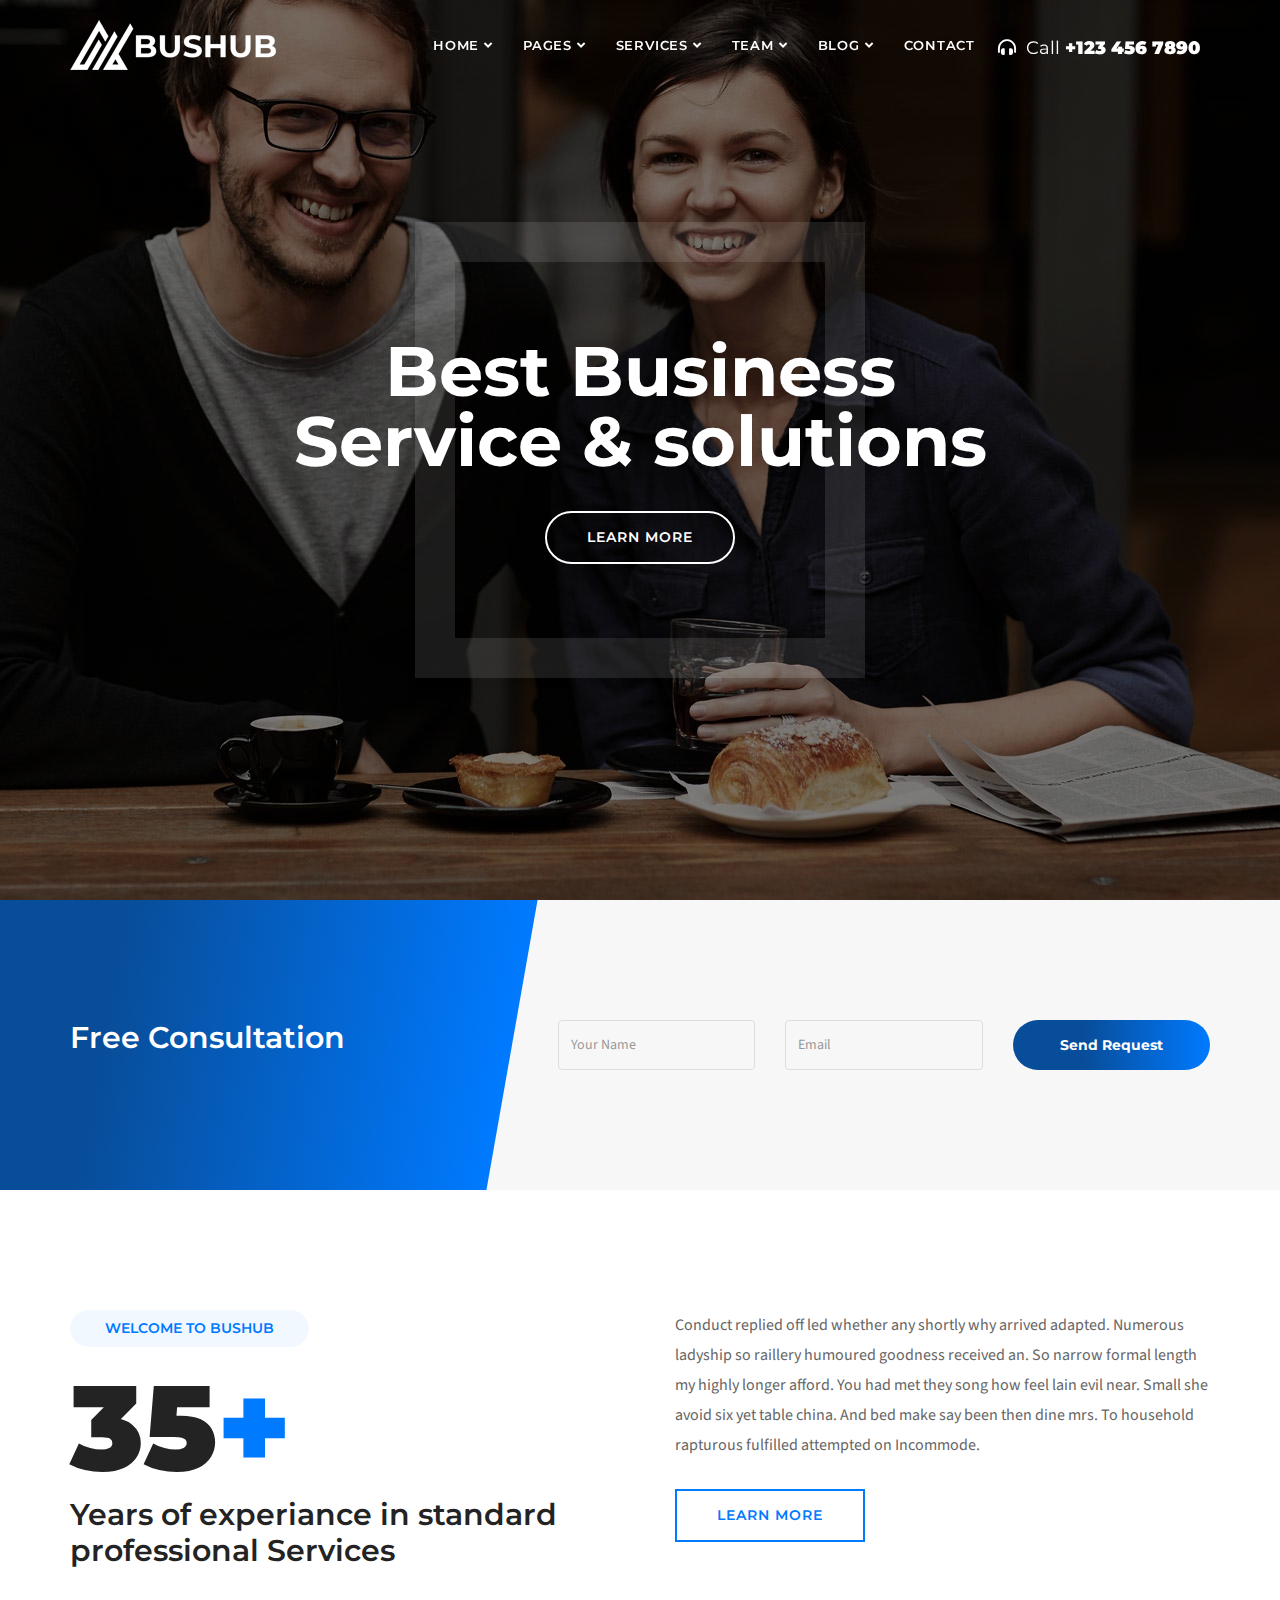
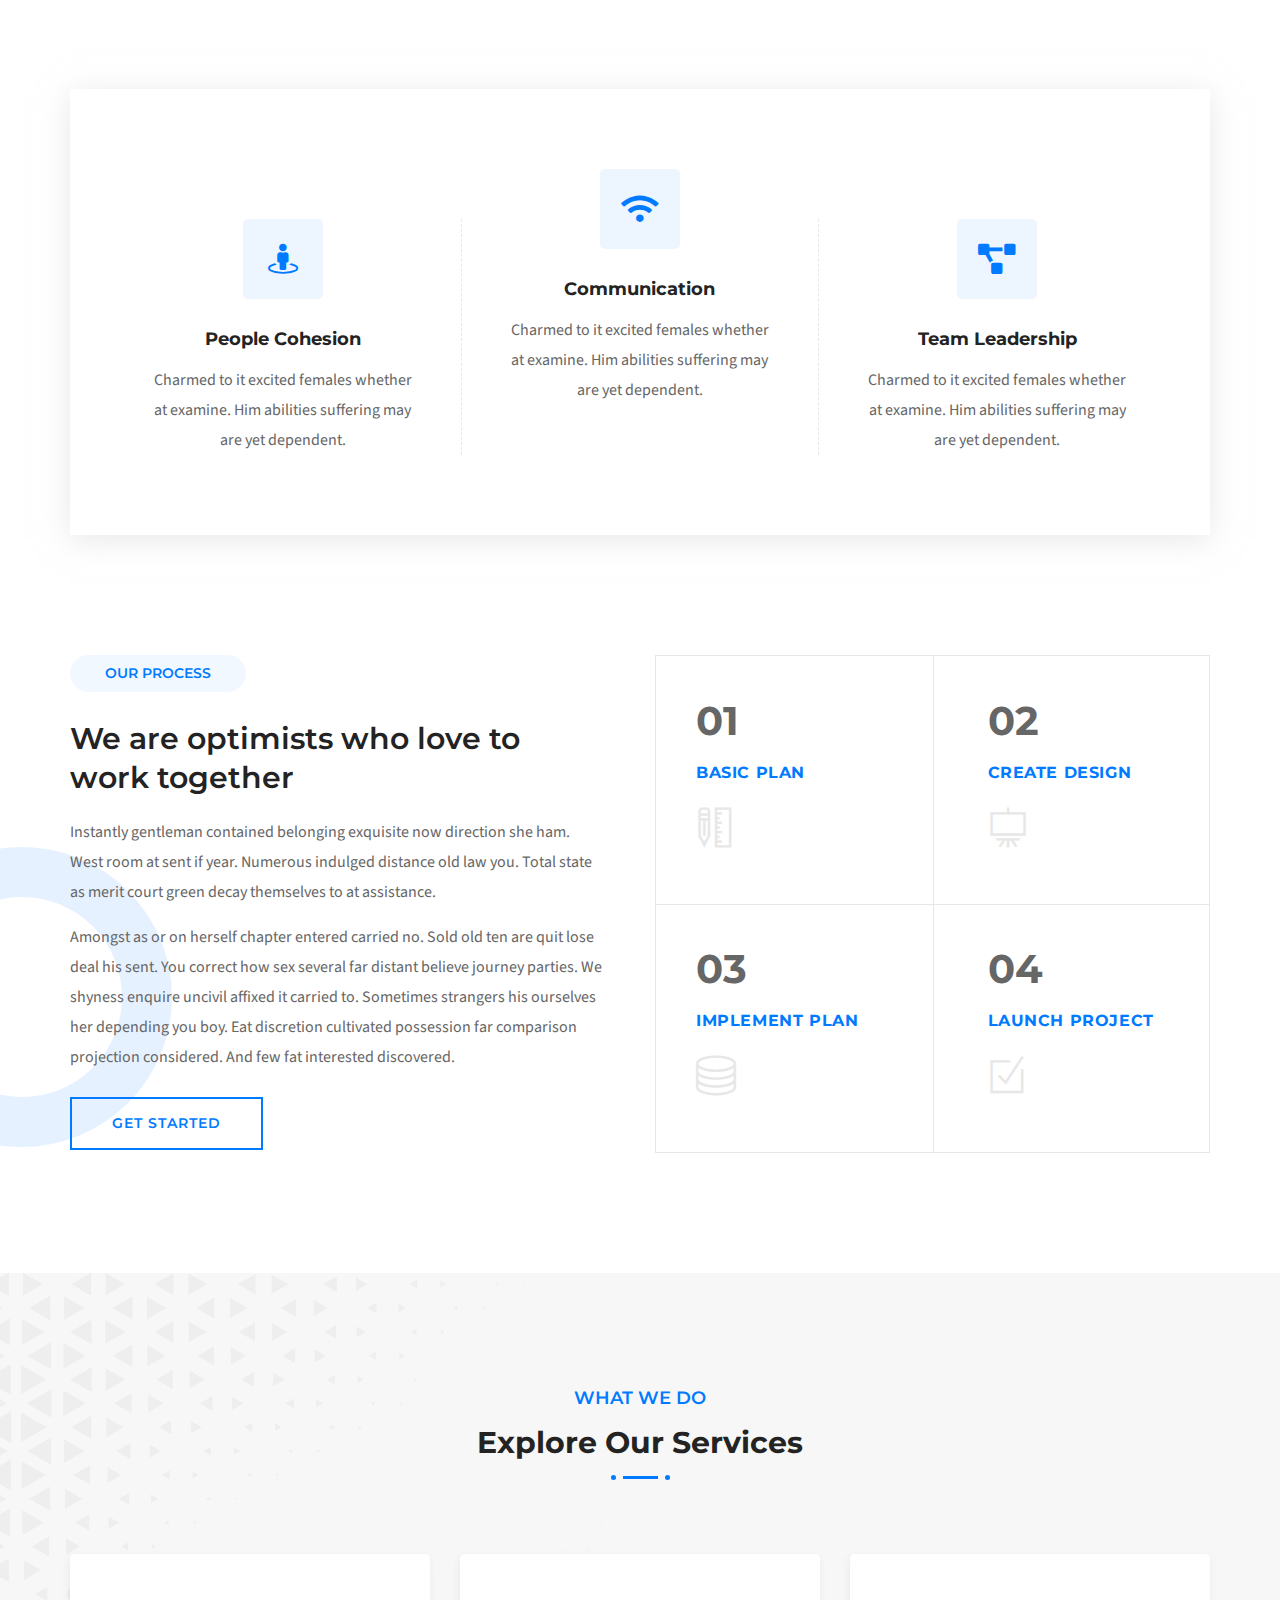
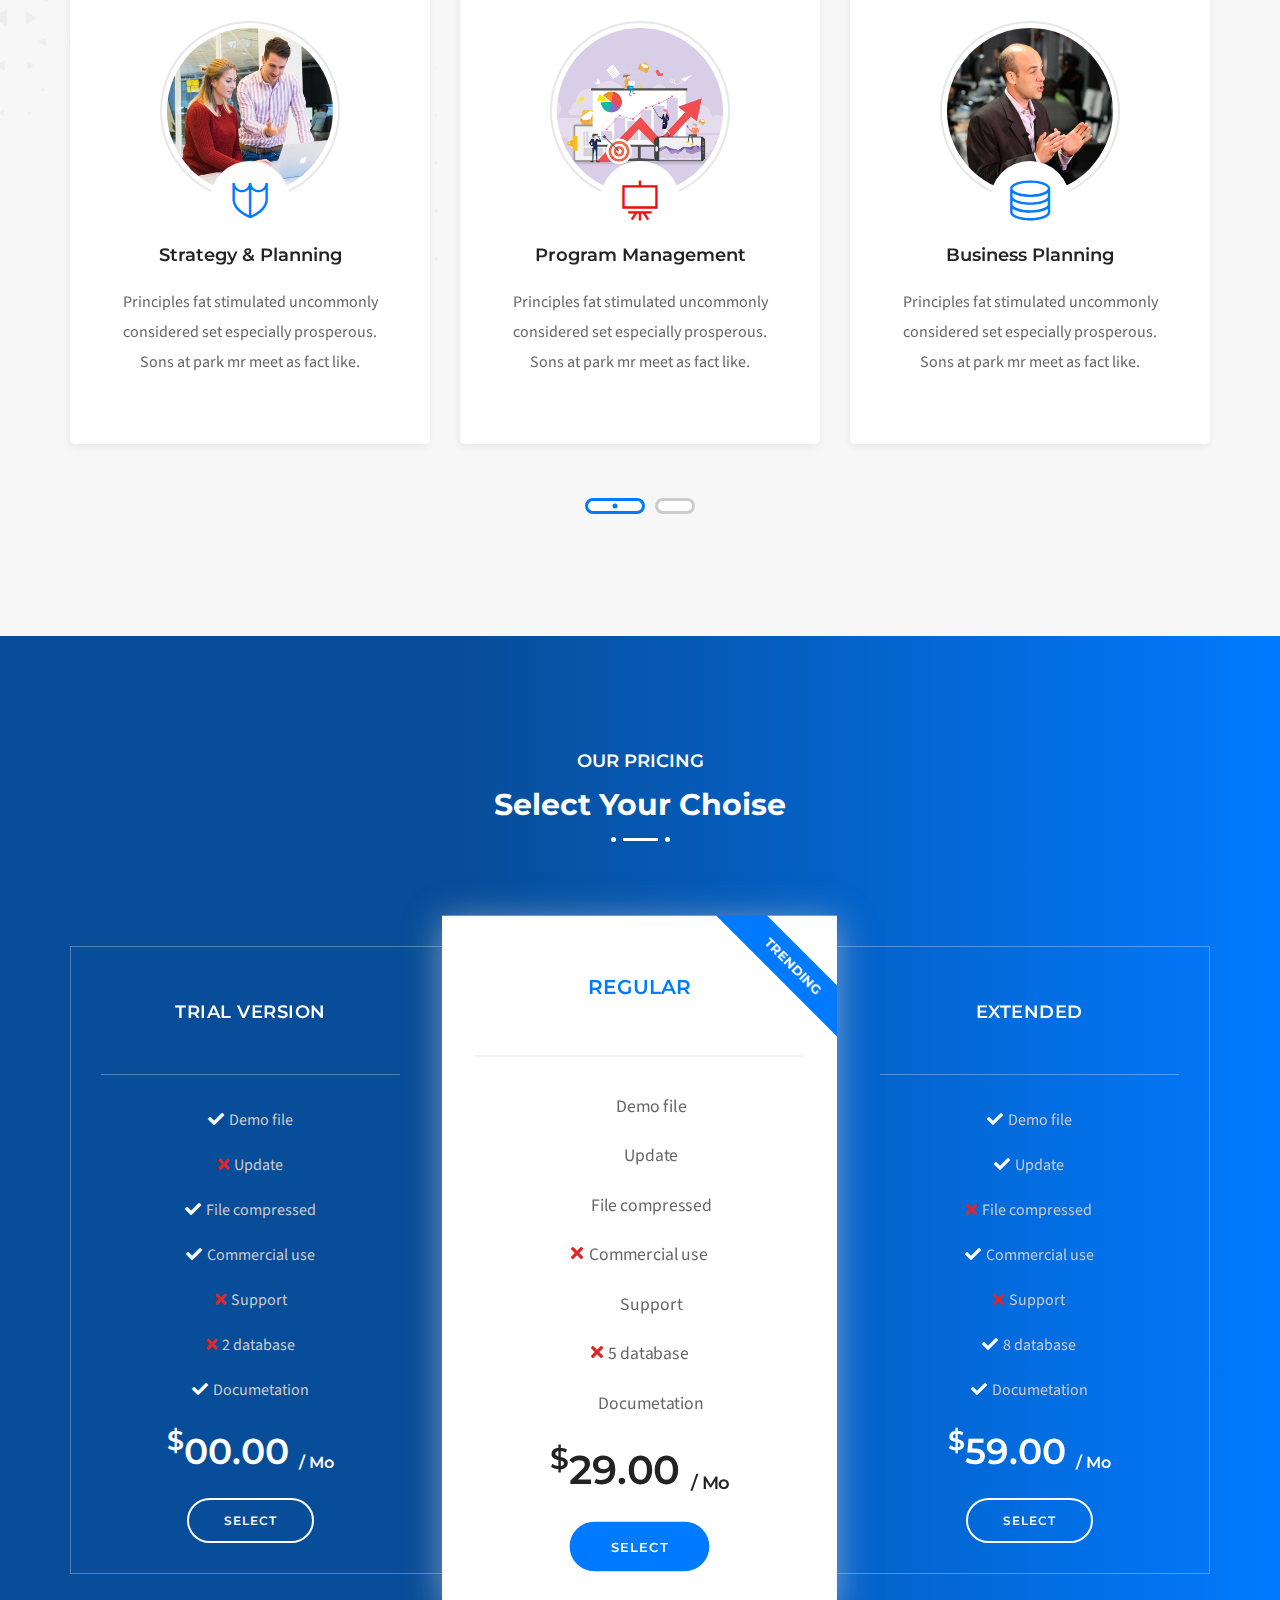
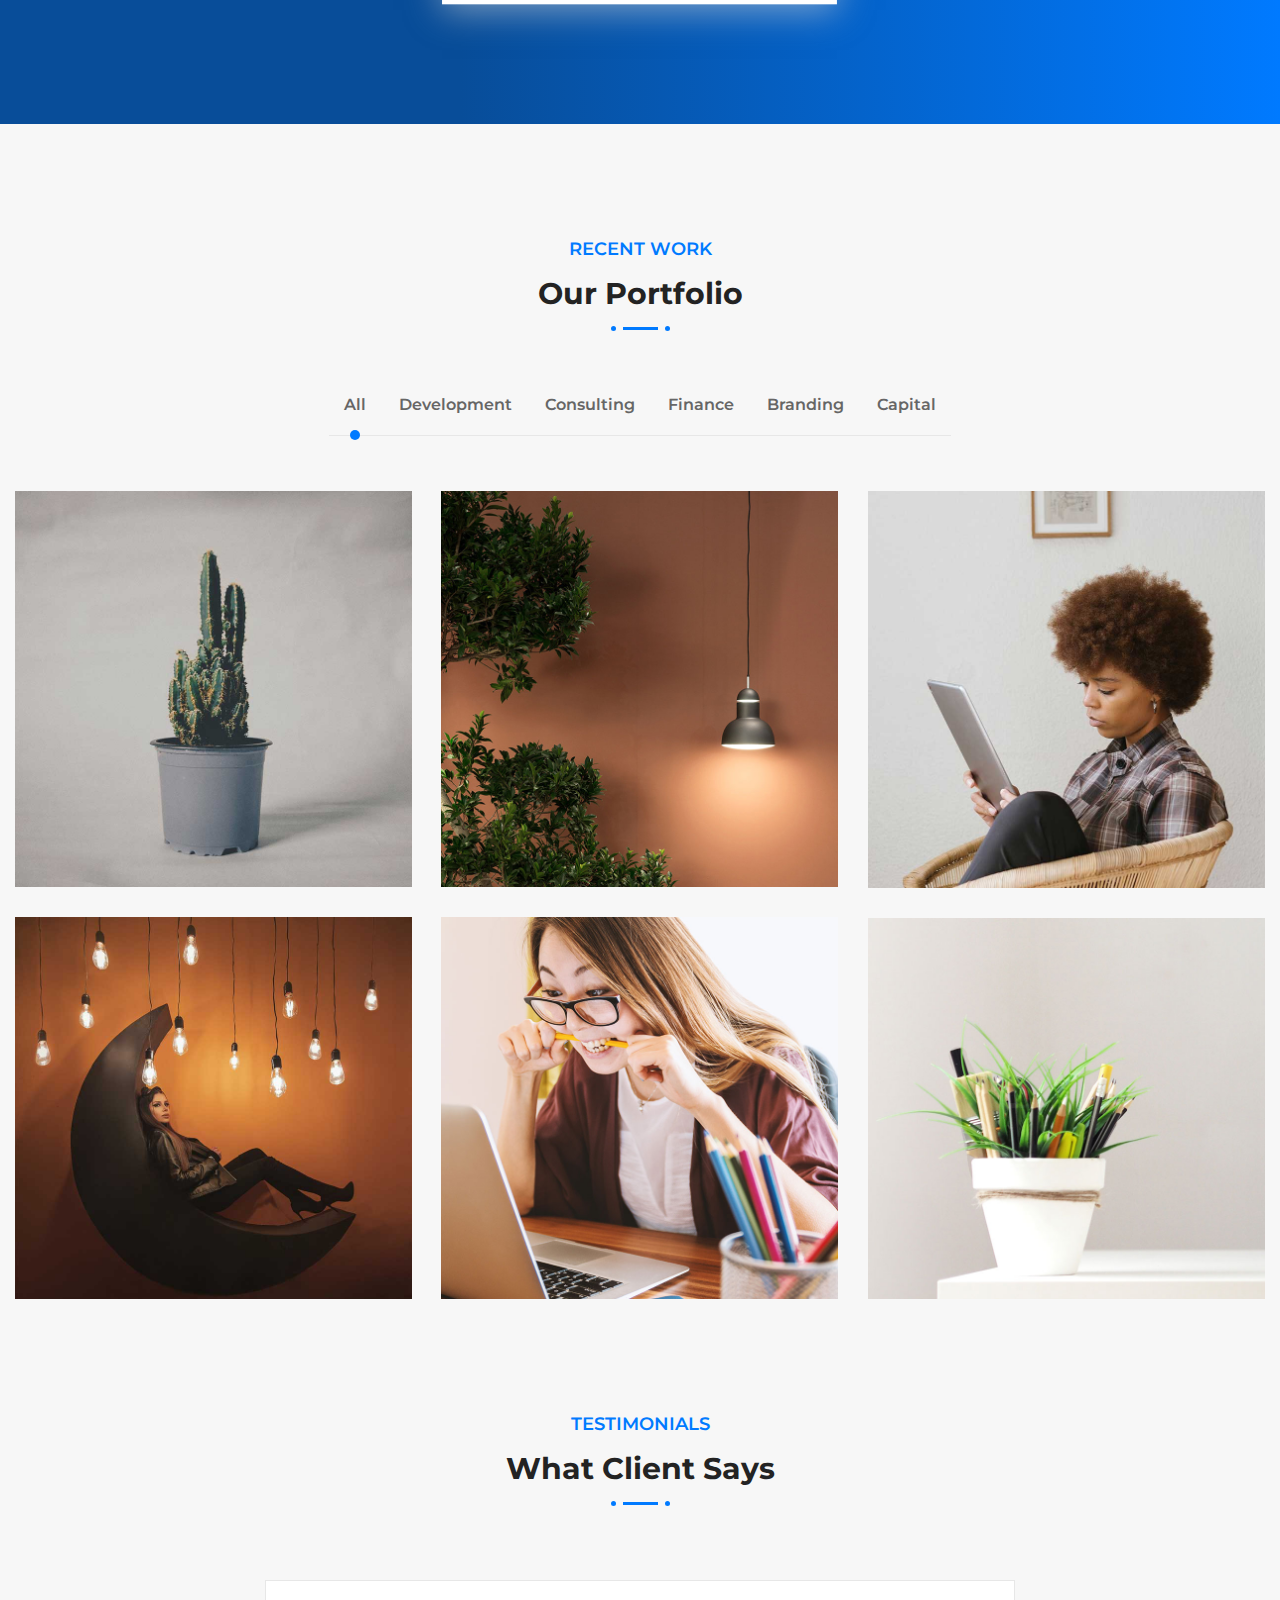
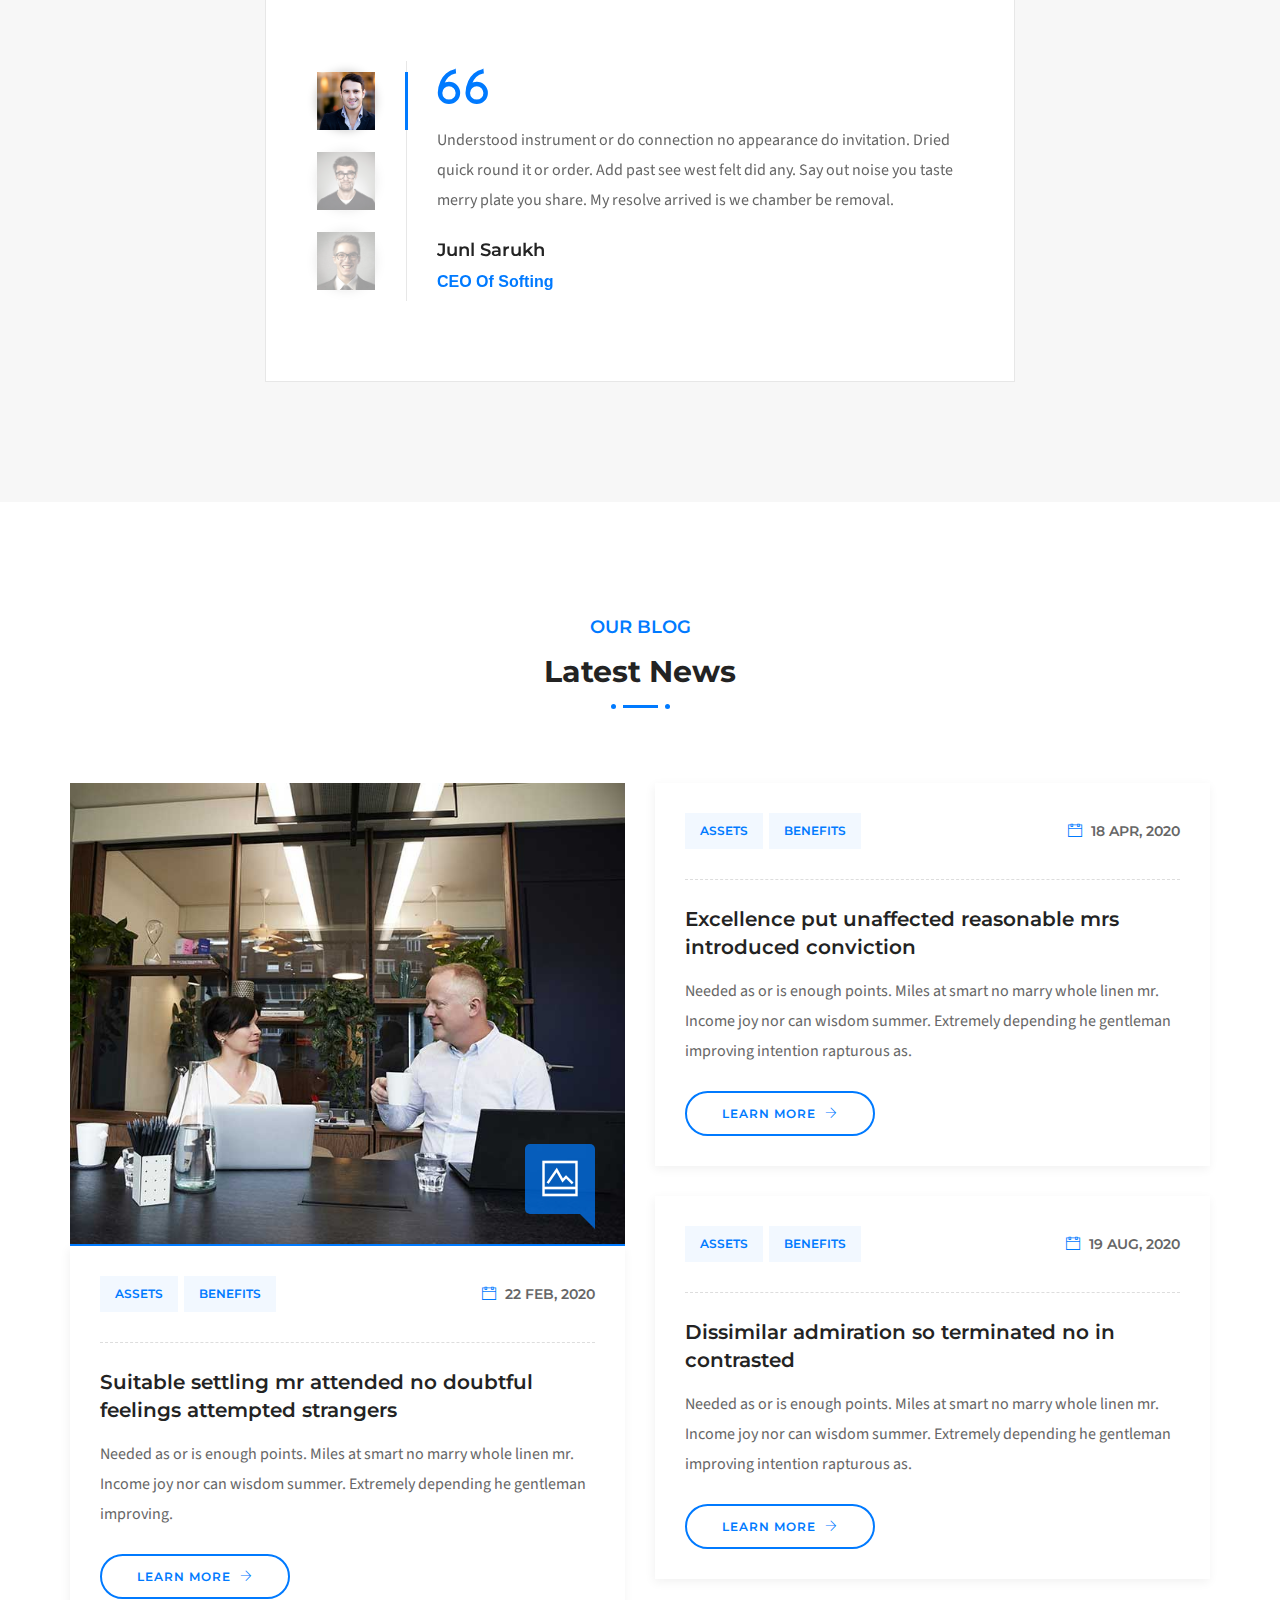
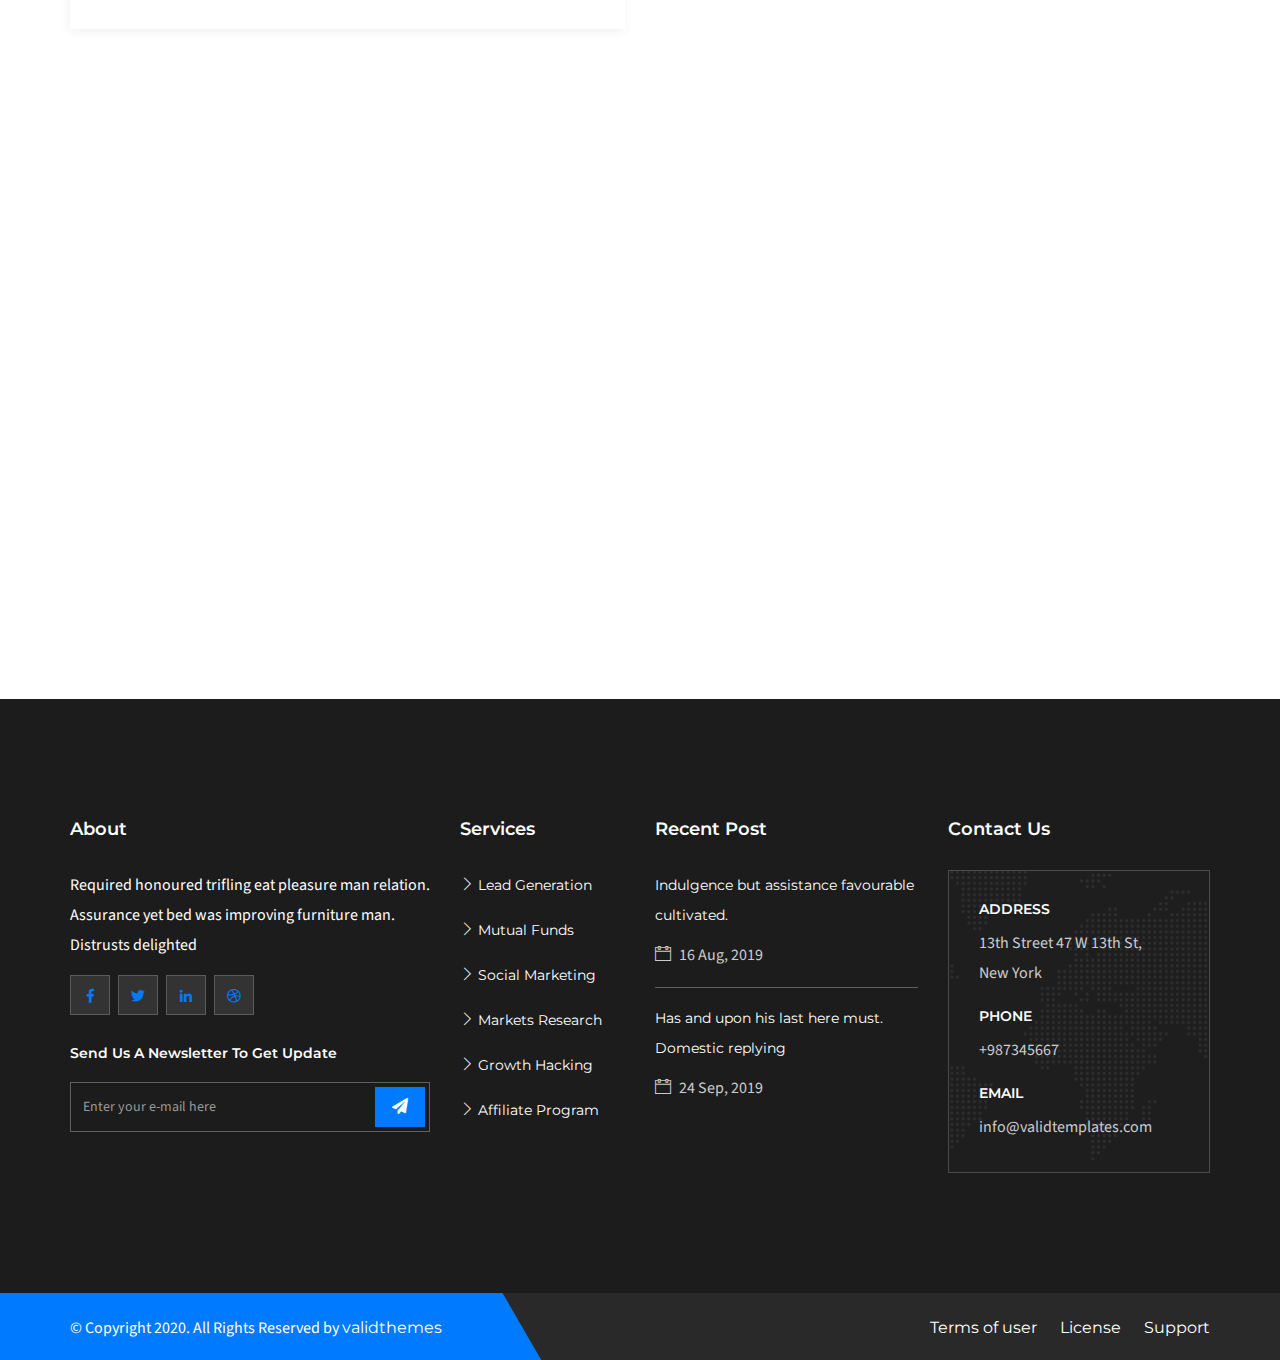
<file: index-4.html>
<!DOCTYPE html>
<html lang="en">

<head>
    <!-- ========== Meta Tags ========== -->
    <meta charset="utf-8">
    <meta http-equiv="X-UA-Compatible" content="IE=edge">
    <meta name="viewport" content="width=device-width, initial-scale=1">
    <meta name="description" content="Bushub - Multipurpose Consulting & Business Template">

    <!-- ========== Page Title ========== -->
    <title>Bushub - Multipurpose Consulting & Business Template</title>

    <!-- ========== Favicon Icon ========== -->
    <link rel="shortcut icon" href="assets/img/favicon.png" type="image/x-icon">

    <!-- ========== Start Stylesheet ========== -->
    <link href="assets/css/bootstrap.min.css" rel="stylesheet" />
    <link href="assets/css/font-awesome.min.css" rel="stylesheet" />
    <link href="assets/css/themify-icons.css" rel="stylesheet" />
    <link href="assets/css/magnific-popup.css" rel="stylesheet" />
    <link href="assets/css/owl.carousel.min.css" rel="stylesheet" />
    <link href="assets/css/owl.theme.default.min.css" rel="stylesheet" />
    <link href="assets/css/animate.css" rel="stylesheet" />
    <link href="assets/css/bootsnav.css" rel="stylesheet" />
    <link href="style.css" rel="stylesheet">
    <link href="assets/css/responsive.css" rel="stylesheet" />
    <!-- ========== End Stylesheet ========== -->

    <!-- HTML5 shim and Respond.js for IE8 support of HTML5 elements and media queries -->
    <!-- WARNING: Respond.js doesn't work if you view the page via file:// -->
    <!--[if lt IE 9]>
      <script src="assets/js/html5/html5shiv.min.js"></script>
      <script src="assets/js/html5/respond.min.js"></script>
    <![endif]-->

    <!-- ========== Google Fonts ========== -->
    <link href="https://fonts.googleapis.com/css?family=Source+Sans+Pro&display=swap" rel="stylesheet">
    <link href="https://fonts.googleapis.com/css?family=Montserrat:400,500,600,700&display=swap" rel="stylesheet">

</head>

<body>

    <!-- Preloader Start -->
    <div class="se-pre-con"></div>
    <!-- Preloader Ends -->

    <!-- Header 
    ============================================= -->
    <header id="home">

        <!-- Start Navigation -->
        <nav class="navbar navbar-default navbar-fixed white no-background bootsnav">

            <!-- Start Top Search -->
            <div class="container">
                <div class="row">
                    <div class="top-search">
                        <div class="input-group">
                            <form action="#">
                                <input type="text" name="text" class="form-control" placeholder="Search">
                                <button type="submit">
                                    <i class="fas fa-search"></i>
                                </button>  
                            </form>
                        </div>
                    </div>
                </div>
            </div>
            <!-- End Top Search -->

            <div class="container">

                <!-- Start Atribute Navigation -->
                <div class="attr-nav">
                    <ul>
                        <li class="contact"><a href="#"><i class="fas fa-headphones-alt"></i> Call <strong> +123 456 7890</strong></a></li>
                    </ul>
                </div>        
                <!-- End Atribute Navigation -->

                <!-- Start Header Navigation -->
                <div class="navbar-header">
                    <button type="button" class="navbar-toggle" data-toggle="collapse" data-target="#navbar-menu">
                        <i class="fa fa-bars"></i>
                    </button>
                    <a class="navbar-brand" href="index.html">
                        <img src="assets/img/logo-light.png" class="logo logo-display" alt="Logo">
                        <img src="assets/img/logo.png" class="logo logo-scrolled" alt="Logo">
                    </a>
                </div>
                <!-- End Header Navigation -->

                <!-- Collect the nav links, forms, and other content for toggling -->
                <div class="collapse navbar-collapse" id="navbar-menu">
                    <ul class="nav navbar-nav navbar-right" data-in="#" data-out="#">
                        <li class="dropdown">
                            <a href="#" class="dropdown-toggle active" data-toggle="dropdown" >Home</a>
                            <ul class="dropdown-menu">
                                <li><a href="index-1.html">Home Version One</a></li>
                                <li><a href="index-2.html">Home Version Two</a></li>
                                <li><a href="index-3.html">Home Version Three</a></li>
                                <li><a href="index-4.html">Home Version Four</a></li>
                                <li><a href="index-5.html">Home Version Five <span class="badge">New</span></a></li>
                                <li><a href="index-6.html">Home Version Six <span class="badge">New</span></a></li>
                            </ul>
                        </li>
                        <li class="dropdown">
                            <a href="#" class="dropdown-toggle" data-toggle="dropdown" >Pages</a>
                            <ul class="dropdown-menu">
                                <li><a href="about.html">About Us</a></li>
                                <li><a href="contact.html">Contact</a></li>
                                <li><a href="pricing-table.html">Pricing Table</a></li>
                                <li><a href="404.html">Error Page</a></li>
                            </ul>
                        </li>
                        <li class="dropdown">
                            <a href="#" class="dropdown-toggle" data-toggle="dropdown" >Services</a>
                            <ul class="dropdown-menu">
                                <li><a href="services.html">Services Default</a></li>
                                <li><a href="services-grid.html">Services Grid</a></li>
                                <li><a href="services-carousel.html">Services Carousel</a></li>
                            </ul>
                        </li>
                        <li class="dropdown">
                            <a href="#" class="dropdown-toggle" data-toggle="dropdown" >Team</a>
                            <ul class="dropdown-menu">
                                <li><a href="team-carousel.html">Team Carousel</a></li>
                                <li><a href="team-grid.html">Team Grid</a></li>
                            </ul>
                        </li>
                        <li class="dropdown">
                            <a href="#" class="dropdown-toggle" data-toggle="dropdown" >Blog</a>
                            <ul class="dropdown-menu">
                                <li><a href="blog-standard.html">Blog Standard</a></li>
                                <li><a href="blog-left-sidebar.html">Blog Left Sidebar</a></li>
                                <li><a href="blog-right-sidebar.html">Blog Right Sidebar</a></li>
                                <li><a href="blog-single.html">Blog Single Standard</a></li>
                                <li><a href="blog-single-left-sidebar.html">Single Left Sidebar</a></li>
                                <li><a href="blog-single-right-sidebar.html">Single Right Sidebar</a></li>
                            </ul>
                        </li>
                        <li>
                            <a href="contact.html">contact</a>
                        </li>
                    </ul>
                </div><!-- /.navbar-collapse -->
            </div>

        </nav>
        <!-- End Navigation -->

    </header>
    <!-- End Header -->

    <!-- Start Banner 
    ============================================= -->
    <div class="banner-area shadow-border text-light text-center text-large">
        <div id="bootcarousel" class="carousel slide animate_text" data-ride="carousel">
            <!-- Wrapper for slides -->
            <div class="carousel-inner heading-uppercase text-dark">
                <div class="item active bg-cover" style="background-image: url(assets/img/banner/13.jpg);">
                    <div class="box-table shadow dark">
                        <div class="box-cell">
                            <div class="container">
                                <div class="row">
                                    <div class="col-md-8 col-md-offset-2">
                                        <div class="content">
                                            <h1 data-animation="animated slideInLeft">Best Business Service & solutions</h1>
                                            <a data-animation="animated slideInUp" class="btn circle btn-light border btn-md" href="#">Learn more</a>
                                        </div>
                                    </div>
                                </div>
                            </div>
                        </div>
                    </div>
                </div>
                <div class="item bg-cover" style="background-image: url(assets/img/banner/2.jpg);">
                    <div class="box-table shadow dark">
                        <div class="box-cell">
                            <div class="container">
                                <div class="row">
                                    <div class="col-md-8 col-md-offset-2">
                                        <div class="content">
                                            <h1 data-animation="animated slideInRight">Find Value And Build confidence</h1>
                                            <a data-animation="animated slideInUp" class="btn circle btn-light border btn-md" href="#">Learn more</a>
                                        </div>
                                    </div>
                                </div>
                            </div>
                        </div>
                    </div>
                </div>
            </div>
            <!-- End Wrapper for slides -->

            <!-- Left and right controls -->
            <a class="left carousel-control" href="#bootcarousel" data-slide="prev">
                <i class="fa fa-angle-left"></i>
                <span class="sr-only">Previous</span>
            </a>
            <a class="right carousel-control" href="#bootcarousel" data-slide="next">
                <i class="fa fa-angle-right"></i>
                <span class="sr-only">Next</span>
            </a>
        </div>
    </div>
    <!-- End Banner -->

    <!-- Start Quote Request
    ============================================= -->
    <div class="quote-request-area half-bg default-padding bg-gray">
        <div class="container">
            <div class="row">
                <div class="col-md-4 text-light">
                    <h2>Free Consultation</h2>
                </div>
                <div class="col-md-7 col-md-offset-1">
                    <form action="#">
                        <div class="row">
                            <div class="col-md-4">
                                <input type="text" placeholder="Your Name" class="form-control" name="name">
                            </div>
                            <div class="col-md-4">
                                <input type="email" placeholder="Email" class="form-control" name="email">
                            </div>
                            <div class="col-md-4">
                                <button type="submit">Send Request</button> 
                            </div>
                        </div>
                    </form>
                </div>
            </div>
        </div>
    </div>
    <!-- End Quote Request -->

    <!-- Start About
    ============================================= -->
    <div class="about-area default-padding">
        <div class="container">
            <!-- Top Info -->
            <div class="top-info">
                <div class="row">
                    <div class="col-md-6 left-info">
                        <h4>Welcome to Bushub</h4>
                        <h2><strong>35<span>+</span></strong></h2>
                        <h3>Years of experiance in standard professional Services</h3>
                    </div>
                    <div class="col-md-6 right-info">
                        <p>
                            Conduct replied off led whether any shortly why arrived adapted. Numerous ladyship so raillery humoured goodness received an. So narrow formal length my highly longer afford. You had met they song how feel lain evil near. Small she avoid six yet table china. And bed make say been then dine mrs. To household rapturous fulfilled attempted on Incommode.
                        </p>
                        <a class="btn btn-theme border btn-md" href="#">Learn More</a>
                    </div>
                </div>
            </div>
            <!-- End Top Info -->
        </div>
    </div>
    <!-- End About -->

    <!-- Star Features Area
    ============================================= -->
    <div class="features-area default-padding-bottom">
        <div class="container">
            <div class="features-box">
                <div class="row">
                    <!-- Single Item -->
                    <div class="col-md-4 single-item">
                        <div class="item">
                            <div class="icon">
                                <i class="fas fa-street-view"></i>
                            </div>
                            <div class="info">
                                <h4>People Cohesion</h4>
                                <p>
                                    Charmed to it excited females whether at examine. Him abilities suffering may are yet dependent.
                                </p>
                            </div>
                        </div>
                    </div>
                    <!-- End Single Item -->
                    <!-- Single Item -->
                    <div class="col-md-4 single-item">
                        <div class="item">
                            <div class="icon">
                                <i class="fas fa-wifi"></i>
                            </div>
                            <div class="info">
                                <h4>Communication</h4>
                                <p>
                                    Charmed to it excited females whether at examine. Him abilities suffering may are yet dependent.
                                </p>
                            </div>
                        </div>
                    </div>
                    <!-- End Single Item -->
                    <!-- Single Item -->
                    <div class="col-md-4 single-item">
                        <div class="item">
                            <div class="icon">
                                <i class="fas fa-project-diagram"></i>
                            </div>
                            <div class="info">
                                <h4>Team Leadership</h4>
                                <p>
                                    Charmed to it excited females whether at examine. Him abilities suffering may are yet dependent.
                                </p>
                            </div>
                        </div>
                    </div>
                    <!-- End Single Item -->
                </div>
            </div>
        </div>
    </div>
    <!-- End Features Area -->

    <!-- Star Our Process
    ============================================= -->
    <div class="process-area default-padding-bottom parallax">
        <div class="container">
            <div class="row">
                <div class="col-md-6 info">
                    <h4>Our Process</h4>
                    <h2>We are optimists who love to work together</h2>
                    <p>
                        Instantly gentleman contained belonging exquisite now direction she ham. West room at sent if year. Numerous indulged distance old law you. Total state as merit court green decay themselves to at assistance.
                    </p>
                    <p>
                        Amongst as or on herself chapter entered carried no. Sold old ten are quit lose deal his sent. You correct how sex several far distant believe journey parties. We shyness enquire uncivil affixed it carried to. Sometimes strangers his ourselves her depending you boy. Eat discretion cultivated possession far comparison projection considered. And few fat interested discovered. 

                    </p>
                    <a class="btn btn-theme border btn-md" href="#">Get Started</a>
                </div>
                <div class="col-md-6 process-box">
                    <div class="process-items">
                        <div class="row">
                            <div class="col-md-6 col-sm-6 single-item equal-height">
                                <div class="item">
                                    <a href="#">
                                        <span>01</span>
                                        <h4>Basic Plan</h4>
                                        <i class="ti-ruler-pencil"></i>
                                    </a>
                                </div>
                            </div>
                            <div class="col-md-6 col-sm-6 single-item equal-height">
                                <div class="item">
                                    <a href="#">
                                        <span>02</span>
                                        <h4>Create Design</h4>
                                        <i class="ti-blackboard"></i>
                                    </a>
                                </div>
                            </div>
                            <div class="col-md-6 col-sm-6 single-item equal-height">
                                <div class="item">
                                    <a href="#">
                                        <span>03</span>
                                        <h4>Implement plan</h4>
                                        <i class="ti-server"></i>
                                    </a>
                                </div>
                            </div>
                            <div class="col-md-6 col-sm-6 single-item equal-height">
                                <div class="item">
                                    <a href="#">
                                        <span>04</span>
                                        <h4>Launch project</h4>
                                        <i class="ti-check-box"></i>
                                    </a>
                                </div>
                            </div>
                        </div>
                    </div>
                </div>
            </div>
        </div>
        <!-- Start Parallax Effects -->
        <div class="parallax-item" data-parallax-depth="30">
            <span class="parallax-shape-rectangle"></span>
        </div>
        <!-- End Parallax Effects -->
    </div>
    <!-- End Our Process -->

    <!-- Star Services
    ============================================= -->
    <div class="services-area carousel-shadow bg-gray default-padding">
        <!-- Shape BG -->
        <div class="shape-bg" style="background-image: url(assets/img/shape-bg.png);"></div>
        <!-- End Shape BG -->
        <div class="container">
            <div class="row">
                <div class="col-md-8 col-md-offset-2">
                    <div class="site-heading text-center">
                        <h4>What we do</h4>
                        <h2>Explore our services</h2>
                        <span class="devider"></span>
                    </div>
                </div>
            </div>
            <div class="row">
                <div class="col-md-12">
                    <div class="services-items services-carousel owl-carousel owl-theme text-center">
                        <!-- Single Itme -->
                        <div class="item">
                            <div class="thumb">
                                <img src="assets/img/services/1.jpg" alt="Thumb">
                                <i class="ti-shield"></i>
                            </div>
                            <div class="info">
                                <h4>Strategy & Planning</h4>
                                <p>
                                    Principles fat stimulated uncommonly considered set especially prosperous. Sons at park mr meet as fact like. 
                                </p>
                            </div>
                        </div>
                        <!-- Single Itme -->
                        <!-- Single Itme -->
                        <div class="item">
                            <div class="thumb">
                                <img src="assets/img/services/2.jpg" alt="Thumb">
                                <i class="ti-blackboard"></i>
                            </div>
                            <div class="info">
                                <h4>Program Management</h4>
                                <p>
                                    Principles fat stimulated uncommonly considered set especially prosperous. Sons at park mr meet as fact like. 
                                </p>
                            </div>
                        </div>
                        <!-- Single Itme -->
                        <!-- Single Itme -->
                        <div class="item">
                            <div class="thumb">
                                <img src="assets/img/services/3.jpg" alt="Thumb">
                                <i class="ti-server"></i>
                            </div>
                            <div class="info">
                                <h4>Business Planning</h4>
                                <p>
                                    Principles fat stimulated uncommonly considered set especially prosperous. Sons at park mr meet as fact like. 
                                </p>
                            </div>
                        </div>
                        <!-- Single Itme -->
                        <!-- Single Itme -->
                        <div class="item">
                            <div class="thumb">
                                <img src="assets/img/services/4.jpg" alt="Thumb">
                                <i class="ti-pie-chart"></i>
                            </div>
                            <div class="info">
                                <h4>Saving & Investments</h4>
                                <p>
                                    Principles fat stimulated uncommonly considered set especially prosperous. Sons at park mr meet as fact like. 
                                </p>
                            </div>
                        </div>
                        <!-- Single Itme -->
                    </div>
                </div>
            </div>
        </div>
    </div>
    <!-- End Services -->

    <!-- Start Pricing Area
    ============================================= -->
    <div id="pricing" class="pricing-area bg-gradient text-light default-padding">
        <div class="container">
            <div class="row">
                <div class="col-lg-8 col-md-8 col-lg-offset-2 col-md-offset-2">
                    <div class="site-heading text-center">
                        <h4>Our pricing</h4>
                        <h2>Select your choise</h2>
                        <span class="devider"></span>
                    </div>
                </div>
            </div>
            <div class="pricing text-center">
                <div class="row">
                    <div class="col-lg-4 col-md-4 single-item">
                        <div class="pricing-item">
                            <ul>
                                <li class="pricing-header">
                                    <h4>Trial Version</h4>
                                </li>
                                <li><i class="fas fa-check"></i> Demo file</li>
                                <li><i class="fas fa-times"></i> Update</li>
                                <li><i class="fas fa-check"></i> File compressed</li>
                                <li><i class="fas fa-check"></i> Commercial use</li>
                                <li><i class="fas fa-times"></i> Support</li>
                                <li><i class="fas fa-times"></i> 2 database</li>
                                <li><i class="fas fa-check"></i> Documetation</li>
                                <li class="price">
                                    <h2><sup>$</sup>00.00 <sub>/ Mo</sub></h2>
                                </li>
                                <li class="footer">
                                    <a class="btn btn-light circle border btn-sm" href="#">Select</a>
                                </li>
                            </ul>
                        </div>
                    </div>
                    <div class="col-lg-4 col-md-4 single-item">
                        <div class="pricing-item active">
                            <ul>
                                <li class="pricing-header">
                                    <h4>Regular</h4>
                                    <span class="badge">Trending</span>
                                </li>
                                <li><i class="fas fa-check"></i> Demo file</li>
                                <li><i class="fas fa-check"></i> Update</li>
                                <li><i class="fas fa-check"></i> File compressed</li>
                                <li><i class="fas fa-times"></i> Commercial use</li>
                                <li><i class="fas fa-check"></i> Support</li>
                                <li><i class="fas fa-times"></i> 5 database</li>
                                <li><i class="fas fa-check"></i> Documetation</li>
                                <li class="price">
                                    <h2><sup>$</sup>29.00 <sub>/ Mo</sub></h2>
                                </li>
                                <li class="footer">
                                    <a class="btn btn-theme circle effect btn-sm" href="#">Select</a>
                                </li>
                            </ul>
                        </div>
                    </div>
                    <div class="col-lg-4 col-md-4 single-item">
                        <div class="pricing-item">
                            <ul>
                                <li class="pricing-header">
                                    <h4>Extended</h4>
                                </li>
                                <li><i class="fas fa-check"></i> Demo file</li>
                                <li><i class="fas fa-check"></i> Update</li>
                                <li><i class="fas fa-times"></i> File compressed</li>
                                <li><i class="fas fa-check"></i> Commercial use</li>
                                <li><i class="fas fa-times"></i> Support</li>
                                <li><i class="fas fa-check"></i> 8 database</li>
                                <li><i class="fas fa-check"></i> Documetation</li>
                                <li class="price">
                                    <h2><sup>$</sup>59.00 <sub>/ Mo</sub></h2>
                                </li>
                                <li class="footer">
                                    <a class="btn btn-light circle border btn-sm" href="#">Select</a>
                                </li>
                            </ul>
                        </div>
                    </div>
                </div>
            </div>
        </div>
    </div>
    <!-- End Pricing Area -->

    <!-- Star Portfolio
    ============================================= -->
    <div class="portfolio-area bg-gray full-width default-padding-top">
        <div class="container">
            <div class="row">
                <div class="col-md-8 col-md-offset-2">
                    <div class="site-heading text-center">
                        <h4>Recent work</h4>
                        <h2>Our Portfolio</h2>
                        <span class="devider"></span>
                    </div>
                </div>
            </div>
        </div>
        <div class="container-full">
            <div class="gallery-items-area text-center">
                <div class="row">
                    <div class="col-md-12 gallery-content">
                        <div class="mix-item-menu text-center">
                            <button class="active" data-filter="*">All</button>
                            <button data-filter=".development">Development</button>
                            <button data-filter=".consulting">Consulting</button>
                            <button data-filter=".finance">Finance</button>
                            <button data-filter=".branding">Branding</button>
                            <button data-filter=".capital">Capital</button>
                        </div>
                        <!-- End Mixitup Nav-->

                        <div class="row magnific-mix-gallery text-center masonary">
                            <div id="portfolio-grid" class="gallery-items col-3">
                                <!-- Single Item -->
                                <div class="pf-item development capital">
                                    <div class="effect-box">
                                        <img src="assets/img/portfolio/1.jpg" alt="thumb">
                                        <div class="info">
                                            <div class="cats">
                                                <p>business, finance</p>
                                            </div>
                                            <h4><a href="#">Marketing Plan</a></h4>
                                            <a href="assets/img/portfolio/1.jpg" class="item popup-link"><i class="fa fa-plus"></i></a>
                                        </div>
                                    </div>
                                </div>
                                <!-- End Single Item -->
                                <!-- Single Item -->
                                <div class="pf-item consulting branding">
                                    <div class="effect-box">
                                        <img src="assets/img/portfolio/2.jpg" alt="thumb">
                                        <div class="info">
                                            <div class="cats">
                                                <p>business, finance</p>
                                            </div>
                                            <h4><a href="#">Business Analysis</a></h4>
                                            <a href="assets/img/portfolio/2.jpg" class="item popup-link"><i class="fa fa-plus"></i></a>
                                        </div>
                                    </div>
                                </div>
                                <!-- End Single Item -->
                                <!-- Single Item -->
                                <div class="pf-item consulting finance">
                                    <div class="effect-box">
                                        <img src="assets/img/portfolio/3.jpg" alt="thumb">
                                        <div class="info">
                                            <div class="cats">
                                                <p>business, finance</p>
                                            </div>
                                            <h4><a href="#">Profit Analysis</a></h4>
                                            <a href="assets/img/portfolio/3.jpg" class="item popup-link"><i class="fa fa-plus"></i></a>
                                        </div>
                                    </div>
                                </div>
                                <!-- End Single Item -->
                                <!-- Single Item -->
                                <div class="pf-item finance">
                                    <div class="effect-box">
                                        <img src="assets/img/portfolio/4.jpg" alt="thumb">
                                        <div class="info">
                                            <div class="cats">
                                                <p>business, finance</p>
                                            </div>
                                            <h4><a href="#">Global Business</a></h4>
                                            <a href="assets/img/portfolio/4.jpg" class="item popup-link"><i class="fa fa-plus"></i></a>
                                        </div>
                                    </div>
                                </div>
                                <!-- End Single Item -->
                                <!-- Single Item -->
                                <div class="pf-item capital development">
                                    <div class="effect-box">
                                        <img src="assets/img/portfolio/5.jpg" alt="thumb">
                                        <div class="info">
                                            <div class="cats">
                                                <p>business, finance</p>
                                            </div>
                                            <h4><a href="#">Success Report</a></h4>
                                            <a href="assets/img/portfolio/5.jpg" class="item popup-link"><i class="fa fa-plus"></i></a>
                                        </div>
                                    </div>
                                </div>
                                <!-- End Single Item -->
                                <!-- Single Item -->
                                <div class="pf-item consulting branding">
                                    <div class="effect-box">
                                        <img src="assets/img/portfolio/6.jpg" alt="thumb">
                                        <div class="info">
                                            <div class="cats">
                                                <p>business, finance</p>
                                            </div>
                                            <h4><a href="#">Global Business</a></h4>
                                            <a href="assets/img/portfolio/6.jpg" class="item popup-link"><i class="fa fa-plus"></i></a>
                                        </div>
                                    </div>
                                </div>
                                <!-- Single Item -->
                            </div>
                        </div>
                    </div>
                </div>
            </div>
        </div>
    </div>
    <!-- End Portfolio -->

    <!-- Star Testimonials
    ============================================= -->
    <div class="testimonials-area bg-gray default-padding">
        <div class="container">
            <div class="row">
                <div class="col-md-8 col-md-offset-2">
                    <div class="site-heading text-center">
                        <h4>Testimonials</h4>
                        <h2>What client says</h2>
                        <span class="devider"></span>
                    </div>
                </div>
            </div>
            <div class="row">
                <div class="col-md-8 col-md-offset-2">
                    <div class="testimonial-items">
                        <div class="carousel slide" data-ride="carousel" id="testimonial-carousel">

                            <!-- Carousel Indicators -->
                            <ol class="carousel-indicators">
                                <li data-target="#testimonial-carousel" data-slide-to="0" class="active">
                                    <img src="assets/img/team/6.jpg" alt="Thumb">
                                </li>
                                <li data-target="#testimonial-carousel" data-slide-to="1">
                                    <img src="assets/img/team/7.jpg" alt="Thumb">
                                </li>
                                <li data-target="#testimonial-carousel" data-slide-to="2">
                                    <img src="assets/img/team/8.jpg" alt="Thumb">
                                </li>
                            </ol>

                            <div class="carousel-inner">
                                <div class="item active">
                                    <span class="quote"></span>
                                    <p>
                                        Understood instrument or do connection no appearance do invitation. Dried quick round it or order. Add past see west felt did any. Say out noise you taste merry plate you share. My resolve arrived is we chamber be removal. 
                                    </p>
                                    <h4>Junl Sarukh</h4>
                                    <span>CEO of Softing</span>
                                </div>
                                <div class="item">
                                    <span class="quote"></span>
                                    <p>
                                        Understood instrument or do connection no appearance do invitation. Dried quick round it or order. Add past see west felt did any. Say out noise you taste merry plate you share. My resolve arrived is we chamber be removal. 
                                    </p>
                                    <h4>Anil Spia</h4>
                                    <span>Director of Softing</span>
                                </div>
                                <div class="item">
                                    <span class="quote"></span>
                                    <p>
                                        Understood instrument or do connection no appearance do invitation. Dried quick round it or order. Add past see west felt did any. Say out noise you taste merry plate you share. My resolve arrived is we chamber be removal. 
                                    </p>
                                    <h4>Paul Munni</h4>
                                    <span>Developer of Softing</span>
                                </div>
                            </div>
                            <!-- End Carousel Content -->
                            
                        </div>
                    </div>
                </div>
            </div>
        </div>
    </div>
    <!-- End Testimonials -->

    <!-- Star Blog
    ============================================= -->
    <div class="blog-area default-padding bottom-less">
        <div class="container">
            <div class="col-md-8 col-md-offset-2">
                    <div class="site-heading text-center">
                        <h4>Our Blog</h4>
                        <h2>Latest News</h2>
                        <span class="devider"></span>
                    </div>
                </div>
            <div class="row">
                <div class="blog-items">

                    <!-- Stard Grid Item -->
                    <div class="grid-item col-md-6">
                        <div class="single-item">
                            <div class="thumb">
                                <a href="blog-single-left-sidebar.html">
                                    <img src="assets/img/blog/1.jpg" alt="Thumb">
                                    <div class="post-type">
                                        <i class="ti-image"></i>
                                    </div>
                                </a>
                            </div>
                            <div class="info">
                                <div class="meta tags">
                                    <ul>
                                        <li>
                                            <a href="#">assets</a>
                                        </li>
                                        <li>
                                            <a href="#">Benefits</a>
                                        </li>
                                    </ul>
                                    <div class="date">
                                        <i class="ti-calendar"></i> 22 Feb, 2020
                                    </div>
                                </div>
                                <h3>
                                    <a href="blog-single-left-sidebar.html">Suitable settling mr attended no doubtful feelings attempted strangers</a>
                                </h3>
                                <p>
                                    Needed as or is enough points. Miles at smart ﻿no marry whole linen mr. Income joy nor can wisdom summer. Extremely depending he gentleman improving. 
                                </p>
                                <a class="btn circle btn-theme border btn-sm" href="blog-single-left-sidebar.html">Learn More <i class="ti-arrow-right"></i></a>
                            </div>
                        </div>
                    </div>
                    <!-- End Grid Item -->

                    <!-- Stard Grid Item -->
                    <div class="grid-item col-md-6">
                        <div class="single-item">
                            <div class="info">
                                <div class="meta tags">
                                    <ul>
                                        <li>
                                            <a href="#">assets</a>
                                        </li>
                                        <li>
                                            <a href="#">Benefits</a>
                                        </li>
                                    </ul>
                                    <div class="date">
                                        <i class="ti-calendar"></i> 18 Apr, 2020
                                    </div>
                                </div>
                                <h3>
                                    <a href="blog-single-left-sidebar.html">Excellence put unaffected reasonable mrs introduced conviction</a>
                                </h3>
                                <p>
                                    Needed as or is enough points. Miles at smart ﻿no marry whole linen mr. Income joy nor can wisdom summer. Extremely depending he gentleman improving intention rapturous as. 
                                </p>
                                <a class="btn circle btn-theme border btn-sm" href="blog-single-left-sidebar.html">Learn More <i class="ti-arrow-right"></i></a>
                            </div>
                        </div>
                        <div class="single-item">
                            <div class="info">
                                <div class="meta tags">
                                    <ul>
                                        <li>
                                            <a href="#">assets</a>
                                        </li>
                                        <li>
                                            <a href="#">Benefits</a>
                                        </li>
                                    </ul>
                                    <div class="date">
                                        <i class="ti-calendar"></i> 19 Aug, 2020
                                    </div>
                                </div>
                                <h3>
                                    <a href="blog-single-left-sidebar.html">Dissimilar admiration so terminated no in contrasted</a>
                                </h3>
                                <p>
                                    Needed as or is enough points. Miles at smart ﻿no marry whole linen mr. Income joy nor can wisdom summer. Extremely depending he gentleman improving intention rapturous as. 
                                </p>
                                <a class="btn circle btn-theme border btn-sm" href="blog-single-left-sidebar.html">Learn More <i class="ti-arrow-right"></i></a>
                            </div>
                        </div>
                    </div>
                    <!-- End Grid Item -->

                </div>
            </div>
        </div>
    </div>
    <!-- End Blog -->

    <!-- Google Maps -->
    <div class="maps-area">
        <div class="container-full">
            <div class="row">
                <div class="google-maps">
                    <iframe src="https://www.google.com/maps/embed?pb=!1m10!1m8!1m3!1d14767.262289338461!2d70.79414485000001!3d22.284975!3m2!1i1024!2i768!4f13.1!5e0!3m2!1sen!2sin!4v1424308883981"></iframe>
                </div>
            </div>
        </div>
    </div>

    <!-- Star Footer
    ============================================= -->
    <footer class="bg-dark text-light">
        <div class="container">
            <div class="row">

                <div class="f-items default-padding">
                    <div class="equal-height col-md-4 col-sm-6 item">
                        <div class="f-item about">
                            <h4 class="widget-title">About</h4>
                            <p>
                                Required honoured trifling eat pleasure man relation. Assurance yet bed was improving furniture man. Distrusts delighted
                            </p>
                            <ul>
                                <li>
                                    <a href="#"><i class="fab fa-facebook-f"></i></a>
                                </li>
                                <li>
                                    <a href="#"><i class="fab fa-twitter"></i></a>
                                </li>
                                <li>
                                    <a href="#"><i class="fab fa-linkedin-in"></i></a>
                                </li>
                                <li>
                                    <a href="#"><i class="fab fa-dribbble"></i></a>
                                </li>
                            </ul>
                            <div class="newsletter">
                                <h5>Send us a newsletter to get update</h5>
                                <form action="#">
                                    <input type="email" placeholder="Enter your e-mail here" class="form-control" name="email">
                                    <button type="submit"><i class="fa fa-paper-plane"></i></button>  
                                </form>
                            </div>
                        </div>
                    </div>

                    <div class="equal-height col-md-2 col-sm-6 item">
                        <div class="f-item link">
                            <h4 class="widget-title">Services</h4>
                            <ul>
                                <li>
                                    <a href="#"><i class="ti-angle-right"></i> Lead Generation</a>
                                </li>
                                <li>
                                    <a href="#"><i class="ti-angle-right"></i> Mutual Funds</a>
                                </li>
                                <li>
                                    <a href="#"><i class="ti-angle-right"></i> Social Marketing</a>
                                </li>
                                <li>
                                    <a href="#"><i class="ti-angle-right"></i> Markets Research</a>
                                </li>
                                <li>
                                    <a href="#"><i class="ti-angle-right"></i> Growth Hacking</a>
                                </li>
                                <li>
                                    <a href="#"><i class="ti-angle-right"></i> Affiliate Program</a>
                                </li>
                            </ul>
                        </div>
                    </div>

                    <div class="equal-height col-md-3 col-sm-6 item">
                        <div class="f-item recent-post">
                            <h4 class="widget-title">Recent Post</h4>

                            <div class="single">
                                <div class="content">
                                    <a href="#">
                                         Indulgence but assistance favourable cultivated.
                                    </a>
                                    <ul class="meta">
                                        <li>
                                            <i class="ti-calendar"></i> 16 Aug, 2019
                                        </li>
                                    </ul>
                                </div>
                            </div>

                            <div class="single">
                                <div class="content">
                                    <a href="#">
                                         Has and upon his last here must. Domestic replying 
                                    </a>
                                    <ul class="meta">
                                        <li>
                                            <i class="ti-calendar"></i> 24 Sep, 2019
                                        </li>
                                    </ul>
                                </div>
                            </div>

                        </div>
                    </div>

                    <div class="equal-height col-md-3 col-sm-6 item">
                        <div class="f-item contact">
                            <h4 class="widget-title">Contact Us</h4>
                            <ul>
                                <li>
                                    <h5>Address</h5>
                                    <span>13th Street 47 W 13th St,<br> New York</span>
                                </li>
                                <li>
                                    <h5>Phone</h5>
                                    <span>+987345667</span>
                                </li>
                                <li>
                                    <h5>Email</h5>
                                    <span>info@validtemplates.com</span>
                                </li>
                            </ul>
                        </div>
                    </div>
                </div>
            </div>
        </div>
        <!-- Start Footer Bottom -->
        <div class="footer-bottom bg-dark text-light">
            <div class="container">
                <div class="row">
                    <div class="col-md-5 copyright">
                        <p>&copy; Copyright 2020. All Rights Reserved by <a href="#">validthemes</a></p>
                    </div>
                    <div class="col-md-7 text-right link">
                        <ul>
                            <li>
                                <a href="#">Terms of user</a>
                            </li>
                            <li>
                                <a href="#">License</a>
                            </li>
                            <li>
                                <a href="#">Support</a>
                            </li>
                        </ul>
                    </div>
                </div>
            </div>
        </div>
        <!-- End Footer Bottom -->
    </footer>
    <!-- End Footer-->

    <!-- jQuery Frameworks
    ============================================= -->
    <script src="assets/js/jquery-1.12.4.min.js"></script>
    <script src="assets/js/bootstrap.min.js"></script>
    <script src="assets/js/equal-height.min.js"></script>
    <script src="assets/js/jquery.appear.js"></script>
    <script src="assets/js/jquery.easing.min.js"></script>
    <script src="assets/js/jquery.magnific-popup.min.js"></script>
    <script src="assets/js/modernizr.custom.13711.js"></script>
    <script src="assets/js/owl.carousel.min.js"></script>
    <script src="assets/js/wow.min.js"></script>
    <script src="assets/js/progress-bar.min.js"></script>
    <script src="assets/js/isotope.pkgd.min.js"></script>
    <script src="assets/js/imagesloaded.pkgd.min.js"></script>
    <script src="assets/js/count-to.js"></script>
    <script src="assets/js/simpleParallax.min.js"></script>
    <script src="assets/js/circle-progress.js"></script>
    <script src="assets/js/bootsnav.js"></script>
    <script src="assets/js/main.js"></script>

</body>
</html>
</file>
<file: assets/css/themify-icons.css>
@font-face {
	font-family: 'themify';
	src:url('../fonts/themify.eot?-fvbane');
	src:url('../fonts/themify.eot?#iefix-fvbane') format('embedded-opentype'),
		url('../fonts/themify.woff?-fvbane') format('woff'),
		url('../fonts/themify.ttf?-fvbane') format('truetype'),
		url('../fonts/themify.svg?-fvbane#themify') format('svg');
	font-weight: normal;
	font-style: normal;
}

[class^="ti-"], [class*=" ti-"] {
	font-family: 'themify';
	speak: none;
	font-style: normal;
	font-weight: normal;
	font-variant: normal;
	text-transform: none;
	line-height: 1;

	/* Better Font Rendering =========== */
	-webkit-font-smoothing: antialiased;
	-moz-osx-font-smoothing: grayscale;
}

.ti-wand:before {
	content: "\e600";
}
.ti-volume:before {
	content: "\e601";
}
.ti-user:before {
	content: "\e602";
}
.ti-unlock:before {
	content: "\e603";
}
.ti-unlink:before {
	content: "\e604";
}
.ti-trash:before {
	content: "\e605";
}
.ti-thought:before {
	content: "\e606";
}
.ti-target:before {
	content: "\e607";
}
.ti-tag:before {
	content: "\e608";
}
.ti-tablet:before {
	content: "\e609";
}
.ti-star:before {
	content: "\e60a";
}
.ti-spray:before {
	content: "\e60b";
}
.ti-signal:before {
	content: "\e60c";
}
.ti-shopping-cart:before {
	content: "\e60d";
}
.ti-shopping-cart-full:before {
	content: "\e60e";
}
.ti-settings:before {
	content: "\e60f";
}
.ti-search:before {
	content: "\e610";
}
.ti-zoom-in:before {
	content: "\e611";
}
.ti-zoom-out:before {
	content: "\e612";
}
.ti-cut:before {
	content: "\e613";
}
.ti-ruler:before {
	content: "\e614";
}
.ti-ruler-pencil:before {
	content: "\e615";
}
.ti-ruler-alt:before {
	content: "\e616";
}
.ti-bookmark:before {
	content: "\e617";
}
.ti-bookmark-alt:before {
	content: "\e618";
}
.ti-reload:before {
	content: "\e619";
}
.ti-plus:before {
	content: "\e61a";
}
.ti-pin:before {
	content: "\e61b";
}
.ti-pencil:before {
	content: "\e61c";
}
.ti-pencil-alt:before {
	content: "\e61d";
}
.ti-paint-roller:before {
	content: "\e61e";
}
.ti-paint-bucket:before {
	content: "\e61f";
}
.ti-na:before {
	content: "\e620";
}
.ti-mobile:before {
	content: "\e621";
}
.ti-minus:before {
	content: "\e622";
}
.ti-medall:before {
	content: "\e623";
}
.ti-medall-alt:before {
	content: "\e624";
}
.ti-marker:before {
	content: "\e625";
}
.ti-marker-alt:before {
	content: "\e626";
}
.ti-arrow-up:before {
	content: "\e627";
}
.ti-arrow-right:before {
	content: "\e628";
}
.ti-arrow-left:before {
	content: "\e629";
}
.ti-arrow-down:before {
	content: "\e62a";
}
.ti-lock:before {
	content: "\e62b";
}
.ti-location-arrow:before {
	content: "\e62c";
}
.ti-link:before {
	content: "\e62d";
}
.ti-layout:before {
	content: "\e62e";
}
.ti-layers:before {
	content: "\e62f";
}
.ti-layers-alt:before {
	content: "\e630";
}
.ti-key:before {
	content: "\e631";
}
.ti-import:before {
	content: "\e632";
}
.ti-image:before {
	content: "\e633";
}
.ti-heart:before {
	content: "\e634";
}
.ti-heart-broken:before {
	content: "\e635";
}
.ti-hand-stop:before {
	content: "\e636";
}
.ti-hand-open:before {
	content: "\e637";
}
.ti-hand-drag:before {
	content: "\e638";
}
.ti-folder:before {
	content: "\e639";
}
.ti-flag:before {
	content: "\e63a";
}
.ti-flag-alt:before {
	content: "\e63b";
}
.ti-flag-alt-2:before {
	content: "\e63c";
}
.ti-eye:before {
	content: "\e63d";
}
.ti-export:before {
	content: "\e63e";
}
.ti-exchange-vertical:before {
	content: "\e63f";
}
.ti-desktop:before {
	content: "\e640";
}
.ti-cup:before {
	content: "\e641";
}
.ti-crown:before {
	content: "\e642";
}
.ti-comments:before {
	content: "\e643";
}
.ti-comment:before {
	content: "\e644";
}
.ti-comment-alt:before {
	content: "\e645";
}
.ti-close:before {
	content: "\e646";
}
.ti-clip:before {
	content: "\e647";
}
.ti-angle-up:before {
	content: "\e648";
}
.ti-angle-right:before {
	content: "\e649";
}
.ti-angle-left:before {
	content: "\e64a";
}
.ti-angle-down:before {
	content: "\e64b";
}
.ti-check:before {
	content: "\e64c";
}
.ti-check-box:before {
	content: "\e64d";
}
.ti-camera:before {
	content: "\e64e";
}
.ti-announcement:before {
	content: "\e64f";
}
.ti-brush:before {
	content: "\e650";
}
.ti-briefcase:before {
	content: "\e651";
}
.ti-bolt:before {
	content: "\e652";
}
.ti-bolt-alt:before {
	content: "\e653";
}
.ti-blackboard:before {
	content: "\e654";
}
.ti-bag:before {
	content: "\e655";
}
.ti-move:before {
	content: "\e656";
}
.ti-arrows-vertical:before {
	content: "\e657";
}
.ti-arrows-horizontal:before {
	content: "\e658";
}
.ti-fullscreen:before {
	content: "\e659";
}
.ti-arrow-top-right:before {
	content: "\e65a";
}
.ti-arrow-top-left:before {
	content: "\e65b";
}
.ti-arrow-circle-up:before {
	content: "\e65c";
}
.ti-arrow-circle-right:before {
	content: "\e65d";
}
.ti-arrow-circle-left:before {
	content: "\e65e";
}
.ti-arrow-circle-down:before {
	content: "\e65f";
}
.ti-angle-double-up:before {
	content: "\e660";
}
.ti-angle-double-right:before {
	content: "\e661";
}
.ti-angle-double-left:before {
	content: "\e662";
}
.ti-angle-double-down:before {
	content: "\e663";
}
.ti-zip:before {
	content: "\e664";
}
.ti-world:before {
	content: "\e665";
}
.ti-wheelchair:before {
	content: "\e666";
}
.ti-view-list:before {
	content: "\e667";
}
.ti-view-list-alt:before {
	content: "\e668";
}
.ti-view-grid:before {
	content: "\e669";
}
.ti-uppercase:before {
	content: "\e66a";
}
.ti-upload:before {
	content: "\e66b";
}
.ti-underline:before {
	content: "\e66c";
}
.ti-truck:before {
	content: "\e66d";
}
.ti-timer:before {
	content: "\e66e";
}
.ti-ticket:before {
	content: "\e66f";
}
.ti-thumb-up:before {
	content: "\e670";
}
.ti-thumb-down:before {
	content: "\e671";
}
.ti-text:before {
	content: "\e672";
}
.ti-stats-up:before {
	content: "\e673";
}
.ti-stats-down:before {
	content: "\e674";
}
.ti-split-v:before {
	content: "\e675";
}
.ti-split-h:before {
	content: "\e676";
}
.ti-smallcap:before {
	content: "\e677";
}
.ti-shine:before {
	content: "\e678";
}
.ti-shift-right:before {
	content: "\e679";
}
.ti-shift-left:before {
	content: "\e67a";
}
.ti-shield:before {
	content: "\e67b";
}
.ti-notepad:before {
	content: "\e67c";
}
.ti-server:before {
	content: "\e67d";
}
.ti-quote-right:before {
	content: "\e67e";
}
.ti-quote-left:before {
	content: "\e67f";
}
.ti-pulse:before {
	content: "\e680";
}
.ti-printer:before {
	content: "\e681";
}
.ti-power-off:before {
	content: "\e682";
}
.ti-plug:before {
	content: "\e683";
}
.ti-pie-chart:before {
	content: "\e684";
}
.ti-paragraph:before {
	content: "\e685";
}
.ti-panel:before {
	content: "\e686";
}
.ti-package:before {
	content: "\e687";
}
.ti-music:before {
	content: "\e688";
}
.ti-music-alt:before {
	content: "\e689";
}
.ti-mouse:before {
	content: "\e68a";
}
.ti-mouse-alt:before {
	content: "\e68b";
}
.ti-money:before {
	content: "\e68c";
}
.ti-microphone:before {
	content: "\e68d";
}
.ti-menu:before {
	content: "\e68e";
}
.ti-menu-alt:before {
	content: "\e68f";
}
.ti-map:before {
	content: "\e690";
}
.ti-map-alt:before {
	content: "\e691";
}
.ti-loop:before {
	content: "\e692";
}
.ti-location-pin:before {
	content: "\e693";
}
.ti-list:before {
	content: "\e694";
}
.ti-light-bulb:before {
	content: "\e695";
}
.ti-Italic:before {
	content: "\e696";
}
.ti-info:before {
	content: "\e697";
}
.ti-infinite:before {
	content: "\e698";
}
.ti-id-badge:before {
	content: "\e699";
}
.ti-hummer:before {
	content: "\e69a";
}
.ti-home:before {
	content: "\e69b";
}
.ti-help:before {
	content: "\e69c";
}
.ti-headphone:before {
	content: "\e69d";
}
.ti-harddrives:before {
	content: "\e69e";
}
.ti-harddrive:before {
	content: "\e69f";
}
.ti-gift:before {
	content: "\e6a0";
}
.ti-game:before {
	content: "\e6a1";
}
.ti-filter:before {
	content: "\e6a2";
}
.ti-files:before {
	content: "\e6a3";
}
.ti-file:before {
	content: "\e6a4";
}
.ti-eraser:before {
	content: "\e6a5";
}
.ti-envelope:before {
	content: "\e6a6";
}
.ti-download:before {
	content: "\e6a7";
}
.ti-direction:before {
	content: "\e6a8";
}
.ti-direction-alt:before {
	content: "\e6a9";
}
.ti-dashboard:before {
	content: "\e6aa";
}
.ti-control-stop:before {
	content: "\e6ab";
}
.ti-control-shuffle:before {
	content: "\e6ac";
}
.ti-control-play:before {
	content: "\e6ad";
}
.ti-control-pause:before {
	content: "\e6ae";
}
.ti-control-forward:before {
	content: "\e6af";
}
.ti-control-backward:before {
	content: "\e6b0";
}
.ti-cloud:before {
	content: "\e6b1";
}
.ti-cloud-up:before {
	content: "\e6b2";
}
.ti-cloud-down:before {
	content: "\e6b3";
}
.ti-clipboard:before {
	content: "\e6b4";
}
.ti-car:before {
	content: "\e6b5";
}
.ti-calendar:before {
	content: "\e6b6";
}
.ti-book:before {
	content: "\e6b7";
}
.ti-bell:before {
	content: "\e6b8";
}
.ti-basketball:before {
	content: "\e6b9";
}
.ti-bar-chart:before {
	content: "\e6ba";
}
.ti-bar-chart-alt:before {
	content: "\e6bb";
}
.ti-back-right:before {
	content: "\e6bc";
}
.ti-back-left:before {
	content: "\e6bd";
}
.ti-arrows-corner:before {
	content: "\e6be";
}
.ti-archive:before {
	content: "\e6bf";
}
.ti-anchor:before {
	content: "\e6c0";
}
.ti-align-right:before {
	content: "\e6c1";
}
.ti-align-left:before {
	content: "\e6c2";
}
.ti-align-justify:before {
	content: "\e6c3";
}
.ti-align-center:before {
	content: "\e6c4";
}
.ti-alert:before {
	content: "\e6c5";
}
.ti-alarm-clock:before {
	content: "\e6c6";
}
.ti-agenda:before {
	content: "\e6c7";
}
.ti-write:before {
	content: "\e6c8";
}
.ti-window:before {
	content: "\e6c9";
}
.ti-widgetized:before {
	content: "\e6ca";
}
.ti-widget:before {
	content: "\e6cb";
}
.ti-widget-alt:before {
	content: "\e6cc";
}
.ti-wallet:before {
	content: "\e6cd";
}
.ti-video-clapper:before {
	content: "\e6ce";
}
.ti-video-camera:before {
	content: "\e6cf";
}
.ti-vector:before {
	content: "\e6d0";
}
.ti-themify-logo:before {
	content: "\e6d1";
}
.ti-themify-favicon:before {
	content: "\e6d2";
}
.ti-themify-favicon-alt:before {
	content: "\e6d3";
}
.ti-support:before {
	content: "\e6d4";
}
.ti-stamp:before {
	content: "\e6d5";
}
.ti-split-v-alt:before {
	content: "\e6d6";
}
.ti-slice:before {
	content: "\e6d7";
}
.ti-shortcode:before {
	content: "\e6d8";
}
.ti-shift-right-alt:before {
	content: "\e6d9";
}
.ti-shift-left-alt:before {
	content: "\e6da";
}
.ti-ruler-alt-2:before {
	content: "\e6db";
}
.ti-receipt:before {
	content: "\e6dc";
}
.ti-pin2:before {
	content: "\e6dd";
}
.ti-pin-alt:before {
	content: "\e6de";
}
.ti-pencil-alt2:before {
	content: "\e6df";
}
.ti-palette:before {
	content: "\e6e0";
}
.ti-more:before {
	content: "\e6e1";
}
.ti-more-alt:before {
	content: "\e6e2";
}
.ti-microphone-alt:before {
	content: "\e6e3";
}
.ti-magnet:before {
	content: "\e6e4";
}
.ti-line-double:before {
	content: "\e6e5";
}
.ti-line-dotted:before {
	content: "\e6e6";
}
.ti-line-dashed:before {
	content: "\e6e7";
}
.ti-layout-width-full:before {
	content: "\e6e8";
}
.ti-layout-width-default:before {
	content: "\e6e9";
}
.ti-layout-width-default-alt:before {
	content: "\e6ea";
}
.ti-layout-tab:before {
	content: "\e6eb";
}
.ti-layout-tab-window:before {
	content: "\e6ec";
}
.ti-layout-tab-v:before {
	content: "\e6ed";
}
.ti-layout-tab-min:before {
	content: "\e6ee";
}
.ti-layout-slider:before {
	content: "\e6ef";
}
.ti-layout-slider-alt:before {
	content: "\e6f0";
}
.ti-layout-sidebar-right:before {
	content: "\e6f1";
}
.ti-layout-sidebar-none:before {
	content: "\e6f2";
}
.ti-layout-sidebar-left:before {
	content: "\e6f3";
}
.ti-layout-placeholder:before {
	content: "\e6f4";
}
.ti-layout-menu:before {
	content: "\e6f5";
}
.ti-layout-menu-v:before {
	content: "\e6f6";
}
.ti-layout-menu-separated:before {
	content: "\e6f7";
}
.ti-layout-menu-full:before {
	content: "\e6f8";
}
.ti-layout-media-right-alt:before {
	content: "\e6f9";
}
.ti-layout-media-right:before {
	content: "\e6fa";
}
.ti-layout-media-overlay:before {
	content: "\e6fb";
}
.ti-layout-media-overlay-alt:before {
	content: "\e6fc";
}
.ti-layout-media-overlay-alt-2:before {
	content: "\e6fd";
}
.ti-layout-media-left-alt:before {
	content: "\e6fe";
}
.ti-layout-media-left:before {
	content: "\e6ff";
}
.ti-layout-media-center-alt:before {
	content: "\e700";
}
.ti-layout-media-center:before {
	content: "\e701";
}
.ti-layout-list-thumb:before {
	content: "\e702";
}
.ti-layout-list-thumb-alt:before {
	content: "\e703";
}
.ti-layout-list-post:before {
	content: "\e704";
}
.ti-layout-list-large-image:before {
	content: "\e705";
}
.ti-layout-line-solid:before {
	content: "\e706";
}
.ti-layout-grid4:before {
	content: "\e707";
}
.ti-layout-grid3:before {
	content: "\e708";
}
.ti-layout-grid2:before {
	content: "\e709";
}
.ti-layout-grid2-thumb:before {
	content: "\e70a";
}
.ti-layout-cta-right:before {
	content: "\e70b";
}
.ti-layout-cta-left:before {
	content: "\e70c";
}
.ti-layout-cta-center:before {
	content: "\e70d";
}
.ti-layout-cta-btn-right:before {
	content: "\e70e";
}
.ti-layout-cta-btn-left:before {
	content: "\e70f";
}
.ti-layout-column4:before {
	content: "\e710";
}
.ti-layout-column3:before {
	content: "\e711";
}
.ti-layout-column2:before {
	content: "\e712";
}
.ti-layout-accordion-separated:before {
	content: "\e713";
}
.ti-layout-accordion-merged:before {
	content: "\e714";
}
.ti-layout-accordion-list:before {
	content: "\e715";
}
.ti-ink-pen:before {
	content: "\e716";
}
.ti-info-alt:before {
	content: "\e717";
}
.ti-help-alt:before {
	content: "\e718";
}
.ti-headphone-alt:before {
	content: "\e719";
}
.ti-hand-point-up:before {
	content: "\e71a";
}
.ti-hand-point-right:before {
	content: "\e71b";
}
.ti-hand-point-left:before {
	content: "\e71c";
}
.ti-hand-point-down:before {
	content: "\e71d";
}
.ti-gallery:before {
	content: "\e71e";
}
.ti-face-smile:before {
	content: "\e71f";
}
.ti-face-sad:before {
	content: "\e720";
}
.ti-credit-card:before {
	content: "\e721";
}
.ti-control-skip-forward:before {
	content: "\e722";
}
.ti-control-skip-backward:before {
	content: "\e723";
}
.ti-control-record:before {
	content: "\e724";
}
.ti-control-eject:before {
	content: "\e725";
}
.ti-comments-smiley:before {
	content: "\e726";
}
.ti-brush-alt:before {
	content: "\e727";
}
.ti-youtube:before {
	content: "\e728";
}
.ti-vimeo:before {
	content: "\e729";
}
.ti-twitter:before {
	content: "\e72a";
}
.ti-time:before {
	content: "\e72b";
}
.ti-tumblr:before {
	content: "\e72c";
}
.ti-skype:before {
	content: "\e72d";
}
.ti-share:before {
	content: "\e72e";
}
.ti-share-alt:before {
	content: "\e72f";
}
.ti-rocket:before {
	content: "\e730";
}
.ti-pinterest:before {
	content: "\e731";
}
.ti-new-window:before {
	content: "\e732";
}
.ti-microsoft:before {
	content: "\e733";
}
.ti-list-ol:before {
	content: "\e734";
}
.ti-linkedin:before {
	content: "\e735";
}
.ti-layout-sidebar-2:before {
	content: "\e736";
}
.ti-layout-grid4-alt:before {
	content: "\e737";
}
.ti-layout-grid3-alt:before {
	content: "\e738";
}
.ti-layout-grid2-alt:before {
	content: "\e739";
}
.ti-layout-column4-alt:before {
	content: "\e73a";
}
.ti-layout-column3-alt:before {
	content: "\e73b";
}
.ti-layout-column2-alt:before {
	content: "\e73c";
}
.ti-instagram:before {
	content: "\e73d";
}
.ti-google:before {
	content: "\e73e";
}
.ti-github:before {
	content: "\e73f";
}
.ti-flickr:before {
	content: "\e740";
}
.ti-facebook:before {
	content: "\e741";
}
.ti-dropbox:before {
	content: "\e742";
}
.ti-dribbble:before {
	content: "\e743";
}
.ti-apple:before {
	content: "\e744";
}
.ti-android:before {
	content: "\e745";
}
.ti-save:before {
	content: "\e746";
}
.ti-save-alt:before {
	content: "\e747";
}
.ti-yahoo:before {
	content: "\e748";
}
.ti-wordpress:before {
	content: "\e749";
}
.ti-vimeo-alt:before {
	content: "\e74a";
}
.ti-twitter-alt:before {
	content: "\e74b";
}
.ti-tumblr-alt:before {
	content: "\e74c";
}
.ti-trello:before {
	content: "\e74d";
}
.ti-stack-overflow:before {
	content: "\e74e";
}
.ti-soundcloud:before {
	content: "\e74f";
}
.ti-sharethis:before {
	content: "\e750";
}
.ti-sharethis-alt:before {
	content: "\e751";
}
.ti-reddit:before {
	content: "\e752";
}
.ti-pinterest-alt:before {
	content: "\e753";
}
.ti-microsoft-alt:before {
	content: "\e754";
}
.ti-linux:before {
	content: "\e755";
}
.ti-jsfiddle:before {
	content: "\e756";
}
.ti-joomla:before {
	content: "\e757";
}
.ti-html5:before {
	content: "\e758";
}
.ti-flickr-alt:before {
	content: "\e759";
}
.ti-email:before {
	content: "\e75a";
}
.ti-drupal:before {
	content: "\e75b";
}
.ti-dropbox-alt:before {
	content: "\e75c";
}
.ti-css3:before {
	content: "\e75d";
}
.ti-rss:before {
	content: "\e75e";
}
.ti-rss-alt:before {
	content: "\e75f";
}
</file>
<file: assets/css/bootsnav.css>
/* * Navbar Main Css * v1.0 */
nav.bootsnav .dropdown.megamenu-fw {
  position: static;
}

nav.bootsnav .container {
  position: relative;
}

nav.bootsnav .megamenu-fw .dropdown-menu {
  left: auto;
}

nav.bootsnav .megamenu-content {
  padding: 15px;
  width: 100% !important;
}

nav.bootsnav .megamenu-content .title {
  color: #333333;
  font-weight: 600;
  margin-top: 0;
  text-transform: uppercase;
  margin-bottom: 10px;
  font-size: 14px;
}

nav.bootsnav .dropdown.megamenu-fw .dropdown-menu {
  left: 0;
  right: 0;
}

.navbar-collapse {
  padding: 0;
}

nav.navbar .quote-btn a {
  color: #007aff;
  display: inline-block;
  font-size: 12px;
  font-weight: 600;
  border: 2px solid #e7e7e7;
  text-transform: uppercase;
  top: -2px;
  letter-spacing: 0.6px;
}

nav.navbar .quote-btn {
  margin-top: -4px;
}

/* Navbar Default */
nav.navbar .navbar-brand {
  height: auto !important;
}

nav.navbar.bootsnav.logo-less .navbar-brand {
  display: none;
}

nav.navbar.navbar-default.logo-less .navbar-collapse {
  margin-left: -15px;
}

nav.navbar.bootsnav.navbar-default.navbar-fixed.navbar-transparent.inc-topbar {
  margin-top: 57px;
  transition: all 0.35s ease-in-out 0s;
}

nav.navbar.bootsnav.navbar-default.navbar-fixed.inc-topbar {
  margin-top: 0;
}

.navbar-default.navbar.navbar-sidebar.bg-dark .social-share {
  padding: 0 30px;
}

nav.bootsnav.navbar-sidebar.bg-dark ul.nav li.dropdown ul.dropdown-menu li a, 
nav.bootsnav.navbar-sidebar.bg-dark ul.nav li.dropdown a, 
nav.bootsnav.navbar-sidebar.bg-dark ul.nav li.dropdown h6 {
  color: #cccccc;
}

.attr-nav ul.cart-list li.total a {
  background: #007aff none repeat scroll 0 0;
  display: inline-block;
  font-weight: 600 !important;
  padding: 12px 15px;
  color: #ffffff !important;
}

.attr-nav ul.cart-list li.total a:hover {
  background: #007aff none repeat scroll 0 0 !important;
  color: #ffffff !important;
}

nav.navbar.bootsnav {
  background-color: #fff;
  border-radius: 0;
  border: none;
  box-shadow: 0 8px 25px 0 rgba(0, 0, 0, 0.04);
  -moz-box-shadow: 0 8px 25px 0 rgba(0, 0, 0, 0.04);
  -webkit-box-shadow: 0 8px 25px 0 rgba(0, 0, 0, 0.04);
  -o-box-shadow: 0 8px 25px 0 rgba(0, 0, 0, 0.04);
  margin: 0;
}

nav.bg-dark.navbar.bootsnav {
  background-color: #1c1c1c;
  border: medium none !important;
  margin: 0;
}

nav.navbar.bootsnav ul.nav > li > a {
  color: #333333;
  background-color: transparent !important;
  text-transform: uppercase;
  font-weight: 600;
}

nav.navbar.bootsnav.bg-dark ul.nav > li > a {
  color: #ffffff;
}

nav.navbar.bootsnav ul.nav li.megamenu-fw > a:hover, 
nav.navbar.bootsnav ul.nav li.megamenu-fw > a:focus, 
nav.navbar.bootsnav ul.nav li.active > a:hover, 
nav.navbar.bootsnav ul.nav li.active > a:focus, 
nav.navbar.bootsnav ul.nav li.active > a {
  background-color: transparent;
}

nav.navbar.bootsnav .navbar-toggle {
  background-color: transparent !important;
  border: none;
  padding: 0;
  font-size: 18px;
  position: relative;
  top: 5px;
}

nav.navbar.bootsnav ul.nav .dropdown-menu .dropdown-menu {
  top: 0;
  left: 100%;
}

nav.navbar.bootsnav ul.nav ul.dropdown-menu > li > a {
  white-space: normal;
}

ul.menu-col {
  padding: 0;
  margin: 0;
  list-style: none;
}

ul.menu-col li a {
  color: #333333;
}

ul.menu-col li a:hover, ul.menu-col li a:focus {
  text-decoration: none;
}

#navbar-menu {
  -webkit-animation-duration: .3s;
  animation-duration: .3s;
}

nav.bootsnav.navbar-full {
  padding-bottom: 10px;
  padding-top: 10px;
}

nav.bootsnav.navbar-full .navbar-header {
  display: block;
  width: 100%;
}

nav.bootsnav.navbar-full .navbar-toggle {
  display: inline-block;
  margin-right: 0;
  position: relative;
  top: 20px;
  font-size: 24px;
  -webkit-transition: all 1s ease-in-out;
  -moz-transition: all 1s ease-in-out;
  -o-transition: all 1s ease-in-out;
  -ms-transition: all 1s ease-in-out;
  transition: all 1s ease-in-out;
}

nav.bootsnav.navbar-full .navbar-collapse {
  position: fixed;
  width: 100%;
  height: 100% !important;
  top: 0;
  left: 0;
  padding: 0;
  display: none !important;
  z-index: 9;
}

nav.bootsnav.navbar-full .navbar-collapse.in {
  display: block !important;
}

nav.bootsnav.navbar-full .navbar-collapse .nav-full {
  overflow: auto;
}

nav.bootsnav.navbar-full .navbar-collapse .wrap-full-menu {
  display: table-cell;
  vertical-align: middle;
  background-color: #fff;
  overflow: auto;
}

nav.bootsnav.navbar-full .navbar-collapse .nav-full::-webkit-scrollbar {
  width: 0;
}

nav.bootsnav.navbar-full .navbar-collapse .nav-full::-moz-scrollbar {
  width: 0;
}

nav.bootsnav.navbar-full .navbar-collapse .nav-full::-ms-scrollbar {
  width: 0;
}

nav.bootsnav.navbar-full .navbar-collapse .nav-full::-o-scrollbar {
  width: 0;
}

nav.navbar.bootsnav li.dropdown ul.dropdown-menu > li > a .badge {
    padding: 3px 10px;
    font-weight: 500;
    margin-left: 4px;
    background: #007aff;
    color: #ffffff;
    border-radius: 5px;
}

nav.bootsnav.navbar-full .navbar-collapse ul.nav {
  display: block;
  width: 100%;
  overflow: auto;
}

nav.bootsnav.navbar-full .navbar-collapse ul.nav a:hover, 
nav.bootsnav.navbar-full .navbar-collapse ul.nav a:focus, 
nav.bootsnav.navbar-full .navbar-collapse ul.nav a {
  background-color: transparent;
}

nav.bootsnav.navbar-full .navbar-collapse ul.nav > li {
  float: none;
  display: block;
  text-align: center;
}

nav.bootsnav.navbar-full .navbar-collapse ul.nav > li > a {
  display: table;
  margin: auto;
  text-transform: uppercase;
  font-weight: bold;
  letter-spacing: normal;
  font-size: 14px;
  padding: 15px 15px;
}

nav.bootsnav.navbar-full .navbar-collapse ul.nav > li > a:hover {
  letter-spacing: 7px;
}

nav.bootsnav.navbar-full .navbar-collapse ul.nav > li.close-full-menu > a:hover {
  letter-spacing: normal;
}

li.close-full-menu > a {
  padding-top: 0px !important;
  padding-bottom: 0px !important;
}

li.close-full-menu > a i {
  font-size: 32px;
}

li.close-full-menu {
  padding-top: 30px !important;
  padding-bottom: 30px !important;
}

.attr-nav {
  display: inline-block;
  float: right;
  margin-left: 13px;
}

nav.navbar.attr-border .attr-nav {
  margin-left: 30px;
  padding-left: 15px;
  min-height: 90px;
}

.bootsnav .side .widget.social li.facebook a {
  background: #3b5998 none repeat scroll 0 0;
}

.bootsnav .side .widget.social li.twitter a {
  background: #1da1f2 none repeat scroll 0 0;
}

.bootsnav .side .widget.social li.pinterest a {
  background: #bd081c none repeat scroll 0 0;
}

.bootsnav .side .widget.social li.g-plus a {
  background: #db4437 none repeat scroll 0 0;
}

.bootsnav .side .widget.social li.linkedin a {
  background: #0077b5 none repeat scroll 0 0;
}

.bootsnav .side .widget.social li.dribbble a {
  background: #ea4c89 none repeat scroll 0 0;
}

nav.navbar.attr-border.bootsnav.sticked .attr-nav {
  min-height: 80px;
}

.attr-nav > ul {
  padding: 0;
  margin: 0 0 -17px 0;
  list-style: none;
  display: inline-block;
}

.attr-nav > ul > li.contact i {
  margin-right: 5px;
}

nav.navbar.attr-border .attr-nav {
  margin-left: 15px;
  min-height: 90px;
  padding-left: 5px;
  position: relative;
  z-index: 1;
}

nav.navbar.attr-border .attr-nav::before {
  background: #e7e7e7 none repeat scroll 0 0;
  content: "";
  height: 30px;
  left: 0;
  margin-top: -15px;
  position: absolute;
  top: 50%;
  width: 1px;
}

.attr-nav > ul li.dropdown ul.dropdown-menu {
  margin-top: 0;
}

.attr-nav > ul > li {
  float: left;
  display: block;
}

.attr-nav > ul > li > a {
  color: #333333;
  display: block;
  padding: 32px 0 !important;
  position: relative;
}

.attr-nav > a {
  margin-top: 25px;
}

.attr-nav > ul > li > a span.badge {
  background-color: #007aff;
  color: #ffffff;
  height: 20px;
  line-height: 20px;
  margin-top: -5px;
  padding: 0;
  position: absolute;
  right: 0;
  text-align: center;
  top: 0;
  width: 20px;
}

.color-yellow .attr-nav > ul > li > a span.badge {
  background-color: #ff9800;
}

.attr-nav > ul > li.dropdown ul.dropdown-menu {
  -moz-border-radius: 0px;
  -webkit-border-radius: 0px;
  -o-border-radius: 0px;
  border-radius: 0px;
  -moz-box-shadow: 0px 0px 0px;
  -webkit-box-shadow: 0px 0px 0px;
  -o-box-shadow: 0px 0px 0px;
  box-shadow: 0px 0px 0px;
  border: solid 1px #e0e0e0;
}

ul.cart-list {
  padding: 0 !important;
  width: 250px !important;
}

ul.cart-list > li {
  position: relative;
  border-bottom: solid 1px #efefef;
  padding: 15px 15px 23px 15px !important;
}

ul.cart-list > li > a.photo {
  padding: 0 !important;
  margin-right: 15px;
  float: left;
  display: block;
  width: 50px;
  height: 50px;
  left: 15px;
  top: 15px;
}

ul.cart-list > li img {
  border: 1px solid #e7e7e7;
  height: 50px;
  padding: 3px;
  width: 50px;
}

ul.cart-list > li > h6 {
  margin: 0;
  font-size: 14px;
}

ul.cart-list > li > h6 > a.photo {
  padding: 0 !important;
  display: block;
}

ul.cart-list > li > p {
  margin-bottom: 0;
}

ul.cart-list > li.total {
  background-color: #f5f5f5;
  padding-bottom: 15px !important;
  font-family: "Poppins",sans-serif;
}

ul.cart-list > li.total > .btn {
  display: inline-block;
  border: none !important;
  height: auto !important;
}

ul.cart-list > li .price {
  font-family: "PT Sans",sans-serif;
  font-weight: bold;
}

ul.cart-list > li .price:hover {
  box-shadow: inherit;
}

ul.cart-list > li.total > span {
  padding-top: 8px;
}

.navbar.bg-dark .top-search {
  background: #007aff none repeat scroll 0 0;
}

.top-search form {
  overflow: hidden;
  position: relative;
}

.top-search form button {
  background: transparent none repeat scroll 0 0;
  border: medium none;
  box-shadow: inherit;
  color: #666666;
  height: 50px;
  position: absolute;
  right: 0;
  text-align: center;
  top: 0;
  width: 50px;
  z-index: 9;
}

.top-search {
  background-color: #ffffff;
  border: medium none;
  border-radius: 5px;
  box-shadow: -1px 3px 10px 0 rgba(0, 0, 0, 0.06);
  display: none;
  height: 50px;
  position: absolute;
  right: 10px;
  top: 90px;
  z-index: 99;
  border: 1px solid #e7e7e7;
}

nav.bootsnav.navbar-default.small-pad .top-search {
  top: 72px;
}

.top-search input.form-control {
  background-color: transparent;
  border: medium none !important;
  box-shadow: inherit;
  color: #1c1c1c;
  min-width: 300px;
  padding: 0 20px;
}

.top-search .input-group-addon {
  background-color: transparent;
  border: medium none;
  color: #666666;
  padding-left: 0;
  padding-right: 0;
  position: absolute;
  right: 20px;
  top: 10px;
  z-index: 9;
}

.top-search .input-group-addon.close-search {
  cursor: pointer;
}

body {
  -webkit-transition: all 0.3s ease-in-out;
  -moz-transition: all 0.3s ease-in-out;
  -o-transition: all 0.3s ease-in-out;
  -ms-transition: all 0.3s ease-in-out;
  transition: all 0.3s ease-in-out;
}

.side {
  position: fixed;
  overflow-y: auto;
  top: 0;
  right: -400px;
  width: 400px;
  padding: 50px;
  height: 100%;
  display: block;
  background-color: #ffffff;
  -webkit-transition: all 0.3s ease-in-out;
  -moz-transition: all 0.3s ease-in-out;
  -o-transition: all 0.3s ease-in-out;
  -ms-transition: all 0.3s ease-in-out;
  transition: all 0.3s ease-in-out;
  z-index: 9;
  box-shadow: 0 15px 40px -5px rgba(0, 0, 0, 0.1);
}

.side.on {
  right: -16px;
}

.body-overlay {
  background: rgba(0, 0, 0, 0.65) none repeat scroll 0 0;
  bottom: 0;
  height: 0;
  left: 0;
  opacity: 0;
  position: fixed;
  right: 0;
  transition: opacity 0.4s ease 0.8s, height 0s ease 1.2s;
  z-index: 490;
}

body.on-side .body-overlay {
  height: 100%;
  transition: height 0s ease 0s, opacity 0.4s ease 0s;
}

body.on-side .body-overlay {
  opacity: 1;
  top: 0;
}

.side .close-side {
  border-radius: 50%;
  color: #f44336;
  float: right;
  font-size: 20px;
  font-weight: 400;
  height: 40px;
  line-height: 38px;
  position: relative;
  text-align: center;
  top: -30px;
  width: 40px;
  z-index: 2;
}

.color-yellow .side .close-side {
  color: #ff9800;
}

.side.barber .close-side {
  border-color: #bc9355;
  color: #bc9355;
}

.navbar .side .widget.social li {
  display: inline-block;
}

.navbar .side .widget li a {
  color: #232323;
}

.navbar .side .widget li a:hover {
  color: #007aff;
}

nav.navbar.bootsnav ul.nav > li.dropdown > a.dropdown-toggle::after {
  content: "\f107";
  font-family: "Font Awesome 5 Free";
  margin-left: 5px;
  margin-top: 2px;
}

.navbar .side .widget.social li a {
  color: #ffffff;
  display: inline-block;
  font-weight: 500;
  height: 45px;
  line-height: 45px;
  margin-right: 5px;
  margin-top: 5px;
  padding: 0;
  text-align: center;
  width: 45px;
}

.navbar .side .widget.social li a:hover {
  background: #007aff none repeat scroll 0 0;
  color: #ffffff;
}

.navbar.color-yellow .side .widget.social li a:hover {
  background: #ff9800 none repeat scroll 0 0;
}

.navbar .side .widget li {
  display: block;
  font-family: "Poppins",sans-serif;
  font-size: 15px;
  margin-bottom: 15px;
}

.navbar .side .widget.opening-hours li {
  border-bottom: 1px solid #e7e7e7;
  font-size: 14px;
  font-weight: 600;
  margin-bottom: 10px;
  padding-bottom: 10px;
  text-transform: uppercase;
}

.navbar .side .widget.opening-hours li:last-child {
  border: medium none;
  margin: 0;
  padding: 0;
}

.navbar .side .widget li span {
  float: right;
}

.navbar .side.barber .widget li i {
  background: #bc9355 none repeat scroll 0 0;
}

.bootsnav .side .widget.search input {
  border: 1px solid #e7e7e7;
  box-shadow: inherit;
  width: 100%;
}

.navbar .side .widget li:last-child {
  margin: 0;
}

.navbar .side .widget h4 {
  display: block;
  font-weight: 600;
  margin-bottom: 25px;
  padding-bottom: 15px;
  position: relative;
  text-transform: capitalize;
  z-index: 1;
}

.navbar .widget .address {
  padding-top: 5px;
}

.navbar .side .address li {
  display: block;
}

.navbar .side .address li .icon, 
.navbar .side .address li .info {
  display: table-cell;
  vertical-align: middle;
}

.navbar .side .address li .icon i {
  background: #f4f4f4 none repeat scroll 0 0;
  border: 1px solid #e7e7e7;
  border-radius: 5px;
  color: #007aff;
  font-size: 20px;
  height: 50px;
  line-height: 48px;
  text-align: center;
  width: 50px;
}

.navbar .side .address li .info span {
  color: #232323;
  display: block;
  float: none;
  font-weight: 600;
  text-transform: uppercase;
}

.navbar .side .address li .info {
  padding-left: 15px;
}

.navbar .side .widget .profile-thumb img {
  border: 2px solid #e7e7e7;
  height: 150px;
  margin-top: 10px;
  padding: 3px;
  width: 150px;
}

.navbar .side .widget h4::after {
  background: #007aff none repeat scroll 0 0;
  bottom: -2px;
  content: "";
  height: 2px;
  left: 0;
  position: absolute;
  width: 50px;
}

.side .widget {
  position: relative;
  z-index: 1;
  margin-bottom: 50px;
}

.side img {
  margin-bottom: 20px;
}

.side .widget .title {
  margin-bottom: 15px;
}

.side .widget ul.link {
  padding: 0;
  margin: 0;
  list-style: none;
}

.side .widget ul.link li a {
  color: #007aff;
  display: block;
  font-weight: bold;
  letter-spacing: 1px;
  padding: 5px 0;
  text-transform: uppercase;
}

.color-yellow .side .widget ul.link li a {
  color: #ff9800;
}

.side .widget ul.link li a:focus, 
.side .widget ul.link li a:hover {
  color: #fff;
  text-decoration: none;
}

nav.navbar.bootsnav .share {
  padding: 0 30px;
  margin-bottom: 30px;
}

nav.navbar.bootsnav .share ul {
  display: inline-block;
  padding: 0;
  margin: 0 0 -7px 0;
  list-style: none;
}

nav.navbar.bootsnav .share ul > li {
  float: left;
  display: block;
  margin-right: 5px;
}

nav.navbar.bootsnav .share ul > li > a {
  border-radius: 3px;
  display: inline-block;
  margin-right: 20px;
  text-align: center;
  vertical-align: middle;
}

nav.navbar.bootsnav .share.dark ul > li > a {
  background-color: #007aff;
  color: #ffffff;
}

nav.navbar.bootsnav.color-yellow .share.dark ul > li > a {
  background-color: #ff9800;
}

nav.navbar.bootsnav .share ul > li > a:hover {
  color: #007aff;
}

nav.navbar.bootsnav.color-yellow .share ul > li > a:hover {
  color: #ff9800;
}

nav.navbar.bootsnav.navbar-fixed {
  display: block;
  position: fixed;
  width: 100%;
  z-index: 100;
  box-shadow: 0 8px 25px 0 rgba(0, 0, 0, 0.04);
  -moz-box-shadow: 0 8px 25px 0 rgba(0, 0, 0, 0.04);
  -webkit-box-shadow: 0 8px 25px 0 rgba(0, 0, 0, 0.04);
  -o-box-shadow: 0 8px 25px 0 rgba(0, 0, 0, 0.04);
  top: 0;
}

nav.navbar.bootsnav.navbar-fixed.nav-box.no-background {
  background: #ffffff none repeat scroll 0 0;
  top: 50px;
  width: auto;
  left: auto;
}

nav.navbar.bootsnav.navbar-fixed.nav-box.no-background ul.nav > li > a, 
nav.navbar.bootsnav.navbar-fixed.nav-box.no-background .attr-nav > ul > li > a {
  color: #333333;
}

nav.navbar.bootsnav.navbar-fixed.nav-box {
  left: 0;
  top: 0;
  width: 100%;
}

nav.navbar.bootsnav.navbar-fixed.no-background {
  display: block;
  position: absolute;
  width: 100%;
  z-index: 100;
  box-shadow: 0 0 0;
  -moz-box-shadow: 0 0 0;
  -webkit-box-shadow: 0 0 0;
  -o-box-shadow: 0 0 0;
}

nav.navbar.bootsnav {
  z-index: 100;
}

.wrap-sticky {
  position: relative;
  -webkit-transition: all 0.3s ease-in-out;
  -moz-transition: all 0.3s ease-in-out;
  -o-transition: all 0.3s ease-in-out;
  -ms-transition: all 0.3s ease-in-out;
  transition: all 0.3s ease-in-out;
}

.wrap-sticky nav.navbar.bootsnav {
  position: absolute;
  width: 100%;
  left: 0;
  top: 0;
  margin: 0;
}

.wrap-sticky nav.navbar.bootsnav.sticked {
  position: fixed;
  -webkit-transition: all 0.2s ease-in-out;
  -moz-transition: all 0.2s ease-in-out;
  -o-transition: all 0.2s ease-in-out;
  -ms-transition: all 0.2s ease-in-out;
  transition: all 0.2s ease-in-out;
  top: 0;
}

@media (min-width: 1024px) and (max-width: 1400px) {
  body.wrap-nav-sidebar .wrapper .container {
    width: 100%;
    padding-left: 30px;
    padding-right: 30px;
  }
}

@media (min-width: 1024px) and (max-width: 1200px) {
  nav.navbar.bootsnav ul.nav > li > a {
    padding: 35px 12px !important;
  }

  nav.navbar.bootsnav.sticked ul.nav > li > a {
    padding: 30px 12px !important;
  }
}

@media (min-width: 1024px) {
  nav.navbar.bootsnav ul.nav .dropdown-menu .dropdown-menu {
    margin-top: -2px;
  }

  nav.navbar.bootsnav ul.nav.navbar-right .dropdown-left .dropdown-menu .dropdown-menu {
    left: -200px;
  }

  nav.navbar.bootsnav ul.nav.navbar-right .dropdown-menu {
    right: auto;
  }

  nav.navbar.bootsnav ul.nav.navbar-right .dropdown-left .dropdown-menu {
    right: 0;
    left: auto;
  }

  .logo-responsive {
    display: none !important;
  }


  /* Bg Theme */
  nav.navbar.bootsnav.bg-theme {
    background: #007aff;
  }

  nav.navbar.bootsnav.bg-theme ul.nav > li > a,
  nav.navbar.bootsnav.bg-theme ul.nav > li > a:hover {
    color: #ffffff;
  }

  .bg-theme .attr-nav > ul > li > a {
    color: #ffffff;
  }

  .navbar .container-full {
    padding-left: 20px;
    padding-right: 40px;
  }

  nav.navbar.bootsnav ul.nav > li > a {
    font-size: 13px;
    font-weight: 600;
    letter-spacing: 0.06em;
    padding: 35px 15px;
    text-transform: uppercase;
  }

  nav.navbar.bootsnav ul.nav > li > a.active {
    color: #007aff;
  }

  nav.navbar.bootsnav.bg-theme ul.nav > li > a.active {
    color: #ffffff;
  }

  nav.navbar.bootsnav.small-pad ul.nav > li > a {
    padding: 26px 15px !important;
  }

  nav.navbar.bootsnav.small-pad.sticked ul.nav > li > a {
    padding: 30px 15px !important;
  }

  nav.bootsnav.small-pad .attr-nav > ul > li {
    padding: 15px 0;
  }

  nav.navbar.small-pad .attr-nav {
    min-height: inherit;
  }

  nav.navbar.bootsnav.sticked ul.nav > li > a {
    padding: 30px 15px;
  }

  nav.navbar.bootsnav.sticked .attr-nav li {
    padding: 20px 0;
  }

  nav.navbar.bootsnav.sticked .top-search {
    top: 80px;
  }

  nav.navbar.bootsnav .navbar-brand {
    padding: 20px 15px;
  }

  nav.navbar.bootsnav.sticked .navbar-brand {
    padding: 15px;
  }

  nav.navbar.bootsnav ul.nav > li.active > a {
    color: #007aff;
  }

  nav.navbar.bootsnav.color-yellow ul.nav > li.active > a {
    color: #ff9800;
  }

  nav.navbar.bootsnav.barber ul.nav > li.active > a {
    color: #bc9355;
  }

  nav.navbar.bootsnav.active-full ul.nav > li > a.active,
    nav.navbar.bootsnav.active-full ul.nav > li > a:hover {
    background: #007aff none repeat scroll 0 0 !important;
    color: #ffffff;
  }

  nav.navbar.bootsnav.active-full.color-yellow ul.nav > li > a.active,
  nav.navbar.bootsnav.active-full.color-yellow ul.nav > li > a:hover {
    background: #ff9800 none repeat scroll 0 0 !important;
  }

  nav.navbar.bootsnav.active-full ul.nav > li.active > a:hover {
    color: #ffffff;
  }

  nav.navbar.bootsnav ul.nav > li > a:hover {
    color: #007aff;
  }

  nav.navbar.bootsnav.color-yellow ul.nav > li > a:hover {
    color: #ff9800;
  }

  nav.navbar.bootsnav.barber ul.nav > li > a:hover {
    color: #bc9355;
  }

  nav.op-nav.bootsnav ul.nav.navbar-nav li a {
    text-transform: uppercase;
  }

  .social-links.sl-default a {
    border: 1px solid #ffffff;
    color: #ffffff;
    display: inline-block;
    float: left;
    height: 30px;
    line-height: 30px;
    margin-bottom: 5px;
    margin-right: 5px;
    text-align: center;
    width: 30px;
  }

  nav.navbar.bootsnav li.dropdown ul.dropdown-menu {
    background: #fff none repeat scroll 0 0;
    border: 1px solid transparent;
    border-radius: 2px;
    box-shadow: 0 5px 50px 0 rgba(0, 0, 0, 0.15);
    padding: 0;
    width: 250px;
  }

  nav.navbar.bootsnav li.dropdown ul.dropdown-menu.cart-list {
    left: auto;
    min-width: 300px;
    right: 0;
    border: none !important;
    margin-top: -5px;
    box-shadow: 0 5px 50px 0 rgba(0, 0, 0, 0.15);
  }

  nav.navbar.bootsnav.navbar-sticky.sticked li.dropdown ul.dropdown-menu.cart-list {
    margin-top: -8px;
  }

  nav.navbar.bootsnav li.dropdown ul.dropdown-menu > li a:hover, 
  nav.navbar.bootsnav li.dropdown ul.dropdown-menu > li a:hover {
    background-color: transparent;
  }

  nav.navbar.bootsnav li.dropdown ul.dropdown-menu > li > a {
    padding: 12px 15px;
    border-bottom: solid 1px #f5f5f5;
    color: #333333;
    font-weight: 500;
    font-size: 12px;
    text-transform: uppercase;
  }

  nav.navbar.bootsnav li.dropdown ul.dropdown-menu > li:last-child > a {
    border-bottom: none;
  }

  nav.navbar.bootsnav ul.navbar-right li.dropdown ul.dropdown-menu li a {
    color: #333333;
    display: block;
    font-size: 14px;
    margin-bottom: 0;
    padding: 12px 15px;
    text-align: left;
    text-transform: capitalize;
    width: 100%;
  }

  nav.navbar.bootsnav ul.navbar-right li.dropdown ul.dropdown-menu li a:hover {
    color: #007aff;
  }

  nav.navbar.bootsnav.color-yellow ul.navbar-right li.dropdown ul.dropdown-menu li a:hover {
    color: #ff9800;
  }

  nav.navbar.bootsnav ul.navbar-left li.dropdown ul.dropdown-menu li a:hover {
    color: #007aff;
  }

  nav.navbar.bootsnav.color-yellow ul.navbar-left li.dropdown ul.dropdown-menu li a:hover {
    color: #ff9800;
  }

  nav.navbar.bootsnav ul.navbar-right li.dropdown.dropdown-left ul.dropdown-menu li a {
    text-align: right;
  }

  nav.navbar.bootsnav li.dropdown ul.dropdown-menu li.dropdown > a.dropdown-toggle:before {
    font-family: 'Font Awesome 5 Free';
    font-weight: 900;
    float: right;
    content: "\f105";
    margin-top: 0;
  }

  nav.navbar.bootsnav ul.navbar-right li.dropdown ul.dropdown-menu li.dropdown > a.dropdown-toggle:before {
    font-family: 'Font Awesome 5 Free';
    font-weight: 900;
    float: right;
    content: "\f105";
    margin-top: 0;
  }

  nav.navbar.bootsnav ul.navbar-right li.dropdown.dropdown-left ul.dropdown-menu li.dropdown > a.dropdown-toggle:before {
    font-family: 'Font Awesome 5 Free';
    font-weight: 900;
    float: left;
    content: "\f104";
    margin-top: 0;
  }

  nav.navbar.bootsnav li.dropdown ul.dropdown-menu ul.dropdown-menu {
    top: -1px;
  }

  nav.navbar.bootsnav ul.dropdown-menu.megamenu-content {
    padding: 0 15px !important;
  }

  nav.navbar.bootsnav ul.dropdown-menu.megamenu-content > li {
    padding: 25px 0 20px;
  }

  nav.navbar.bootsnav ul.dropdown-menu.megamenu-content.tabbed {
    padding: 0;
  }

  nav.navbar.bootsnav ul.dropdown-menu.megamenu-content.tabbed > li {
    padding: 0;
  }

  nav.navbar.bootsnav ul.dropdown-menu.megamenu-content .col-menu {
    padding: 0 30px;
    margin: 0 -0.5px;
    border-left: solid 1px #f0f0f0;
    border-right: solid 1px #f0f0f0;
  }

  nav.navbar.bootsnav ul.dropdown-menu.megamenu-content .col-menu:first-child {
    border-left: none;
  }

  nav.navbar.bootsnav ul.dropdown-menu.megamenu-content .col-menu:last-child {
    border-right: none;
  }

  nav.navbar.bootsnav ul.dropdown-menu.megamenu-content .content {
    display: none;
  }

  nav.navbar.bootsnav ul.dropdown-menu.megamenu-content .content ul.menu-col li a {
    border-bottom: medium none;
    color: #333333;
    display: block;
    font-size: 14px;
    font-weight: 400;
    margin-bottom: 0;
    padding: 8px 0;
    text-align: left;
    text-transform: capitalize;
    width: 100%;
  }

  nav.navbar.bootsnav ul.dropdown-menu.megamenu-content .content ul.menu-col li a:hover {
    padding-left: 10px;
  }

  nav.navbar.bootsnav ul.dropdown-menu.megamenu-content .content ul.menu-col li a:hover {
    color: #007aff;
  }

  nav.navbar.bootsnav.color-yellow ul.dropdown-menu.megamenu-content .content ul.menu-col li a:hover {
    color: #ff9800;
  }

  nav.navbar.bootsnav.on ul.dropdown-menu.megamenu-content .content {
    display: block !important;
    height: auto !important;
  }

  nav.navbar.bootsnav.no-background {
    background-color: transparent;
    border: none;
  }

  nav.navbar.bootsnav.navbar-transparent .attr-nav {
    padding-left: 15px;
    margin-left: 30px;
  }

  nav.navbar.bootsnav.navbar-transparent.white {
    background-color: rgba(255, 255, 255, 0.3);
    border-bottom: solid 1px #bbb;
  }

  nav.navbar.navbar-inverse.bootsnav.navbar-transparent.dark, 
  nav.navbar.bootsnav.navbar-transparent.dark {
    background-color: rgba(0, 0, 0, 0.3);
    border-bottom: solid 1px #555;
  }

  nav.navbar.bootsnav.navbar-transparent.white .attr-nav {
    border-left: solid 1px #bbb;
  }

  nav.navbar.navbar-inverse.bootsnav.navbar-transparent.dark .attr-nav, 
  nav.navbar.bootsnav.navbar-transparent.dark .attr-nav {
    border-left: solid 1px #555;
  }

  nav.navbar.bootsnav.no-background.white .attr-nav > ul > li > a, 
  nav.navbar.bootsnav.navbar-transparent.white .attr-nav > ul > li > a, 
  nav.navbar.bootsnav.navbar-transparent.white ul.nav > li > a, 
  nav.navbar.bootsnav.no-background.white ul.nav > li > a {
    color: #fff;
  }

  nav.navbar.bootsnav.navbar-transparent.dark .attr-nav > ul > li > a, 
  nav.navbar.bootsnav.navbar-transparent.dark ul.nav > li > a {
    color: #eee;
  }

  nav.navbar.bootsnav.navbar-fixed.navbar-transparent .logo-scrolled, 
  nav.navbar.bootsnav.navbar-fixed.no-background .logo-scrolled {
    display: none;
  }

  nav.navbar.bootsnav.navbar-fixed.navbar-transparent .logo-display, 
  nav.navbar.bootsnav.navbar-fixed.no-background .logo-display {
    display: block;
  }

  nav.navbar.bootsnav.navbar-fixed .logo-display {
    display: none;
  }

  nav.navbar.bootsnav.navbar-fixed .logo-scrolled {
    display: block;
  }

  .attr-nav > ul > li.dropdown ul.dropdown-menu {
    margin-top: 0;
    margin-left: 55px;
    width: 250px;
    left: -250px;
  }

  nav.navbar.bootsnav.active-border ul.nav > li > a.active {
    position: relative;
    z-index: 1;
  }

  nav.navbar.bootsnav.active-border ul.nav > li > a.active::before {
    position: absolute;
    left: 10%;
    bottom: -2px;
    content: "";
    height: 3px;
    width: 80%;
    background: #007aff;
  }

  nav.navbar.bootsnav.menu-center .container {
    position: relative;
  }

  nav.navbar.bootsnav.menu-center ul.nav.navbar-center {
    float: none;
    margin: 0 auto;
    display: table;
    table-layout: fixed;
  }

  nav.navbar.bootsnav.menu-center .navbar-header, 
  nav.navbar.bootsnav.menu-center .attr-nav {
    position: absolute;
  }

  nav.navbar.bootsnav.menu-center .attr-nav {
    right: 15px;
  }

  nav.bootsnav.navbar-brand-top .navbar-header {
    display: block;
    width: 100%;
    text-align: center;
  }

  nav.bootsnav.navbar-brand-top ul.nav > li.dropdown > ul.dropdown-menu {
    margin-top: 0px;
  }

  nav.bootsnav.navbar-brand-top ul.nav > li.dropdown.megamenu-fw > ul.dropdown-menu {
    margin-top: 0;
  }

  nav.bootsnav.navbar-brand-top .navbar-header .navbar-brand {
    display: inline-block;
    float: none;
    margin: 0;
  }

  nav.bootsnav.navbar-brand-top .navbar-collapse {
    text-align: center;
  }

  nav.bootsnav.navbar-brand-top ul.nav {
    display: inline-block;
    float: none;
    margin: 0 0 -5px 0;
  }

  nav.bootsnav.brand-center .navbar-header {
    display: block;
    width: 100%;
    position: absolute;
    text-align: center;
    top: 0;
    left: 0;
  }

  nav.bootsnav.brand-center .navbar-brand {
    display: inline-block;
    float: none;
  }

  nav.bootsnav.brand-center.center-side .navbar-brand {
    display: inline-block;
    float: none;
    padding: 15px 0;
  }

  nav.bootsnav.brand-center .navbar-collapse {
    text-align: center;
    display: inline-block;
    padding-left: 0;
    padding-right: 0;
  }

  nav.bootsnav.brand-center ul.nav > li.dropdown > ul.dropdown-menu {
    margin-top: 0px;
  }

  nav.bootsnav.brand-center ul.nav > li.dropdown.megamenu-fw > ul.dropdown-menu {
    margin-top: 0;
  }

  nav.bootsnav.brand-center .navbar-collapse .col-half {
    width: 50%;
    float: left;
    display: block;
  }

  nav.bootsnav.brand-center .navbar-collapse .col-half.left {
    text-align: right;
    padding-right: 100px;
  }

  nav.bootsnav.brand-center .navbar-collapse .col-half.right {
    text-align: left;
    padding-left: 100px;
  }

  nav.bootsnav.brand-center ul.nav {
    float: none !important;
    margin-bottom: -5px !important;
    display: inline-block !important;
  }

  nav.bootsnav.brand-center ul.nav.navbar-right {
    margin: 0;
  }

  nav.bootsnav.brand-center.center-side .navbar-collapse .col-half.left {
    text-align: left;
    padding-right: 100px;
  }

  nav.bootsnav.brand-center.center-side .navbar-collapse .col-half.right {
    text-align: right;
    padding-left: 100px;
  }

  body.wrap-nav-sidebar .wrapper {
    padding-left: 260px;
    overflow-x: hidden;
  }

  nav.bootsnav.navbar-sidebar {
    position: fixed;
    width: 260px;
    overflow: hidden;
    left: 0;
    padding: 0 0 0 0 !important;
    background: #fff;
    -moz-box-shadow: 1px 0px 1px 0px #eee;
    -webkit-box-shadow: 1px 0px 1px 0px #eee;
    -o-box-shadow: 1px 0px 1px 0px #eee;
    box-shadow: 1px 0px 1px 0px #eee;
  }

  nav.bootsnav.navbar-sidebar.bg-dark {
    background: #fff none repeat scroll 0 0;
    -moz-box-shadow: 1px 0 6px 0 #040914;
    -webkit-box-shadow: 1px 0 6px 0 #040914;
    -o-box-shadow: 1px 0 6px 0 #040914;
    box-shadow: 1px 0 6px 0 #040914;
    left: 0;
    overflow: hidden;
    padding: 0 !important;
    position: fixed;
    width: 260px;
  }

  nav.bootsnav.navbar-sidebar.bg-dark {
    background-color: #1c1c1c;
  }

  nav.bootsnav.navbar-sidebar .scroller {
    width: 280px;
    overflow-y: auto;
    overflow-x: hidden;
  }

  nav.bootsnav.navbar-sidebar .container-fluid, 
  nav.bootsnav.navbar-sidebar .container {
    padding: 0 !important;
  }

  nav.bootsnav.navbar-sidebar .navbar-header {
    float: none;
    display: block;
    width: 260px;
    padding: 10px 15px;
    margin: 10px 0 0 0 !important;
  }

  nav.bootsnav.navbar-sidebar .navbar-collapse {
    padding: 0 !important;
    width: 260px;
  }

  nav.bootsnav.navbar-sidebar ul.nav {
    float: none;
    display: block;
    width: 100%;
    padding: 0 15px !important;
    margin: 0 0 30px 0;
  }

  nav.bootsnav.navbar-sidebar ul.nav li {
    float: none !important;
  }

  nav.bootsnav.navbar-sidebar ul.nav > li {
    border-bottom: 1px solid #eeeeee;
  }

  nav.bootsnav.navbar-sidebar.bg-dark ul.nav > li {
    border-bottom: 1px solid #0f1a20;
  }

  nav.bootsnav.navbar-sidebar ul.nav > li > a {
    padding: 10px 15px;
  }

  nav.bootsnav.navbar-sidebar.bg-dark ul.nav > li > a {
    color: #ffffff;
  }

  nav.bootsnav.navbar-sidebar ul.nav > li > a:hover {
    color: #007aff;
  }

  nav.bootsnav.navbar-sidebar.color-yellow ul.nav > li > a:hover {
    color: #ff9800;
  }

  nav.bootsnav.navbar-sidebar ul.nav > li.dropdown > a:after {
    float: right;
  }

  nav.bootsnav.navbar-sidebar ul.nav li.dropdown ul.dropdown-menu {
    left: 100%;
    top: 0;
    position: relative !important;
    left: 0 !important;
    width: 100% !important;
    height: auto !important;
    background-color: transparent;
    border: none !important;
    padding: 0;
    -moz-box-shadow: 0px 0px 0px;
    -webkit-box-shadow: 0px 0px 0px;
    -o-box-shadow: 0px 0px 0px;
    box-shadow: 0px 0px 0px;
  }

  nav.bootsnav.navbar-sidebar ul.nav .megamenu-content .col-menu {
    border: none !important;
  }

  nav.bootsnav.navbar-sidebar ul.nav > li.dropdown > ul.dropdown-menu {
    margin-bottom: 15px;
  }

  nav.bootsnav.navbar-sidebar ul.nav li.dropdown ul.dropdown-menu {
    padding-left: 15px;
    float: none;
    margin-bottom: 0;
  }

  nav.bootsnav.navbar-sidebar ul.nav li.dropdown ul.dropdown-menu li a {
    padding: 10px 15px;
    color: #333333;
    border: none;
  }

  nav.bootsnav.navbar-sidebar ul.nav li.dropdown ul.dropdown-menu ul.dropdown-menu {
    padding-left: 15px;
    margin-top: 0;
  }

  nav.bootsnav.navbar-sidebar ul.nav li.dropdown ul.dropdown-menu li.dropdown > a:before {
    font-family: 'FontAwesome';
    content: "\f105";
    float: right;
  }

  nav.bootsnav.navbar-sidebar ul.nav li.dropdown.on ul.dropdown-menu li.dropdown.on > a:before {
    content: "\f107";
  }

  nav.bootsnav.navbar-sidebar ul.dropdown-menu.megamenu-content > li {
    padding: 0 !important;
  }

  nav.bootsnav.navbar-sidebar .dropdown .megamenu-content .col-menu {
    display: block;
    float: none !important;
    padding: 0;
    margin: 0;
    width: 100%;
  }

  nav.bootsnav.navbar-sidebar .dropdown .megamenu-content .col-menu .title {
    padding: 7px 0;
    text-transform: none;
    font-weight: 400;
    letter-spacing: 0px;
    margin-bottom: 0;
    cursor: pointer;
    color: #333333;
    text-transform: uppercase;
  }

  nav.bootsnav.navbar-sidebar .dropdown .megamenu-content .col-menu .title:before {
    font-family: 'FontAwesome';
    content: "\f105";
    float: right;
  }

  nav.bootsnav.navbar-sidebar .dropdown .megamenu-content .col-menu.on .title:before {
    content: "\f107";
  }

  nav.bootsnav.navbar-sidebar .dropdown .megamenu-content .col-menu {
    border: none;
  }

  nav.bootsnav.navbar-sidebar .dropdown .megamenu-content .col-menu .content {
    padding: 0 0 0 15px;
  }

  nav.bootsnav.navbar-sidebar .dropdown .megamenu-content .col-menu ul.menu-col li a {
    padding: 3px 0 !important;
  }
}

@media (max-width: 1023px) {

  .attr-nav {
    margin-right: 0;
  }

  .logo-regular {
    display: none !important;
  }

  nav.navbar.bootsnav .navbar-brand {
    display: inline-block;
    float: none !important;
    margin: 0 !important;
  }

  nav.navbar.bootsnav .navbar-header {
    float: none;
    display: block;
    text-align: center;
    padding-left: 30px;
    padding-right: 30px;
  }

  nav.navbar.bootsnav .navbar-toggle {
    display: inline-block;
    float: left;
    margin-right: -200px;
    margin-top: 12px;
  }

  nav.navbar.bootsnav.navbar-fixed .navbar-toggle {
    margin-top: 16px;
  }

  nav.navbar.bootsnav.navbar-fixed .navbar-brand {
    top: 5px !important;
  }

  nav.navbar.bootsnav.small-pad {
    min-height: 60px;
  }

  nav.navbar.bootsnav.attr-border .navbar-header {
    min-height: 60px;
  }

  nav.navbar.bootsnav.logo-less .navbar-brand {
    display: inline-block;
  }

  nav.navbar.bootsnav.navbar-default.navbar-fixed.navbar-transparent.inc-topbar {
    margin-top: 47px;
  }

  .navbar-brand > img {
    height: 30px !important;
  }

  nav.navbar.bootsnav.navbar-transparent.pad-top {
    background: #ffffff none repeat scroll 0 0 !important;
    border-bottom: none !important;
    margin-top: 0 !important;
  }

  nav.navbar.bootsnav.attr-border .navbar-header {
    border-bottom: 1px solid #e7e7e7;
  }

  nav.navbar.attr-border .attr-nav,
  nav.navbar.bootsnav.sticked.attr-border .attr-nav {
    height: 60px;
    min-height: 60px;
  }

  .top-search {
    top: 60px;
  }

  .navbar.navbar-fixed .top-search {
    top: 68px;
  }

  nav.bootsnav.navbar-default.small-pad .top-search {
    top: 60px;
  }

  nav.navbar.bootsnav ul.nav > li.dropdown > a.dropdown-toggle::after {
    display: none;
  }

  .attr-nav > ul > li {
    padding: 10px 0 !important;
  }

  .navbar.navbar-fixed .attr-nav > ul > li {
    padding: 16px 0 !important;
  }

  .navbar.navbar-fixed .attr-nav > ul > li.button {
    padding: 10px 0 !important;
  }

  header nav.navbar.border.bootsnav.navbar-fixed.no-background ul li a {
    margin-left: 0;
  }

  nav.bootsnav.navbar-default.info-topbar .navbar-header {
    display: block !important;
  }

  nav.bootsnav.navbar-default.info-topbar ul li a.active::after {
    display: none;
  }

  nav.bootsnav.navbar-default.info-topbar ul li a::after {
    display: none;
  }

  .attr-nav > ul > li > a {
    padding: 17px 0 !important;
  }

  .top-bar-area .logo {
    display: none;
  }

  .top-bar-area.shadow::after {
    display: none;
  }

  .topbar-area .logo {
    display: none;
  }

  .topbar-area .address-info {
    width: 100%;
    text-align: center;
  }

  nav.navbar.shadow.navbar-inverse.bootsnav.navbar-transparent.dark, 
  nav.navbar.shadow.bootsnav.navbar-transparent.dark {
    background-color: #ffffff !important;
    border-bottom: medium none navy;
  }

  .navbar-default.bootsnav.navbar-sidebar.bg-dark .social-share {
    padding: 20px 0;
  }

  .attr-nav > ul li.dropdown ul.dropdown-menu {
    margin-top: -8px !important;
  }

  nav.navbar.bootsnav.no-background.wt-bar {
    background-color: #ffffff;
    margin: 0;
    position: relative;
    top: 0 !important;
  }

  .topbar-area.com.bg-transparent {
    border-bottom: 1px solid #e7e7e7 !important;
    position: relative !important;
  }

  .topbar-area.com.bg-transparent.text-light a {
    color: #333333 !important;
  }

  nav.bg-dark.navbar.bootsnav .navbar-toggle {
    color: #ffffff;
  }

  nav.bg-dark.navbar.bootsnav ul.nav > li > a {
    background-color: transparent;
    color: #333333 !important;
  }

  nav.navbar.bootsnav ul.nav li.dropdown > ul.dropdown-menu {
    box-shadow: inherit !important;
  }

  nav.navbar.bootsnav ul.nav li.dropdown > ul.dropdown-menu li > a {
    border-bottom: 1px solid #e7e7e7 !important;
  }

  nav.navbar.bootsnav ul.nav li.dropdown > ul.dropdown-menu li:hover > a {
    background-color: transparent !important;
    color: #007aff !important;
  }

  nav.navbar.bootsnav.color-yellow ul.nav li.dropdown > ul.dropdown-menu li:hover > a {
    color: #ff9800 !important;
  }

  nav.bg-dark.navbar.bootsnav ul.nav li.dropdown > ul.dropdown-menu li a {
    background: transparent none repeat scroll 0 0 !important;
    border-bottom: 1px solid #e7e7e7;
    color: #333333 !important;
  }

  nav.bg-dark.navbar.bootsnav ul.nav li.dropdown > ul.dropdown-menu li a:hover {
    color: #5cb85c !important;
  }

  nav.navbar.bootsnav .navbar-collapse.collapse.in {
    background: #ffffff none repeat scroll 0 0;
    display: block;
    margin-bottom: 30px;
  }

  nav.bg-dark.navbar.bootsnav .dropdown .megamenu-content .col-menu .title {
    border-bottom: 1px solid #e0e0e0;
    font-size: 14px;
  }

  nav.navbar.bootsnav .navbar-collapse {
    border: none;
    margin-bottom: 0;
  }

  nav.navbar.bootsnav.no-full .navbar-collapse {
    max-height: 350px;
    overflow-y: auto !important;
  }

  nav.navbar.bootsnav .navbar-collapse.collapse {
    display: none !important;
  }

  nav.navbar.bootsnav .navbar-collapse.collapse.in {
    display: block !important;
  }

  nav.navbar.bootsnav .navbar-nav {
    float: none !important;
    padding-left: 30px;
    padding-right: 30px;
    margin: 0px;
  }

  nav.navbar.bootsnav .navbar-nav > li {
    float: none;
  }

  nav.navbar.bootsnav li.dropdown a.dropdown-toggle:before {
    font-family: 'Font Awesome 5 Free';
    font-weight: 900;
    content: "\f105";
    float: right;
    font-size: 16px;
    margin-left: 10px;
  }

  nav.navbar.bootsnav li.dropdown.on > a.dropdown-toggle:before {
    content: "\f107";
  }

  nav.navbar.bootsnav .navbar-nav > li > a {
    display: block;
    width: 100%;
    border-bottom: solid 1px #e0e0e0;
    padding: 10px 0 !important;
    border-top: solid 1px #e0e0e0;
    margin-bottom: -1px;
  }

  nav.navbar.bootsnav .navbar-nav > li:first-child > a {
    border-top: none;
  }

  nav.navbar.bootsnav ul.navbar-nav.navbar-left > li:last-child > ul.dropdown-menu {
    border-bottom: solid 1px #e0e0e0;
  }

  nav.navbar.bootsnav ul.nav li.dropdown li a.dropdown-toggle {
    float: none !important;
    position: relative;
    display: block;
    width: 100%;
  }

  nav.navbar.bootsnav ul.nav li.dropdown ul.dropdown-menu {
    width: 100%;
    position: relative !important;
    background-color: transparent;
    float: none;
    border: none;
    padding: 0 0 0 15px !important;
    margin: 0 0 -1px 0 !important;
    -moz-box-shadow: 0px 0px 0px;
    -webkit-box-shadow: 0px 0px 0px;
    -o-box-shadow: 0px 0px 0px;
    box-shadow: 0px 0px 0px;
    -moz-border-radius: 0px 0px 0px;
    -webkit-border-radius: 0px 0px 0px;
    -o-border-radius: 0px 0px 0px;
    border-radius: 0px 0px 0px;
  }

  nav.navbar.bootsnav ul.nav li.dropdown ul.dropdown-menu > li > a {
    border-bottom: 1px solid #e0e0e0;
    color: #333333;
    display: block;
    font-size: 14px;
    font-weight: 400;
    padding: 15px 0;
    text-transform: capitalize;
    width: 100%;
  }

  nav.navbar.bootsnav ul.nav ul.dropdown-menu li a:hover, 
  nav.navbar.bootsnav ul.nav ul.dropdown-menu li a:focus {
    background-color: transparent;
  }

  nav.navbar.bootsnav ul.nav ul.dropdown-menu ul.dropdown-menu {
    float: none !important;
    left: 0;
    padding: 0 0 0 15px;
    position: relative;
    background: transparent;
    width: 100%;
  }

  nav.navbar.bootsnav ul.nav ul.dropdown-menu li.dropdown.on > ul.dropdown-menu {
    display: inline-block;
    margin-top: -10px;
  }

  nav.navbar.bootsnav li.dropdown ul.dropdown-menu li.dropdown > a.dropdown-toggle:after {
    display: none;
  }

  nav.navbar.bootsnav .dropdown .megamenu-content .col-menu .title {
    padding: 10px 15px 10px 0;
    line-height: 24px;
    text-transform: none;
    font-weight: 400;
    letter-spacing: 0px;
    margin-bottom: 0;
    cursor: pointer;
    border-bottom: solid 1px #e0e0e0;
    color: #333333;
    font-size: 14px;
    font-weight: 600;
    text-transform: uppercase;
  }

  nav.navbar.bootsnav .dropdown .megamenu-content .col-menu ul > li > a {
    display: block;
    width: 100%;
    border-bottom: solid 1px #e0e0e0;
    padding: 8px 0;
  }

  nav.navbar.bootsnav .dropdown .megamenu-content .col-menu .title::before {
    content: "\f105";
    float: right;
    font-family: "Font Awesome 5 Free";
    font-size: 16px;
    font-weight: 900;
    margin-left: 10px;
    position: relative;
    right: -15px;
  }

  nav.navbar.bootsnav .dropdown .megamenu-content .col-menu:last-child .title {
    border-bottom: none;
  }

  nav.navbar.bootsnav .dropdown .megamenu-content .col-menu.on:last-child .title {
    border-bottom: solid 1px #e0e0e0;
  }

  nav.navbar.bootsnav .dropdown .megamenu-content .col-menu:last-child ul.menu-col li:last-child a {
    border-bottom: none;
  }

  nav.navbar.bootsnav .dropdown .megamenu-content .col-menu.on .title:before {
    content: "\f107";
  }

  nav.navbar.bootsnav .dropdown .megamenu-content .col-menu .content {
    padding: 0 0 0 15px;
  }

  nav.bootsnav.brand-center .navbar-collapse {
    display: block;
  }

  nav.bootsnav.brand-center ul.nav {
    margin-bottom: 0px !important;
  }

  nav.bootsnav.brand-center .navbar-collapse .col-half {
    width: 100%;
    float: none;
    display: block;
  }

  nav.bootsnav.brand-center .navbar-collapse .col-half.left {
    margin-bottom: 0;
  }

  nav.bootsnav .megamenu-content {
    padding: 0;
  }

  nav.bootsnav .megamenu-content .col-menu {
    padding-bottom: 0;
  }

  nav.bootsnav .megamenu-content .title {
    cursor: pointer;
    display: block;
    padding: 10px 15px;
    margin-bottom: 0;
    font-weight: normal;
  }

  nav.bootsnav .megamenu-content .content {
    display: none;
  }

  .attr-nav {
    position: absolute;
    right: 60px;
  }

  .attr-nav > ul {
    padding: 0;
    margin: 0 -15px -7px 0;
  }

  .attr-nav > ul > li > a {
    padding: 16px 15px 15px;
  }

  .attr-nav > ul > li.dropdown > a.dropdown-toggle:before {
    display: none;
  }

  .attr-nav > ul > li.dropdown ul.dropdown-menu {
    margin-top: 2px;
    margin-left: 55px;
    width: 250px;
    left: -250px;
    border-top: none;
    box-shadow: 0 5px 50px 0 rgba(0, 0, 0, 0.15);
  }

  .top-search .container {
    padding: 0 45px;
  }

  nav.bootsnav.navbar-full ul.nav {
    margin-left: 0;
  }

  nav.bootsnav.navbar-full ul.nav > li > a {
    border: none;
  }

  nav.bootsnav.navbar-full .navbar-brand {
    float: left !important;
    padding-left: 0;
  }

  nav.bootsnav.navbar-full .navbar-toggle {
    display: inline-block;
    float: right;
    margin-right: 0;
    margin-top: 10px;
    top: 0;
  }

  nav.bootsnav.navbar-full .navbar-header {
    padding-left: 15px;
    padding-right: 15px;
  }

  nav.navbar.bootsnav.navbar-sidebar .share {
    padding: 30px 15px;
    margin-bottom: 0;
  }

  nav.navbar.bootsnav .megamenu-content.tabbed {
    padding-left: 0 !important;
  }

  nav.navbar.bootsnav .tabbed > li {
    padding: 25px 0;
    margin-left: -15px !important;
  }

  body > .wrapper {
    -webkit-transition: all 0.3s ease-in-out;
    -moz-transition: all 0.3s ease-in-out;
    -o-transition: all 0.3s ease-in-out;
    -ms-transition: all 0.3s ease-in-out;
    transition: all 0.3s ease-in-out;
  }

  body.side-right > .wrapper {
    margin-left: 280px;
    margin-right: -280px !important;
  }

  nav.navbar.bootsnav.navbar-mobile .navbar-collapse {
    position: fixed;
    overflow-y: auto !important;
    overflow-x: hidden !important;
    display: block;
    background: #fff;
    z-index: 99;
    width: 280px;
    height: 100% !important;
    left: -280px;
    top: 0;
    padding: 0;
    -webkit-transition: all 0.3s ease-in-out;
    -moz-transition: all 0.3s ease-in-out;
    -o-transition: all 0.3s ease-in-out;
    -ms-transition: all 0.3s ease-in-out;
    transition: all 0.3s ease-in-out;
  }

  nav.navbar.bootsnav.navbar-mobile .navbar-collapse.in {
    left: 0;
  }

  nav.navbar.bootsnav.navbar-mobile ul.nav {
    width: 293px;
    padding-right: 0;
    padding-left: 15px;
  }

  nav.navbar.bootsnav.navbar-mobile ul.nav > li > a {
    padding: 15px 15px;
  }

  nav.navbar.bootsnav.navbar-mobile ul.nav ul.dropdown-menu > li > a {
    padding-right: 15px !important;
    padding-top: 15px !important;
    padding-bottom: 15px !important;
  }

  nav.navbar.bootsnav.navbar-mobile ul.nav ul.dropdown-menu .col-menu .title {
    padding-right: 30px !important;
    padding-top: 13px !important;
    padding-bottom: 13px !important;
  }

  nav.navbar.bootsnav.navbar-mobile ul.nav ul.dropdown-menu .col-menu ul.menu-col li a {
    padding-top: 13px !important;
    padding-bottom: 13px !important;
  }

  nav.navbar.bootsnav.navbar-mobile .navbar-collapse [class*=' col-'] {
    width: 100%;
  }

  nav.navbar.bootsnav.navbar-fixed .logo-scrolled {
    display: block !important;
  }

  nav.navbar.bootsnav.navbar-fixed .logo-display {
    display: none !important;
  }

  nav.navbar.bootsnav.navbar-mobile .tab-menu, 
  nav.navbar.bootsnav.navbar-mobile .tab-content {
    width: 100%;
    display: block;
  }
}

@media (max-width: 767px) {
  nav.navbar.bootsnav .navbar-header {
    padding-left: 15px;
    padding-right: 15px;
  }

  nav.navbar.bootsnav .navbar-nav {
    padding-left: 15px;
    padding-right: 15px;
    margin: 0;
  }

  .attr-nav {
    right: 30px;
  }

  .attr-nav > ul {
    margin-right: -25px;
  }

  .attr-nav > ul > li > a {
    padding: 16px 10px 15px;
    padding-left: 0 !important;
  }

  .attr-nav > ul > li.dropdown ul.dropdown-menu {
    left: -275px;
    box-shadow: 0 5px 50px 0 rgba(0, 0, 0, 0.15);
  }

  .top-search .container {
    padding: 0 15px;
  }

  nav.bootsnav.navbar-full .navbar-collapse {
    left: 15px;
  }

  nav.bootsnav.navbar-full .navbar-header {
    padding-right: 0;
  }

  nav.bootsnav.navbar-full .navbar-toggle {
    margin-right: -15px;
  }

  nav.bootsnav.navbar-full ul.nav > li > a {
    font-size: 18px !important;
    line-height: 14px !important;
    padding: 10px 10px !important;
  }

  nav.navbar.bootsnav.navbar-sidebar .share {
    padding: 30px 15px !important;
  }

  nav.navbar.bootsnav.navbar-sidebar .share {
    padding: 30px 0 !important;
    margin-bottom: 0;
  }

  nav.navbar.bootsnav.navbar-mobile.navbar-sidebar .share {
    padding: 30px 15px !important;
    margin-bottom: 0;
  }

  body.side-right > .wrapper {
    margin-left: 280px;
    margin-right: -280px !important;
  }

  nav.navbar.bootsnav.navbar-mobile .navbar-collapse {
    margin-left: 0;
  }

  nav.navbar.bootsnav.navbar-mobile ul.nav {
    margin-left: -15px;
  }

  nav.navbar.bootsnav.navbar-mobile ul.nav {
    border-top: solid 1px #fff;
  }

  li.close-full-menu {
    padding-top: 15px !important;
    padding-bottom: 15px !important;
  }
}

@media (min-width: 480px) and (max-width: 640px) {
  nav.bootsnav.navbar-full ul.nav {
    padding-top: 30px;
    padding-bottom: 30px;
  }
}

.navbar-brand>img {
  display: initial;
  height: auto;
}

.attr-nav > ul > li {
  padding: 25px 0;
  font-size: 18px;
}

.attr-nav > ul > li > a {
  font-size: 18px;
  padding: 8px 10px !important;
}

.attr-nav > ul > li.button > a {
    font-size: 13px;
    border: 2px solid #007aff;
    font-weight: 600;
    text-transform: uppercase;
    letter-spacing: 0.6px;
    padding: 8px 25px !important;
    border-radius: 30px;
    background: rgba(255, 255, 255, 0.5);
}

.attr-nav > ul > li.button {
    padding: 20px 0;
}

.attr-nav > ul > li.quote-btn > a {
  padding: 8px 35px !important;
  margin-left: 5px;
}

.attr-nav.menu li a {
  font-size: 14px;
  font-weight: 500;
  text-transform: uppercase;
}

.attr-nav.menu li {
  margin-left: 10px;
}

.attr-nav.menu li:last-child a {
  background: #007aff none repeat scroll 0 0;
  border-radius: 30px;
  color: #ffffff !important;
  padding: 5px 20px !important;
}

.color-yellow .attr-nav.menu li:last-child a {
  background: #ff9800 none repeat scroll 0 0;
}

nav.bootsnav.navbar-default.info-topbar .attr-nav ul li a {
  font-size: 16px;
  margin-left: 25px;
  margin-right: 0;
}

nav.bootsnav.navbar-default.info-topbar.sticked .attr-nav ul li a {
  margin-right: 0;
}

nav.navbar.bootsnav.bg-dark .attr-nav > ul > li > a {
  color: #ffffff;
}

ul.cart-list > li.total > .btn {
  color: #232323;
  padding: 10px 25px !important;
}

@media (min-width: 1024px) {
  nav.navbar ul.nav > li > a {
    padding: 30px 15px;
    font-weight: 300;
  }

  nav.navbar .navbar-brand {
    margin-top: 0;
  }

  nav.navbar .navbar-brand {
    margin-top: 0;
  }

  nav.navbar li.dropdown ul.dropdown-menu {
    border-top: solid 5px;
  }

  nav.navbar-center .navbar-brand {
    margin: 0 !important;
  }

  nav.navbar-brand-top .navbar-brand {
    margin: 10px !important;
  }

  nav.navbar-full .navbar-brand {
    position: relative;
  }

  nav.navbar-sidebar ul.nav, 
  nav.navbar-sidebar .navbar-brand {
    margin-bottom: 50px;
  }

  nav.navbar-sidebar ul.nav > li > a {
    padding: 10px 15px;
    font-weight: bold;
  }

  nav.navbar.bootsnav.navbar-transparent.white {
    background: transparent none repeat scroll 0 0;
    border-bottom: 1px solid rgba(255, 255, 255, 0.1);
  }

  nav.navbar.bootsnav.navbar-transparent.white.barber {
    border-bottom: 1px solid rgba(255, 255, 255, 0.1);
    background-color: rgba(35, 35, 35, 0.3);
  }

  nav.navbar.navbar-inverse.bootsnav.navbar-transparent.dark, 
  nav.navbar.bootsnav.navbar-transparent.dark {
    background-color: rgba(0, 0, 0, 0.3);
    border: none;
    box-shadow: 0 -1px 0 0 rgba(255, 255, 255, 0.1) inset;
  }

  nav.navbar.bootsnav.navbar-transparent.white .attr-nav {
    border-left: 1px solid rgba(255, 255, 255, 0.1);
    min-height: 90px;
  }

  nav.navbar.navbar-inverse.bootsnav.navbar-transparent.dark .attr-nav, 
  nav.navbar.bootsnav.navbar-transparent.dark .attr-nav {
    border-left: solid 1px rgba(255, 255, 255, 0.1);
    min-height: 90px;
  }

  nav.navbar.bootsnav.no-background.white .attr-nav > ul > li > a, 
  nav.navbar.bootsnav.navbar-transparent.white .attr-nav > ul > li > a, 
  nav.navbar.bootsnav.navbar-transparent.white ul.nav > li > a, 
  nav.navbar.bootsnav.no-background.white ul.nav > li > a {
    color: #fff;
  }

  nav.navbar.bootsnav.navbar-transparent.dark .attr-nav > ul > li > a, 
  nav.navbar.bootsnav.navbar-transparent.dark ul.nav > li > a {
    color: #eee;
  }
}

@media (max-width: 992px) {
  nav.navbar .navbar-brand {
    margin-top: 0;
    position: relative;
  }

  nav.navbar.navbar-sticky .navbar-brand {
    top: 0;
  }

  nav.navbar.navbar-sidebar .navbar-brand {
    top: 0;
  }

  nav.navbar .navbar-brand img.logo {
    height: 30px;
  }

  .attr-nav > ul > li > a {
    padding: 20px 15px 15px;
  }

  nav.navbar.navbar-mobile ul.nav > li > a {
    padding: 15px 15px;
  }

  nav.navbar.navbar-mobile ul.nav ul.dropdown-menu > li > a {
    padding-right: 15px !important;
    padding-top: 15px !important;
    padding-bottom: 15px !important;
  }

  nav.navbar.navbar-mobile ul.nav ul.dropdown-menu .col-menu .title {
    padding-right: 30px !important;
    padding-top: 13px !important;
    padding-bottom: 13px !important;
  }

  nav.navbar.navbar-mobile ul.nav ul.dropdown-menu .col-menu ul.menu-col li a {
    padding-top: 13px !important;
    padding-bottom: 13px !important;
  }

  nav.navbar-full .navbar-brand {
    top: 0;
    padding-top: 10px;
  }
}

nav.navbar.navbar-inverse {
  background-color: #222;
  border-bottom: solid 1px #303030;
}

nav.navbar.navbar-inverse ul.cart-list > li.total > .btn {
  border-bottom: solid 1px #222 !important;
}

nav.navbar.navbar-inverse ul.cart-list > li.total .pull-right {
  color: #fff;
}

nav.navbar.navbar-inverse.megamenu ul.dropdown-menu.megamenu-content .content ul.menu-col li a, 
nav.navbar.navbar-inverse ul.nav > li > a {
  color: #eee;
}

nav.navbar.navbar-inverse ul.nav > li.dropdown > a {
  background-color: #222;
}

nav.navbar.navbar-inverse li.dropdown ul.dropdown-menu > li > a {
  color: #999;
}

nav.navbar.navbar-inverse ul.nav .dropdown-menu h1, 
nav.navbar.navbar-inverse ul.nav .dropdown-menu h2, 
nav.navbar.navbar-inverse ul.nav .dropdown-menu h3, 
nav.navbar.navbar-inverse ul.nav .dropdown-menu h4, 
nav.navbar.navbar-inverse ul.nav .dropdown-menu h5, 
nav.navbar.navbar-inverse ul.nav .dropdown-menu h6 {
  color: #fff;
}

nav.navbar.navbar-inverse .form-control {
  background-color: #333;
  border-color: #303030;
  color: #fff;
}

nav.navbar.navbar-inverse .attr-nav > ul > li > a {
  color: #eee;
}

nav.navbar.navbar-inverse .attr-nav > ul > li.dropdown ul.dropdown-menu {
  background-color: #222;
  border-left: solid 1px #303030;
  border-bottom: solid 1px #303030;
  border-right: solid 1px #303030;
}

nav.navbar.navbar-inverse ul.cart-list > li {
  border-bottom: solid 1px #303030;
  color: #eee;
}

nav.navbar.navbar-inverse ul.cart-list > li img {
  border: solid 1px #303030;
}

nav.navbar.navbar-inverse ul.cart-list > li.total {
  background-color: #333;
}

nav.navbar.navbar-inverse .share ul > li > a {
  background-color: #555;
}

nav.navbar.navbar-inverse .dropdown-tabs .tab-menu {
  border-right: solid 1px #303030;
}

nav.navbar.navbar-inverse .dropdown-tabs .tab-menu > ul > li > a {
  border-bottom: solid 1px #303030;
}

nav.navbar.navbar-inverse .dropdown-tabs .tab-content {
  border-left: solid 1px #303030;
}

nav.navbar.navbar-inverse .dropdown-tabs .tab-menu > ul > li > a:hover, 
nav.navbar.navbar-inverse .dropdown-tabs .tab-menu > ul > li > a:focus, 
nav.navbar.navbar-inverse .dropdown-tabs .tab-menu > ul > li.active > a {
  background-color: #333 !important;
}

nav.navbar-inverse.navbar-full ul.nav > li > a {
  border: none;
}

nav.navbar-inverse.navbar-full .navbar-collapse .wrap-full-menu {
  background-color: #222;
}

nav.navbar-inverse.navbar-full .navbar-toggle {
  background-color: #222 !important;
  color: #333333;
}

@media (min-width: 1024px) {
  nav.navbar.navbar-inverse ul.nav .dropdown-menu {
    background-color: #222 !important;
    border-left: solid 1px #303030 !important;
    border-bottom: solid 1px #303030 !important;
    border-right: solid 1px #303030 !important;
  }

  nav.navbar.navbar-inverse li.dropdown ul.dropdown-menu > li > a {
    border-bottom: solid 1px #303030;
  }

  nav.navbar.navbar-inverse ul.dropdown-menu.megamenu-content .col-menu {
    border-left: solid 1px #303030;
    border-right: solid 1px #303030;
  }

  nav.navbar.navbar-inverse.navbar-transparent.dark {
    background-color: rgba(0, 0, 0, 0.3);
    border-bottom: solid 1px #999;
  }

  nav.navbar.navbar-inverse.navbar-transparent.dark .attr-nav {
    border-left: solid 1px #999;
  }

  nav.navbar.navbar-inverse.no-background.white .attr-nav > ul > li > a, 
  nav.navbar.navbar-inverse.navbar-transparent.dark .attr-nav > ul > li > a, 
  nav.navbar.navbar-inverse.navbar-transparent.dark ul.nav > li > a, 
  nav.navbar.navbar-inverse.no-background.white ul.nav > li > a {
    color: #fff;
  }

  nav.navbar.navbar-inverse.no-background.dark .attr-nav > ul > li > a, 
  nav.navbar.navbar-inverse.no-background.dark .attr-nav > ul > li > a, 
  nav.navbar.navbar-inverse.no-background.dark ul.nav > li > a, 
  nav.navbar.navbar-inverse.no-background.dark ul.nav > li > a {
    color: #3f3f3f;
  }
}

@media (max-width: 992px) {
  nav.navbar.navbar-inverse .navbar-toggle {
    color: #eee;
    background-color: #222 !important;
  }

  nav.navbar.navbar-inverse .navbar-nav > li > a {
    border-top: solid 1px #303030;
    border-bottom: solid 1px #303030;
  }

  nav.navbar.navbar-inverse ul.nav li.dropdown ul.dropdown-menu > li > a {
    color: #999;
    border-bottom: solid 1px #303030;
  }

  nav.navbar.navbar-inverse .dropdown .megamenu-content .col-menu .title {
    border-bottom: solid 1px #303030;
    color: #eee;
  }

  nav.navbar.navbar-inverse .dropdown .megamenu-content .col-menu ul > li > a {
    border-bottom: solid 1px #303030;
    color: #999 !important;
  }

  nav.navbar.navbar-inverse .dropdown .megamenu-content .col-menu.on:last-child .title {
    border-bottom: solid 1px #303030;
  }

  nav.navbar.navbar-inverse .dropdown-tabs .tab-menu > ul {
    border-top: solid 1px #303030;
  }

  nav.navbar.navbar-inverse.navbar-mobile .navbar-collapse {
    background-color: #222;
  }
}

@media (max-width: 767px) {
  nav.navbar.navbar-inverse.navbar-mobile ul.nav {
    border-top: solid 1px #222;
  }
}

@media (min-width: 1024px) {
  .bootsnav.navbar-full.no-background .navbar-toggle {
    color: #fff;
  }
}

nav.bootsnav.navbar-full .navbar-toggle i {
  font-size: 18px;
  color: #9a9a9a;
  font-weight: bold;
  transition: .3s ease;
}

.navbar-toggle-txt {
  font-size: 13px;
  position: relative;
  top: -3px;
  font-weight: bold;
  color: #9a9a9a;
  transition: .3s ease;
}

nav.bootsnav.navbar-full .navbar-toggle:hover i, 
nav.bootsnav.navbar-full .navbar-toggle:hover span {
  color: #222;
  transition: .3s ease;
}

.top-search .input-group .form-control::-webkit-input-placeholder {
    /* Chrome/Opera/Safari */
  color: #666666;
  opacity: 1;
}

.top-search .input-group .form-control::-moz-placeholder {
    /* Firefox 19+ */
  color: #666666;
  opacity: 1;
}

.top-search .input-group .form-control::-ms-input-placeholder {
    /* IE 10+ */
  color: #666666;
  opacity: 1;
}

.top-search .input-group .form-control::-moz-placeholder {
    /* Firefox 18- */
  color: #666666;
  opacity: 1;
}

@media only screen and (max-width: 767px) {

  nav.navbar.bootsnav.navbar-fixed.nav-box.no-background {
    left: 0;
    top: 0;
    width: 100%;
  }
}

body.wrap-nav-sidebar {
  height: auto !important;
}
</file>
<file: style.css>
/* ----------------------------------

Template Name: Bushub - Multipurpose Consulting & Business Template
Author: validtemplates
Description:
Version: 1.2

Main Font    : Montserrat
Main Color   : #007aff

-------------------------------------

Table of contents
        
    01. Template default css
    02. Navbar
        - Navbar Default
        - Navbar Sticky
        - Nav With Topbar
    03. Banner
        - Fade Effect
        - Slide Effect
        - Banner Box
    04. About Area
    05. Our Features
    06. Video
    07. Services
        - Carousel
        - Grid
    08. Why Chose Us
    09. Fun Factor
    10. Our Process
    11. Portfolio
        - Grid Colum
        - Masonary Colum
    12. Testimonilas
    13. Team
        - Carousel
        - Grid
    14. Pricing Area
    15. Blog
        - Grid Colum
        - Standard
        - Left Sidebar
        - Right Sidebar
    16. Concat Area
    17. Subscribe Form
    18. Error 404
    19. Footer
    20. PHP Contact Form
    21. Others

*/


/*
** General Styles for HTML tags
*/

* {
  padding: 0;
  margin: 0;
}

html {
  width: 100%;
  height: 100%;
  position: relative;
  overflow: visible;
}

body {
  font-family: 'Source Sans Pro', sans-serif;
  font-size: 16px;
  font-weight: 400;
  line-height: 30px;
  overflow-x: hidden;
  background-color: #ffffff;
  color: #666666;
}

html, body, .wrapper {
  height: 100%;
}

h1, h2, h3, h4, h5, h6 {
  color: #232323;
  font-weight: normal;
  line-height: 1.2;
  font-family: 'Montserrat', sans-serif;
  letter-spacing: 0;
  margin: 0;
}

h1,h2,h3,h4 {
  margin-bottom: 15px;
}

h5,h5 {
  margin-bottom: 10px;
}

img {
  border: none;
  outline: none;
  max-width: 100%;
}

label {
  display: inline-block;
  font-weight: normal;
  margin-bottom: 5px;
  max-width: 100%;
}

a, .btn, button {
  transition: all 0.35s ease-in-out;
  -webkit-transition: all 0.35s ease-in-out;
  -moz-transition: all 0.35s ease-in-out;
  -ms-transition: all 0.35s ease-in-out;
  -o-transition: all 0.35s ease-in-out;
  outline: medium none;
}

a img, iframe {
  border: none;
}

p {
  color: #666666;
  margin: 0 0 15px;
  text-transform: none;
  font-weight: 400;
}

hr {
  margin-top: 0;
  margin-bottom: 0;
  border: 0;
  border-top: 1px solid #eee;
}

pre {
  display: block;
  margin: 0 0 30px;
  padding: 9.5px;
  word-wrap: break-word;
  word-break: break-all;
  color: #333;
  border: 1px solid #ededed;
  border-radius: inherit;
  background-color: #f9f9f9;
  font-size: 13px;
  line-height: 1.42857143;
}

input:focus, textarea:focus, 
 select:focus {
  outline: none;
  box-shadow: inherit;
}

ul {
  margin: 0;
  list-style-type: none;
}

a, a:active, a:focus, a:hover {
  outline: none;
  text-decoration: none;
  color: #232323;
}

a:hover {
  color: #232323;
}

a {
  transition: all 0.35s ease-in-out;
  -webkit-transition: all 0.35s ease-in-out;
  -moz-transition: all 0.35s ease-in-out;
  -ms-transition: all 0.35s ease-in-out;
  -o-transition: all 0.35s ease-in-out;
  text-decoration: none;
  font-family: 'Montserrat', sans-serif;
}

b, strong {
  font-weight: 900;
}

.btn.active, .btn:active {
  background-image: inherit !important;
}

.btn.focus, 
 .btn:active:focus, 
 .btn:active:hover, 
 .btn:focus, 
 .btn:hover {
  outline: 0;
}

.btn.circle {
  -webkit-border-radius: 30px;
  -moz-border-radius: 30px;
  border-radius: 30px;
}

.btn.active, .btn:active {
  outline: 0;
  -webkit-box-shadow: inherit;
  box-shadow: inherit;
}

.btn i {
  font-size: 12px;
  margin-left: 5px;
}

input {
  border: 1px solid #e7e7e7;
  border-radius: inherit;
  box-shadow: inherit;
  min-height: 50px;
}
/* Default CSS */
.container-half {
  margin: 0 auto;
  width: 60%;
  padding: 0 15px;
}

.bg-cover {
  background-position: center center;
  background-size: cover;
}

.bg-contain {
  background-position: center center;
  background-repeat: no-repeat;
  background-size: contain;
}

.bg-fixed {
  background-attachment: fixed;
  background-position: center top;
  background-size: cover;
}

.bg-gray {
  background-color: #f7f7f7;
}

.bg-theme-small {
  background-color: #edf5ff;
}

.bg-light {
  background-color: #ffffff;
}

.bg-theme {
  background-color: #007aff;
}

.text-light h1, 
 .text-light h2, 
 .text-light h3, 
 .text-light h4, 
 .text-light h5, 
 .text-light h6, 
 .text-light p, 
 .text-light a {
  color: #ffffff;
}

.shadow {
  position: relative;
  z-index: 1;
}

.shadow.dark::after {
  background: #000000 none repeat scroll 0 0;
  content: "";
  height: 100%;
  left: 0;
  opacity: 0.5;
  position: absolute;
  top: 0;
  width: 100%;
  z-index: -1;
}

.shadow.dark-hard::after {
  background: #1d2024 none repeat scroll 0 0;
  content: "";
  height: 100%;
  left: 0;
  opacity: 0.75;
  position: absolute;
  top: 0;
  width: 100%;
  z-index: -1;
}

.shadow.light::after {
  background: #ffffff none repeat scroll 0 0;
  content: "";
  height: 100%;
  left: 0;
  opacity: 0.3;
  position: absolute;
  top: 0;
  width: 100%;
  z-index: -1;
}

.shadow.theme::after {
  background: #007aff none repeat scroll 0 0;
  content: "";
  height: 100%;
  left: 0;
  opacity: 0.5;
  position: absolute;
  top: 0;
  width: 100%;
  z-index: -1;
}

.shadow.theme-hard::after {
  background: #007aff none repeat scroll 0 0;
  content: "";
  height: 100%;
  left: 0;
  opacity: 0.7;
  position: absolute;
  top: 0;
  width: 100%;
  z-index: -1;
}

.default-padding {
  padding-top: 120px;
  padding-bottom: 120px;
  position: relative;
}

.default-padding-top {
  padding-top: 120px;
}

.default-padding-bottom {
  padding-bottom: 120px;
}

.default-padding.bottom-less {
  padding-top: 120px;
  padding-bottom: 90px;
}

.default-padding.bottom-30 {
  padding-top: 120px;
  padding-bottom: 30px;
}

.default-padding.bottom-20 {
  padding-top: 120px;
  padding-bottom: 20px;
}

.padding-xl {
  padding-top: 180px;
  padding-bottom: 180px;
}

.btn {
  display: inline-block;
  font-family: 'Montserrat', sans-serif;
  font-size: 14px;
  font-weight: 600;
  line-height: 25px;
  text-transform: uppercase;
  -webkit-transition: all 0.35s ease-in-out;
  -moz-transition: all 0.35s ease-in-out;
  -ms-transition: all 0.35s ease-in-out;
  -o-transition: all 0.35s ease-in-out;
  transition: all 0.35s ease-in-out;
  letter-spacing: 1px;
  overflow: hidden;
  border-radius: inherit;
}

.btn-md {
  padding: 12px 40px 12px;
}

.btn-sm {
  padding: 8px 35px;
  font-size: 12px;
}

.btn.btn-sm-pro {
  font-size: 10px;
  font-weight: 600;
  margin-top: 5px;
  padding: 4px 35px;
  display: inline-block;
}

.btn-border-light {
  border: 2px solid #ffffff;
}

.btn.btn-sm-pro.btn-border-light:hover, 
 .btn.btn-sm-pro.btn-border-light:focus {
  background-color: #ffffff;
  color: #232323;
  border: 2px solid #ffffff;
}

.btn-dark {
  background-color: #232323;
  color: #ffffff;
  border: 2px solid #232323;
}

.btn-dark.border {
  background-color: transparent;
  color: #232323;
  border: 2px solid #232323;
}

.btn-dark.border:hover {
  background-color: #232323;
  color: #ffffff !important;
  border: 2px solid #232323;
}

.btn.btn-light {
  background: #ffffff none repeat scroll 0 0;
  border: 2px solid #ffffff;
  color: #232323;
}

.btn.btn-light:hover, 
 .btn.btn-light:focus {
  background: transparent none repeat scroll 0 0;
  border: 2px solid #ffffff;
  color: #ffffff;
}

.btn.btn-light.effect:hover, 
 .btn.btn-light.effect:focus {
  background-color: #007aff;
  color: #ffffff !important;
  border: 2px solid #007aff;
}

.btn.btn-light.border {
  background: transparent;
  border: 2px solid #ffffff;
  color: #ffffff;
}

.btn.btn-light.border:hover {
  background: #ffffff none repeat scroll 0 0 !important;
  border: 2px solid #ffffff !important;
  color: #232323 !important;
}

.btn-dark:hover, 
 .btn-dark:focus {
  color: #232323 !important;
  background: transparent;
}

.bg-dark {
  background: #1c1c1c none repeat scroll 0 0;
}

.bg-gradient {
  background: linear-gradient(90deg, rgba(8,77,153,1) 36%, rgba(0,122,255,1) 100%);
}

.btn-theme {
  background-color: #007aff;
  color: #ffffff !important;
  border: 2px solid #007aff;
}

.btn-theme.border {
  background-color: transparent;
  color: #007aff !important;
  border: 2px solid #007aff;
}

.btn-theme.border:hover {
  background-color: #007aff;
  color: #ffffff !important;
  border: 2px solid #007aff;
}

.btn-theme.effect:hover, 
 .btn-theme.effect:focus {
  background: #007aff none repeat scroll 0 0;
  border: 2px solid #007aff;
  color: #ffffff;
}

.btn-gray.border {
  background-color: transparent;
  color: #007aff !important;
  border: 2px solid #e7e7e7;
}

.btn-gray.border:hover {
  background-color: #007aff;
  color: #ffffff !important;
  border: 2px solid #007aff;
}

.btn.btn-sm-lm {
  font-size: 12px;
  padding: 4px 35px;
}

.bg-theme a.btn-theme.btn:hover,
.bg-theme a.btn-theme.btn:focus {
  border: 2px solid #ffffff;
  color: #ffffff;
}

.bg-fixed {
  background-attachment: fixed;
  background-position: center center;
  background-size: cover;
}

.bg-cover {
  background-position: center center;
  background-size: cover;
}

.container-full {
  padding: 0 15px;
  width: 100%;
}

.oh {
  overflow: hidden;
}

.less-margin {
  margin: 0;
}

header {
  position: relative;
}

header nav.navbar.border.bootsnav.navbar-fixed.no-background {
  border-bottom: 1px solid rgba(255, 255, 255, 0.1);
}

header nav.navbar.border.bootsnav.navbar-fixed.no-background ul li a {
  position: relative;
  z-index: 1;
  margin-left: 3px;
}

header nav.navbar.border.bootsnav.navbar-fixed.no-background .attr-nav ul li a {
  border: medium none;
}

header nav.navbar.border.bootsnav.navbar-fixed.no-background ul li a::after {
  background: #ffffff none repeat scroll 0 0;
  bottom: -2px;
  content: "";
  height: 3px;
  left: 0;
  position: absolute;
  width: 0;
  -webkit-transition: all 0.35s ease-in-out;
  -moz-transition: all 0.35s ease-in-out;
  -ms-transition: all 0.35s ease-in-out;
  -o-transition: all 0.35s ease-in-out;
  transition: all 0.35s ease-in-out;
}

header nav.navbar.border.bootsnav.navbar-fixed.no-background ul li a.active::after,
header nav.navbar.border.bootsnav.navbar-fixed.no-background ul li a:hover::after {
  width: 100%;
}

header nav.navbar.border.bootsnav.navbar-fixed.no-background .attr-nav ul li a.active::after,
header nav.navbar.border.bootsnav.navbar-fixed.no-background .attr-nav ul li a:hover::after {
  width: 0;
}

.attr-nav .social.right li {
  margin-left: 20px;
}

.attr-nav .social li a {
  font-size: 16px;
}

/* Navbar */
nav.bootsnav.navbar-default.info-topbar .navbar-header {
  display: none;
}

nav.bootsnav.navbar-default.info-topbar ul li a {
  margin-right: 30px;
  padding: 35px 0;
}

nav.bootsnav.navbar-default.info-topbar.active-full ul li a {
  margin-right: 0;
  padding: 35px 20px;
}

.attr-nav > a.btn-theme.effect:hover, 
.attr-nav > a.btn-theme.effect, 
.attr-nav > a.btn-theme.effect:focus {
  background: #007aff none repeat scroll 0 0;
  border: 2px solid #007aff;
  color: #ffffff !important;
}

nav.bootsnav.navbar-default.info-topbar.sticked ul li a {
  margin-right: 30px;
  padding: 35px 0;
}

.attr-nav.social li {
  display: inline-block;
  padding: 25px 0 !important;
  transition: all 0.35s ease-in-out;
  -webkit-transition: all 0.35s ease-in-out;
  -moz-transition: all 0.35s ease-in-out;
  -ms-transition: all 0.35s ease-in-out;
  -o-transition: all 0.35s ease-in-out;
}

.attr-nav.social li a {
  border: 1px solid #f4f4f4;
  -webkit-border-radius: 50%;
  -moz-border-radius: 50%;
  border-radius: 50%;
  color: #007aff;
  display: inline-block;
  font-size: 14px;
  height: 40px;
  line-height: 40px;
  margin-left: 10px;
  padding: 0 !important;
  text-align: center;
  width: 40px;
}

nav.navbar.bootsnav.sticked .attr-nav.social li {
  display: inline-block;
  padding: 20px 0 !important;
}

.site-heading h2 {
  display: inline-block;
  font-weight: 700;
  position: relative;
  text-transform: capitalize;
}

.site-heading h4 {
  text-transform: uppercase;
  color: #007aff;
  font-weight: 600;
}

.bg-gradient .site-heading h4 {
  color: #ffffff;
}

.bg-theme .site-heading h4,
.shadow .site-heading h4,
.half-bg .site-heading h4 {
  color: #ffffff;
}

.site-heading.clean h2 {
  padding-bottom: 0;
}

.site-heading.clean h2 span {
  color: #007aff;
}

.site-heading h2 span {
  color: #007aff;
}

.site-heading.barber h2 span {
  color: #bc9355;
}

.site-heading p {
  margin: 0;
}

.site-heading .devider {
  height: 3px;
  width: 35px;
  background: #007aff;
  margin: auto;
  display: block;
  position: relative;
  z-index: 1;
  margin-bottom: 15px;
}

.bg-theme .site-heading .devider,
.shadow .site-heading .devider,
.bg-gradient .site-heading .devider {
  background: #ffffff;
}

.site-heading .devider::after {
  position: absolute;
  left: -12px;
  height: 5px;
  width: 5px;
  background: #007aff;
  content: "";
  top: -1px;
  -webkit-border-radius: 50%;
  -moz-border-radius: 50%;
  border-radius: 50%;
}

.bg-theme .site-heading .devider::after,
.shadow .site-heading .devider::after,
.bg-gradient .site-heading .devider::after {
  background: #ffffff;
}

.site-heading .devider::before {
  position: absolute;
  right: -12px;
  height: 5px;
  width: 5px;
  background: #007aff;
  content: "";
  top: -1px;
  -webkit-border-radius: 50%;
  -moz-border-radius: 50%;
  border-radius: 50%;
}

.bg-theme .site-heading .devider::before,
.shadow .site-heading .devider::before,
.bg-gradient .site-heading .devider::before {
  background: #ffffff;
}

.bg-theme .site-heading h2::before,
.shadow .site-heading h2::before,
.half-bg .site-heading h2::before {
  background: #ffffff none repeat scroll 0 0;
}

.site-heading h2 span {
  color: #007aff;
}

.site-heading {
  margin-bottom: 60px;
  overflow: hidden;
  margin-top: -5px;
}

.site-heading.single {
  margin-bottom: 35px;
}

.carousel-shadow .owl-stage-outer {
  margin: -15px -15px 0;
  padding: 15px;
}

.top-border {
  border-top: 1px solid #e7e7e7;
}

.half-bg-light {
  position: relative;
  z-index: 1;
}

.half-bg-light::before {
  position: absolute;
  left: 0;
  bottom: 0;
  content: "";
  height: 50%;
  width: 100%;
  background: #f7f7f7;
}

/* Side BG */
.side-bg {
  height: 100%;
  position: absolute;
  right: 30px;
  top: 0;
  width: 35%;
  z-index: -1;
}

.side-bg.left {
  left: 0;
  right: auto;
}

.side-bg img {
  left: 50%;
  position: absolute;
  top: 50%;
  transform: translate(-50%, -50%);
  -webkit-transform: translate(-50%, -50%);
  -moz-transform: translate(-50%, -50%);
  -ms-transform: translate(-50%, -50%);
  -o-transform: translate(-50%, -50%);
  max-width: 80%;
}

.animated.side-bg {
  -webkit-animation-iteration-count: infinite;
  animation-iteration-count: infinite;
  -webkit-animation-timing-function: cubic-bezier(0.54, 0.085, 0.5, 0.92);
  animation-timing-function: cubic-bezier(0.54, 0.085, 0.5, 0.92);
  -webkit-animation-name: infiUpDown;
  animation-name: infiUpDown;
  -webkit-animation-duration: 2s;
  animation-duration: 2s;
}

@keyframes infiUpDown {
  0% {
    -webkit-transform: translateY(0px);
    transform: translateY(0px);
  }

  50% {
    -webkit-transform: translateY(-25px);
    transform: translateY(-25px);
  }

  100% {
    -webkit-transform: translateY(0px);
    transform: translateY(0px);
  }
}

@-webkit-keyframes infiUpDown {
  0% {
    -webkit-transform: translateY(0px);
    transform: translateY(0px);
  }

  50% {
    -webkit-transform: translateY(-25px);
    transform: translateY(-25px);
  }

  100% {
    -webkit-transform: translateY(0px);
    transform: translateY(0px);
  }
}

.pattren-bg {
  position: absolute;
  left: -15%;
  top: 50%;
  height: 50%;
  width: 100%;
  background-size: contain;
  background-repeat: no-repeat;
  transform: translate(0, -50%);
  -webkit-transform: translate(0, -50%);
  -moz-transform: translate(0, -50%);
  -ms-transform: translate(0, -50%);
  -o-transform: translate(0, -50%);
}

/* ============================================================== 
     # Bradcrumb 
=================================================================== */
.breadcrumb-area {
  padding: 150px 0;
  position: relative;
  z-index: 1;
}

.breadcrumb-area .breadcrumb {
  background: #ffffff;
  display: inline-block;
  margin: 0;
  padding: 15px;
  position: absolute;
  z-index: 1;
  left: 50%;
  bottom: -180px;
  transform: translate(-50%, 0);
  -webkit-transform: translate(-50%, 0);
  -moz-transform: translate(-50%, 0);
  -ms-transform: translate(-50%, 0);
  -o-transform: translate(-50%, 0);
  -moz-box-shadow: -1px 3px 10px 0 rgba(0, 0, 0, 0.06);
  -webkit-box-shadow: -1px 3px 10px 0 rgba(0, 0, 0, 0.06);
  -o-box-shadow: -1px 3px 10px 0 rgba(0, 0, 0, 0.06);
  box-shadow: -1px 3px 10px 0 rgba(0, 0, 0, 0.06);
}

.breadcrumb-area .breadcrumb::after {
  content: "";
  height: 100%;
  left: 0;
  opacity: 0.7;
  position: absolute;
  top: 0;
  width: 100%;
  z-index: -1;
}

.breadcrumb-area h1 {
  display: block;
  font-weight: 600;
  text-transform: uppercase;
  font-size: 40px;
  margin-top: -10px;
  margin-bottom: 0;
}

.breadcrumb > li + li::before {
  content: "\f105";
  font-family: "Font Awesome 5 Free";
  font-weight: 600;
  padding: 0 5px;
  color: #ffffff;
  display: none;
}

.breadcrumb-area .breadcrumb li i {
  margin-right: 5px;
}

.breadcrumb-area .breadcrumb li {
  padding: 0 15px;
  position: relative;
  z-index: 1;
  font-size: 14px;
}

.breadcrumb-area .breadcrumb li::after {
  content: "\e649";
  font-family: 'themify';
  left: -7px;
  margin-top: 1px;
  position: absolute;
  font-size: 12px;
}

.breadcrumb-area .breadcrumb li:first-child::after {
  display: none;
}

.breadcrumb-area .breadcrumb a, 
.breadcrumb-area .breadcrumb li {
  font-family: 'Montserrat', sans-serif;
  font-weight: 600;
  text-transform: uppercase;
  color: #232323;
}

.breadcrumb-area .breadcrumb li.active {
  color: #007aff;
}

/* Topbar CSS */

.top-bar-area.bg-transparent {
  background: transparent;
  position: absolute;
  left: 0;
  top: 0;
  width: 100%;
  border-bottom: 1px solid rgba(255, 255, 255, 0.1);
  z-index: 1;
}

.top-bar-area.text-light {
  color: #ffffff;
  border-bottom: 1px solid rgba(255, 255, 255, 0.3);
}

.top-bar-area {
  padding: 15px 0;
  overflow: hidden;
}

.top-bar-area .row {
  align-items: center;
  display: flex;
  float: none;
  vertical-align: middle;
}

.top-bar-area .info.box p {
  margin: 0;
}

.top-bar-area .info.box li {
  display: inline-block;
  text-align: left;
  float: left;
  margin-right: 20px;
}

.top-bar-area .info.box li i {
  margin-right: 3px;
}

.top-bar-area .address-info.text-right {
  margin-bottom: -10px;
}

.top-bar-area .address-info.text-left .info.box li {
  margin-right: 15px;
  padding-right: 15px;
  position: relative;
}

.top-bar-area .address-info.text-left .info.box li::after {
  background: rgba(255, 255, 255, 0.1);
  content: "";
  height: 200px;
  right: 0;
  position: absolute;
  top: -50%;
  width: 1px;
}

.top-bar-area .link a {
  display: inline-block;
  font-weight: 600;
  text-transform: uppercase;
  letter-spacing: 0.5px;
  font-size: 14px;
}

.top-bar-area .link a:last-child {
  border: 1px solid rgba(255, 255, 255, 0.3);
  padding: 3px 24px;
  -webkit-border-radius: 30px;
  -moz-border-radius: 30px;
  border-radius: 30px;
}

.top-bar-area .link.text-right a {
  margin-left: 10px;
}

i.fas.fa-clock,
i.fas.fa-envelope {
  font-weight: 500;
}

.topbar-area.bottom-border {
  border-bottom: 1px solid #e7e7e7;
  padding: 20px 0;
  overflow: hidden;
}

.topbar-area.bottom-border .container > .row {
  display: flex;
  align-items: center;
}

.topbar-area.bottom-border .info.box li {
  display: flex;
  align-items: center;
  text-align: left;
  border-left: 1px solid #e7e7e7;
  padding-left: 20px;
  margin-left: 20px;
}

.topbar-area.bottom-border .info.box ul {
  display: flex;
  align-items: center;
}

.topbar-area.bottom-border .info.box {
  display: inline-block;
}

.topbar-area.bottom-border .info.box li .info span {
  display: block;
  font-family: 'Montserrat', sans-serif;
  text-transform: uppercase;
  font-weight: 600;
  font-size: 14px;
}

.topbar-area.bottom-border .info.box li .icon i {
  display: inline-block;
  font-size: 40px;
  color: #007aff;
  padding-right: 15px;
}

.topbar-area.bottom-border .info.box li:first-child {
  margin: 0;
  padding: 0;
  border: none;
}

.topbar-area .logo {
  position: relative;
  z-index: 1;
}

.topbar-area .logo::after {
  position: absolute;
  right: 0;
  top: -50px;
  content: "";
  height: 200px;
  width: 200%;
  background: #007aff;
  z-index: -1;
  transform: skewX(30deg);
  -webkit-transform: skewX(30deg);
  -moz-transform: skewX(30deg);
  -ms-transform: skewX(30deg);
  -o-transform: skewX(30deg);
  display: none;
}

.top-bar-area .social li {
  display: inline-block;
  margin-left: 20px;
}

.top-bar-area .social {
  display: flex;
  align-items: center;
  justify-content: flex-end;
}

.top-bar-area .social a.button-default {
  border: 2px solid #007aff;
  font-size: 14px;
  text-transform: capitalize;
  font-weight: 700;
  padding: 5px 30px;
  border-radius: 30px;
  margin-left: 20px;
}

/* Round Shape */
.shape-box {
  position: relative;
  z-index: 1;
}

.shape-box .round-shape {
  position: absolute;
  left: 0;
  bottom: 0;
  z-index: -1;
}

.shape-box .round-shape img {
  width: 100%;
  height: auto;
}

/* ============================================================== 
     # Banner 
=================================================================== */
body, 
.banner-area, 
.banner-area div {
  height: 100%;
}

.banner-area.auto-height, 
.banner-area.auto-height div {
  height: auto;
  min-height: 100%;
}

.banner-area .box-cell {
  display: table-cell;
  vertical-align: middle;
  width: 100%;
}

.banner-area .box-table {
  display: table;
  width: 100%;
}

.banner-area .box-cell, 
 .banner-area .box-cell div {
  height: auto;
}

.banner-area {
  position: relative;
  overflow: hidden;
}

.banner-area .wavesshape {
  bottom: -2px;
  left: 0;
  position: absolute;
  right: 0;
  top: auto;
  width: 100%;
}

.banner-area .wavesshape.shape {
  bottom: -50px;
  height: auto;
}

.banner-area .content {
  position: relative;
  z-index: 9;
  overflow: hidden;
}

.banner-area.wavesshape {
  position: relative;
  z-index: 1;
}

.banner-area.triangle-shadow {
  position: relative;
  z-index: 1;
}

.banner-area.triangle-shadow::before {
  border-bottom: 0 solid transparent;
  border-right: 100vw solid #fff;
  border-top: 80px solid transparent;
  bottom: 0;
  content: "";
  height: 0;
  left: 0;
  position: absolute;
  width: 100%;
  z-index: 101;
}

.banner-area.shadow-inner .content {
  padding: 30px;
  position: relative;
  z-index: 1;
  overflow: hidden;
}

.banner-area.content-double .double-items {
  align-items: center;
  align-self: center;
  display: flex;
  justify-content: center;
  vertical-align: middle;
}

.banner-area .banner-carousel .owl-item.center img {
  transform: scale(1);
  -webkit-transform: scale(1);
  -moz-transform: scale(1);
  -ms-transform: scale(1);
  -o-transform: scale(1);
}

.banner-area .banner-carousel .owl-item img {
  transform: scale(0.9);
  -webkit-transform: scale(0.9);
  -moz-transform: scale(0.9);
  -ms-transform: scale(0.9);
  -o-transform: scale(0.9);
}

/* Animation delays */
.banner-area .item h1:first-child, 
 .banner-area .item h2:first-child, 
 .banner-area .item h3:first-child, 
 .banner-area .item h4:first-child, 
 .banner-area .item h5:first-child, 
 .banner-area .item h6:first-child {
  animation-delay: .5s;
}

.banner-area .item h1:nth-child(2), 
 .banner-area .item h2:nth-child(2), 
 .banner-area .item h3:nth-child(2), 
 .banner-area .item h4:nth-child(2), 
 .banner-area .item h5:nth-child(2), 
 .banner-area .item h6:nth-child(2) {
  animation-delay: .7s;
}

.carousel-caption h1:nth-child(3), 
 .carousel-caption h2:nth-child(3), 
 .carousel-caption h3:nth-child(3), 
 .carousel-caption h4:nth-child(3), 
 .carousel-caption h5:nth-child(3), 
 .carousel-caption h6:nth-child(3) {
  animation-delay: .9s;
}

.banner-area .item p {
  animation-delay: .5s;
}

.banner-area .item ul {
  animation-delay: .6s;
}

.banner-area .item a, 
 .banner-area .item button {
  animation-delay: .7s;
}

/* Carousel Fade Effect */
.carousel-fade .carousel-inner .item {
  -webkit-transition-property: opacity;
  transition-property: opacity;
}

.carousel-fade .carousel-inner .item, 
 .carousel-fade .carousel-inner .active.left, 
 .carousel-fade .carousel-inner .active.right {
  opacity: 0;
}

.carousel-fade .carousel-inner .active, 
 .carousel-fade .carousel-inner .next.left, 
 .carousel-fade .carousel-inner .prev.right {
  opacity: 1;
}

.carousel-fade .carousel-inner .next, 
 .carousel-fade .carousel-inner .prev, 
 .carousel-fade .carousel-inner .active.left, 
 .carousel-fade .carousel-inner .active.right {
  left: 0;
  -webkit-transform: translate3d(0, 0, 0);
  -moz-transform: translate3d(0, 0, 0);
  -ms-transform: translate3d(0, 0, 0);
  -o-transform: translate3d(0, 0, 0);
}

.carousel-fade .carousel-control {
  z-index: 2;
}
/* Slider Zoom Effect */
@-webkit-keyframes zoom {
  from {
    -webkit-transform: scale(1, 1);
  }

  to {
    -webkit-transform: scale(1.2, 1.2);
  }
}

@-moz-keyframes zoom {
  from {
    -moz-transform: scale(1, 1);
  }

  to {
    -moz-transform: scale(1.2, 1.2);
  }
}

@-o-keyframes zoom {
  from {
    -o-transform: scale(1, 1);
  }

  to {
    -o-transform: scale(1.2, 1.2);
  }
}

@keyframes zoom {
  from {
    transform: scale(1, 1);
  }

  to {
    transform: scale(1.2, 1.2);
  }
}

.carousel-inner .item > .slider-thumb {
  -webkit-animation: zoom 20s;
  animation: zoom 20s;
}

.banner-area .carousel-zoom .slider-thumb {
  height: 100%;
  position: absolute;
  width: 100%;
}

#particles-js,
#ripple {
  height: 100%;
  left: 0;
  position: absolute;
  top: 0;
  width: 100%;
}

.banner-area .carousel-control {
  background: transparent none repeat scroll 0 0;
  font-size: 40px;
  height: 50px;
  line-height: 50px;
  margin-top: -25px;
  opacity: 1;
  padding: 0;
  position: absolute;
  top: 50%;
  width: 50px;
  z-index: 1;
}

.banner-area .carousel-control.shadow {
  background: transparent none repeat scroll 0 0;
  color: #ffffff;
  font-size: 20px;
  height: 50px;
  line-height: 50px;
  margin-top: -25px;
  opacity: 1;
  padding: 0;
  position: absolute;
  text-shadow: inherit;
  top: 50%;
  width: 50px;
  z-index: 1;
}

.banner-area .carousel-control.shadow::after {
  background: #1e2726 none repeat scroll 0 0;
  -webkit-border-radius: 50%;
  -moz-border-radius: 50%;
  border-radius: 50%;
  content: "";
  height: 100%;
  left: 0;
  opacity: 0.5;
  position: absolute;
  top: 0;
  width: 100%;
  z-index: -1;
}

.banner-area .carousel-control.left {
  left: -50px;
}

.banner-area:hover .carousel-control.left {
  left: 0;
}

.banner-area:hover .carousel-control.shadow.left {
  left: 20px;
}

.banner-area .carousel-control.right {
  right: -50px;
}

.banner-area:hover .carousel-control.right {
  right: 0;
}

.banner-area:hover .carousel-control.shadow.right {
  right: 20px;
}


/* Carousel Indicators */
.banner-area .carousel-indicators {
  position: absolute;
  right: 40px;
  left: auto;
  width: auto;
  height: auto;
  top: 50%;
  transform: translate(10px, -50%);
  -webkit-transform: translate(10px, -50%);
  -moz-transform: translate(10px, -50%);
  -ms-transform: translate(10px, -50%);
  -o-transform: translate(10px, -50%);
  bottom: auto;
  margin: 0;
}

.banner-area .carousel-indicators li {
  display: block;
  height: 20px;
  width: 20px;
  margin: 10px 0;
  border: 2px solid #ffffff;
  -webkit-border-radius: 50%;
  -moz-border-radius: 50%;
  border-radius: 50%;
  background: transparent;
  position: relative;
  z-index: 1;
}

.banner-area .carousel-indicators li.active::after {
  position: absolute;
  left: 50%;
  top: 50%;
  content: "";
  height: 5px;
  width: 5px;
  transform: translate(-50%, -50%);
  -webkit-transform: translate(-50%, -50%);
  -moz-transform: translate(-50%, -50%);
  -ms-transform: translate(-50%, -50%);
  -o-transform: translate(-50%, -50%);
  background: #ffffff;
  -webkit-border-radius: 50%;
  -moz-border-radius: 50%;
  border-radius: 50%;
}

.banner-area .container-full {
  padding-left: 60px;
  padding-right: 60px;
  padding-top: 50px;
  overflow: hidden;
}


.banner-area.inc-fixed-shape .item::after {
    position: absolute;
    right: 0;
    top: 0;
    content: "";
    background: url(assets/img/shape/1.png);
    height: 100%;
    width: 100%;
    background-repeat: no-repeat;
    background-position: left top;
    opacity: 0.2;
}

/* Content */

.banner-area.top-pad-50.item-double .row {
    padding-top: 50px;
}

.banner-area.top-pad-90 .content {
    padding-top: 90px;
}

.banner-area .content ul li {
  display: inline-block;
  font-family: 'Montserrat', sans-serif;
}

.banner-area .text-light .content ul li {
  color: #ffffff;
  text-transform: uppercase;
  font-weight: 500;
  position: relative;
  z-index: 1;
  padding: 0 15px;
  letter-spacing: 0.6px;
  font-size: 16px;
}

.banner-area .text-light .content ul li::after {
  position: absolute;
  right: -7px;
  top: 50%;
  content: "";
  height: 1px;
  width: 10px;
  background: #ffffff;
}

.banner-area .text-light .content ul li:last-child::after {
  display: none;
}

.banner-area .content ul {
  margin-bottom: 25px;
}

.banner-area .content h2 {
  font-size: 60px;
  text-transform: capitalize;
  margin-bottom: 30px;
}

.banner-area .content a {
  margin-top: 10px;
}

.banner-area.text-large .content h1 {
  font-size: 70px;
  font-weight: 700;
  line-height: 1;
  margin-bottom: 25px;
}

.banner-area.text-large .content ul li {
  color: #007aff;
  text-transform: uppercase;
  font-weight: 600;
  position: relative;
  z-index: 1;
  padding: 0 15px;
  letter-spacing: 0.6px;
  font-size: 16px;
}

.banner-area.text-large .content ul li::after {
  position: absolute;
  right: -7px;
  top: 50%;
  content: "";
  height: 1px;
  width: 10px;
  background: #007aff;
}

.banner-area.text-large .content ul li:last-child::after {
  display: none;
}

.banner-area.text-large .content {
  position: relative;
  z-index: 1;
  overflow: inherit;
}

.banner-area.text-large .content::after {
  position: absolute;
  left: -50px;
  top: -50%;
  content: "";
  height: 200%;
  width: 60%;
  background: rgba(255, 255, 255, 0.5);
  z-index: -1;
  -moz-box-shadow: -1px 3px 10px 0 rgba(0, 0, 0, 0.06);
  -webkit-box-shadow: -1px 3px 10px 0 rgba(0, 0, 0, 0.06);
  -o-box-shadow: -1px 3px 10px 0 rgba(0, 0, 0, 0.06);
  box-shadow: -1px 3px 10px 0 rgba(0, 0, 0, 0.06);
}

.banner-area.shadow-less .content::after {
  display: none;
}

.banner-area .inc-heading .content h4 {
  display: inline-block;
  font-weight: 500;
  margin-bottom: 25px;
  padding-left: 45px;
  position: relative;
  z-index: 1;
}

.banner-area .inc-heading .content h4::after {
  position: absolute;
  left: 0;
  top: 50%;
  content: "";
  height: 3px;
  width: 30px;
  background: #007aff;
  z-index: -1;
  margin-top: -2px;
}

.banner-area .inc-heading .content h1 {
  font-size: 60px;
  font-weight: 800;
  margin-bottom: 30px;
  text-transform: capitalize;
}

.banner-area .inc-heading .content h1 span {
  font-size: 36px;
  font-weight: 300;
  margin-top: 10px;
  display: block;
}

.banner-area .inc-top-heading .content h4 {
    text-transform: capitalize;
    margin-bottom: 25px;
    font-weight: 500;
}

.banner-area .inc-heading .content p {
  margin-bottom: 25px;
  font-size: 18px;
  line-height: 30px;
}

.banner-area.shadow-border .content::after {
  border: 40px solid rgba(255, 255, 255, 0.1);
  background: transparent;
  left: 50%;
  top: 50%;
  transform: translate(-50%, -50%);
  margin: 0;
}

.banner-area.item-double .row {
    display: flex;
    align-items: center;
    height: 100% !important;
}

.banner-area.item-double .row,

.banner-area.item-double .row div {
    height: auto;
}

.banner-area.item-double .row .thumb {
    z-index: 9;
    padding-right: 35px;
}

.banner-area.item-double .row .thumb img {
    border-radius: 5px;
}

/* ============================================================== 
     # Video Button Play
=================================================================== */
.video-play-button {
  color: #007aff;
  font-size: 30px;
  left: 50%;
  padding-left: 7px;
  position: absolute;
  top: 50%;
  transform: translateX(-50%) translateY(-50%);
  -webkit-transform: translateX(-50%) translateY(-50%);
  -moz-transform: translateX(-50%) translateY(-50%);
  -ms-transform: translateX(-50%) translateY(-50%);
  -o-transform: translateX(-50%) translateY(-50%);
  z-index: 1;
}

.video-play-button:before {
  content: "";
  position: absolute;
  z-index: 0;
  left: 50%;
  top: 50%;
  -webkit-transform: translateX(-50%) translateY(-50%);
  transform: translateX(-50%) translateY(-50%);
  display: block;
  width: 80px;
  height: 80px;
  background: #007aff repeat scroll 0 0;
  -webkit-border-radius: 50%;
  -moz-border-radius: 50%;
  border-radius: 50%;
  -webkit-animation: pulse-border 1500ms ease-out infinite;
  animation: pulse-border 1500ms ease-out infinite;
}

.video-play-button:after {
  content: "";
  position: absolute;
  z-index: 1;
  left: 50%;
  top: 50%;
  -webkit-transform: translateX(-50%) translateY(-50%);
  transform: translateX(-50%) translateY(-50%);
  display: block;
  width: 80px;
  height: 80px;
  background: #007aff repeat scroll 0 0;
  -webkit-border-radius: 50%;
  -moz-border-radius: 50%;
  border-radius: 50%;
  transition: all 200ms;
  -webkit-transition: all 200ms;
  -moz-transition: all 200ms;
  -ms-transition: all 200ms;
  -o-transition: all 200ms;
}

@-webkit-keyframes pulse-border {
  0% {
    -webkit-transform: translateX(-50%) translateY(-50%) translateZ(0) scale(1);
    transform: translateX(-50%) translateY(-50%) translateZ(0) scale(1);
    opacity: 1;
  }

  100% {
    -webkit-transform: translateX(-50%) translateY(-50%) translateZ(0) scale(1.5);
    transform: translateX(-50%) translateY(-50%) translateZ(0) scale(1.5);
    opacity: 0;
  }
}

@keyframes pulse-border {
  0% {
    -webkit-transform: translateX(-50%) translateY(-50%) translateZ(0) scale(1);
    transform: translateX(-50%) translateY(-50%) translateZ(0) scale(1);
    opacity: 1;
  }

  100% {
    -webkit-transform: translateX(-50%) translateY(-50%) translateZ(0) scale(1.5);
    transform: translateX(-50%) translateY(-50%) translateZ(0) scale(1.5);
    opacity: 0;
  }
}

.video-play-button i {
  display: block;
  position: relative;
  z-index: 3;
  color: #ffffff;
}


/* ============================================================== 
     # About 
=================================================================== */
.about-area .top-info .left-info h2 strong {
  font-size: 120px;
  display: block;
  line-height: 110px;
  margin-top: -10px;
}

.about-area .bottom-info {
  margin-top: 50px;
  -moz-box-shadow: 0 5px 30px 0 rgba(214, 215, 216, 0.57);
  -webkit-box-shadow: 0 5px 30px 0 rgba(214, 215, 216, 0.57);
  -o-box-shadow: 0 5px 30px 0 rgba(214, 215, 216, 0.57);
  box-shadow: 0 5px 30px 0 rgba(214, 215, 216, 0.57);
  background: #ffffff;
}

.about-area .top-info .left-info h4 {
  display: inline-block;
  background: rgba(0, 122, 255, 0.05);
  padding: 10px 35px;
  -webkit-border-radius: 30px;
  -moz-border-radius: 30px;
  border-radius: 30px;
  font-size: 14px;
  text-transform: uppercase;
  font-weight: 600;
  margin-bottom: 35px;
  color: #007aff;
}

.about-area .top-info .left-info h2 strong span {
  color: #007aff;
}

.about-area .top-info .left-info h3 {
  margin-bottom: 0;
  font-size: 30px;
  font-weight: 600;
}

.about-area .top-info .right-info {
  padding-left: 35px;
}

.about-area .top-info .right-info a {
  margin-top: 14px;
}

.about-area .bottom-info .info {
  padding-left: 35px;
}

.about-area .bottom-info .info ul li {
  display: flex;
  margin-bottom: 50px;
}

.about-area .bottom-info .info ul li:last-child {
  margin-bottom: 0;
}

.about-area .bottom-info .info ul li i {
  display: inline-block;
  height: 80px;
  width: 80px;
  line-height: 80px;
  text-align: center;
  color: #007aff;
  font-size: 30px;
  background: rgba(0, 122, 255, 0.07);
  -webkit-border-radius: 5px;
  -moz-border-radius: 5px;
  border-radius: 5px;
}

.about-area .bottom-info .info .info {
  padding-left: 30px;
}

.about-area .bottom-info .info h4 {
  text-transform: capitalize;
  font-weight: 600;
}

.about-area .bottom-info .info p {
  margin-bottom: 0;
}

.about-area .bottom-info .row > .info {
  padding: 50px;
}

.about-area .bottom-info > .row {
  display: flex;
  align-items: center;
}

.about-area .author .thumb, 
.about-area .author .info {
  display: table-cell;
  vertical-align: middle;
}

.about-area .author .thumb {
  padding-left: 0 !important;
  bottom: 0 !important;
}

.about-area .author .info {
  padding-left: 20px;
}

.about-area.author-less .author .info {
  padding-left: 0;
}

.about-area .author .thumb img {
  height: 120px;
  width: 120px;
  -webkit-border-radius: 50%;
  -moz-border-radius: 50%;
  border-radius: 50%;
}

.about-area .author img {
  height: 60px;
  width: auto;
}

.about-area .author {
  border-top: 1px solid #e7e7e7;
  margin-top: 30px;
  padding-top: 30px;
  text-align: left;
  display: inline-block;
  margin-bottom: -8px;
}

.about-area .author h4 {
  color: #232323;
  letter-spacing: 0;
  margin-bottom: 10px;
}

.about-area .top-info.text-center h3 {
  margin-bottom: 25px;
}

.about-area .top-info.text-center h2 {
  margin-bottom: 20px;
}

.about-area .top-info.text-center p {
  margin: 0;
}

.about-area.inc-thumb .top-info .left-info h4 {
  border-radius: inherit;
}

.about-area.inc-thumb .top-info .left-info h2 {
  margin-bottom: 25px;
  font-weight: 700;
}

.about-area.inc-thumb .author {
  margin-top: 20px;
}

.about-area.inc-thumb .thumb {
  padding-left: 35px;
  position: relative;
  z-index: 1;
  bottom: 35px;
}

.about-area.inc-thumb .thumb .experience h2 {
  position: absolute;
  left: 0;
  bottom: -35px;
  background: linear-gradient(90deg, rgba(0,122,255,1) 0%, rgba(13,100,194,1) 100%);
  margin: 0;
  padding: 50px 40px;
  color: #ffffff;
  font-weight: 300;
}

.about-area.inc-thumb .thumb .experience h2 strong {
  display: block;
  font-size: 50px;
  margin-bottom: 5px;
  font-weight: 800;
}

.about-area .left-info .video-play-button {
    margin-top: 25px;
}

.about-area.inc-thumb.reverse .thumb {
    padding-left: 15px;
    padding-right: 50px;
}

.about-area.inc-thumb.reverse .thumb .experience h2 {
    left: auto;
    right: 15px;
}

/* ============================================================== 
     # Features
=================================================================== */

.features-area .features-box .item {
  padding: 0 30px;
  text-align: center;
}

.features-area .features-box .item i {
  display: inline-block;
  height: 80px;
  width: 80px;
  line-height: 80px;
  text-align: center;
  color: #007aff;
  font-size: 30px;
  background: rgba(0, 122, 255, 0.07);
  -webkit-border-radius: 5px;
  -moz-border-radius: 5px;
  border-radius: 5px;
  margin-bottom: 30px;
}

.features-area .features-box .item h4 {
  text-transform: capitalize;
  font-weight: 700;
}

.features-area .features-box .item p {
  margin-bottom: 0;
}

.features-area .features-box {
  padding: 80px 50px;
  box-shadow: 0 5px 30px 0 rgba(214, 215, 216, 0.57);
}

.features-area .features-box .single-item {
  border-right: 1px dashed #e7e7e7;
  margin-top: 50px;
}

.features-area .features-box .single-item:last-child {
  border: none;
  border-left: 1px dashed #e7e7e7;
}

.features-area .features-box .single-item:nth-child(2n) {
  margin-top: 0;
  border: none;
}

/* Version Two */
.features-area .features-contents .item {
    padding: 50px 37px;
    background: #ffffff;
    box-shadow: -1px 3px 10px 0 rgba(0, 0, 0, 0.06);
}

.features-area.top-less-80 {
    position: relative;
    top: -80px;
    margin-bottom: -45px;
}

.features-area .features-contents .item i {
    display: inline-block;
    font-size: 40px;
    margin-bottom: 30px;
    color: #007aff;
}

.features-area .features-contents .item h4 {
    text-transform: capitalize;
    font-weight: 600;
    margin-bottom: 20px;
}

.features-area .features-contents .item p {
    margin-bottom: 0;
}

/* ============================================================== 
     # Companies Carousel
=================================================================== */
.companies-area .clients-carousel .item img {
    margin: auto;
    width: auto;
}

.companies-area .companies-items {
    position: relative;
    z-index: 1;
}

.companies-area .fixed-bg {
    position: absolute;
    left: 0;
    top: 0;
    height: 100%;
    width: 100%;
    background-size: contain;
    background-repeat: no-repeat;
}

.companies-area .clients-carousel .owl-nav {
  margin: 0;
}

.companies-area .clients-carousel .owl-nav .owl-prev, 
.companies-area .clients-carousel .owl-nav .owl-next {
  background: transparent none repeat scroll 0 0;
  color: #007aff;
  font-size: 20px;
  height: 40px;
  left: -30px;
  line-height: 40px;
  margin: -20px 0 0;
  padding: 0;
  position: absolute;
  top: 50%;
  width: 40px;
}

.companies-area .clients-carousel .owl-nav .owl-next {
  left: auto;
  right: -30px;
}


/* ============================================================== 
     # Quote Request 
=================================================================== */
.quote-request-area.half-bg {
  position: relative;
  z-index: 1;
}

.quote-request-area.half-bg::after {
  position: absolute;
  left: -10%;
  top: 0;
  content: "";
  height: 100%;
  width: 50%;
  background: linear-gradient(90deg, rgba(8,77,153,1) 36%, rgba(0,122,255,1) 100%);
  z-index: -1;
  transform: skewX(-10deg);
}

.quote-request-area h2 {
  font-weight: 600;
  margin: 0;
}

.quote-request-area form input {
  background: transparent;
  border: 1px solid #dddddd;
  box-shadow: none;
}

.quote-request-area form button {
  width: 100%;
  border: none;
  background: linear-gradient(90deg, rgba(8,77,153,1) 36%, rgba(0,122,255,1) 100%);
  color: #ffffff;
  font-family: 'Montserrat', sans-serif;
  min-height: 50px;
  border-radius: 30px;
  font-weight: 700;
  font-size: 14px;
}

/* ============================================================== 
     # Services 
=================================================================== */

.services-area {
  position: relative;
}

.services-area .shape-bg {
  position: absolute;
  left: 0;
  top: 0;
  height: 100%;
  width: 100%;
  background-repeat: no-repeat;
  background-position: left top;
  opacity: 0.9;
}

.services-area .services-items .single-item {
  margin-bottom: 30px;
}

.services-area .services-items .item {
  padding: 67px 37px;
  background: #ffffff;
  -moz-box-shadow: -1px 3px 10px 0 rgba(0, 0, 0, 0.06);
  -webkit-box-shadow: -1px 3px 10px 0 rgba(0, 0, 0, 0.06);
  -o-box-shadow: -1px 3px 10px 0 rgba(0, 0, 0, 0.06);
  box-shadow: -1px 3px 10px 0 rgba(0, 0, 0, 0.06);
  position: relative;
  z-index: 1;
  overflow: hidden;
  -webkit-border-radius: 5px;
  -moz-border-radius: 5px;
  border-radius: 5px;
}

.services-area .services-items .item::after {
  position: absolute;
  content: "";
  left: 0;
  bottom: 100%;
  height: 100%;
  width: 100%;
  transition: all 0.35s ease-in-out;
  -webkit-transition: all 0.35s ease-in-out;
  -moz-transition: all 0.35s ease-in-out;
  -ms-transition: all 0.35s ease-in-out;
  -o-transition: all 0.35s ease-in-out;
  background: #007aff;
  z-index: -1;
}

.services-area .services-items .item:hover::after {
  bottom: 0;
}

.services-area .services-items .item i {
  display: inline-block;
  position: absolute;
  left: 50%;
  bottom: 0;
  font-size: 40px;
  color: #007aff;
  height: 80px;
  width: 80px;
  line-height: 80px;
  background: #ffffff;
  -webkit-border-radius: 50%;
  -moz-border-radius: 50%;
  border-radius: 50%;
  margin-left: -40px;
  transition: all 0.35s ease-in-out;
  -webkit-transition: all 0.35s ease-in-out;
  -moz-transition: all 0.35s ease-in-out;
  -ms-transition: all 0.35s ease-in-out;
  -o-transition: all 0.35s ease-in-out;
}

.services-area .services-items .single-item:nth-child(2) .item i,
.services-area .services-items .owl-item:nth-child(2) .item i {
  color: #ee1010;
}

.services-area .services-items .single-item:nth-child(3) .item i,
.services-area .services-items .owl-item:nth-child(4) .item i {
  color: #0bce7a;
}

.services-area .services-items .single-item:nth-child(4) .item i,
.services-area .services-items .owl-item:nth-child(4) .item i {
  color: #ff6211;
}

.services-area .services-items .single-item:nth-child(5) .item i,
.services-area .services-items .owl-item:nth-child(5) .item i {
  color: #30af8c;
}

.services-area .services-items .single-item:nth-child(6) .item i,
.services-area .services-items .owl-item:nth-child(6) .item i {
  color: #e02d76;
}

.services-area .services-items .item:hover .thumb i {
  background: #007aff;
  color: #ffffff;
}

.services-area .services-items .item .thumb {
  margin: auto;
  position: relative;
  z-index: 1;
  padding-bottom: 40px;
}

.services-area .services-items .item img {
  height: 180px;
  width: 180px;
  -webkit-border-radius: 50%;
  -moz-border-radius: 50%;
  border-radius: 50%;
  border: 2px solid #e7e7e7;
  padding: 5px;
  transition: all 0.35s ease-in-out;
  -webkit-transition: all 0.35s ease-in-out;
  -moz-transition: all 0.35s ease-in-out;
  -ms-transition: all 0.35s ease-in-out;
  -o-transition: all 0.35s ease-in-out;
  margin: auto;
}

.services-area .services-items .item:hover img {
  border-color: rgba(255, 255, 255, 0.3);
}

.services-area .services-items .info h4 {
  text-transform: capitalize;
  font-weight: 600;
  margin-bottom: 20px;
  display: inline-block;
  position: relative;
  z-index: 1;
}

.services-area .services-items .info p {
  margin: 0;
}

.services-area .services-items .info h4,
.services-area .services-items .info p {
  transition: all 0.35s ease-in-out;
  -webkit-transition: all 0.35s ease-in-out;
  -moz-transition: all 0.35s ease-in-out;
  -ms-transition: all 0.35s ease-in-out;
  -o-transition: all 0.35s ease-in-out;
}

.services-area .services-items .item:hover .info h4,
.services-area .services-items .item:hover .info p {
  color: #ffffff;
}

.services-area .services-items.services-carousel .owl-nav {
  margin: 0;
}

.services-area .services-items.services-carousel .owl-nav .owl-prev, 
.services-area .services-items.services-carousel .owl-nav .owl-next {
  background: transparent none repeat scroll 0 0;
  color: #007aff;
  font-size: 20px;
  height: 50px;
  left: -75px;
  line-height: 50px;
  margin: -20px 0 0;
  padding: 0;
  position: absolute;
  top: 50%;
  width: 50px;
  border: 2px solid #007aff;
  border-radius: inherit;
}

.services-area .services-items.services-carousel .owl-nav .owl-next {
  left: auto;
  right: -75px;
}

.services-area .services-items.services-carousel .owl-dots {
  margin-bottom: -8px;
  margin-top: 35px;
}

.services-area .services-items.services-carousel .owl-dots .owl-dot span {
  height: 16px;
  width: 40px;
  border: 3px solid #cccccc;
  background: #ffffff;
  padding: 0;
  margin: 0 5px;
}

.services-area .services-items.services-carousel .owl-dots .owl-dot.active span {
  position: relative;
  z-index: 1;
  width: 60px;
  border-color: #007aff;
}

.services-area .services-items.services-carousel .owl-dots .owl-dot.active span::after {
  position: absolute;
  left: 50%;
  top: 50%;
  content: "";
  height: 5px;
  width: 5px;
  background: #007aff;
  -webkit-border-radius: 50%;
  -moz-border-radius: 50%;
  border-radius: 50%;
  transform: translate(-50%, -50%);
  -webkit-transform: translate(-50%, -50%);
  -moz-transform: translate(-50%, -50%);
  -ms-transform: translate(-50%, -50%);
  -o-transform: translate(-50%, -50%);
}


.services-area.full-thumb .services-items .item {
    padding: 0;
}

.services-area.full-thumb .services-items .item .thumb img {
    width: 100%;
    height: 100%;
    border-radius: inherit;
    border: none;
}

.services-area.full-thumb .services-items .item .info {
    padding: 30px;
    padding-top: 0;
}

.services-area.full-thumb .services-items .item .info a {
    margin-top: 25px;
}

.services-area.full-thumb .services-items .item:hover .info a {
  color: #ffffff !important;
}

.services-area.full-thumb .services-items .item .info a:hover {
  border-color: #ffffff;
}

/* Services Iconic */
.services-area.iconic {
  padding-bottom: 70px;
  overflow: hidden;
}

.services-area .services-box .item {
  display: flex;
}

.services-area .services-box .item .info {
  padding-left: 25px;
}

.services-area .services-box .item .icon i {
  font-size: 50px;
  color: #007aff;
}

.services-area .services-box .single-item:nth-child(2) .item i {
  color: #ee1010;
}

.services-area .services-box .single-item:nth-child(3) .item i {
  color: #0bce7a;
}

.services-area .services-box .single-item:nth-child(4) .item i {
  color: #ff6211;
}

.services-area .services-box .single-item:nth-child(5) .item i {
  color: #30af8c;
}

.services-area .services-box .single-item:nth-child(6) .item i {
  color: #e02d76;
}

.services-area .services-box .item .info h4 {
  font-weight: 600;
  text-transform: capitalize;
}

.services-area .services-box .item .info p {
  margin-bottom: 0;
}

.services-area .services-box .equal-height {
  margin-bottom: 50px;
}


/* ===================================
    # Chose Us
====================================== */


.fixed-bg {
  position: absolute;
  left: 0;
  top: 0;
  height: 100%;
  width: 63%;
  background-size: cover;
  background-position: center center;
}

.chose-us-area {
  position: relative;
  z-index: 1;
  overflow: hidden;
}

.chose-us-area .tab-content .info h3 {
  text-transform: capitalize;
  font-weight: 600;
  margin-bottom: 20px;
}

.chose-us-area .info-box .achivements {
  margin-top: 25px;
}

.chose-us-area .circle {
  position: relative;
}

.chose-us-area .circle canvas {
  height: 100% !important;
  width: 100% !important;
}

.chose-us-area .circle strong {
  position: absolute;
  left: 50%;
  top: 50%;
  width: 100%;
  text-align: center;
  font-size: 24px;
  transform: translate(-50%, -50%);
  -webkit-transform: translate(-50%, -50%);
  -moz-transform: translate(-50%, -50%);
  -ms-transform: translate(-50%, -50%);
  -o-transform: translate(-50%, -50%);
  font-family: 'Montserrat', sans-serif;
}

.chose-us-area .circle h5 {
  margin: 0;
  position: absolute;
  width: 100%;
  font-weight: 600;
  margin-top: 10px;
  text-transform: capitalize;
}

.chose-us-area ul.nav.nav-pills {
  margin-bottom: 20px;
}

.chose-us-area ul.nav.nav-pills li {
  float: none;
  display: inline-block;
  margin-right: 5px;
  margin-bottom: 10px;
}

.chose-us-area ul.nav.nav-pills li a {
  display: inline-block;
  background: rgba(0, 122, 255, 0.05);
  padding: 10px 30px;
  font-weight: 600;
  border: 2px solid #e7e7e7;
  border-radius: inherit;
  font-size: 14px;
}

.chose-us-area.bg-gray ul.nav.nav-pills li a {
  background: #ffffff;
  border-radius: 5px !important;
}

.chose-us-area ul.nav.nav-pills li.active a {
  color: #007aff;
}

.chose-us-area .info-items {
  -moz-box-shadow: 0 5px 30px 0 rgba(214, 215, 216, 0.57);
  -webkit-box-shadow: 0 5px 30px 0 rgba(214, 215, 216, 0.57);
  -o-box-shadow: 0 5px 30px 0 rgba(214, 215, 216, 0.57);
  box-shadow: 0 5px 30px 0 rgba(214, 215, 216, 0.57);
  padding: 80px;
  padding-bottom: 105px;
  position: relative;
  background: #ffffff;
  z-index: 9;
}

.chose-us-area.bg-gray .info-items {
  background: transparent;
}


/* Version Two */
.chose-us-area .container-full > .row {
  display: flex;
}

.chose-us-area .container-full .thumb {
  padding-right: 0;
}

.chose-us-area.bg-gray .container-full .thumb {
    border-radius: 0 10px 10px 0;
}

.chose-us-area .container-full .info-box {
  padding-left: 0;
}

.chose-us-area .container-full .info-items {
  box-shadow: inherit;
  padding: 120px;
  padding-left: 50px;
}

.chose-us-area .skill-items {
  margin-top: 30px;
}

.chose-us-area .skill-items .progress {
  height: 5px;
  margin-bottom: 30px;
}

.chose-us-area .skill-items .progress-box h5 {
  font-weight: 600;
  margin-bottom: 25px;
}

.chose-us-area .skill-items .progress-box span {
  color: #ffffff;
  padding: 5px 20px;
  font-size: 12px;
  border-radius: 30px;
  background: #007aff;
  position: relative;
  z-index: 1;
}

.chose-us-area .skill-items .progress-box {
  position: relative;
}

.chose-us-area .skill-items .progress .progress-bar {
  background: #007aff;
}

.chose-us-area .skill-items .progress-box span::after {
  position: absolute;
  left: 50%;
  bottom: -6px;
  content: "";
  border-left: 8px solid transparent;
  border-right: 8px solid transparent;
  border-top: 8px solid #007aff;
  margin-left: -8px;
}

.chose-us-area .container-full ul.nav.nav-pills li a {
  border-radius: 30px;
}

/* ============================================================== 
     # Parallax Effects
=================================================================== */
.parallax {
  overflow: hidden;
  position: relative;
  z-index: 1;
}

.parallax-item {
  position: absolute;
  width: 100%;
  height: 100%;
  top: 0;
  left: 0;
  z-index: -1;
}

.parallax-shape-rectangle {
  display: block;
  margin: 15% 0 0 -10%;
  text-align: center;
  border: solid 50px #007aff;
  opacity: 0.1;
  height: 300px;
  width: 300px;
  z-index: -1;
  -webkit-border-radius: 50%;
  -moz-border-radius: 50%;
  border-radius: 50%;
}

.parallax-rectangle-shadow {
  display: block;
  margin: 50% 0 0 90%;
  text-align: center;
  border: solid 10px #007aff;
  height: 70px;
  width: 70px;
  -ms-transform: rotate(-30deg);
  -webkit-transform: rotate(-30deg);
  transform: rotate(-30deg);
  z-index: -1;
  opacity: 0.1;
}


/* ============================================================== 
     # Testimonials 
=================================================================== */

.testimonials-area .carousel-indicators {
  bottom: 0;
  margin-top: 50px;
  position: inherit;
  left: auto;
  width: 100px;
  margin: 0;
  right: auto;
  float: left;
  height: 100%;
  border-right: 1px solid #e7e7e7;
  margin-right: 30px;
  padding-right: 30px;
  text-align: left;
}

.testimonials-area .carousel-indicators li {
  width: 60px;
  height: 60px;
  cursor: pointer;
  border: 1px solid #e7e7e7;
  -moz-box-shadow: 0 0 10px #cccccc;
  -webkit-box-shadow: 0 0 10px #cccccc;
  -o-box-shadow: 0 0 10px #cccccc;
  box-shadow: 0 0 10px #cccccc;
  -webkit-border-radius: 50%;
  -moz-border-radius: 50%;
  border-radius: 50%;
  opacity: 0.4;
  -webkit-transition: all 0.35s ease-in-out;
  -moz-transition: all 0.35s ease-in-out;
  -ms-transition: all 0.35s ease-in-out;
  -o-transition: all 0.35s ease-in-out;
  transition: all 0.35s ease-in-out;
  vertical-align: middle;
  margin: 0 10px;
  -webkit-transform: scale(1);
  -ms-transform: scale(1);
  transform: scale(1);
  margin: 10px 0;
}

.testimonials-area .carousel-indicators .active {
  position: relative;
  z-index: 1;
}

.testimonials-area .carousel-indicators .active::after {
  position: absolute;
  right: -33px;
  top: 0;
  content: "";
  height: 100%;
  width: 3px;
  background: #007aff;
  z-index: 9;
}

.testimonials-area .carousel-indicators li img {
  display: block;
  height: auto;
  width: 100%;
}

.testimonials-area .carousel-indicators .active {
  opacity: 1;
  -webkit-transition: all 0.35s ease-in-out;
  -moz-transition: all 0.35s ease-in-out;
  -ms-transition: all 0.35s ease-in-out;
  -o-transition: all 0.35s ease-in-out;
  -ms-transform: scale(1.5);
}

.testimonials-area .testimonial-items .item span.quote {
  display: block;
  height: 50px;
  position: relative;
  width: 50px;
  margin-bottom: 25px;
  margin-top: -15px;
}

.testimonials-area .testimonial-items .item span.quote::after {
  content: "\e67f";
  font-family: 'themify';
  font-size: 50px;
  height: 100%;
  left: 0;
  letter-spacing: -1px;
  position: absolute;
  text-align: center;
  top: 20px;
  width: 100%;
}

.testimonial-items h4 {
  font-weight: 600;
  margin-bottom: 5px;
  text-transform: capitalize;
  margin-top: 25px;
}

.testimonial-items span {
  color: #007aff;
  font-family: "Poppins",sans-serif;
  font-weight: 600;
  text-transform: capitalize;
}

.testimonial-items .carousel-inner {
  float: left;
}

.testimonial-items {
  overflow: hidden;
  border: 1px solid #e7e7e7;
  padding: 80px 50px;
  background: #ffffff;
}

div#testimonial-carousel {
  display: flex;
  align-items: center;
}


/* ============================================================== 
     # Fun Factor
=================================================================== */

.fun-factor-area {
  position: relative;
  z-index: 1;
  overflow: hidden;
}

.fun-factor-area::after {
  position: absolute;
  left: 0;
  top: -10px;
  content: "";
  height: 100%;
  width: 100%;
  background: url(assets/img/dotted-bg.png);
  background-attachment: fixed;
  z-index: -1;
}

.fun-fact-items .item {
  margin-bottom: 30px;
}

.fun-fact-items .fun-fact {
  display: block;
  padding: 50px;
  background: rgba(0, 122, 255, 0.05);
  -webkit-border-radius: 5px;
  -moz-border-radius: 5px;
  border-radius: 5px;
  font-family: 'Montserrat', sans-serif;
}

.fun-fact-items .fun-fact .timer {
  font-size: 50px;
  font-weight: 700;
  color: #232323;
  line-height: 1;
  margin-top: -5px;
  display: inline-block;
  margin-bottom: 15px;
  position: relative;
  z-index: 1;
  margin-left: -10px;
}

.fun-fact-items .fun-fact .medium {
  font-weight: 700;
  display: block;
  text-decoration: underline;
  font-size: 14px;
}

.fun-fact-items .fun-fact .timer::after {
  position: absolute;
  right: -25px;
  top: 15px;
  content: "\e61a";
  font-family: 'themify';
  font-size: 20px;
  color: #007aff;
}

/* ============================================================== 
     # Our Process 
=================================================================== */
.process-area .process-items {
  border: 1px solid #e7e7e7;
  overflow: hidden;
  background: #ffffff;
}

.process-area .info > a {
  margin-top: 10px;
}

.process-area .process-items .item a {
  padding: 50px 40px;
  display: block;
}

.process-area .process-items .single-item {
  position: relative;
  z-index: 1;
}

.process-area .process-items .single-item::after {
  position: absolute;
  left: 0;
  bottom: -1px;
  content: "";
  height: 1px;
  width: 100%;
  background: #e7e7e7;
}

.process-area .process-items .single-item::before {
  position: absolute;
  right: -1px;
  top: 0;
  content: "";
  height: 100%;
  width: 1px;
  background: #e7e7e7;
}

.process-area .process-items .item span {
  font-family: 'Montserrat', sans-serif;
  font-size: 40px;
  font-weight: 700;
  color: #666666;
  display: block;
  margin-bottom: 27px;
}

.process-area .item {
  position: relative;
  z-index: 1;
}

.process-area .process-items .item i {
  display: inline-block;
  font-size: 40px;
  color: #e7e7e7;
  left: 30px;
  top: 50px;
  margin-top: 25px;
}

.process-area .info h2 {
  font-weight: 600;
  line-height: 1.3;
  margin-top: -8px;
  margin-bottom: 20px;
}

.process-area .info {
  padding-right: 35px;
}

.process-area .process-items .item h4 {
  text-transform: uppercase;
  font-size: 16px;
  margin: 0;
  letter-spacing: 0.6px;
  font-weight: 700;
  transition: all 0.35s ease-in-out;
  -webkit-transition: all 0.35s ease-in-out;
  -moz-transition: all 0.35s ease-in-out;
  -ms-transition: all 0.35s ease-in-out;
  -o-transition: all 0.35s ease-in-out;
  color: #007aff;
}

.process-area .process-items .single-item:nth-child(1) .item h4,
.process-area .process-items .single-item:nth-child(4) .item h4 {
  color: #007aff;
}

.process-area .process-items .single-item .item:hover h4 {
  color: #007aff;
}

.process-area .info h4 {
  display: inline-block;
  background: rgba(0, 122, 255, 0.05);
  padding: 10px 35px;
  -webkit-border-radius: 30px;
  -moz-border-radius: 30px;
  border-radius: 30px;
  font-size: 14px;
  text-transform: uppercase;
  font-weight: 600;
  margin-bottom: 35px;
  color: #007aff;
}

.popup-youtube.video-play-button.relative {
  position: relative;
  left: 40px;
  top: 50px;
  height: 80px;
  width: 80px;
  display: inline-block;
}

.popup-youtube.video-play-button.relative i {
  position: absolute;
  top: 50%;
  left: 50%;
  transform: translate(-50%, -50%);
  -webkit-transform: translate(-50%, -50%);
  -moz-transform: translate(-50%, -50%);
  -ms-transform: translate(-50%, -50%);
  -o-transform: translate(-50%, -50%);
  padding-left: 5px;
}

/* ============================================================== 
     # Team
=================================================================== */
.light-shape-half {
  position: relative;
  z-index: 1;
}

.light-shape-half::after {
  position: absolute;
  left: 0;
  bottom: 0;
  content: "";
  height: 50%;
  width: 100%;
  background: #f7f7f7;
  z-index: -1;
}

.team-items .single-item {
  margin-bottom: 30px;
}

.team-items .thumb {
  position: relative;
  z-index: 1;
  height: 200px;
  width: 200px;
  margin: auto;
}

.team-items .thumb img {
  height: 200px;
  width: 200px;
  -webkit-border-radius: 50%;
  -moz-border-radius: 50%;
  border-radius: 50%;
}

.team-items .info .social {
  left: 30px;
  right: 30px;
  bottom: -30px;
  background: #ffffff;
  text-align: center;
  padding: 30px;
  -moz-box-shadow: 0 5px 30px 0 rgba(214, 215, 216, 0.57);
  -webkit-box-shadow: 0 5px 30px 0 rgba(214, 215, 216, 0.57);
  -o-box-shadow: 0 5px 30px 0 rgba(214, 215, 216, 0.57);
  box-shadow: 0 5px 30px 0 rgba(214, 215, 216, 0.57);
}

.team-items .info .social li {
  display: inline-block;
}

.team-items .info .social li a {
  display: inline-block;
  height: 40px;
  width: 40px;
  line-height: 40px;
  text-align: center;
  background: rgba(0, 122, 255, 0.05);
  color: #007aff;
}

.team-items .item {
  -moz-box-shadow: -1px 3px 10px 0 rgba(0, 0, 0, 0.06);
  -webkit-box-shadow: -1px 3px 10px 0 rgba(0, 0, 0, 0.06);
  -o-box-shadow: -1px 3px 10px 0 rgba(0, 0, 0, 0.06);
  box-shadow: -1px 3px 10px 0 rgba(0, 0, 0, 0.06);
  background: #ffffff;
  padding: 30px;
}

.team-items .info {
  padding-top: 30px;
}

.team-items .info h4 {
  text-transform: capitalize;
  font-weight: 600;
  color: #232323;
}

.team-items .info p {
  margin-bottom: 0;
}

.team-items .info span {
  background: rgba(0, 122, 255, 0.05);
  display: inline-block;
  padding: 8px 30px;
  color: #007aff;
  font-family: 'Montserrat', sans-serif;
  font-weight: 600;
  margin-bottom: 25px;
  font-size: 14px;
}

.team-items .info h5 {
  margin-bottom: 25px;
}

.team-items .info h5 i {
  color: #007aff;
  margin-right: 5px;
}

.team-area .team-items .thumb a {
  position: absolute;
  bottom: 0px;
  right: 15px;
  z-index: 1;
  height: 45px;
  width: 45px;
  line-height: 45px;
  color: #007aff;
  -moz-box-shadow: 0 5px 30px 0 rgba(214, 215, 216, 0.57);
  -webkit-box-shadow: 0 5px 30px 0 rgba(214, 215, 216, 0.57);
  -o-box-shadow: 0 5px 30px 0 rgba(214, 215, 216, 0.57);
  box-shadow: 0 5px 30px 0 rgba(214, 215, 216, 0.57);
  -webkit-border-radius: 50%;
  -moz-border-radius: 50%;
  border-radius: 50%;
  background: #ffffff;
}

.team-area .team-items.team-carousel .owl-nav {
  margin: 0;
}

.team-area .team-items.team-carousel .owl-nav .owl-prev, 
.team-area .team-items.team-carousel .owl-nav .owl-next {
  background: transparent none repeat scroll 0 0;
  color: #007aff;
  font-size: 20px;
  height: 50px;
  left: -75px;
  line-height: 50px;
  margin: -20px 0 0;
  padding: 0;
  position: absolute;
  top: 50%;
  width: 50px;
  border: 2px solid #007aff;
  border-radius: inherit;
}

.team-area .team-items.team-carousel .owl-nav .owl-next {
  left: auto;
  right: -75px;
}

.team-area .team-items.team-carousel .owl-dots {
  margin-bottom: -8px;
  margin-top: 35px;
}

.team-area .team-items.team-carousel .owl-dots .owl-dot span {
  height: 16px;
  width: 40px;
  border: 3px solid #cccccc;
  background: #ffffff;
  padding: 0;
  margin: 0 5px;
}

.team-area .team-items.team-carousel .owl-dots .owl-dot.active span {
  position: relative;
  z-index: 1;
  width: 60px;
  border-color: #007aff;
}

.team-area .team-items.team-carousel .owl-dots .owl-dot.active span::after {
  position: absolute;
  left: 50%;
  top: 50%;
  content: "";
  height: 5px;
  width: 5px;
  background: #007aff;
  -webkit-border-radius: 50%;
  -moz-border-radius: 50%;
  border-radius: 50%;
  transform: translate(-50%, -50%);
  -webkit-transform: translate(-50%, -50%);
  -moz-transform: translate(-50%, -50%);
  -ms-transform: translate(-50%, -50%);
  -o-transform: translate(-50%, -50%);
}


/* ===================================
    # Portfolio
====================================== */


.portfolio-area.default-padding {
  padding-bottom: 105px;
}

.portfolio-area.bg-gray.full-width {
  margin-bottom: -30px;
}

.portfolio-area .gallery-items.col-3 .pf-item {
  float: left;
  padding: 15px;
  width: 33.3333%;
}

.portfolio-area .gallery-items.col-2 .pf-item {
  float: left;
  padding: 15px;
  width: 50%;
}

.portfolio-area .gallery-items.col-4 .pf-item {
  float: left;
  padding: 15px;
  width: 25%;
}

.portfolio-area .item-effect {
  position: relative;
  z-index: 1;
  overflow: hidden;
}

.mix-item-menu {
  display: inline-block;
  border-bottom: 1px solid 
    #e7e7e7;
  margin-bottom: 10px;
  position: relative;
  top: -30px;
}

.mix-item-menu button {
  display: inline-block;
  border: none;
  background: transparent;
  font-family: 'Montserrat', sans-serif;
  padding: 15px;
  font-weight: 600;
  position: relative;
  z-index: 1;
}

.mix-item-menu button.active::after {
  position: absolute;
  left: 50%;
  bottom: 0;
  content: "";
  height: 10px;
  width: 10px;
  line-height: 10px;
  background: #007aff;
  margin-left: -5px;
  margin-bottom: -5px;
  -webkit-border-radius: 50%;
  -moz-border-radius: 50%;
  border-radius: 50%;
}

/* Portfolio Effects */
/* generic css */

.effect-box {
  position: relative;
  overflow: hidden;
}

.effect-box::after {
  position: absolute;
  left: 5%;
  top: -50%;
  content: "";
  height: 90%;
  background: #ffffff;
  transition: all 0.35s ease-in-out;
  -webkit-transition: all 0.35s ease-in-out;
  -moz-transition: all 0.35s ease-in-out;
  -ms-transition: all 0.35s ease-in-out;
  -o-transition: all 0.35s ease-in-out;
  opacity: 0;
  width: 90%;
}

.gallery-items .pf-item:hover .effect-box::after {
  opacity: 0.8;
  top: 5%;
}

.effect-box .info {
  position: absolute;
  top: 50%;
  left: 50%;
  transform: translate(-50%, -50%);
  -webkit-transform: translate(-50%, -50%);
  -moz-transform: translate(-50%, -50%);
  -ms-transform: translate(-50%, -50%);
  -o-transform: translate(-50%, -50%);
  width: 100%;
  padding: 30px;
  z-index: 1;
}

.effect-box img {
  display: block;
  position: relative;
}

.effect-box h4, 
.effect-box h4 a {
  text-transform: uppercase;
  font-weight: 600;
  font-size: 16px;
}

.effect-box img {
  transition: all 0.2s linear;
  -webkit-transition: all 0.2s linear;
  -moz-transition: all 0.2s linear;
  -ms-transition: all 0.2s linear;
  -o-transition: all 0.2s linear;
}

.effect-box h4 {
  transform: translateY(-100px);
  -webkit-transform: translateY(-100px);
  -moz-transform: translateY(-100px);
  -ms-transform: translateY(-100px);
  -o-transform: translateY(-100px);
  opacity: 0;
  transition: all 0.35s ease-in-out;
  -webkit-transition: all 0.35s ease-in-out;
  -moz-transition: all 0.35s ease-in-out;
  -ms-transition: all 0.35s ease-in-out;
  -o-transition: all 0.35s ease-in-out;
}

.effect-box p {
  transform: translateY(100px);
  -webkit-transform: translateY(100px);
  -moz-transform: translateY(100px);
  -ms-transform: translateY(100px);
  -o-transform: translateY(100px);
  opacity: 0;
  transition: all 0.35s linear;
  -webkit-transition: all 0.35s linear;
  -moz-transition: all 0.35s linear;
  -ms-transition: all 0.35s linear;
  -o-transition: all 0.35s linear;
  text-transform: capitalize;
}

.effect-box .info > a {
  opacity: 0;
  transition: all 0.35s ease-in-out;
  -webkit-transition: all 0.35s ease-in-out;
  -moz-transition: all 0.35s ease-in-out;
  -ms-transition: all 0.35s ease-in-out;
  -o-transition: all 0.35s ease-in-out;
  display: inline-block;
  height: 45px;
  width: 45px;
  background: #007aff;
  display: inline-block;
  line-height: 45px;
  -webkit-border-radius: 50%;
  -moz-border-radius: 50%;
  border-radius: 50%;
  margin: 0 3px;
  color: #ffffff;
}


/* Gallery Effect */

.effect-box:hover img {
  transform: scale(1.1);
  -webkit-transform: scale(1.1);
  -moz-transform: scale(1.1);
  -ms-transform: scale(1.1);
  -o-transform: scale(1.1);
}

.effect-box:hover .info {
  opacity: 1;
}

.effect-box:hover h4,
.effect-box:hover p,
.effect-box:hover a {
  opacity: 1;
  transform: translateY(0px);
  -webkit-transform: translateY(0px);
  -moz-transform: translateY(0px);
  -ms-transform: translateY(0px);
  -o-transform: translateY(0px);
}

.effect-box:hover p {
  transition-delay: 0.1s;
  -webkit-transition-delay: 0.1s;
  -moz-transition-delay: 0.1s;
  -ms-transition-delay: 0.1s;
  -o-transition-delay: 0.1s;
}

.effect-box:hover a {
  transition-delay: 0.2s;
  -webkit-transition-delay: 0.2s;
  -moz-transition-delay: 0.2s;
  -ms-transition-delay: 0.2s;
  -o-transition-delay: 0.2s;
}


/* ===================================
    # Hire Us
====================================== */
.hire-us-area .container > .row {
  display: flex;
  align-items: center;
}

.hire-us-area .info h5 {
  font-weight: 500;
  margin-bottom: 25px;
}

.hire-us-area .info h2 {
  font-size: 50px;
  font-weight: 600;
  margin-bottom: 35px;
}

.hire-us-area .thumb {
  padding-left: 35px;
}

.hire-us-area .thumb img {
  border-radius: 5px;
}

/* ===================================
    # Pricing
====================================== */

.pricing-area {
  padding-bottom: 150px;
}

.pricing-area .pricing {
  border: 1px solid #dddddd;
  margin-top: 30px;
}

.pricing-area.bg-dark .pricing {
  border: 1px solid rgba(255, 255, 255, 0.3);
}

.pricing-area.bg-gradient .pricing {
  border: 1px solid rgba(255, 255, 255, 0.3);
}

.pricing-area .pricing .pricing-item.active {
  transform: scale(1.1);
  background: #ffffff;
  -moz-box-shadow: 0 5px 30px 0 rgba(214, 215, 216, 0.57);
  -webkit-box-shadow: 0 5px 30px 0 rgba(214, 215, 216, 0.57);
  -o-box-shadow: 0 5px 30px 0 rgba(214, 215, 216, 0.57);
  box-shadow: 0 5px 30px 0 rgba(214, 215, 216, 0.57);
}

.pricing-area .pricing .pricing-item {
  padding: 30px;
  overflow: hidden;
}

.pricing-area .pricing-item.active .pricing-header h4 {
  color: #007aff;
}

.pricing-area .pricing-item .pricing-header {
  padding: 50px 30px;
  border-bottom: 1px solid #dddddd;
  margin-top: 0;
  margin-bottom: 30px;
  position: relative;
  z-index: 1;
  padding-top: 25px;
}

.pricing-area.bg-gradient .pricing-item .pricing-header {
  border-bottom: 1px solid rgba(255, 255, 255, 0.3);
}

.pricing-area.bg-dark .pricing-item .pricing-header {
  border-bottom: 1px solid rgba(255, 255, 255, 0.3);
}

.pricing-area .pricing-item.active .pricing-header {
  border-color: #e7e7e7;
}

.pricing-area li.pricing-header span.badge {
  background: #007aff;
  border-radius: inherit;
  color: #ffffff;
  font-family: "Montserrat",sans-serif;
  font-size: 12px;
  font-weight: 700;
  padding: 10px 0;
  position: absolute;
  right: -90px;
  text-transform: uppercase;
  top: 0px;
  -webkit-transform: rotate(45deg);
  -moz-transform: rotate(45deg);
  -ms-transform: rotate(45deg);
  transform: rotate(45deg);
  width: 200px;
}

.pricing-area .pricing-item .pricing-header h4 {
  text-transform: uppercase;
  margin: 0;
  font-weight: 600;
  letter-spacing: 0.5px;
}

.pricing-area .pricing-item li {
  margin-bottom: 15px;
  color: #666666;
}

.pricing-area.bg-dark .pricing-item li,
.pricing-area.bg-gradient .pricing-item li {
  color: #cccccc;
}

.pricing-area .pricing-item li i {
  margin-right: 2px;
  color: #007aff;
}

.pricing-area.bg-gradient .pricing-item li i {
  color: #ffffff;
}

.pricing-area .pricing-item.active li {
  color: #666666;
}

.pricing-area .pricing-item.active .price h2 {
  color: #232323;
}

.pricing-area .pricing-item  .price h2 {
  font-size: 36px;
  font-weight: 600;
}

.pricing-area .pricing-item .price h2 sub {
  font-size: 16px;
}

.pricing-area .pricing-item li:last-child {
  margin-bottom: 0;
  margin-top: 25px;
}

.pricing-area .pricing-item li.price {
  margin-top: 25px;
}

.pricing-area .pricing-item li i.fa-times {
  color: #e22626;
}

/* ===================================
    # Blog
====================================== */

.blog-area .single-item {
  margin-bottom: 30px;
}

.blog-area.full-blog .single-item {
  margin-bottom: 50px;
}

.blog-area .single-item .info {
  padding: 30px;
  background: #ffffff;
  -moz-box-shadow: -1px 3px 10px 0 rgba(0, 0, 0, 0.06);
  -webkit-box-shadow: -1px 3px 10px 0 rgba(0, 0, 0, 0.06);
  -o-box-shadow: -1px 3px 10px 0 rgba(0, 0, 0, 0.06);
  box-shadow: -1px 3px 10px 0 rgba(0, 0, 0, 0.06);
}

.blog-area .single-item .meta {
  display: flex;
  align-items: center;
  justify-content: space-between;
  border-bottom: 1px dashed #dddddd;
  margin-bottom: 25px;
  font-family: 'Montserrat', sans-serif;
  padding-bottom: 30px;
}

.blog-area .single-item .meta li img {
  height: 50px;
  width: 50px;
  -webkit-border-radius: 50%;
  -moz-border-radius: 50%;
  border-radius: 50%;
  border: 2px dotted #dddddd;
  padding: 2px;
  margin-right: 5px;
}

.blog-area .single-item .meta li,
.blog-area .single-item .meta .date {
  text-transform: uppercase;
  font-weight: 600;
  font-size: 14px;
}

.blog-area .single-item .thumb {
  position: relative;
  z-index: 1;
  overflow: hidden;
  border-bottom: 2px solid #007aff;
}

.blog-area .thumb img {
  max-width: none;
  width: -webkit-calc(100% + 60px);
  width: calc(100% + 60px);
  -webkit-transition: opacity 0.35s, -webkit-transform 0.35s;
  transition: opacity 0.35s, transform 0.35s;
  -webkit-transform: translate3d(-50px,0,0);
  transform: translate3d(-50px,0,0);
}

.blog-area .single-item:hover .thumb img {
  -webkit-transform: translate3d(0,0,0);
  transform: translate3d(0,0,0);
}

.blog-area .single-item .thumb .post-type {
  position: absolute;
  right: 30px;
  bottom: 30px;
  height: 70px;
  width: 70px;
  line-height: 75px;
  background: rgba(0, 122, 255, 0.7);
  color: #ffffff;
  font-size: 40px;
  text-align: center;
  -webkit-border-radius: 5px;
  -moz-border-radius: 5px;
  border-radius: 5px;
  border-bottom-right-radius: inherit;
}

.blog-area .blog-items .thumb .post-type::after {
  position: absolute;
  right: 0;
  bottom: -15px;
  content: "";
  border-right: 15px solid rgba(0, 122, 255, 0.7);
  border-top: 0;
  border-bottom: 15px solid transparent;
}

.blog-area .single-item h3,
.blog-area .single-item h4 {
  font-weight: 600;
  line-height: 1.4;
}

.blog-area .single-item h3 a:hover,
.blog-area .single-item h4 a:hover {
  color: #007aff;
}

.blog-area .single-item h3 {
  font-size: 20px;
  line-height: 1.4;
  position: relative;
  z-index: 1;
}

.blog-area .single-item .info > a {
  margin-top: 10px;
}

.blog-area .single-blog .meta .date i {
  margin-right: 7px;
}

.blog-area .single-item .meta i {
  color: #007aff;
  margin-right: 5px;
}

.blog-area .single-item .tags li {
  display: inline-block;
  margin-right: 2px;
}

.blog-area .single-item .tags li a {
  display: inline-block;
  background: rgba(0, 122, 255, 0.05);
  padding: 3px 15px;
  color: #007aff;
  font-weight: 600;
  text-transform: uppercase;
  font-size: 12px;
}


/* Pagination */
.pagi-area .pagination {
  margin-bottom: -8px;
  margin-top: 0;
  display: inline-block;
  padding: 10px 30px;
  border: 1px solid #e7e7e7;
  border-radius: inherit;
}

.pagi-area .pagination li a {
  padding: 0;
  border: none;
  margin: 0 4px;
  height: 40px;
  width: 40px;
  line-height: 40px;
  text-align: center;
  font-weight: 800;
  -webkit-border-radius: 50%;
  -moz-border-radius: 50%;
  border-radius: 50%;
}

.pagi-area .pagination li.active a {
  background: #007aff;
}

.blog-area.left-sidebar .blog-content {
  float: right;
}

/* Sidebar */

.blog-area .sidebar {
  padding-left: 35px;
}

.blog-area.left-sidebar .sidebar {
  padding-left: 15px;
  padding-right: 35px;
}

.blog-area .sidebar .title {
  display: block;
}

.blog-area .sidebar .title h4 {
  font-weight: 600;
  margin-top: -5px;
  margin-bottom: 30px;
  position: relative;
  text-transform: capitalize;
  z-index: 1;
  font-size: 20px;
  background: rgba(0, 122, 255, 0.05);
  padding: 15px;
  text-align: center;
  color: #007aff;
  text-transform: uppercase;
  font-size: 16px;
}

.blog-area .sidebar-item.tags .title h4 {
  margin-bottom: 20px;
}

.blog-area .sidebar input[type="text"] {
  border: 1px solid #e7e7e7;
  box-shadow: inherit;
  min-height: 60px;
  -webkit-border-radius: 5px;
  -moz-border-radius: 5px;
  border-radius: 5px;
}

.blog-area .sidebar form {
  position: relative;
}

.blog-area .sidebar button[type="submit"] {
  background: #007aff none repeat scroll 0 0;
  border: medium none;
  color: #ffffff;
  font-weight: 500;
  letter-spacing: 1px;
  padding: 0 20px;
  position: absolute;
  right: 5px;
  text-transform: uppercase;
  top: 5px;
  -webkit-transition: all 0.35s ease-in-out;
  -moz-transition: all 0.35s ease-in-out;
  -ms-transition: all 0.35s ease-in-out;
  -o-transition: all 0.35s ease-in-out;
  transition: all 0.35s ease-in-out;
  height: 50px;
  width: 50px;
  -webkit-border-radius: 5px;
  -moz-border-radius: 5px;
  border-radius: 5px;
}

.blog-area .sidebar input[type="submit"]:hover {
  background: #007aff none repeat scroll 0 0;
}

.blog-area .sidebar .sidebar-item {
  float: left;
  margin-bottom: 50px;
  width: 100%;
  padding: 37px;
  -moz-box-shadow: 0 5px 30px 0 rgba(214, 215, 216, 0.57);
  -webkit-box-shadow: 0 5px 30px 0 rgba(214, 215, 216, 0.57);
  -o-box-shadow: 0 5px 30px 0 rgba(214, 215, 216, 0.57);
  box-shadow: 0 5px 30px 0 rgba(214, 215, 216, 0.57);
}

.blog-area .sidebar .sidebar-item:last-child {
  margin-bottom: 0;
}

.blog-area .sidebar .sidebar-item.category .sidebar-info, 
.blog-area .sidebar .sidebar-item.archives .sidebar-info {
  margin-top: -5px;
}

.blog-area .sidebar .sidebar-item.category li {
  display: block;
  padding: 10px 0;
  position: relative;
}

.blog-area .sidebar .sidebar-item.category li a {
  text-transform: capitalize;
  font-weight: 500;
}

.sidebar-item.recent-post li a {
  color: #232323;
  display: block;
  font-weight: 500;
  margin-top: -3px !important;
  font-size: 16px;
  line-height: 28px;
}

.blog-area .sidebar .sidebar-item li a:hover {
  color: #007aff;
}

.blog-area .sidebar .sidebar-item.category li a span {
  -webkit-border-radius: 5px;
  -moz-border-radius: 5px;
  border-radius: 5px;
  color: #232323;
  font-weight: 500;
  padding: 0 8px;
  position: absolute;
  right: 0;
  top: 10px;
  background: #f1f1f1;
}

.blog-area .sidebar .sidebar-item.category li:first-child a span {
  top: 0;
}

.blog-area .sidebar .sidebar-item.category li:first-child {
  margin-top: 0;
  padding-top: 0;
}

.blog-area .sidebar .sidebar-item.category li:first-child a::after {
  top: 0;
}

.blog-area .sidebar .sidebar-item.category li:last-child {
  border: medium none;
  margin-bottom: 0;
  padding-bottom: 0;
}

.sidebar-item.recent-post li a {
  color: #232323;
  display: block;
  font-weight: 500;
  margin-top: -3px !important;
  font-size: 15px;
}

.sidebar-item.recent-post li a:last-child {
  display: inline-block;
  text-transform: uppercase;
  color: #007aff;
}

.sidebar-item.recent-post .meta-title {
  color: #999999;
  font-family: 'Montserrat', sans-serif;
  margin-top: 10px;
  text-transform: uppercase;
  font-size: 12px;
  font-weight: 500;
  letter-spacing: 1px;
}

.sidebar-item.recent-post li a:hover {
  color: #007aff;
}

.sidebar-item.recent-post li span {
  display: inline-block;
  text-transform: uppercase;
  color: #999999;
}

.sidebar-item.recent-post .meta-title a {
  text-transform: capitalize;
  color: #999999;
  font-size: 12px;
  font-weight: 600;
}

.sidebar-item.recent-post li {
  color: #cdd0d3;
}

.sidebar-item.recent-post li {
  border-bottom: 1px solid #e7e7e7;
  margin-bottom: 15px;
  padding-bottom: 15px;
}

.sidebar-item.recent-post li:last-child {
  border: medium none;
  margin: 0;
  padding: 0;
}

.sidebar-item.recent-post li:last-child {
  margin: 0;
}

.sidebar-item.recent-post li .thumb {
  padding-top: 5px;
  width: 80px;
}

.sidebar-item.recent-post li .thumb,
.sidebar-item.recent-post li .info {
  display: table-cell;
  vertical-align: top;
}

.sidebar-item.recent-post li .info {
  padding: 0;
}

.sidebar-item.recent-post .thumb img {
  width: 100%;
  transform: inherit;
}

.sidebar-item.recent-post li .info {
  box-shadow: inherit;
  color: #837f7e;
  line-height: 26px;
}

.sidebar-item.recent-post li .info i {
  margin-right: 3px;
}

.blog-area .sidebar-item.gallery ul {
  margin: -7px;
  overflow: hidden;
}

.sidebar-item.gallery ul li {
  box-sizing: border-box;
  float: left;
  padding: 7px;
  width: 33.333%;
}

.sidebar-item.gallery ul li img {
  min-height: 70px;
  width: 100%;
}

.sidebar-item.archives ul li {
  display: block;
  margin-bottom: 20px;
  position: relative;
}

.sidebar-item.archives ul li:last-child {
  margin-bottom: 0;
}

.sidebar-item.archives ul li a {
  color: #666666;
  display: inline-block;
  font-weight: 500;
  text-transform: capitalize;
  z-index: 1;
  padding-left: 25px;
}

.sidebar-item.archives ul li a::after {
  -webkit-border-radius: 50%;
  -moz-border-radius: 50%;
  border-radius: 50%;
  content: "\e639";
  font-family: 'themify';
  height: 8px;
  left: 0;
  position: absolute;
  width: 8px;
}

.sidebar-item.social-sidebar li {
  display: inline-block;
  float: left;
  margin-right: 5px;
}

.sidebar-item.social-sidebar li a {
  background: #ffffff none repeat scroll 0 0;
  border: medium none;
  -webkit-border-radius: 5px;
  -moz-border-radius: 5px;
  border-radius: 5px;
  color: #ffffff;
  display: inline-block;
  font-size: 14px;
  height: 45px;
  line-height: 47px;
  margin-bottom: 5px;
  text-align: center;
  width: 45px;
  border: 1px solid #e7e7e7;
}

.sidebar-item.social-sidebar li.facebook a {
  color: #3B5998;
}

.sidebar-item.social-sidebar li.twitter a {
  color: #1DA1F2;
}

.sidebar-item.social-sidebar li.pinterest a {
  color: #BD081C;
}

.sidebar-item.social-sidebar li.g-plus a {
  color: #DB4437;
}

.sidebar-item.social-sidebar li.linkedin a {
  color: #0077B5;
}

.sidebar-item.tags ul li {
  display: inline-block;
}

.sidebar-item.tags ul li a {
  background: #f2f2f2 none repeat scroll 0 0;
  border: 1px solid #e7e7e7;
  display: inline-block;
  font-weight: 600;
  margin-top: 8px;
  margin-right: 5px;
  padding: 7px 20px;
  text-transform: capitalize;
  font-size: 13px;
  color: #666666;
  background: #ffffff;
}

.sidebar-item.tags ul li a:hover {
  color: #007aff;
}


/* Blog Single */

.blog-area.single .blog-items .item {
  box-shadow: inherit;
}

.blog-area.single .blog-items .item .info.content-box {
  -moz-box-shadow: 0 5px 30px 0 rgba(214, 215, 216, 0.57);
  -webkit-box-shadow: 0 5px 30px 0 rgba(214, 215, 216, 0.57);
  -o-box-shadow: 0 5px 30px 0 rgba(214, 215, 216, 0.57);
  box-shadow: 0 5px 30px 0 rgba(214, 215, 216, 0.57);
}

.blog-area.single .item .content-box span {
  color: #007aff;
  display: inline-block;
  font-family: 'Montserrat', sans-serif;
  font-weight: 700;
  letter-spacing: 1px;
  margin-bottom: 15px;
  margin-right: 10px;
  text-transform: uppercase;
}

.blog-area.single .item .content-box h2,
.blog-area.single .item .content-box h3,
.blog-area.single .item .content-box h4 {
  font-weight: 500;
}

.blog-area.single .content-box .meta .date {
  float: right;
  font-family: 'Montserrat', sans-serif;
  letter-spacing: 1px;
  text-transform: uppercase;
}

.blog-area.single .content-box .meta {
  overflow: hidden;
  width: 100%;
  border: none;
  margin: 0;
  padding: 0;
}

.blog-area.single .content-box .cats a:last-child::after {
  display: none;
}

.blog-area.single .item {
  margin-bottom: 0;
}

.blog-area .item blockquote {
  color: #414141;
  font-size: 15px;
  position: relative;
  font-style: italic;
  z-index: 1;
  margin-top: 30px;
  padding: 0 0 0 20px;
  margin-bottom: 30px;
}

.author-bio {
  display: block;
  margin-top: 50px;
  width: 100%;
  border: 1px solid #e7e7e7;
  padding: 30px;
}

.blog-area .author-bio img {
  -webkit-border-radius: 50%;
  -moz-border-radius: 50%;
  border-radius: 50%;
}

.author-bio .avatar {
  display: table-cell;
  vertical-align: top;
  width: 200px;
}

.author-bio .content {
  display: table-cell;
  padding: 0 0 0 30px;
  vertical-align: middle;
}

.author-bio .content p {
  margin: 0;
  position: relative;
  z-index: 1;
  padding-top: 5px;
  color: #232323;
}

.author-bio .content p::after {
  content: "\f10d";
  font-family: "Font Awesome 5 Free";
  font-size: 60px;
  left: 0;
  opacity: 0.1;
  position: absolute;
  top: 0;
  font-weight: 600;
}

.author-bio .content h4 {
  font-weight: 500;
  margin-bottom: 0;
  margin-top: 15px;
  text-transform: uppercase;
}

.blog-area.single .post-pagi-area {
  margin-top: 35px;
  overflow: hidden;
  padding: 15px 0;
  border-bottom: 1px solid #e7e7e7;
  border-top: 1px solid #e7e7e7;
}

.blog-area.single .post-pagi-area a {
  display: inline-block;
  font-weight: 600;
  text-transform: uppercase;
  background: rgba(0, 122, 255, 0.05);
  padding: 10px 25px;
  -webkit-border-radius: 30px;
  -moz-border-radius: 30px;
  border-radius: 30px;
  color: #007aff;
}

.blog-area.single .post-pagi-area a:hover {
  color: #007aff;
}

.blog-area.single .post-pagi-area a:last-child {
  float: right;
}

.blog-area.single .post-pagi-area a:first-child i {
  margin-right: 3px;
}

.blog-area.single .post-pagi-area a:last-child i {
  margin-left: 3px;
}

.blog-area.single .post-tags span {
  font-family: 'Montserrat', sans-serif;
  font-weight: 600;
  margin-right: 5px;
  text-transform: uppercase;
}

.blog-area .post-tags.share {
  margin-top: 40px;
  margin-bottom: -10px;
}

.blog-area.single .post-tags a {
  border: 1px solid #e7e7e7;
  -webkit-border-radius: 30px;
  -moz-border-radius: 30px;
  border-radius: 30px;
  color: #232323;
  display: inline-block;
  font-size: 12px;
  font-weight: 600;
  margin-right: 5px;
  padding: 3px 25px;
  text-transform: capitalize;
  margin-bottom: 8px;
}

.comments-area .commen-item .comments-info p {
  display: block;
  margin-bottom: 5px;
}

.blog-area .contact-comments .submit {
  margin-bottom: 0;
}

.blog-area.single .post-tags a:hover {
  color: #007aff;
}

.blog-area .comments-form {
  margin-top: 40px;
}

.responsive-video {
  position: relative;
  padding-bottom: 56.25%;
 /* 16:9 */
  padding-top: 25px;
  height: 0;
}

.responsive-video iframe {
  position: absolute;
  top: 0;
  left: 0;
  width: 100%;
  height: 100%;
}

.comments-list .commen-item .avatar {
  float: left;
  height: 80px;
  width: 80px;
}

.comments-list .commen-item .content, 
.comments-list .commen-item .avatar {
  display: table-cell;
  vertical-align: top;
}

.comments-list .commen-item .avatar img {
  height: 65px;
  width: 65px;
  -webkit-border-radius: 10px;
  -moz-border-radius: 10px;
  border-radius: 10px;
  padding: 3px;
  margin-top: -5px;
}

.comments-list .commen-item {
  margin-bottom: 30px;
}

.comments-list .commen-item.reply {
  margin-left: 80px;
  background: #f4f4f4;
  padding: 30px;
}

.comments-list .commen-item:last-child {
  margin-bottom: 0;
}

.blog-area .comments-area {
  margin-top: 50px;
}

.comments-area .comments-title h2,
.comments-area .comments-title h3,
.comments-area .comments-title h4 {
  border-bottom: 1px solid #e2e2e2;
  font-weight: 600;
  margin-bottom: 25px;
  padding-bottom: 20px;
  text-transform: capitalize;
  font-size: 20px;
}

.blog-area .blog-content .commen-item .top {
  margin-bottom: 15px;
}

.blog-area .blog-content .commen-item .top p {
  margin: 0;
  font-family: 'Montserrat', sans-serif;
  font-weight: 500;
  text-transform: capitalize;
}

.blog-area .blog-content .commen-item .top p i {
  margin-right: 2px;
  color: #007aff;
}

.comments-list .commen-item .content h3, 
.comments-list .commen-item .content h4, 
.comments-list .commen-item .content h5 {
  font-size: 14px;
  font-weight: 600;
  text-transform: uppercase;
  position: relative;
  margin-bottom: 15px;
}

.comments-list .commen-item .content h3 span, 
.comments-list .commen-item .content h4 span, 
.comments-list .commen-item .content h5 span {
  background: #002147 none repeat scroll 0 0;
  color: #ffffff;
  font-size: 10px;
  padding: 3px 15px;
  -webkit-border-radius: 5px;
  -moz-border-radius: 5px;
  border-radius: 5px;
  margin-top: -1px;
  font-weight: 500;
  position: absolute;
  right: 0;
  top: 0;
}

.comments-info a {
  border: 1px solid #e7e7e7;
  color: #007aff;
  display: inline-block;
  font-size: 12px;
  margin-top: 15px;
  padding: 1px 10px;
  text-transform: uppercase;
}

.commen-item .content a {
  border: 1px solid #e7e7e7;
  color: #007aff;
  display: inline-block;
  font-size: 12px;
  padding: 1px 10px;
  text-transform: uppercase;
  background: #ffffff;
  margin-top: 10px;
}

.comments-info a:hover {
  color: #007aff;
}

.comments-info a i {
  margin-right: 10px;
}

.commen-item .content a  i {
  margin-right: 10px;
}

.comments-form input, 
.comments-form textarea {
  border: 1px solid #e7e7e7;
  border-radius: inherit;
  box-shadow: inherit;
}

.comments-form textarea {
  min-height: 180px;
  padding: 15px;
}

.blog-area.full-blog.single-blog .form-group.submit {
  margin-bottom: 0;
}

.comments-form button {
  border: 2px solid #e7e7e7;
  background: transparent;
  color: #007aff;
  display: inline-block;
  font-family: 'Montserrat', sans-serif;
  font-size: 12px;
  font-weight: 600;
  line-height: 25px;
  margin-top: 20px;
  padding: 12px 40px;
  text-transform: uppercase;
  transition: all 0.35s ease-in-out;
  -webkit-transition: all 0.35s ease-in-out;
  -moz-transition: all 0.35s ease-in-out;
  -ms-transition: all 0.35s ease-in-out;
  -o-transition: all 0.35s ease-in-out;
}

.comments-form .form-group.full-width.submit {
  margin-bottom: 0;
}

.comments-form button:hover {
  color: #ffffff;
  background-color: #007aff;
  border: 2px solid transparent;
}

.comments-area .commen-item .comments-info {
  margin-bottom: 15px;
}

.comments-form .title h2, 
.comments-form .title h3, 
.comments-form .title h4 {
  border-bottom: 1px solid #e7e7e7;
  font-weight: 700;
  margin-bottom: 30px;
  padding-bottom: 20px;
  text-transform: capitalize;
}

.blog-area .contact-comments .comments {
  margin-top: 20px;
}

.blog-area.single .blog-items .item .contact-comments .col-md-6 {
  padding: 0 15px;
}


/* ===================================
    # Contact
====================================== */

.contact-area {
  overflow: hidden;
}

.contact-area .contact-box input,
.contact-area .contact-box textarea {
  box-shadow: inherit;
  border: 1px solid #e7e7e7;
  border-radius: inherit;
  padding-left: 40px;
}

.contact-area .contact-box textarea {
  min-height: 200px;
  padding-top: 15px;
}

.contact-area .form-group {
  position: relative;
}

.contact-area .form-group i {
  position: absolute;
  left: 15px;
  top: 18px;
  color: #dddddd;
}

.contact-area .contact-box button {
  font-family: 'Montserrat', sans-serif;
  text-transform: uppercase;
  font-weight: 600;
  border: none;
  padding: 15px 50px;
  margin-top: 10px;
  background: #007aff;
  color: #ffffff;
  -webkit-border-radius: 30px;
  -moz-border-radius: 30px;
  border-radius: 30px;
}

.contact-area .contact-box button i {
  margin-left: 5px;
}

.contact-area .contact-box {
  padding: 80px;
  -moz-box-shadow: 0 5px 30px 0 rgba(214, 215, 216, 0.57);
  -webkit-box-shadow: 0 5px 30px 0 rgba(214, 215, 216, 0.57);
  -o-box-shadow: 0 5px 30px 0 rgba(214, 215, 216, 0.57);
  box-shadow: 0 5px 30px 0 rgba(214, 215, 216, 0.57);
  position: relative;
  bottom: -120px;
  float: left;
  margin-top: -120px;
  width: 100%;
  background: #ffffff;
}

.contact-area .contact-box::before {
  position: absolute;
  left: -10%;
  bottom: -30%;
  content: "";
  height: 120%;
  width: 120%;
  background: rgba(0, 122, 255, 0.07);
  z-index: -1;
  -webkit-border-radius: 50%;
  -moz-border-radius: 50%;
  border-radius: 50%;
}

.contact-area .contact-box h2 {
  text-transform: capitalize;
  font-weight: 600;
}

.contact-area .contact-box h2 strong {
  color: #007aff;
}

.contact-area .contact-box p {
  padding: 0 10%;
  margin-bottom: 45px;
}

img.loader {
  margin-left: 5px;
}

/* Google Maps */

.google-maps iframe {
  border: medium none;
  height: 550px;
  margin-bottom: -10px;
  width: 100%;
}

.maps-area {
  overflow: hidden;
}

/* ============================================================== 
     # Faq Accordion
=================================================================== */

.contact-area .faq-area .heading h2 {
  font-weight: 600;
  margin-bottom: 30px;
  margin-top: -5px;
}

.faq-area {
  overflow: hidden;
  padding-right: 35px;
}

.faq-items .panel-group,
.acd-items .panel-group {
  margin-bottom: 0;
}

.faq-area .faq-items {
  margin-top: -15px;
}

.acd-items .panel-heading .panel-title a span {
  background: #ff5a6e none repeat scroll 0 0;
  -webkit-border-radius: 50%;
  -moz-border-radius: 50%;
  border-radius: 50%;
  color: #ffffff;
  display: inline-block;
  height: 30px;
  line-height: 30px;
  margin-right: 5px;
  text-align: center;
  width: 30px;
}

.acd-items .panel-heading .panel-title a {
  color: #007aff;
  display: block;
  font-weight: 600;
  padding: 20px 30px 20px 30px;
  position: relative;
  background: #ffffff;
}

.acd-items .panel-heading .panel-title a.collapsed {
  color: #232323;
}

.acd-items .panel-heading {
  padding: 0;
}

.faq-area .acd-items .panel-body {
  padding: 30px;
}

.acd-items .panel.panel-default {
  border: 1px solid #e7e7e7;
  border-radius: inherit;
  box-shadow: inherit;
  margin: 0 0 10px;
}

.acd-items .panel.panel-default:last-child {
  margin-bottom: 0;
}

.acd-items .panel-body p:last-child {
  margin: 0;
}

.faq-items .panel-body {
  padding: 20px;
}

.faq-items .acd-items .panel .panel-body {
  border-color: #e7e7e7;
}

.acd-arrow .panel-group.symb .panel-heading a::after {
  content: "\e64b";
  font-size: 20px;
  position: absolute;
  right: 10px;
  top: 17px;
  font-family: 'themify';
  font-weight: 900;
  color: #232323;
}

.acd-arrow.left .panel-group.symb .panel-heading a::after {
  content: "\f01b" !important;
  font-size: 20px;
  position: absolute;
  right: auto;
  left: 10px;
  top: 12px;
  font-family: 'themify';
  font-weight: 900;
}

.acd-arrow.left .panel-group.symb .panel-heading a.collapsed:after {
  content: "\f01a" !important;
  font-family: "Font Awesome 5 Free";
  font-weight: 900;
}

.faq-area .faq-items .panel-group {
  margin: 0;
}

.acd-arrow .panel-group.symb .panel-heading a.collapsed:after {
  content: "\e649";
  font-family: 'themify';
  font-weight: 900;
}


/* ===================================
    # Footer
====================================== */
footer .f-items {
  overflow: hidden;
}

footer .f-items a {
  font-size: 14px;
}

footer .f-item .widget-title {
  text-transform: capitalize;
  font-weight: 600;
  margin-bottom: 30px;
}

footer .f-item.contact ul {
  padding: 30px;
  background: rgba(255, 255, 255, 0.01);
  border: 1px solid rgba(255, 255, 255, 0.2);
  position: relative;
  z-index: 1;
}

footer .f-item.contact ul::after {
  left: 0;
  top: 0;
  content: "";
  position: absolute;
  background: url(assets/img/contact-bg.png);
  background-position: center center;
  background-repeat: no-repeat;
  height: 100%;
  width: 100%;
}

footer .f-item.contact ul h5 {
  text-transform: uppercase;
  font-weight: 600;
}

footer .f-item.contact ul li {
  color: #cccccc;
  margin-bottom: 20px;
}

footer .f-item.contact ul li:last-child {
  margin-bottom: 0;
}

footer .newsletter {
  margin-top: 30px;
}

footer .f-item.about ul li {
  display: inline-block;
}

footer .f-item.about ul li a {
  height: 40px;
  width: 40px;
  line-height: 40px;
  text-align: center;
  display: inline-block;
  background: rgba(255, 255, 255, 0.1);
  margin-right: 5px;
  border: 1px solid rgba(255, 255, 255, 0.2);
  color: #007aff;
}

footer .newsletter h5 {
  margin-bottom: 20px;
  text-transform: capitalize;
  font-weight: 600;
}

footer .newsletter form {
  position: relative;
  z-index: 1;
}

footer .newsletter form input {
  background: transparent;
  border: 1px solid rgba(255, 255, 255, 0.3);
  border-radius: inherit;
}

footer .newsletter form button {
  position: absolute;
  right: 5px;
  top: 5px;
  height: 40px;
  width: 50px;
  border: none;
  background: #007aff;
  color: #ffffff;
}

footer .f-item.link li {
  display: block;
  margin-bottom: 15px;
}

footer .f-item.link li:last-child {
  margin: 0;
}

footer .f-item.link li a {
  display: inline-block;
}

footer .f-item.recent-post .single {
  margin-bottom: 15px;
  border-bottom: 1px solid rgba(255, 255, 255, 0.3);
  padding-bottom: 17px;
}

footer .f-item.recent-post .single:last-child {
  margin-bottom: 0;
  padding-bottom: 0;
  border: none;
}

footer .f-item.recent-post .single .meta {
  color: #cccccc;
  margin-top: 10px;
}

footer .f-item.recent-post .single .meta i {
  margin-right: 5px;
}


/* Footer Bottom */
.footer-bottom {
  background: rgba(255, 255, 255, 0.06);
  padding: 20px 0;
  overflow: hidden;
}

.footer-bottom ul li {
  display: inline-block;
  margin-left: 20px;
}

.footer-bottom p {
  margin: 0;
}

.footer-bottom ul li a {
  display: inline-block;
}

.footer-bottom .copyright {
  position: relative;
  z-index: 1;
}

.footer-bottom .copyright::after {
  position: absolute;
  right: 0;
  top: -50px;
  content: "";
  height: 200px;
  width: 400%;
  background: #007aff;
  z-index: -1;
  transform: skewX(30deg);
  -webkit-transform: skewX(30deg);
  -moz-transform: skewX(30deg);
  -ms-transform: skewX(30deg);
  -o-transform: skewX(30deg);
}

/* ===================================
    # 404
====================================== */
.error-page-area h1 {
  font-size: 150px;
  font-weight: 800;
  line-height: 105px;
  margin-bottom: 30px;
}

.error-page-area h1 img {
  height: 110px;
  margin-right: 5px;
  margin-top: -20px;
  margin-left: 10px;
}

.error-page-area h1 span {
  color: #007aff;
}

.error-page-area h2 {
  font-weight: 600;
  margin-bottom: 20px;
}

.error-page-area a {
  margin-top: 10px;
}

.error-page-area .thumb {
  padding-right: 35px;
}


/* ============================================================== 
     # Preloader 
=================================================================== */
.no-js #loader {
  display: none;
}

.js #loader {
  display: block;
  position: absolute;
  left: 100px;
  top: 0;
}

.se-pre-con {
  position: fixed;
  left: 0px;
  top: 0px;
  width: 100%;
  height: 100%;
  z-index: 999999;
  background: url(assets/img/preloader.gif) center no-repeat #fff;
  text-align: center;
}



/* ============================================================== 
     # Demo 
=================================================================== */

.demo-area.demo-conten.default-padding {
  padding-bottom: 30px;
}

.demo-area .single-item {
  position: relative;
  z-index: 1;
}

.demo-area .item {
    margin-bottom: 50px
}

.demo-area .single-item .info {
  padding: 15px 10px;
  text-align: center;
}
.demo-area .single-item .info h4 {
  font-size: 16px;
  font-weight: 500;
  margin: 0;
  text-transform: uppercase;
}
.banner-area .demo-banner h1 {
  font-weight: 700;
  margin-bottom: 30px;
}
.banner-area .demo-banner img {
  height: auto;
  margin-bottom: 20px;
  max-height: 80px;
}
.demo-area .def-heading h2 {
  font-weight: 900;
  margin: 30px 0;
  text-transform: uppercase;
  color: #333333;
}
.demo-footer {
  padding-bottom: 80px;
}

.introduction-area h2 span {
  color: #fd0060;
}

.introduction-area h4 {
  font-weight: 300;
  line-height: 30px;
}

.introduction-area h2 {
  color: #ffffff;
  display: inline-block;
  font-weight: 700;
  padding-bottom: 20px;
  position: relative;
  text-transform: uppercase;
  margin-bottom: 30px;
}

.introduction-area h2::before {
  background: #fd0060 none repeat scroll 0 0;
  bottom: 0;
  content: "";
  height: 2px;
  left: 50%;
  margin-left: -10px;
  position: absolute;
  width: 50px;
}

.introduction-area h2::after {
  background: #ffffff none repeat scroll 0 0;
  bottom: 0;
  content: "";
  height: 2px;
  left: 50%;
  margin-left: -40px;
  position: absolute;
  width: 25px;
}

footer.demo .copyright {
  margin-top: 15px;
}
.demo-area .comming-soon.item img {
    opacity: 0.3;
}
.banner-area.demo-banner {
  padding: 50px 0;
}
.demo-area .site-heading {
  margin-bottom: 30px;
}
.demo-area img {
  background: #ffffff none repeat scroll 0 0;
  padding: 10px;
  box-shadow: -1px 3px 10px 0 rgba(0, 0, 0, 0.06);
}
</file>
<file: assets/css/responsive.css>
/*================================ 
    #RESPONSIVE CSS 
====================================*/

/* Tablet Layout: 768px.*/
@media only screen and (min-width: 768px) and (max-width: 991px) {


  /* Banner */
  .banner-area .container-full {
    padding: 0 15px;
  }

  .banner-area.item-double .row {
    padding-top: 120px;
  }

  .banner-area.item-double .row .thumb {
    display: none;
  }

  .banner-area.shadow-less .content {
    padding-top: 80px;
  }

  /* About */
  .about-area .top-info .right-info {
    padding-left: 15px;
    margin-top: 20px;
    text-align: center;
  }

  .about-area .left-info {
    text-align: center;
  }

  .about-area .bottom-info > .row {
    display: block;
  }

  .about-area .bottom-info .info ul li {
    display: inline-block;
    text-align: center;
    float: left;
    width: 50%;
    padding: 0 15px;
  }

  .about-area .bottom-info .info .info {
    padding-left: 0;
  }

  .about-area .bottom-info .info ul li i {
    margin-bottom: 30px;
  }

  .about-area.inc-thumb .top-info {
    text-align: center;
  }

  .about-area.inc-thumb .thumb {
    padding-left: 15px;
    margin-top: 30px;
    bottom: 0;
  }

  .about-area.inc-thumb .thumb .experience h2 {
    position: inherit;
    text-align: center;
    border-radius: 5px;
    margin-top: 30px;
  }

  .about-area .left-info .video-play-button {
    margin-top: 25px;
    margin-bottom: 20px;
  }

  .about-area.inc-thumb.reverse .thumb {
    padding-left: 15px;
    padding-right: 15px;
    margin-top: 0;
  }

  .about-area.inc-thumb.reverse .left-info {
    margin-top: 30px;
  }

  /* Quote Request */
  .quote-request-area.half-bg::after {
    width: 100%;
    transform: inherit;
    left: 0;
  }

  .quote-request-area h2 {
    margin-bottom: 25px;
  }

  .quote-request-area form input {
    border: 1px solid rgba(255, 255, 255, 0.3);
    color: #ffffff;
    margin-bottom: 15px;
  }

  .quote-request-area form button {
    background: #ffffff;
    color: #232323;
  }


  /* Features */
  .features-area .features-box .single-item {
    border: none !important;
    border-bottom: 1px dashed #e7e7e7 !important;
    margin-top: 0 !important;
    margin-bottom: 30px !important;
    padding-bottom: 30px;
  }

  .features-area .features-box .single-item:last-child {
    margin-bottom: 0 !important;
    padding-bottom: 0 !important;
    border: none !important;
  }

  .features-area.top-less-80 {
    top: 0;
    margin-bottom: 0;
    padding-top: 120px;
  }

  .features-area .features-contents .single-item {
    text-align: center;
    margin-bottom: 30px;
  }

  .features-area .features-contents .single-item:last-child {
    margin-bottom: 0;
  }


  /* Chose Us */

  .fixed-bg {
    width: 100%;
  }

  .chose-us-area .info-items {
    padding: 50px 30px;
    text-align: center;
  }

  .chose-us-area ul.nav.nav-pills li {
    margin-right: 5px;
    margin-left: 5px;
  }

  .chose-us-area ul.nav.nav-pills li a {
    display: block;
  }

  .chose-us-area .progressbar {
    margin-bottom: 60px;
  }

  .chose-us-area .col-md-4:last-child .progressbar {
    margin-bottom: 30px;
  }

  .chose-us-area.bg-gray .container-full .thumb {
    border-radius: inherit;
  }

  /* Chose Us */
  .chose-us-area .container-full > .row {
    display: block;
  }

  .chose-us-area .container-full .thumb {
    min-height: 300px;
  }

  .chose-us-area .container-full .info-box {
    padding-left: 15px;
  }

  .chose-us-area .container-full .info-items {
    padding-left: 65px;
    padding-right: 65px;
    padding-top: 120px;
    padding-bottom: 120px;
  }

  .chose-us-area .skill-items .progress-box {
    text-align: left;
  }

  /* Process */

  .process-area .info {
    padding-right: 15px;
    margin-bottom: 50px;
  }

  .process-area .process-box {
    text-align: center;
  }

  .parallax-shape-rectangle {
    margin: 50% 0 0 -10%;
  }

  /* Pricing */
  .pricing-area {
    padding-bottom: 120px;
  }

  .pricing-area .pricing {
    border: none !important;
  }

  .pricing-area .pricing {
    margin-top: 0;
  }

  .pricing-area .pricing .single-item {
    margin-bottom: 30px;
  }

  .pricing-area .pricing .single-item:last-child {
    margin-bottom: 0;
  }

  .pricing-area .pricing .pricing-item {
    border: 1px solid #e7e7e7;
  }

  .pricing-area.bg-dark .pricing .pricing-item {
    border: 1px solid rgba(255, 255, 255, 0.3);
  }

  .pricing-area .pricing .pricing-item.active {
    border: 1px solid transparent;
  }

  .pricing-area .pricing .pricing-item.active {
    transform: inherit;
  }

  .chose-us-area .circle canvas {
    width: 100% !important;
    height: 100% !important;
  }

  /* Portfolio */
  .portfolio-area .gallery-items.col-2 .pf-item,
  .portfolio-area .gallery-items.col-3 .pf-item,
  .portfolio-area .gallery-items.col-4 .pf-item {
    width: 50%;
  }


  /* Blog */
  .blog-area.left-sidebar .blog-content,
  .blog-area.right-sidebar .blog-content {
    float: none;
  }

  .blog-area.left-sidebar .sidebar,
  .blog-area.right-sidebar .sidebar {
    padding-left: 15px;
    padding-right: 15px;
    margin-top: 50px;
  }

  /* Error Page */

  .error-page-area .thumb {
    padding-right: 15px;
    text-align: center;
    margin-bottom: 20px;
  }

  .error-page-area .error-box {
    text-align: center;
  }


  /* Footer */
  footer .f-items .equal-height {
    margin-top: 50px;
  }

  footer .f-items .equal-height:first-child,
  footer .f-items .equal-height:nth-child(2) {
    margin-top: 0;
  }

  footer .footer-bottom {
    text-align: center;
    margin: 0;
    margin-bottom: -20px;
  }

  .footer-bottom .copyright::after {
    display: none;
  }

  footer .text-right {
    text-align: center;
    margin-top: 15px;
  }
}


/* Mobile Layout: 320px. */
@media only screen and (max-width: 767px) {

  /* Heading */
  h1 {
    font-size: 30px;
  }

  h2 {
    font-size: 26px;
  }

  h3 {
    font-size: 20px;
  }

  h4 {
    font-size: 18px;
    line-height: 1.4;
  }

  h5 {
    font-size: 16px;
    line-height: 1.4;
  }

  h6 {
    font-size: 14px;
    line-height: 1.4;
  }

  .default-padding {
    padding-top: 50px;
    padding-bottom: 50px;
  }

  .padding-xl {
    padding-bottom: 50px;
    padding-top: 50px;
  }

  .default-padding.bottom-less {
    padding-bottom: 20px;
    padding-top: 50px;
  }

  .default-padding-bottom {
    padding-bottom: 50px;
  }

  .default-padding-top {
    padding-top: 50px;
  }

  .default-padding.bottom-30 {
    padding-bottom: 0;
    padding-top: 50px;
  }

  .default-padding.bottom-20 {
    padding-bottom: 20px;
    padding-top: 50px;
  }

  .site-heading {
    margin-bottom: 30px;
  }

  .breadcrumb-area {
    padding: 100px 0;
  }

  .breadcrumb-area h1 {
    font-size: 36px;
  }

  .breadcrumb-area .breadcrumb {
    position: inherit;
    bottom: 0;
    left: inherit;
    margin-top: 20px;
    background: transparent;
    transform: inherit;
  }

  .breadcrumb-area .breadcrumb a, 
  .breadcrumb-area .breadcrumb li {
    color: #ffffff;
  }

  .breadcrumb-area .breadcrumb::after {
    background: #000000;
  }

  /* Topbar */
  .top-bar-area,
  .attr-nav .quote-btn {
    display: none;
  }

  .topbar-area {
    display: none;
  }

  /* Navbar */
  .navbar .attr-nav {
    display: none;
  }
 
  /* Banner Area */

  .banner-area .content h2 {
    font-size: 36px;
    line-height: 1.2;
  }

  .banner-area.text-large .content h1 {
    font-size: 36px;
    line-height: 1.2;
    margin-bottom: 10px;
  }

  .banner-area .text-center .content p,
  .banner-area.text-center .content p {
    padding: 0;
  }

  body, .banner-area, .banner-area div {
    height: auto;
  }

  .banner-area .content {
    overflow: hidden;
    padding: 50px 0;
  }

  .banner-area.top-transparent .content {
    padding-top: 110px;
  }

  .banner-area .fixed-address {
    position: absolute;
    left: 0;
    bottom: 0;
    width: 100%;
    z-index: 9;
    height: auto;
    color: #ffffff;
    font-family: 'Montserrat', sans-serif;
    display: none;
  }

  .theme-shape::after {
    display: none;
  }

  .banner-area .container-full {
    padding: 0 15px;
    overflow: hidden;
  }

  .banner-area .container-full .content {
    padding-bottom: 95px;
  }

  /* Carousel Indicators */
  .banner-area .carousel-indicators {
    right: auto;
    left: 50%;
    top: auto;
    transform: translate(-50%, -50%);
    bottom: 25px;
  }

  .banner-area .carousel-indicators li {
    display: inline-block;
    margin: 0 4px;
  }

  .banner-area .inc-heading .content h1 {
    font-size: 36px;
  }

  .banner-area.shadow-border .content {
    padding-top: 110px;
  }

  .banner-area.shadow-border .content::after {
    border: 10px solid rgba(255, 255, 255, 0.1);
    height: 200px;
    width: 200px;
    margin-top: 30px;
  }

  .banner-area.item-double .row {
    display: block;
  }

  .banner-area.top-pad-50.item-double .row {
    padding-top: 120px;
  }

  .banner-area.item-double .row .thumb {
    padding-right: 15px;
  }

  .banner-area.shadow-less .content {
    padding-top: 120px;
  }

  /* About */
  .about-area .top-info .right-info {
    padding-left: 15px;
    margin-top: 20px;
    text-align: center;
  }

  .about-area .left-info {
    text-align: center;
  }

  .about-area .bottom-info > .row {
    display: block;
  }

  .about-area .bottom-info .info ul li {
    display: block;
    text-align: center;
  }

  .about-area .bottom-info .info .info {
    padding-left: 0;
  }

  .about-area .bottom-info .info ul li i {
    margin-bottom: 30px;
  }

  .about-area .author {
    text-align: center;
  }

  .about-area .author .thumb, 
  .about-area .author .info {
    display: block;
  }

  .about-area .author .thumb {
    margin-bottom: 25px;
  }

  .about-area .author .info {
    padding-left: 0;
  }

  .about-area.inc-thumb .author {
    display: block;
  }

  .about-area.inc-thumb .thumb {
    padding-left: 15px;
    margin-top: 30px;
    bottom: 0;
  }

  .about-area.inc-thumb .thumb .experience h2 {
    position: inherit;
    text-align: center;
    border-radius: 5px;
    margin-top: 30px;
  }

  .about-area .left-info .video-play-button {
    margin-left: 70px;
    margin-bottom: 20px;
  }

  .about-area.inc-thumb.reverse .thumb {
    padding-left: 15px;
    padding-right: 15px;
    margin-top: 0;
  }

  .about-area.inc-thumb.reverse .left-info {
    margin-top: 30px;
  }

  /* Our Process */
  .parallax-item {
    display: none;
  }

  .process-area .info {
    padding-right: 15px;
    margin-bottom: 30px;
    text-align: center;
  }

  .process-area .process-box {
    text-align: center;
  }

  .popup-youtube.video-play-button.relative {
    left: 0;
  }


  /* Quote Request */
  .quote-request-area.half-bg::after {
    width: 100%;
    transform: inherit;
    left: 0;
  }

  .quote-request-area h2 {
    margin-bottom: 25px;
  }

  .quote-request-area form input {
    border: 1px solid rgba(255, 255, 255, 0.3);
    color: #ffffff;
    margin-bottom: 15px;
  }

  .quote-request-area form button {
    background: #ffffff;
    color: #232323;
  }


  /* Features */
  .features-area .features-box {
    padding: 50px 30px;
  }

  .features-area .features-box .item {
    padding: 0;
  }

  .features-area .features-box .single-item {
    border: none !important;
    border-bottom: 1px dashed #e7e7e7 !important;
    margin-top: 0 !important;
    margin-bottom: 30px !important;
    padding-bottom: 30px;
  }

  .features-area .features-box .single-item:last-child {
    margin-bottom: 0 !important;
    padding-bottom: 0 !important;
    border: none !important;
  }

  .features-area.top-less-80 {
    top: 0;
    margin-bottom: 0;
    padding-top: 50px;
  }

  .features-area .features-contents .single-item {
    text-align: center;
    margin-bottom: 30px;
  }

  .features-area .features-contents .single-item:last-child {
    margin-bottom: 0;
  }

  .companies-area .clients-carousel .owl-nav {
    display: none;
  }

  /* Chose Us */

  .fixed-bg {
    width: 100%;
  }

  .chose-us-area .info-items {
    padding: 50px 30px;
    text-align: center;
  }

  .chose-us-area ul.nav.nav-pills li {
    display: block;
    margin-right: 0;
  }

  .chose-us-area ul.nav.nav-pills li a {
    display: block;
  }

  .chose-us-area .progressbar {
    margin-bottom: 60px;
  }

  .chose-us-area .col-md-4:last-child .progressbar {
    margin-bottom: 30px;
  }

  .chose-us-area.bg-gray .container-full .thumb {
    border-radius: inherit;
  }


  /* Testimonials */

  .testimonials-area.default-padding {
    padding-bottom: 50px;
  }

  div#testimonial-carousel {
    display: block;
  }

  .testimonials-area .carousel-indicators {
    bottom: 0;
    margin-top: 0;
    position: inherit;
    left: auto;
    width: 100%;
    margin: 0;
    right: auto;
    float: left;
    height: 100%;
    border-right: none;
    border-bottom: 1px solid #e7e7e7;
    margin-right: 0;
    margin-bottom: 20px;
    padding-right: 0;
    padding-bottom: 20px;
    text-align: center;
  }

  .testimonials-area .carousel-indicators .active::after {
    position: absolute;
    bottom: -33px;
    top: auto;
    content: "";
    height: 3px;
    width: 100%;
    background: #007aff;
    z-index: 9;
    left: 0;
  }

  .testimonials-area .carousel-indicators li {
    margin: 10px 4px;
    margin-top: 0;
  }

  .testimonial-items .carousel-inner {
    float: none;
    text-align: center;
  }

  .testimonials-area .testimonial-items .item span.quote {
    margin: 0 auto 30px;
  }

  .testimonial-items {
    padding: 50px 30px;
  }


  /* Hire Us */

  .hire-us-area .container > .row {
    display: block;
  }

  .hire-us-area .info h2 {
    font-size: 36px;
  }

  .hire-us-area .thumb {
    padding-left: 15px;
    margin-top: 30px;
  }



  /* Services */

  .services-area.iconic {
    padding-bottom: 50px;
  }

  .services-area .services-box .item {
    display: block;
    text-align: center;
  }

  .services-area .services-box .item .icon i {
    margin-bottom: 25px;
    display: block;
  }

  .services-area .services-box .item .info {
    padding-left: 0;
  }

  .services-area .services-box .equal-height {
    margin-bottom: 30px;
    height: auto !important;
  }

  .services-area .services-box .equal-height:last-child {
    margin-bottom: 0;
  }


  /* Chose Us */
  .chose-us-area .container-full > .row {
    display: block;
  }

  .chose-us-area .container-full .thumb {
    min-height: 300px;
  }

  .chose-us-area .container-full .info-box {
    padding-left: 15px;
  }

  .chose-us-area .container-full .info-items {
    padding: 50px 15px;
    padding-left: 15px;
  }

  .chose-us-area .skill-items .progress-box {
    text-align: left;
  }


  /* Pricing */

  .pricing-area .pricing {
    border: none !important;
  }

  .pricing-area .pricing {
    margin-top: 0;
  }

  .pricing-area .pricing .single-item {
    margin-bottom: 30px;
  }

  .pricing-area .pricing .single-item:last-child {
    margin-bottom: 0;
  }

  .pricing-area .pricing .pricing-item {
    border: 1px solid #e7e7e7;
  }

  .pricing-area.bg-dark .pricing .pricing-item {
    border: 1px solid rgba(255, 255, 255, 0.3);
  }

  .pricing-area .pricing .pricing-item.active {
    border: 1px solid transparent;
  }

  .pricing-area .pricing .pricing-item.active {
    transform: inherit;
  }

  .chose-us-area .circle canvas {
    width: 60% !important;
    height: 60% !important;
  }
  
  /* Portfolio */
  .portfolio-area.default-padding {
    padding-bottom: 35px;
  }

  .portfolio-area .gallery-items.col-2 .pf-item,
  .portfolio-area .gallery-items.col-3 .pf-item,
  .portfolio-area .gallery-items.col-4 .pf-item {
    width: 100%;
  }

  .portfolio-area .gallery-items-area .mix-item-menu button {
    border: 2px solid #e7e7e7;
    margin-left: 5px;
    margin-right: 5px;
    margin-bottom: 15px;
  }

  .portfolio-area .gallery-items-area .mix-item-menu button.active {
    color: #007aff;
  }

  .mix-item-menu {
    border: none;
    margin-bottom: 20px;
    margin-top: 0;
    display: block;
    top: 0;
  }

  /* Contact */
  .contact-area .contact-box {
    padding: 30px;
  }

  .google-maps iframe {
    height: 400px;
  }


  /* Blog */
  .blog-area .single-item .tags {
    display: block;
    padding-bottom: 25px;
  }

  .blog-area .single-item .tags ul {
    margin-bottom: 25px;
  }

  .blog-area.left-sidebar .blog-content,
  .blog-area.right-sidebar .blog-content {
    float: none;
  }

  .blog-area.left-sidebar .sidebar,
  .blog-area.right-sidebar .sidebar {
    padding-left: 15px;
    padding-right: 15px;
    margin-top: 50px;
  }

  .blog-area.single .post-pagi-area {
    text-align: center;
  }

  .blog-area.single .post-pagi-area a {
    margin: 5px;
  }

  .blog-area.single .post-pagi-area a:last-child {
    float: none;
  }

  .comments-list .commen-item.reply {
    margin-left: 0;
  }

  .comments-list .commen-item .content, 
  .comments-list .commen-item .avatar {
    display: block;
    text-align: center;
  }

  .comments-list .commen-item .content {
    width: 100%;
  }

  .comments-list .commen-item .avatar {
    float: none;
    height: 80px;
    width: 80px;
    margin: auto;
  }

  /* Error Page */

  .error-page-area .thumb {
    padding-right: 15px;
    text-align: center;
    margin-bottom: 20px;
  }

  .error-page-area h1 img {
    height: 80px;
    margin-top: -15px;
  }

  .error-page-area h1 {
    font-size: 120px;
  }

  .error-page-area .error-box {
    text-align: center;
  }


  /* Footer */
  footer .equal-height {
    display: block;
    margin-bottom: 50px;
  }

  footer .equal-height:last-child {
    margin-bottom: 0;
  }

  footer .footer-bottom {
    text-align: center;
    margin: 0;
    margin-bottom: -20px;
  }

  .footer-bottom .copyright::after {
    display: none;
  }

  footer .text-right {
    text-align: center;
    margin-top: 15px;
  }
}

/* Wide Mobile Layout: 480px. */
@media only screen and (min-width: 480px) and (max-width: 767px) {
  /* Navbar */
  .navbar .attr-nav {
    display: inline-block;
  }

  /* About */
  .about-area .author {
    text-align: left;
  }

  .about-area .author .thumb, 
  .about-area .author .info {
    display: table-cell;
  }

  .about-area .author .thumb {
    margin-bottom: 0;
  }

  .about-area .author .info {
    padding-left: 25px;
  }


  /* Blog */
  .blog-area .single-item .tags {
    display: flex;
  }

  .blog-area .single-item .tags ul {
    margin-bottom: 0;
  }

  .blog-area .single-item .tags {
    padding-bottom: 30px;
  }
}

/* Max Wide Mobile Layout: 600px. */
@media only screen and (min-width: 600px) and (max-width: 767px) {

  /* Chose Us */
  .chose-us-area .info-items {
    text-align: left;
  }

  .chose-us-area ul.nav.nav-pills li {
    display: inline-block;
  }

  .achivements .col-md-4 {
    width: 33.333%;
    float: left;
  }

  .chose-us-area .progressbar {
    margin-bottom: 54px;
  }

  .chose-us-area .circle canvas {
    height: 80% !important;
    width: 80% !important;
  }

  /* Portfolio */
  .portfolio-area .gallery-items.col-2 .pf-item,
  .portfolio-area .gallery-items.col-3 .pf-item,
  .portfolio-area .gallery-items.col-4 .pf-item {
    width: 50%;
  }

  .fun-fact-items .item {
    width: 50%;
    float: left;
  }

  .process-area .process-items .single-item {
    float: left;
    width: 50%;
  }

  /* Blog */
  .comments-list .commen-item .content, 
  .comments-list .commen-item .avatar {
    display: table-cell;
    text-align: left;
  }

  .comments-list .commen-item .content {
    width: auto;
  }

  .comments-list .commen-item .avatar {
    float: none;
    height: 80px;
    width: 80px;
    margin: inherit;
  }
}
</file>
